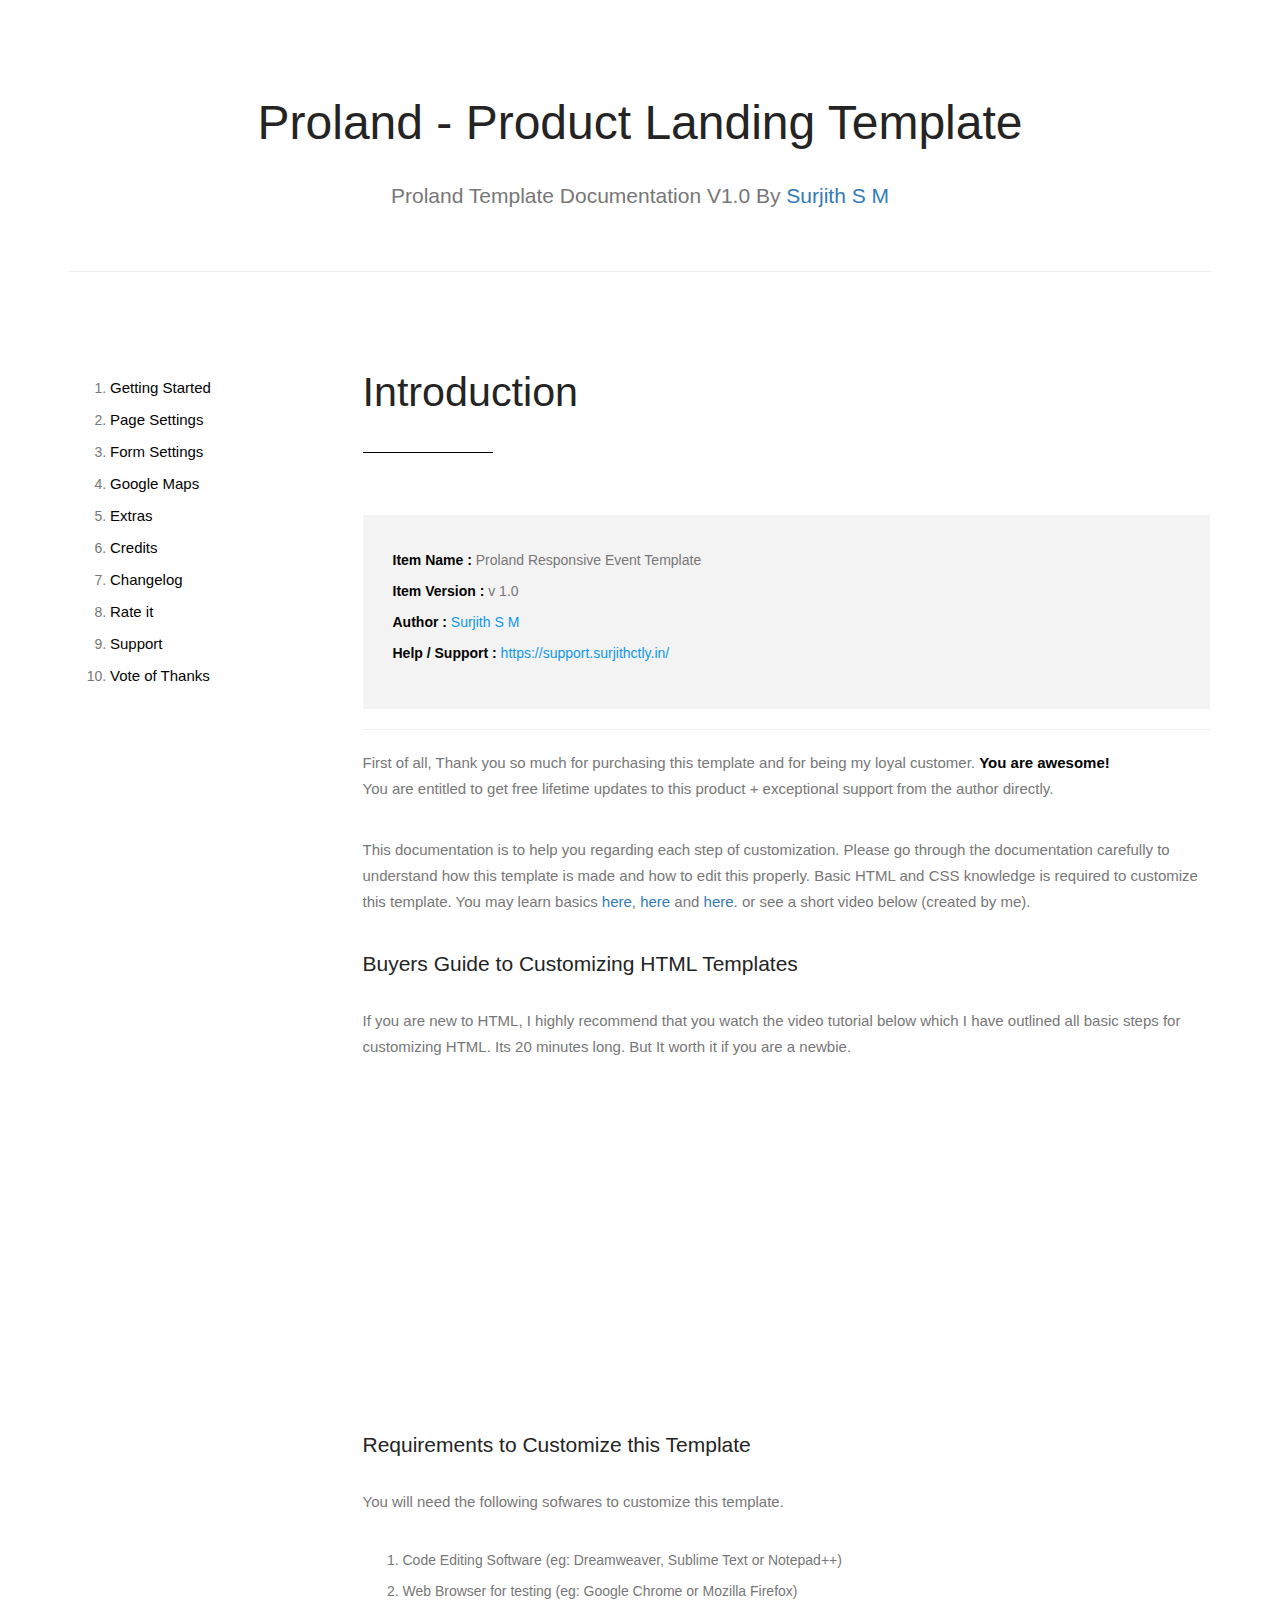
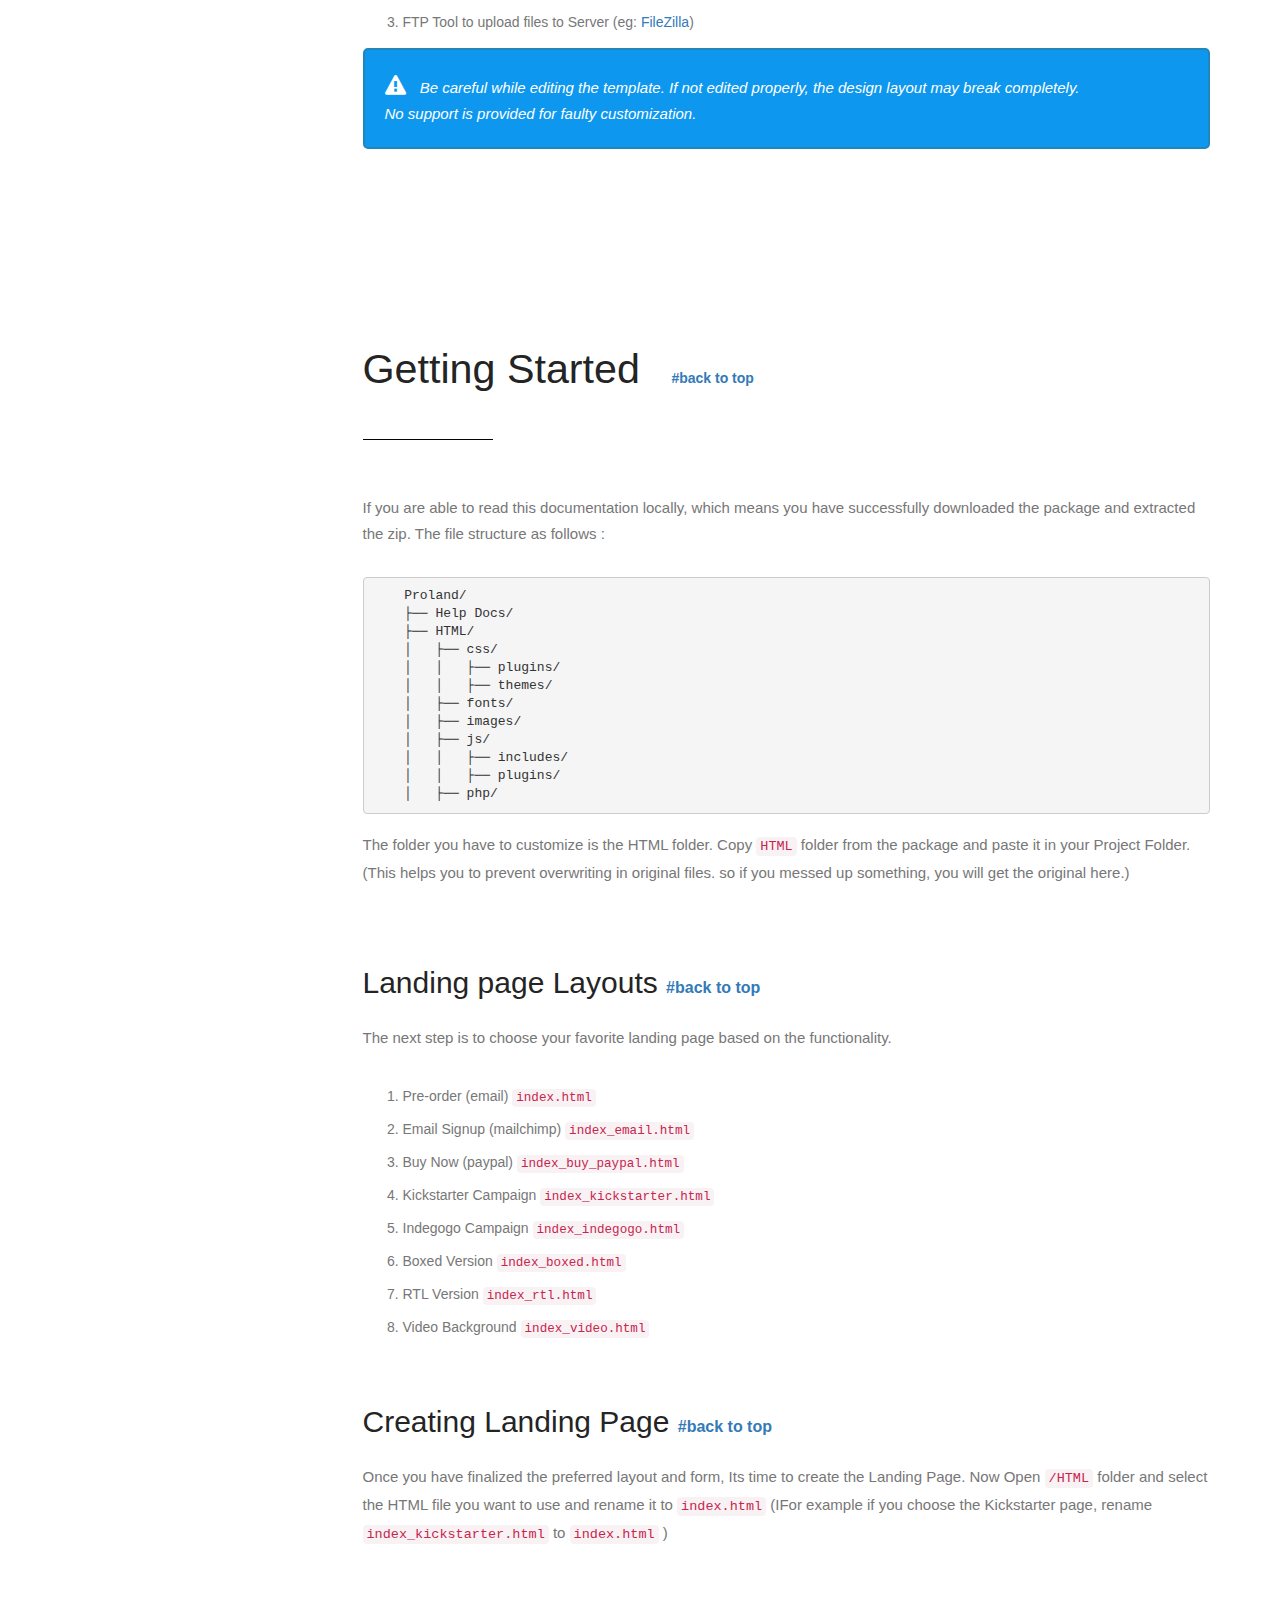
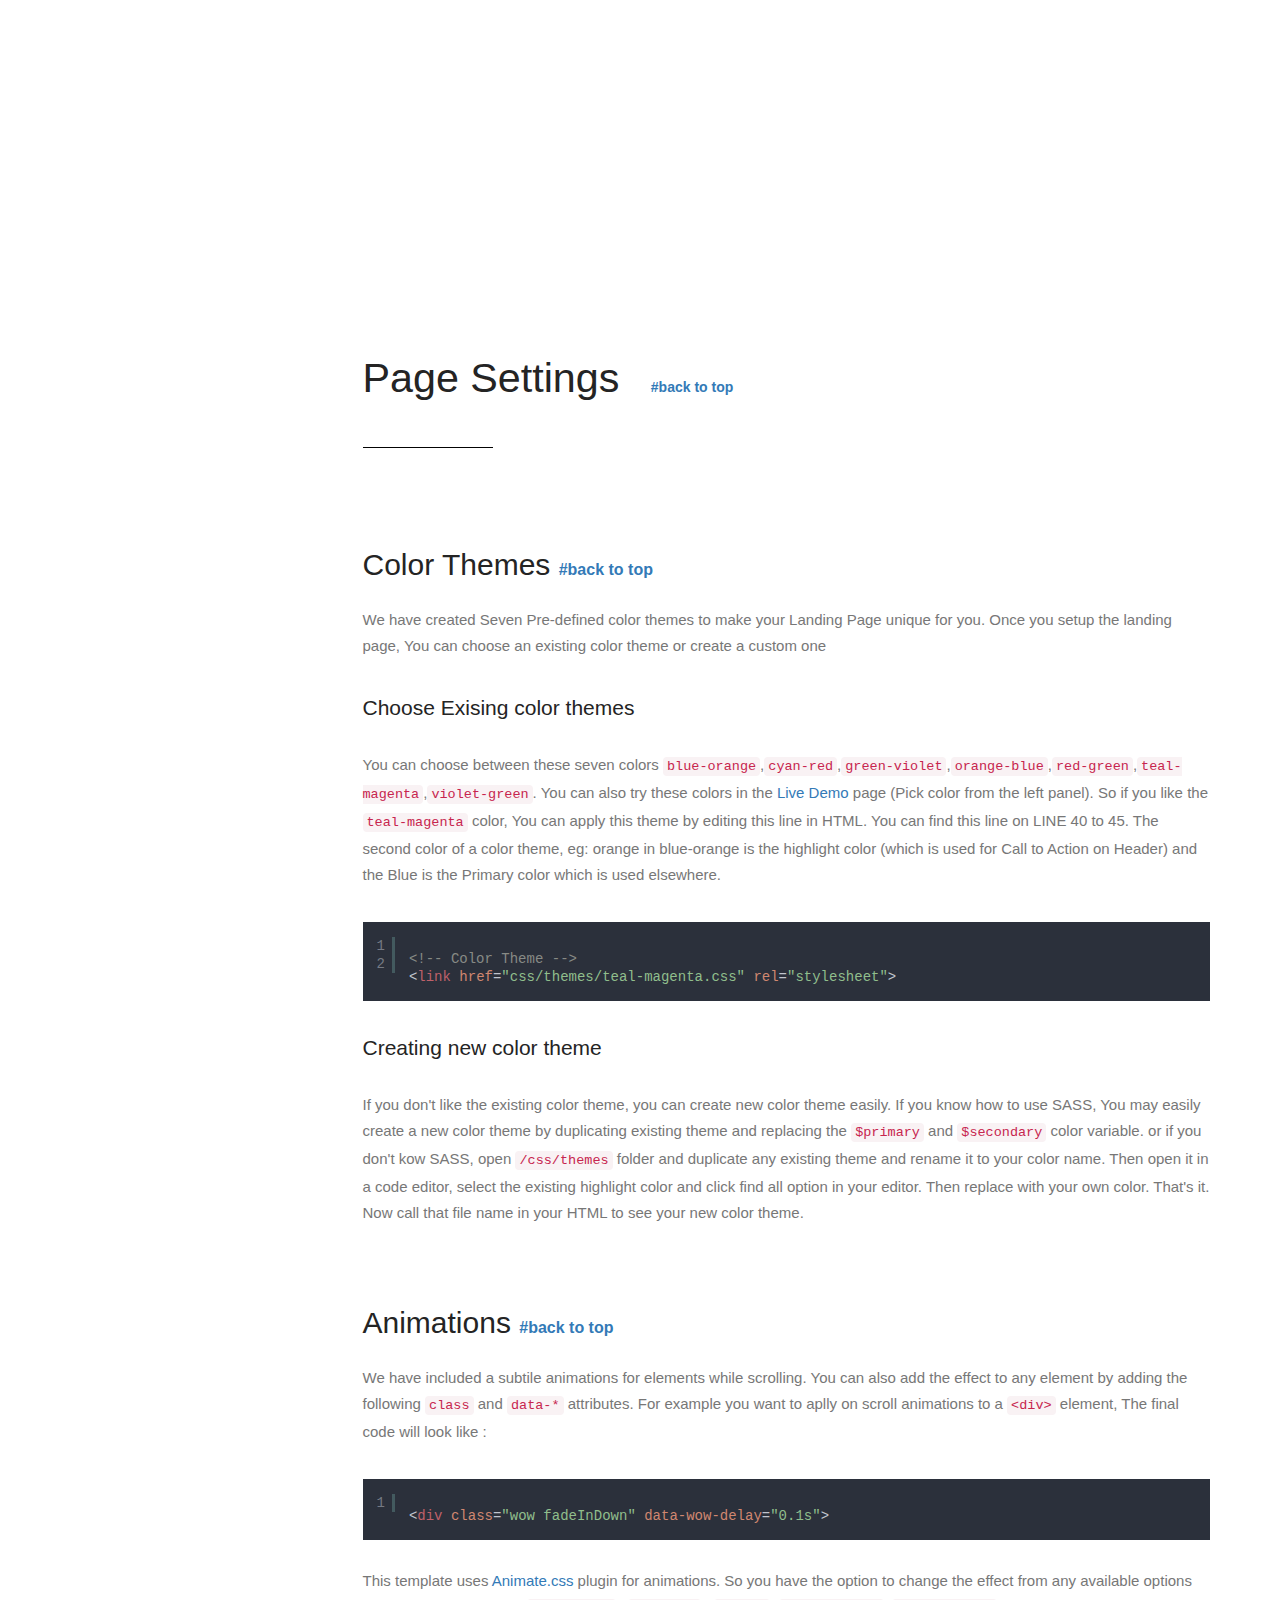
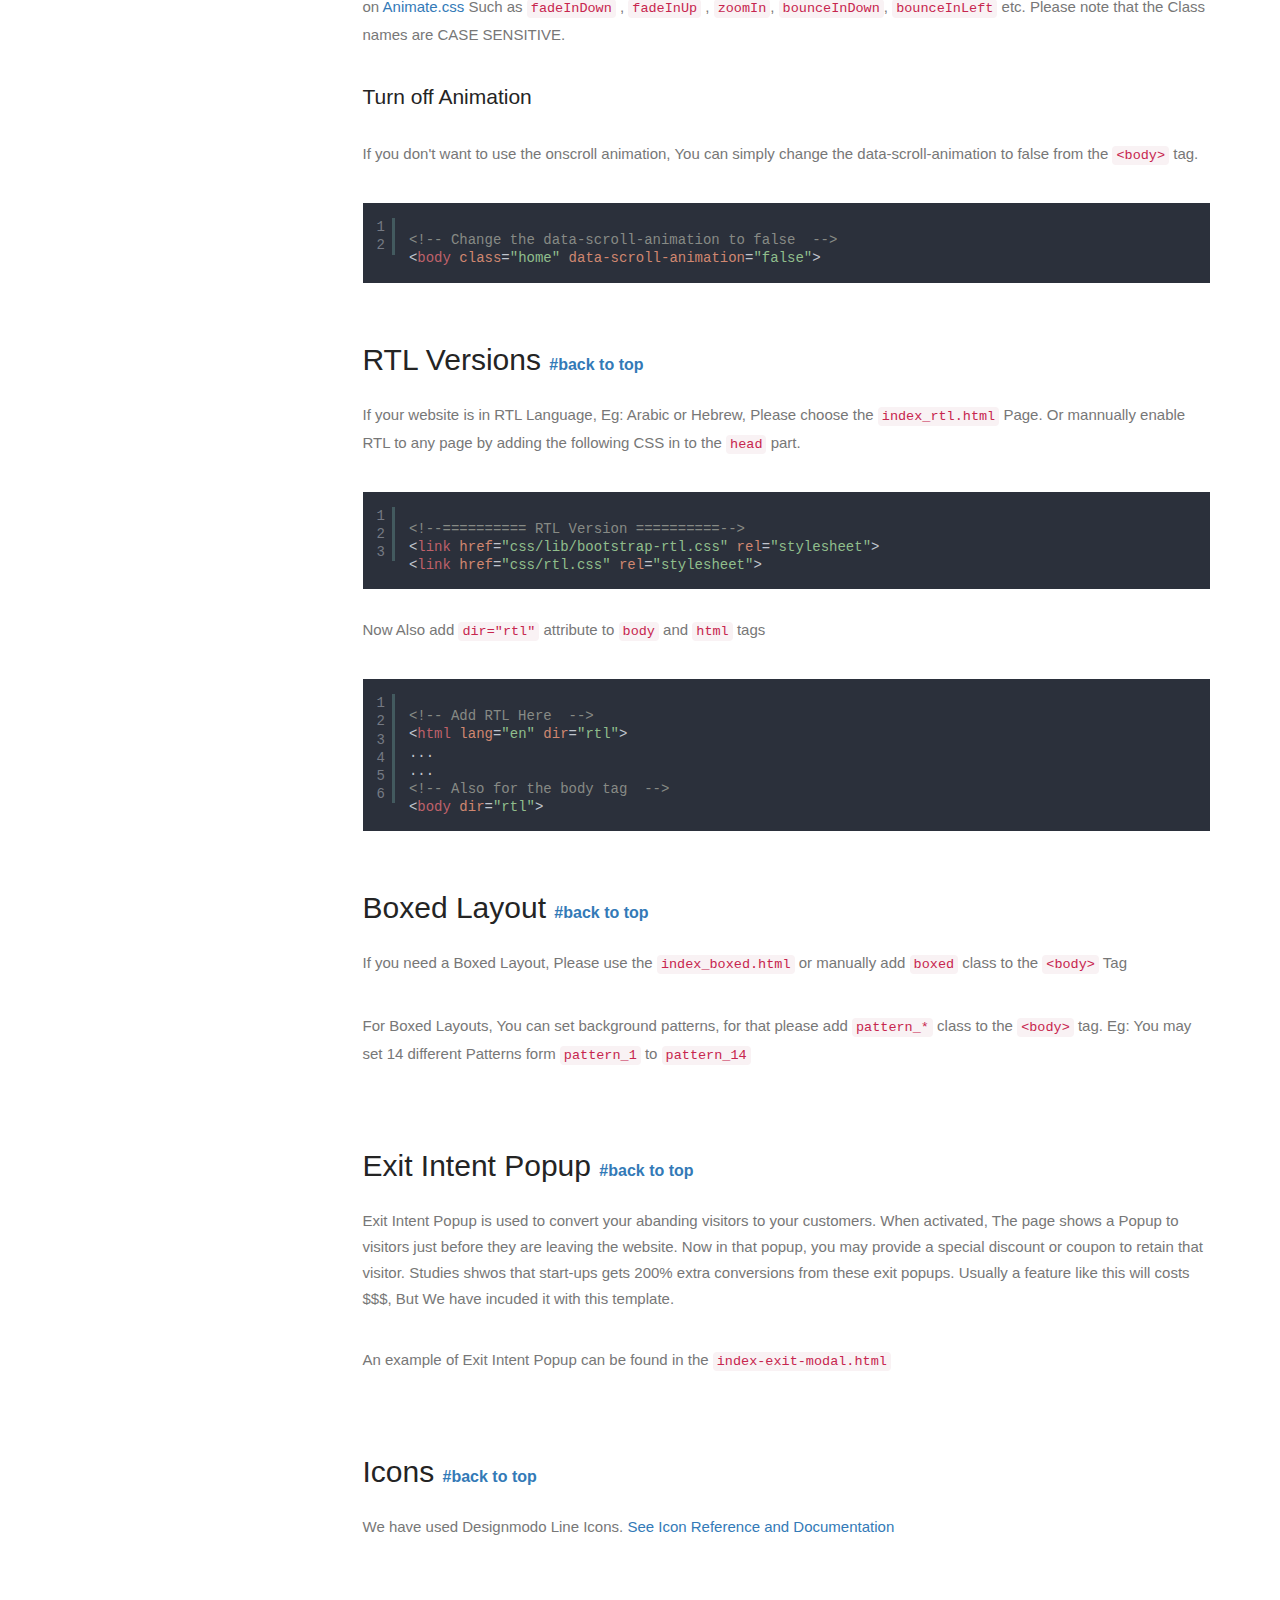
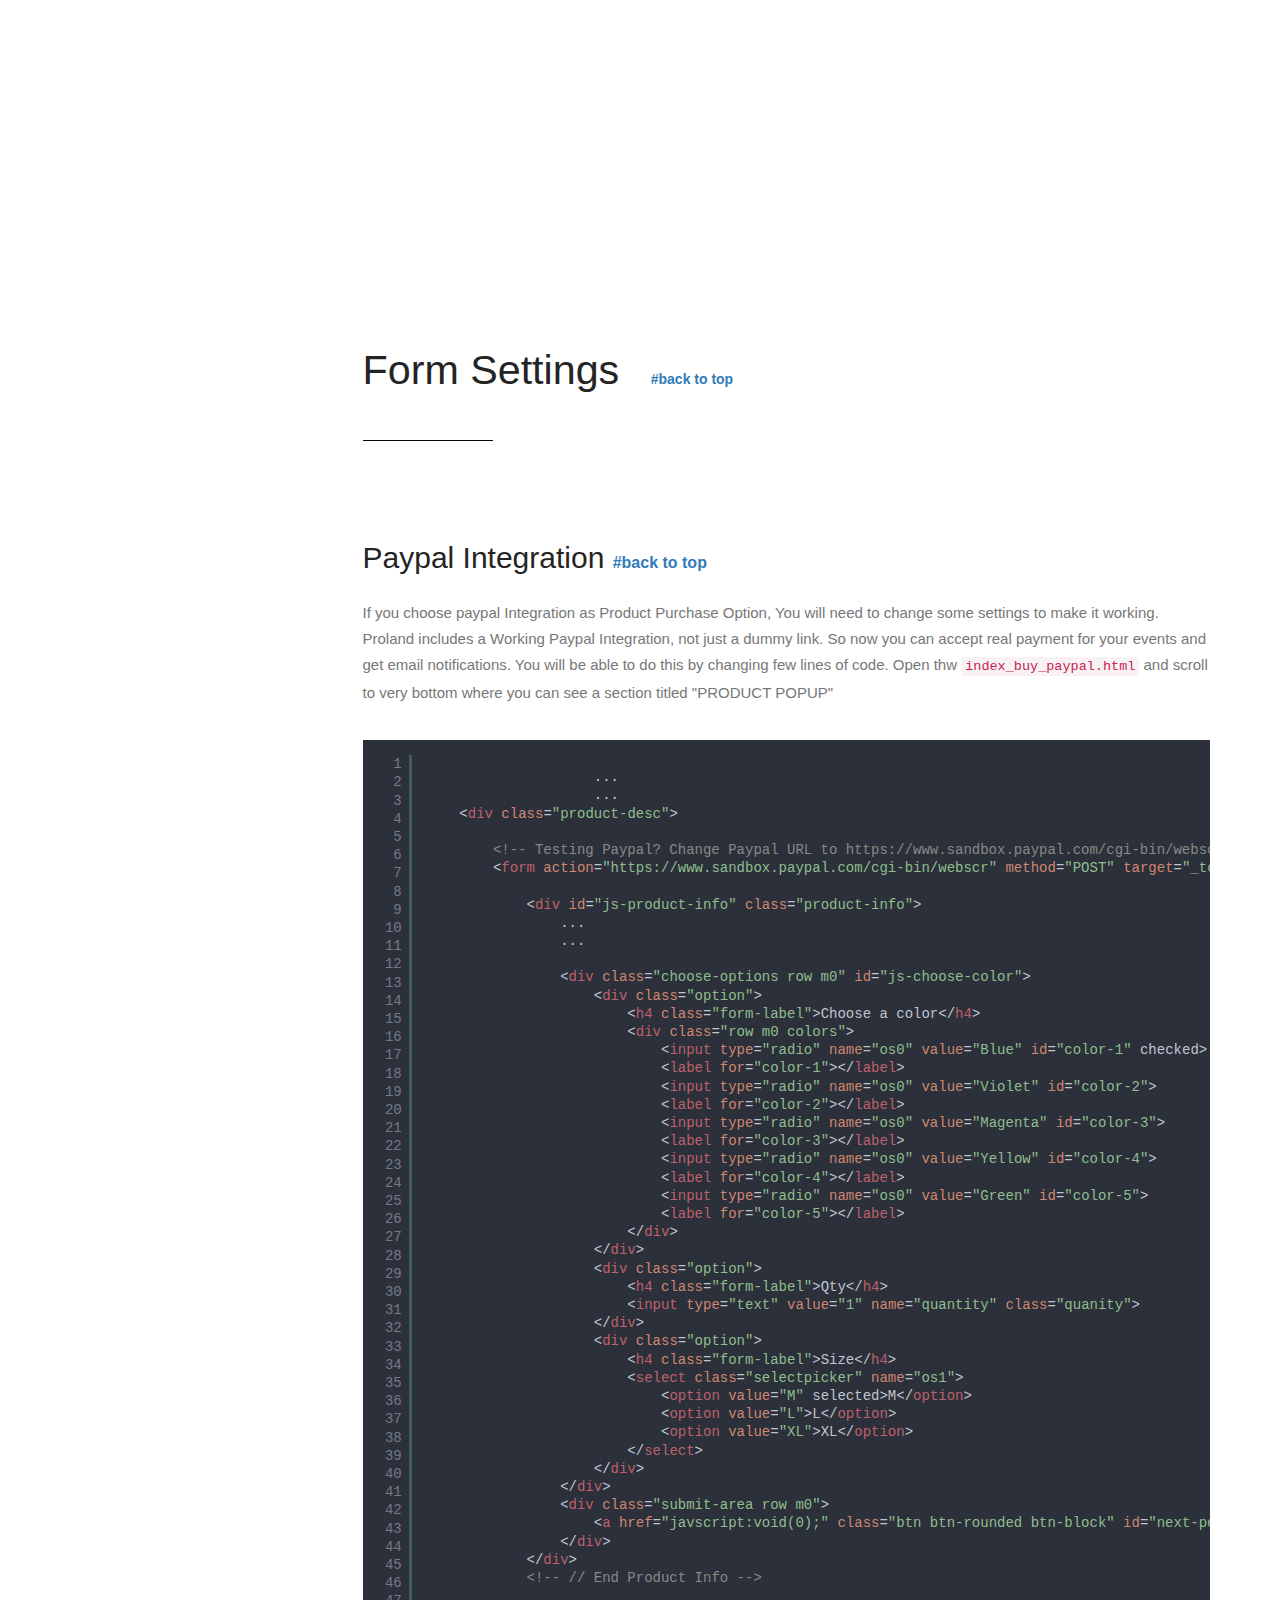
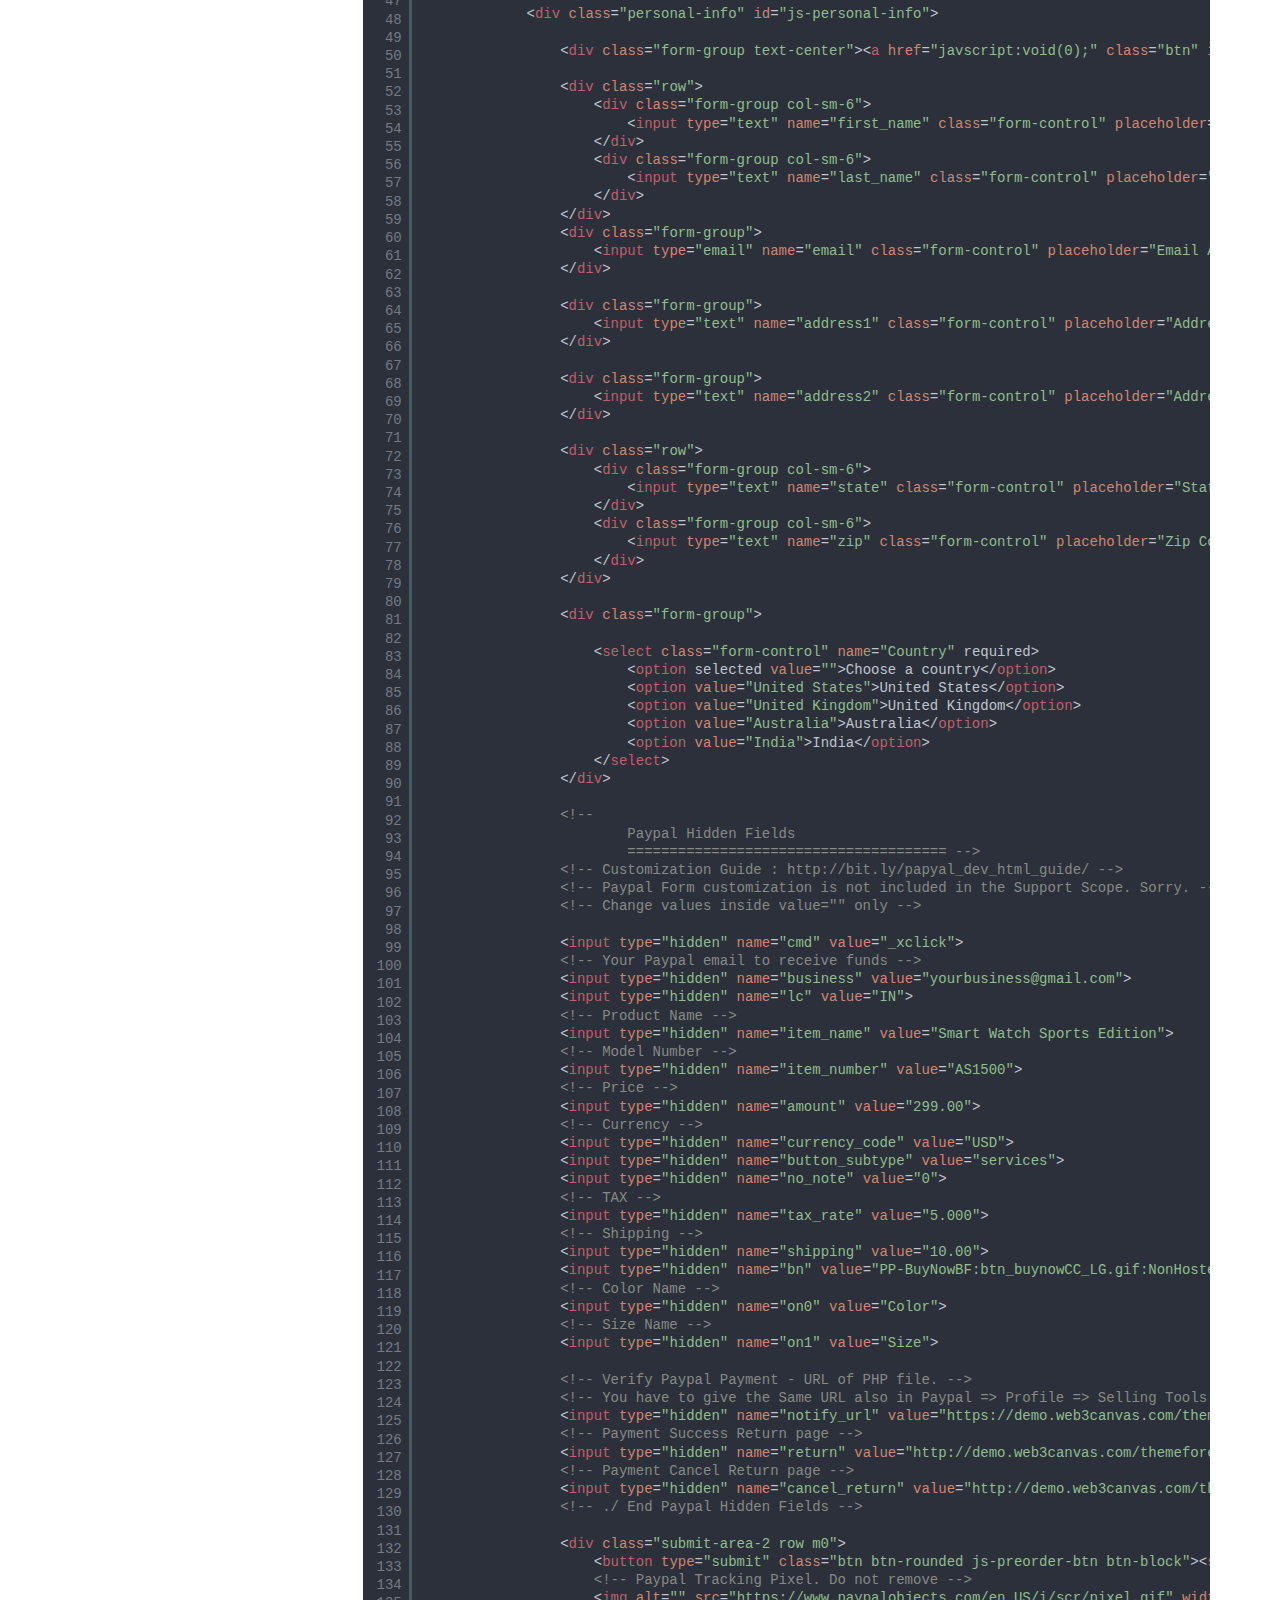
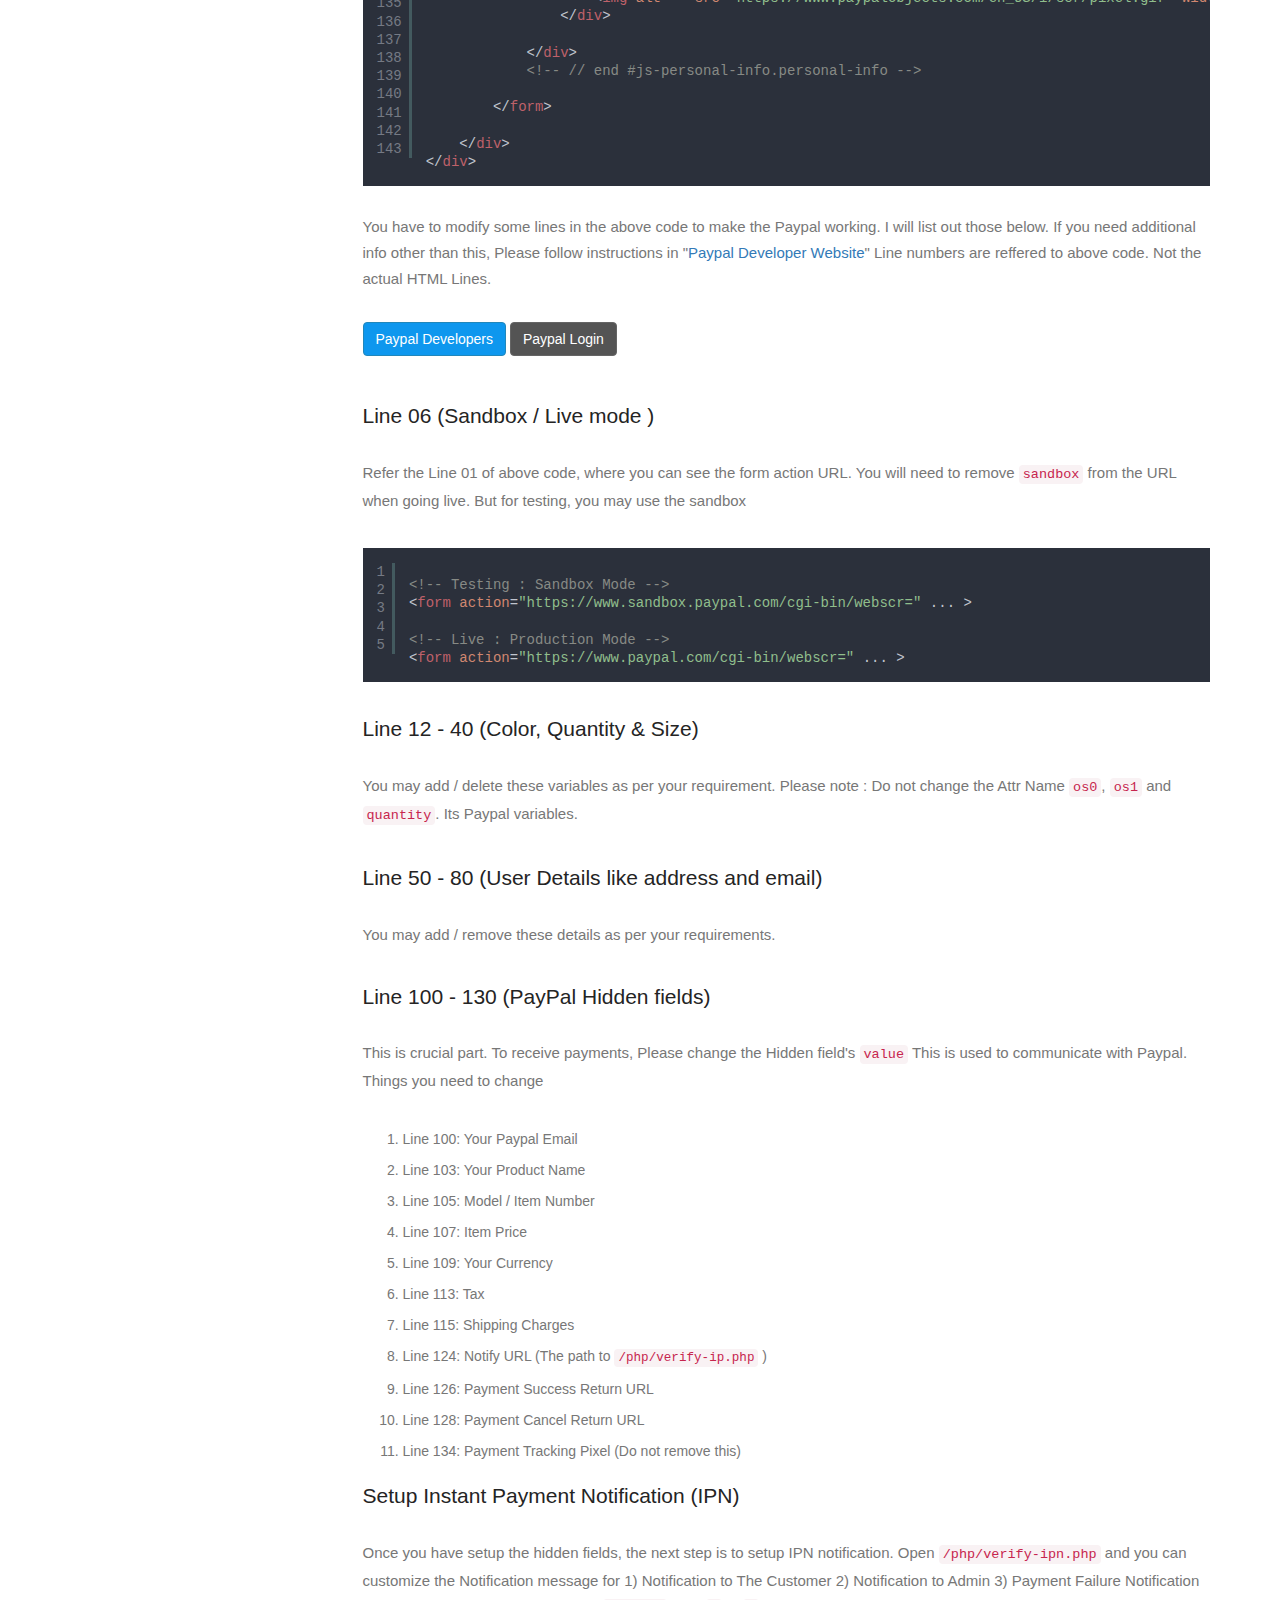
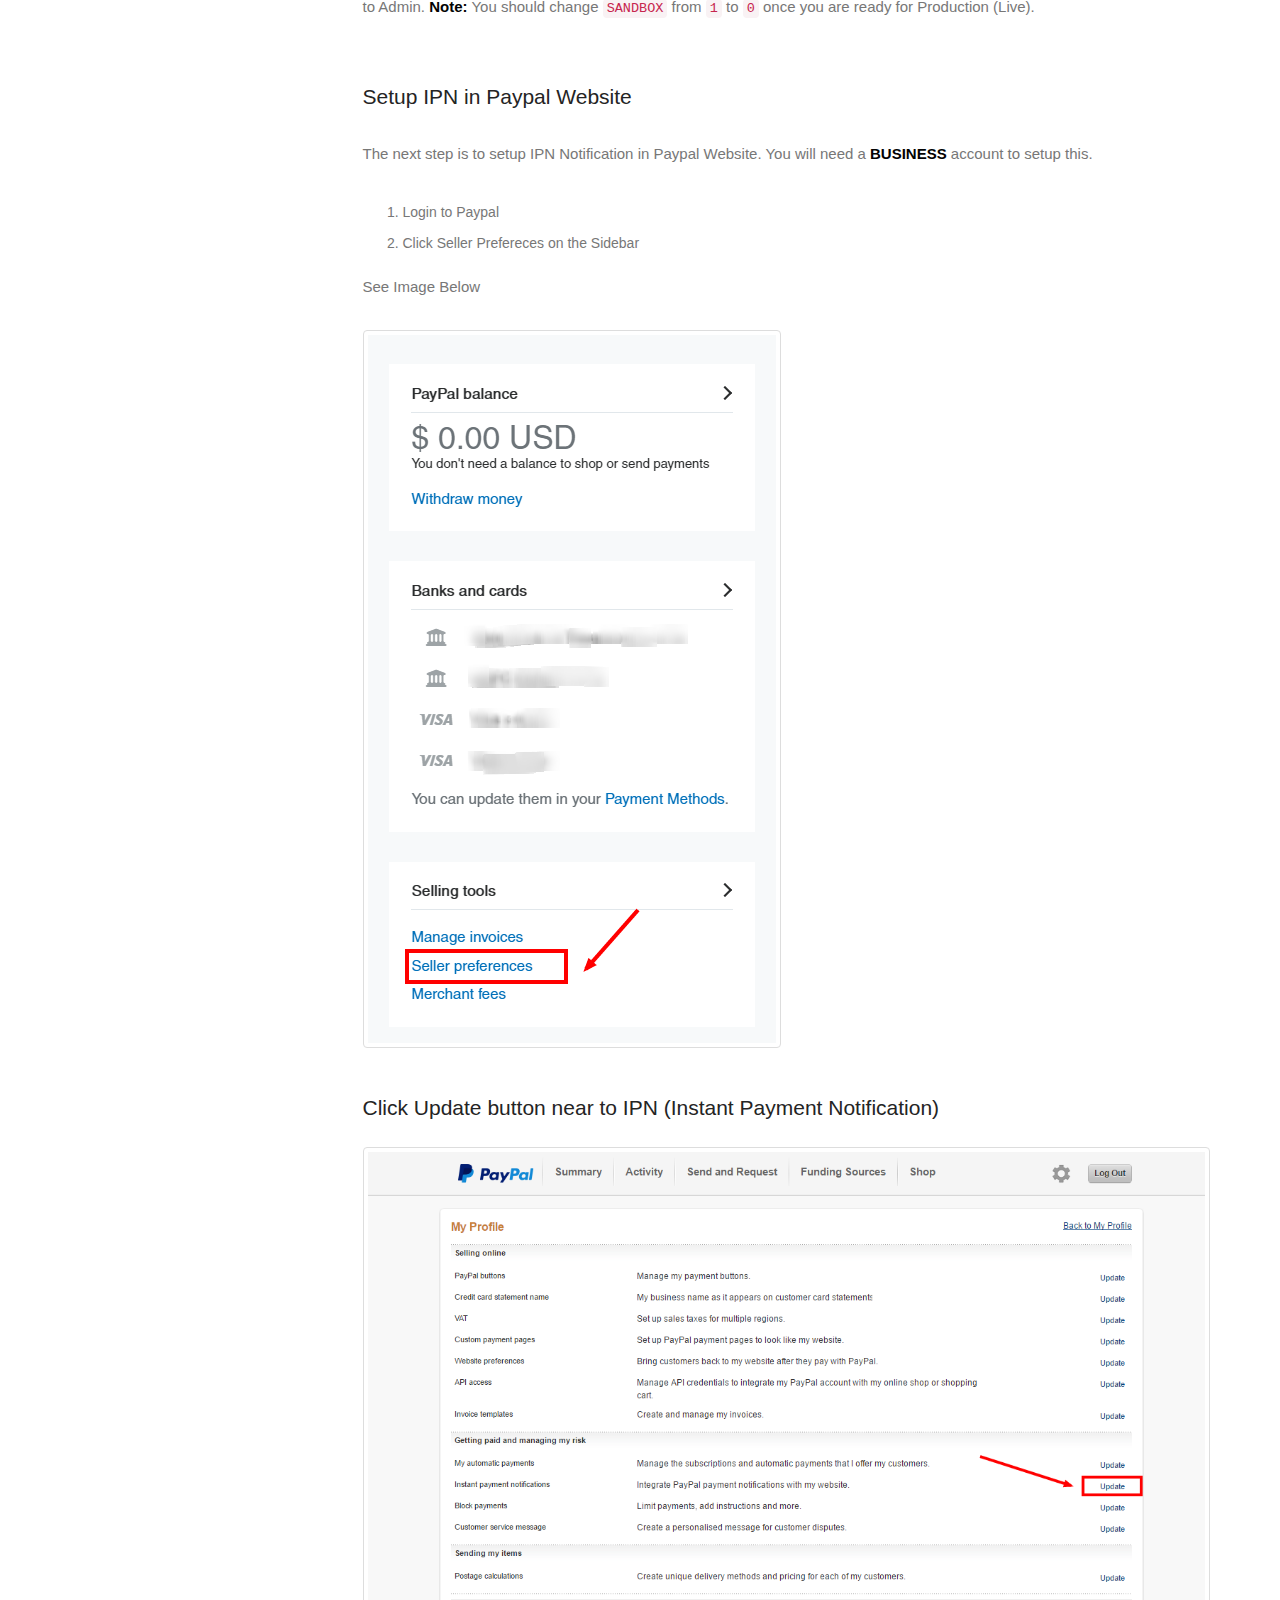
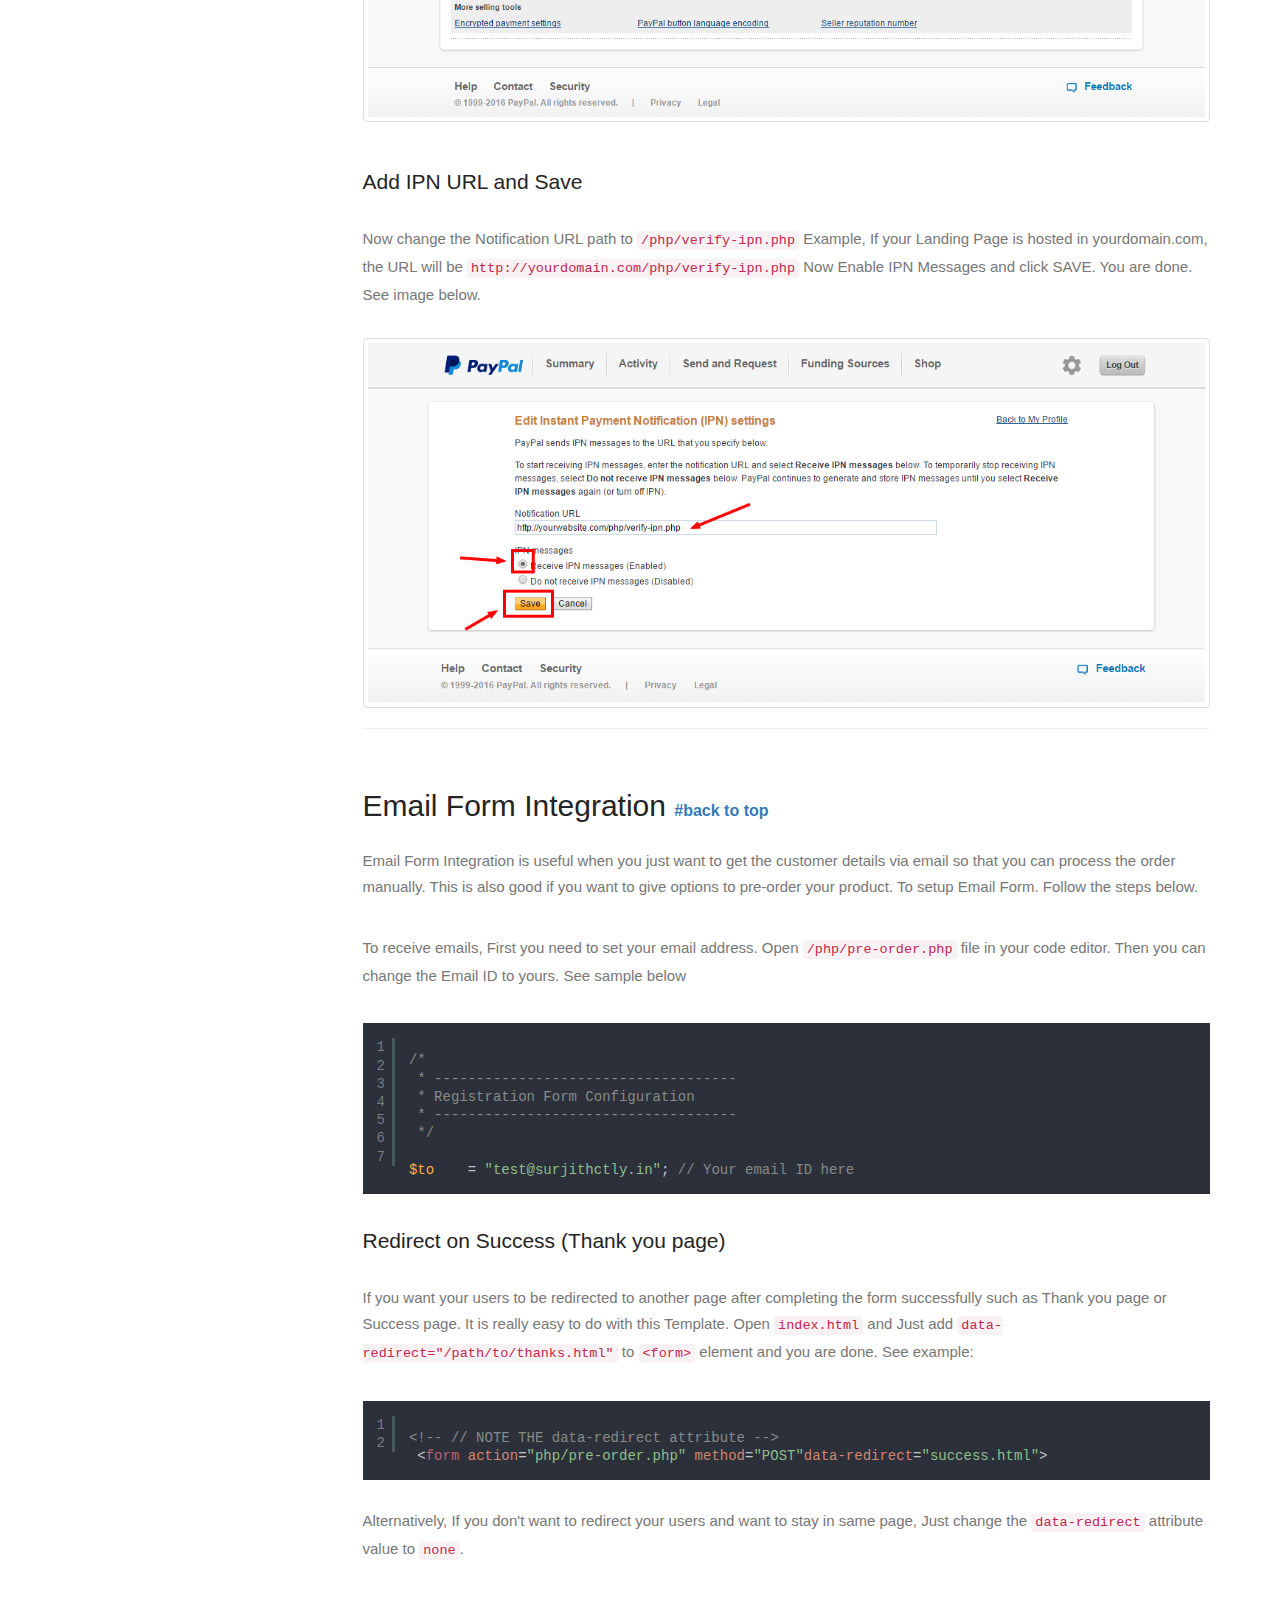
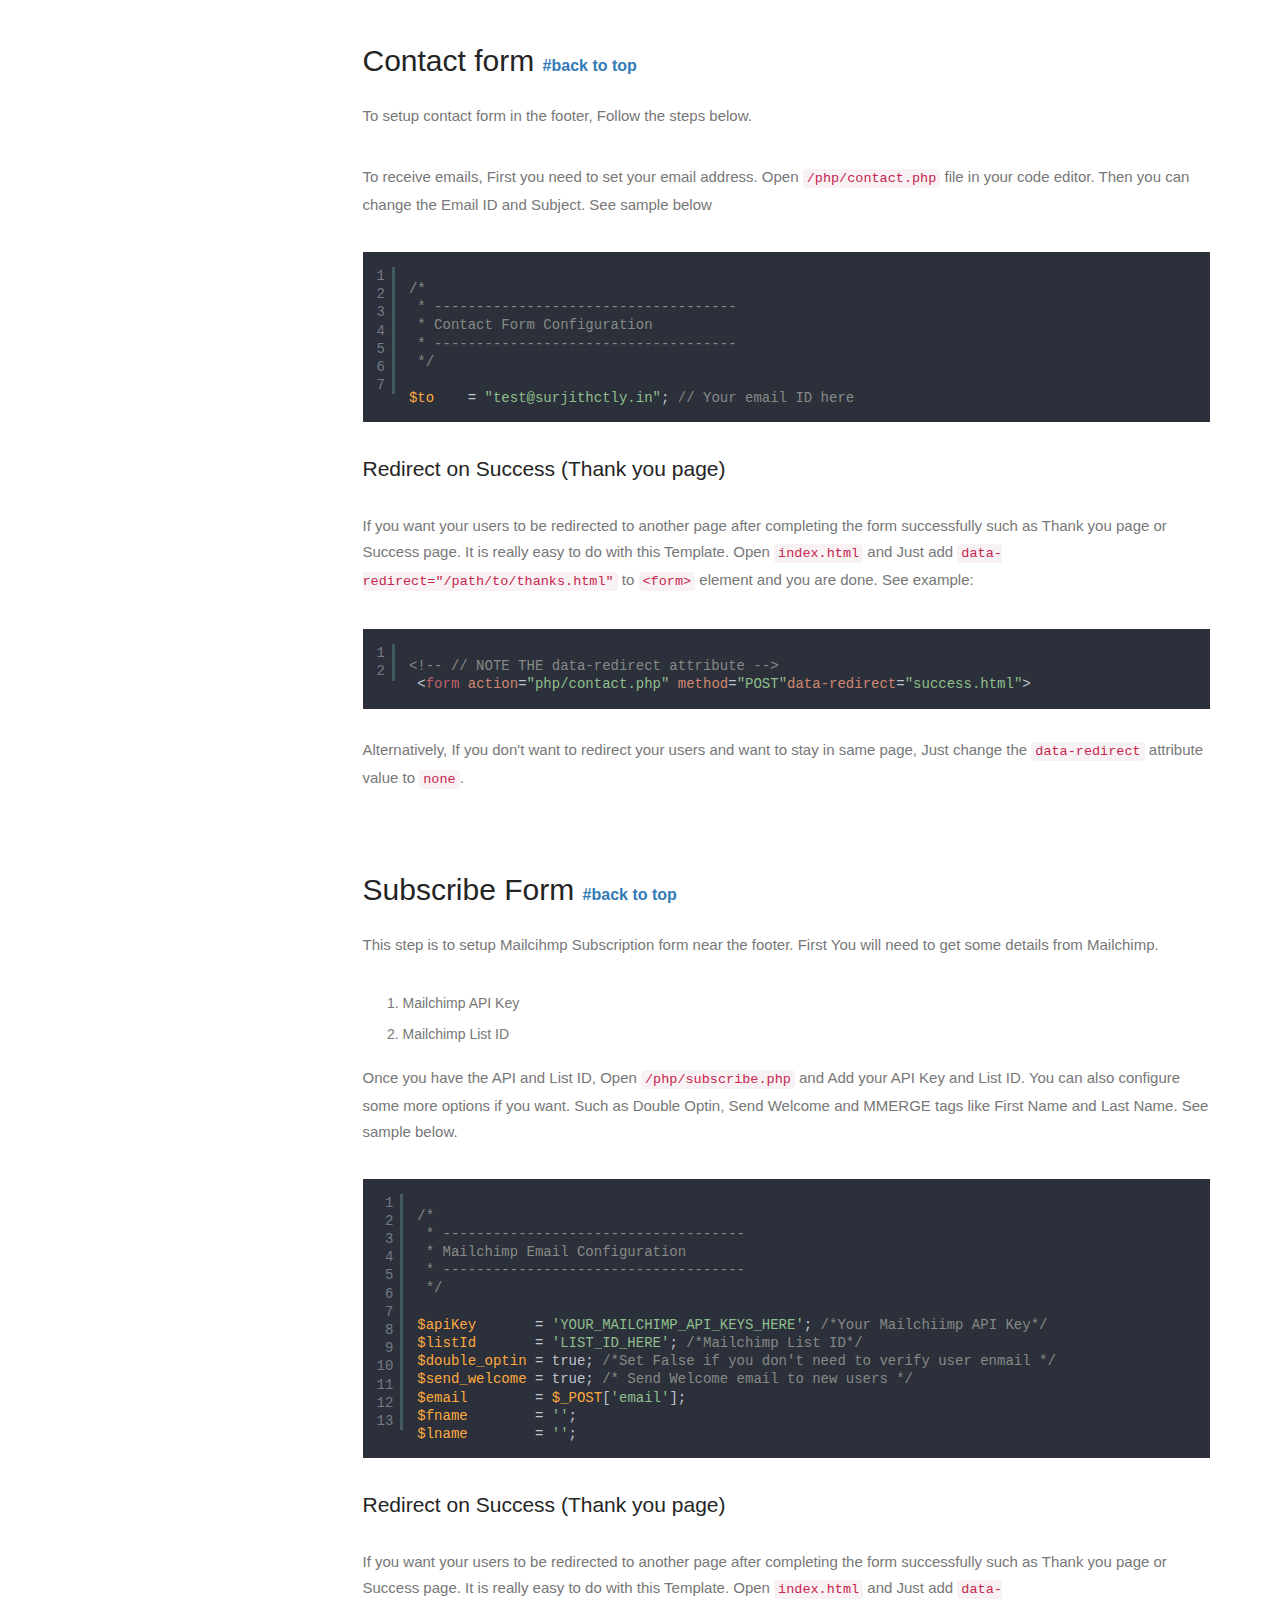
<file: Help Docs/index.html>
<!DOCTYPE html>
<!--[if lt IE 7 ]><html class="ie ie6" lang="en"> <![endif]-->
<!--[if IE 7 ]><html class="ie ie7" lang="en"> <![endif]-->
<!--[if IE 8 ]><html class="ie ie8" lang="en"> <![endif]-->
<!--[if (gte IE 9)|!(IE)]><!-->
<html lang="en">
<!--<![endif]-->

<head>
    <meta charset="utf-8">
    <meta http-equiv="X-UA-Compatible" content="IE=edge">
    <meta name="viewport" content="width=device-width, initial-scale=1, maximum-scale=1">
    <meta name="description" content="Proland Product Template Documentation">
    <meta name="author" content="Surjith S M">
    <meta name="keywords" content="template, documentation">
    <title>Documentation | Proland Product Landing Template by Surjith S M</title>
    <link rel="shortcut icon" href="images/favicon.ico" type="image/x-icon">
    <link rel="stylesheet" type="text/css" href="fonts/font-awesome-4.3.0/css/font-awesome.min.css">
    <link rel="stylesheet" type="text/css" href="css/stroke.css">
    <link rel="stylesheet" type="text/css" href="css/bootstrap.css">
    <link rel="stylesheet" type="text/css" href="css/animate.css">
    <link rel="stylesheet" type="text/css" href="css/prettyPhoto.css">
    <link rel="stylesheet" type="text/css" href="css/style.css">
    <link rel="stylesheet" type="text/css" href="js/syntax-highlighter/styles/shCore.css" media="all">
    <link rel="stylesheet" type="text/css" href="js/syntax-highlighter/styles/shThemeRDark.css" media="all">
    <!-- COLORS -->
    <link rel="stylesheet" type="text/css" href="css/custom.css">
    <!-- HTML5 shim and Respond.js for IE8 support of HTML5 elements and media queries -->
    <!--[if lt IE 9]>
      <script src="https://oss.maxcdn.com/html5shiv/3.7.2/html5shiv.min.js"></script>
      <script src="https://oss.maxcdn.com/respond/1.4.2/respond.min.js"></script>
    <![endif]-->
</head>

<body data-spy="scroll" data-target="#sidebar" data-offset="100">
    <div id="wrapper">
        <div class="container">
            <section id="top" class="section docs-heading">
                <div class="row">
                    <div class="col-md-12">
                        <div class="big-title text-center">
                            <h1>Proland - Product Landing Template</h1>
                            <p class="lead">Proland Template Documentation v1.0 by <a href="http://themeforest.net/user/surjithctly/" target="_blank">Surjith S M</a></p>
                        </div>
                        <!-- end title -->
                    </div>
                    <!-- end 12 -->
                </div>
                <!-- end row -->
                <hr>
            </section>
            <!-- end section -->
            <div class="row">
                <div class="col-md-3">
                    <div class="docs-sidebar" data-spy="affix" data-offset-top="300" data-offset-bottom="0" id="sidebar">
                        <ol class="intro nav">
                            <li><a href="#line1">Getting Started</a>
                                <ul>
                                    <li><a href="#line1_1">Landing page layout</a></li>
                                    <li><a href="#line1_3">Creating Landing Page</a></li>
                                </ul>
                            </li>
                            <li><a href="#line2">Page Settings</a>
                                <ul>
                                    <li><a href="#line2_1">Color Themes</a></li>
                                    <li><a href="#line2_2">Animations</a></li>
                                    <li><a href="#line2_3">RTL Layout</a></li>
                                    <li><a href="#line2_4">Boxed layout</a></li>
                                    <li><a href="#line2_5">Exit Intent Popup</a></li>
                                    <li><a href="#line2_6">Icons</a></li>
                                </ul>
                            </li>
                            <li><a href="#line3">Form Settings</a>
                                <ul>
                                    <li><a href="#line3_1">Paypal Integration</a></li>
                                    <li><a href="#line3_3">Email Registration</a></li>
                                    <li><a href="#line3_5">Contact form</a></li>
                                    <li><a href="#line3_6">Subscribe form</a></li>
                                </ul>
                            </li>
                            <li><a href="#line5">Google Maps</a>
                            </li>
                            <li><a href="#line7">Extras</a>
                                <ul>
                                    <li><a href="#line7_1">Web Hosting</a></li>
                                    <li><a href="#line7_2">Uploading to Server</a></li>
                                    <li><a href="#line7_3">Optimization Tips</a></li>
                                </ul>
                            </li>
                            <li><a href="#line8">Credits</a></li>
                            <li><a href="#line9">Changelog</a>
                                <ul>
                                    <li><a href="#line9_1">How to Upgrade</a></li>
                                    <li><a href="#v1_2">Version 1.2</a></li>
                                    <li><a href="#v1_1">Version 1.1</a></li>
                                    <li><a href="#v1_0">Version 1.0</a></li>
                                </ul>
                            </li>
                            <li><a href="#line10">Rate it</a></li>
                            <li><a href="#line11">Support</a></li>
                            <li><a href="#line12">Vote of Thanks</a></li>
                        </ol>
                    </div>
                </div>
                <div class="col-md-9">
                    <section class="welcome">
                        <div class="row">
                            <div class="col-md-12 left-align">
                                <h2 class="dark-text">Introduction<hr></h2>
                                <div class="row">
                                    <div class="col-md-12 full">
                                        <div class="intro1">
                                            <ul>
                                                <li><strong>Item Name : </strong>Proland Responsive Event Template</li>
                                                <li><strong>Item Version : </strong> v 1.0</li>
                                                <li><strong>Author  : </strong> <a href="http://themeforest.net/user/surjithctly" target="_blank">Surjith S M</a></li>
                                                <li><strong>Help / Support : </strong> <a href="https://support.surjithctly.in/" target="_blank">https://support.surjithctly.in/</a></li>
                                            </ul>
                                        </div>
                                        <hr>
                                        <div>
                                            <p>First of all, Thank you so much for purchasing this template and for being my loyal customer.
                                                <strong>You are awesome!</strong>
                                                <br> You are entitled to get free lifetime updates to this product + exceptional support from the author directly.
                                            </p>
                                            <p>This documentation is to help you regarding each step of customization. Please go through the documentation carefully to understand how this template is made and how to edit this properly. Basic HTML and CSS knowledge is required to customize this template. You may learn basics <a href="http://www.w3schools.com/" target="_blank">here</a>, <a href="https://developer.mozilla.org/" target="_blank">here</a> and <a href="http://learn.shayhowe.com/html-css/building-your-first-web-page/" target="_blank">here</a>. or see a short video below (created by me).</p>
                                            <h4>Buyers Guide to Customizing HTML Templates</h4>
                                            <p>If you are new to HTML, I highly recommend that you watch the video tutorial below which I have outlined all basic steps for customizing HTML. Its 20 minutes long. But It worth it if you are a newbie.</p>
                                            <div class="text-center">
                                                <iframe width="560" height="315" src="https://www.youtube.com/embed/y_V9KmlqdSI" frameborder="0" allowfullscreen></iframe>
                                            </div>
                                            <h4>Requirements to Customize this Template</h4>
                                            <p>You will need the following sofwares to customize this template.</p>
                                            <ol>
                                                <li>Code Editing Software (eg: Dreamweaver, Sublime Text or Notepad++)</li>
                                                <li>Web Browser for testing (eg: Google Chrome or Mozilla Firefox)</li>
                                                <li>FTP Tool to upload files to Server (eg: <a href="https://filezilla-project.org/download.php?type=client" target="_blank">FileZilla</a>) </li>
                                            </ol>
                                            <div class="intro2 clearfix">
                                                <p><i class="fa fa-exclamation-triangle"></i> Be careful while editing the template. If not edited properly, the design layout may break completely.
                                                    <br> No support is provided for faulty customization.
                                                </p>
                                            </div>
                                        </div>
                                    </div>
                                </div>
                                <!-- end row -->
                            </div>
                        </div>
                    </section>
                    <section id="line1" class="section">
                        <div class="row">
                            <div class="col-md-12 left-align">
                                <h2 class="dark-text">Getting Started <a href="#top">#back to top</a><hr></h2>
                            </div>
                            <!-- end col -->
                        </div>
                        <!-- end row -->
                        <div class="row">
                            <div class="col-md-12">
                                <p>If you are able to read this documentation locally, which means you have successfully downloaded the package and extracted the zip. The file structure as follows :</p>
                                <pre>
    Proland/
    ├── Help Docs/   
    ├── HTML/
    │   ├── css/
    │   │   ├── plugins/
    │   │   ├── themes/
    │   ├── fonts/
    │   ├── images/  
    │   ├── js/  
    │   │   ├── includes/
    │   │   ├── plugins/  
    │   ├── php/                         </pre>
                                <p> The folder you have to customize is the HTML folder. Copy <code>HTML</code> folder from the package and paste it in your Project Folder. (This helps you to prevent overwriting in original files. so if you messed up something, you will get the original here.) </p>
                                <h4 id="line1_1" class="sub-title">Landing page Layouts <a href="#top">#back to top</a></h4>
                                <p> The next step is to choose your favorite landing page based on the functionality. </p>
                                <ol>
                                    <li>Pre-order (email) <code>index.html</code> </li>
                                    <li>Email Signup (mailchimp) <code>index_email.html</code> </li>
                                    <li>Buy Now (paypal) <code>index_buy_paypal.html</code></li>
                                    <li>Kickstarter Campaign <code>index_kickstarter.html</code></li>
                                    <li>Indegogo Campaign <code>index_indegogo.html</code></li>
                                    <li>Boxed Version <code>index_boxed.html</code></li>
                                    <li>RTL Version <code>index_rtl.html</code></li>
                                    <li>Video Background <code>index_video.html</code></li>
                                </ol>
                                <h4 id="line1_3" class="sub-title">Creating Landing Page <a href="#top">#back to top</a></h4>
                                <p>Once you have finalized the preferred layout and form, Its time to create the Landing Page. Now Open <code>/HTML</code> folder and select the HTML file you want to use and rename it to <code>index.html</code> (IFor example if you choose the Kickstarter page, rename <code>index_kickstarter.html</code> to <code>index.html</code> ) </p>
                            </div>
                            <!-- end col -->
                        </div>
                        <!-- end row -->
                    </section>
                    <!-- end section -->
                    <section id="line2" class="section">
                        <div class="row">
                            <div class="col-md-12 left-align">
                                <h2 class="dark-text">Page Settings <a href="#top">#back to top</a><hr></h2>
                            </div>
                            <!-- end col -->
                        </div>
                        <!-- end row -->
                        <h4 class="sub-title" id="line2_1">Color Themes <a href="#top">#back to top</a></h4>
                        <p>We have created Seven Pre-defined color themes to make your Landing Page unique for you. Once you setup the landing page, You can choose an existing color theme or create a custom one</p>
                        <h4>Choose Exising color themes</h4>
                        <p>You can choose between these seven colors <code>blue-orange</code>,<code>cyan-red</code>,<code>green-violet</code>,<code>orange-blue</code>,<code>red-green</code>,<code>teal-magenta</code>,<code>violet-green</code>. You can also try these colors in the <a href="http://demo.web3canvas.com/themeforest/proland/index.html" target="_blank">Live Demo</a> page (Pick color from the left panel). So if you like the <code>teal-magenta</code> color, You can apply this theme by editing this line in HTML. You can find this line on LINE 40 to 45. The second color of a color theme, eg: orange in blue-orange is the highlight color (which is used for Call to Action on Header) and the Blue is the Primary color which is used elsewhere.</p>
                        <pre class="brush:html"> <!-- Color Theme -->
&lt;link href="css/themes/teal-magenta.css" rel="stylesheet"&gt;</pre>
                        <h4>Creating new color theme</h4>
                        <p> If you don't like the existing color theme, you can create new color theme easily. If you know how to use SASS, You may easily create a new color theme by duplicating existing theme and replacing the <code>$primary</code> and <code>$secondary</code> color variable. or if you don't kow SASS, open <code>/css/themes</code> folder and duplicate any existing theme and rename it to your color name. Then open it in a code editor, select the existing highlight color and click find all option in your editor. Then replace with your own color. That's it. Now call that file name in your HTML to see your new color theme.</p>
                        <h4 class="sub-title" id="line2_2">Animations <a href="#top">#back to top</a></h4>
                        <p>We have included a subtile animations for elements while scrolling. You can also add the effect to any element by adding the following <code>class</code> and <code>data-*</code> attributes. For example you want to aplly on scroll animations to a <code>&lt;div&gt;</code> element, The final code will look like :</p>
                        <pre class="brush:html"> &lt;div class="wow fadeInDown" data-wow-delay="0.1s"&gt; </pre>
                        <p>This template uses <a href="http://daneden.github.io/animate.css/" target="_blank">Animate.css</a> plugin for animations. So you have the option to change the effect from any available options on <a href="http://daneden.github.io/animate.css/" target="_blank">Animate.css</a> Such as <code>fadeInDown</code> , <code>fadeInUp</code> , <code>zoomIn</code>, <code>bounceInDown</code>, <code>bounceInLeft</code> etc. Please note that the Class names are CASE SENSITIVE.</p>
                        <h4>Turn off Animation</h4>
                        <p>If you don't want to use the onscroll animation, You can simply change the data-scroll-animation to false from the <code>&lt;body&gt;</code> tag.</p>
                        <pre class="brush:html"> <!-- Change the data-scroll-animation to false  -->
&lt;body class="home" data-scroll-animation="false"&gt; </pre>
                        <h4 class="sub-title" id="line2_3">RTL Versions <a href="#top">#back to top</a></h4>
                        <p>If your website is in RTL Language, Eg: Arabic or Hebrew, Please choose the <code>index_rtl.html</code> Page. Or mannually enable RTL to any page by adding the following CSS in to the <code>head</code> part. </p>
                        <pre class="brush:html">
    &lt;!--========== RTL Version ==========--&gt;
    &lt;link href="css/lib/bootstrap-rtl.css" rel="stylesheet"&gt;
    &lt;link href="css/rtl.css" rel="stylesheet"&gt;</pre>
                        <p> Now Also add <code>dir="rtl"</code> attribute to <code>body</code> and <code>html</code> tags</p>
                        <pre class="brush:html">
   &lt;!-- Add RTL Here  --&gt;
   &lt;html lang="en" dir="rtl"&gt;
   ...
   ...
   &lt;!-- Also for the body tag  --&gt;
   &lt;body dir="rtl"&gt;</pre>
                        <h4 class="sub-title" id="line2_4">Boxed Layout <a href="#top">#back to top</a></h4>
                        <p>If you need a Boxed Layout, Please use the <code>index_boxed.html</code> or manually add <code>boxed</code> class to the <code>&lt;body&gt;</code> Tag</p>
                        <p>For Boxed Layouts, You can set background patterns, for that please add <code>pattern_*</code> class to the <code>&lt;body&gt;</code> tag. Eg: You may set 14 different Patterns form <code>pattern_1</code> to <code>pattern_14</code> </p>
                        <h4 class="sub-title" id="line2_5">Exit Intent Popup <a href="#top">#back to top</a></h4>
                        <p>Exit Intent Popup is used to convert your abanding visitors to your customers. When activated, The page shows a Popup to visitors just before they are leaving the website. Now in that popup, you may provide a special discount or coupon to retain that visitor. Studies shwos that start-ups gets 200% extra conversions from these exit popups. Usually a feature like this will costs $$$, But We have incuded it with this template. </p>
                        <p>An example of Exit Intent Popup can be found in the <code>index-exit-modal.html</code></p>
                        <h4 class="sub-title" id="line2_6">Icons <a href="#top">#back to top</a></h4>
                        <p>We have used Designmodo Line Icons. <a href="http://designmodo.com/linecons-free/" target="_blank">See Icon Reference and Documentation</a> </p>
                    </section>
                    <!-- end section -->
                    <section id="line3" class="section">
                        <div class="row">
                            <div class="col-md-12 left-align">
                                <h2 class="dark-text">Form Settings <a href="#top">#back to top</a><hr></h2>
                            </div>
                            <!-- end col -->
                        </div>
                        <!-- end row -->
                        <h4 class="sub-title" id="line3_1">Paypal Integration <a href="#top">#back to top</a></h4>
                        <p>If you choose paypal Integration as Product Purchase Option, You will need to change some settings to make it working. Proland includes a Working Paypal Integration, not just a dummy link. So now you can accept real payment for your events and get email notifications. You will be able to do this by changing few lines of code. Open thw <code>index_buy_paypal.html</code> and scroll to very bottom where you can see a section titled "PRODUCT POPUP" </p>
                        <pre class="brush:html">
                        ...
                        ...
        &lt;div class=&quot;product-desc&quot;&gt;

            &lt;!-- Testing Paypal? Change Paypal URL to https://www.sandbox.paypal.com/cgi-bin/webscr If you are testing --&gt;
            &lt;form action=&quot;https://www.sandbox.paypal.com/cgi-bin/webscr&quot; method=&quot;POST&quot; target=&quot;_top&quot; class=&quot;choose-form row m0&quot; id=&quot;paypal-regn&quot;&gt;

                &lt;div id=&quot;js-product-info&quot; class=&quot;product-info&quot;&gt;
                    ...
                    ...

                    &lt;div class=&quot;choose-options row m0&quot; id=&quot;js-choose-color&quot;&gt;
                        &lt;div class=&quot;option&quot;&gt;
                            &lt;h4 class=&quot;form-label&quot;&gt;Choose a color&lt;/h4&gt;
                            &lt;div class=&quot;row m0 colors&quot;&gt;
                                &lt;input type=&quot;radio&quot; name=&quot;os0&quot; value=&quot;Blue&quot; id=&quot;color-1&quot; checked&gt;
                                &lt;label for=&quot;color-1&quot;&gt;&lt;/label&gt;
                                &lt;input type=&quot;radio&quot; name=&quot;os0&quot; value=&quot;Violet&quot; id=&quot;color-2&quot;&gt;
                                &lt;label for=&quot;color-2&quot;&gt;&lt;/label&gt;
                                &lt;input type=&quot;radio&quot; name=&quot;os0&quot; value=&quot;Magenta&quot; id=&quot;color-3&quot;&gt;
                                &lt;label for=&quot;color-3&quot;&gt;&lt;/label&gt;
                                &lt;input type=&quot;radio&quot; name=&quot;os0&quot; value=&quot;Yellow&quot; id=&quot;color-4&quot;&gt;
                                &lt;label for=&quot;color-4&quot;&gt;&lt;/label&gt;
                                &lt;input type=&quot;radio&quot; name=&quot;os0&quot; value=&quot;Green&quot; id=&quot;color-5&quot;&gt;
                                &lt;label for=&quot;color-5&quot;&gt;&lt;/label&gt;
                            &lt;/div&gt;
                        &lt;/div&gt;
                        &lt;div class=&quot;option&quot;&gt;
                            &lt;h4 class=&quot;form-label&quot;&gt;Qty&lt;/h4&gt;
                            &lt;input type=&quot;text&quot; value=&quot;1&quot; name=&quot;quantity&quot; class=&quot;quanity&quot;&gt;
                        &lt;/div&gt;
                        &lt;div class=&quot;option&quot;&gt;
                            &lt;h4 class=&quot;form-label&quot;&gt;Size&lt;/h4&gt;
                            &lt;select class=&quot;selectpicker&quot; name=&quot;os1&quot;&gt;
                                &lt;option value=&quot;M&quot; selected&gt;M&lt;/option&gt;
                                &lt;option value=&quot;L&quot;&gt;L&lt;/option&gt;
                                &lt;option value=&quot;XL&quot;&gt;XL&lt;/option&gt;
                            &lt;/select&gt;
                        &lt;/div&gt;
                    &lt;/div&gt;
                    &lt;div class=&quot;submit-area row m0&quot;&gt;
                        &lt;a href=&quot;javscript:void(0);&quot; class=&quot;btn btn-rounded btn-block&quot; id=&quot;next-personal&quot;&gt;Checkout&lt;/a&gt;
                    &lt;/div&gt;
                &lt;/div&gt;
                &lt;!-- // End Product Info --&gt;

                &lt;div class=&quot;personal-info&quot; id=&quot;js-personal-info&quot;&gt;

                    &lt;div class=&quot;form-group text-center&quot;&gt;&lt;a href=&quot;javscript:void(0);&quot; class=&quot;btn&quot; id=&quot;prev-product-info&quot;&gt;Go Back&lt;/a&gt;&lt;/div&gt;

                    &lt;div class=&quot;row&quot;&gt;
                        &lt;div class=&quot;form-group col-sm-6&quot;&gt;
                            &lt;input type=&quot;text&quot; name=&quot;first_name&quot; class=&quot;form-control&quot; placeholder=&quot;First Name&quot; required&gt;
                        &lt;/div&gt;
                        &lt;div class=&quot;form-group col-sm-6&quot;&gt;
                            &lt;input type=&quot;text&quot; name=&quot;last_name&quot; class=&quot;form-control&quot; placeholder=&quot;Last Name&quot; required&gt;
                        &lt;/div&gt;
                    &lt;/div&gt;
                    &lt;div class=&quot;form-group&quot;&gt;
                        &lt;input type=&quot;email&quot; name=&quot;email&quot; class=&quot;form-control&quot; placeholder=&quot;Email Address&quot; required&gt;
                    &lt;/div&gt;

                    &lt;div class=&quot;form-group&quot;&gt;
                        &lt;input type=&quot;text&quot; name=&quot;address1&quot; class=&quot;form-control&quot; placeholder=&quot;Address Line 1&quot; required&gt;
                    &lt;/div&gt;

                    &lt;div class=&quot;form-group&quot;&gt;
                        &lt;input type=&quot;text&quot; name=&quot;address2&quot; class=&quot;form-control&quot; placeholder=&quot;Address Line 2&quot; required&gt;
                    &lt;/div&gt;

                    &lt;div class=&quot;row&quot;&gt;
                        &lt;div class=&quot;form-group col-sm-6&quot;&gt;
                            &lt;input type=&quot;text&quot; name=&quot;state&quot; class=&quot;form-control&quot; placeholder=&quot;State&quot; required&gt;
                        &lt;/div&gt;
                        &lt;div class=&quot;form-group col-sm-6&quot;&gt;
                            &lt;input type=&quot;text&quot; name=&quot;zip&quot; class=&quot;form-control&quot; placeholder=&quot;Zip Code&quot; required&gt;
                        &lt;/div&gt;
                    &lt;/div&gt;

                    &lt;div class=&quot;form-group&quot;&gt;

                        &lt;select class=&quot;form-control&quot; name=&quot;Country&quot; required&gt;
                            &lt;option selected value=&quot;&quot;&gt;Choose a country&lt;/option&gt;
                            &lt;option value=&quot;United States&quot;&gt;United States&lt;/option&gt;
                            &lt;option value=&quot;United Kingdom&quot;&gt;United Kingdom&lt;/option&gt;
                            &lt;option value=&quot;Australia&quot;&gt;Australia&lt;/option&gt;
                            &lt;option value=&quot;India&quot;&gt;India&lt;/option&gt;
                        &lt;/select&gt;
                    &lt;/div&gt;

                    &lt;!-- 
                            Paypal Hidden Fields
                            ====================================== --&gt;
                    &lt;!-- Customization Guide : http://bit.ly/papyal_dev_html_guide/ --&gt;
                    &lt;!-- Paypal Form customization is not included in the Support Scope. Sorry. --&gt;
                    &lt;!-- Change values inside value=&quot;&quot; only --&gt;

                    &lt;input type=&quot;hidden&quot; name=&quot;cmd&quot; value=&quot;_xclick&quot;&gt;
                    &lt;!-- Your Paypal email to receive funds --&gt;
                    &lt;input type=&quot;hidden&quot; name=&quot;business&quot; value=&quot;yourbusiness@gmail.com&quot;&gt;
                    &lt;input type=&quot;hidden&quot; name=&quot;lc&quot; value=&quot;IN&quot;&gt;
                    &lt;!-- Product Name --&gt;
                    &lt;input type=&quot;hidden&quot; name=&quot;item_name&quot; value=&quot;Smart Watch Sports Edition&quot;&gt;
                    &lt;!-- Model Number --&gt;
                    &lt;input type=&quot;hidden&quot; name=&quot;item_number&quot; value=&quot;AS1500&quot;&gt;
                    &lt;!-- Price --&gt;
                    &lt;input type=&quot;hidden&quot; name=&quot;amount&quot; value=&quot;299.00&quot;&gt;
                    &lt;!-- Currency --&gt;
                    &lt;input type=&quot;hidden&quot; name=&quot;currency_code&quot; value=&quot;USD&quot;&gt;
                    &lt;input type=&quot;hidden&quot; name=&quot;button_subtype&quot; value=&quot;services&quot;&gt;
                    &lt;input type=&quot;hidden&quot; name=&quot;no_note&quot; value=&quot;0&quot;&gt;
                    &lt;!-- TAX --&gt;
                    &lt;input type=&quot;hidden&quot; name=&quot;tax_rate&quot; value=&quot;5.000&quot;&gt;
                    &lt;!-- Shipping --&gt;
                    &lt;input type=&quot;hidden&quot; name=&quot;shipping&quot; value=&quot;10.00&quot;&gt;
                    &lt;input type=&quot;hidden&quot; name=&quot;bn&quot; value=&quot;PP-BuyNowBF:btn_buynowCC_LG.gif:NonHostedGuest&quot;&gt;
                    &lt;!-- Color Name --&gt;
                    &lt;input type=&quot;hidden&quot; name=&quot;on0&quot; value=&quot;Color&quot;&gt;
                    &lt;!-- Size Name --&gt;
                    &lt;input type=&quot;hidden&quot; name=&quot;on1&quot; value=&quot;Size&quot;&gt;

                    &lt;!-- Verify Paypal Payment - URL of PHP file. --&gt;
                    &lt;!-- You have to give the Same URL also in Paypal =&gt; Profile =&gt; Selling Tools =&gt; IPN =&gt; Notfication URL --&gt;
                    &lt;input type=&quot;hidden&quot; name=&quot;notify_url&quot; value=&quot;https://demo.web3canvas.com/themeforest/proland/php/verify-ipn.php&quot;&gt;
                    &lt;!-- Payment Success Return page --&gt;
                    &lt;input type=&quot;hidden&quot; name=&quot;return&quot; value=&quot;http://demo.web3canvas.com/themeforest/proland/success.html&quot;&gt;
                    &lt;!-- Payment Cancel Return page --&gt;
                    &lt;input type=&quot;hidden&quot; name=&quot;cancel_return&quot; value=&quot;http://demo.web3canvas.com/themeforest/proland/index_buy_paypal.html&quot;&gt;
                    &lt;!-- ./ End Paypal Hidden Fields --&gt;

                    &lt;div class=&quot;submit-area-2 row m0&quot;&gt;
                        &lt;button type=&quot;submit&quot; class=&quot;btn btn-rounded js-preorder-btn btn-block&quot;&gt;&lt;span&gt;Pay with Paypal&lt;/span&gt;&lt;/button&gt;
                        &lt;!-- Paypal Tracking Pixel. Do not remove --&gt;
                        &lt;img alt=&quot;&quot; src=&quot;https://www.paypalobjects.com/en_US/i/scr/pixel.gif&quot; width=&quot;1&quot; height=&quot;1&quot;&gt;
                    &lt;/div&gt;

                &lt;/div&gt;
                &lt;!-- // end #js-personal-info.personal-info --&gt;

            &lt;/form&gt;

        &lt;/div&gt;
    &lt;/div&gt;

                        </pre>
                        <p>You have to modify some lines in the above code to make the Paypal working. I will list out those below. If you need additional info other than this, Please follow instructions in "<a href="https://developer.paypal.com/docs/classic/paypal-payments-standard/integration-guide/Appx_websitestandard_htmlvariables/" target="_blank">Paypal Developer Website</a>" Line numbers are reffered to above code. Not the actual HTML Lines.</p>
                        <a href="https://developer.paypal.com/docs/classic/paypal-payments-standard/integration-guide/Appx_websitestandard_htmlvariables/" class="btn btn-primary" target="_blank">Paypal Developers</a> <a href="https://paypal.com/" class="btn btn-info" target="_blank">Paypal Login</a>
                        <br>
                        <br>
                        <h4>Line 06 (Sandbox / Live mode ) </h4>
                        <p> Refer the Line 01 of above code, where you can see the form action URL. You will need to remove <code>sandbox</code> from the URL when going live. But for testing, you may use the sandbox </p>
                        <pre class="brush:html">
                        <!-- Testing : Sandbox Mode -->
                        &lt;form action=&quot;https://www.sandbox.paypal.com/cgi-bin/webscr=&quot; ... &gt;

                        <!-- Live : Production Mode -->
                        &lt;form action=&quot;https://www.paypal.com/cgi-bin/webscr=&quot; ... &gt;</pre>
                        <h4>Line 12 - 40 (Color, Quantity &amp; Size) </h4>
                        <p>You may add / delete these variables as per your requirement. Please note : Do not change the Attr Name <code>os0</code>, <code>os1</code> and <code>quantity</code>. Its Paypal variables.</p>
                        <h4>Line 50 - 80 (User Details like address and email) </h4>
                        <p>You may add / remove these details as per your requirements.</p>
                        <h4>Line 100 - 130 (PayPal Hidden fields) </h4>
                        <p>This is crucial part. To receive payments, Please change the Hidden field's <code>value</code> This is used to communicate with Paypal. Things you need to change</p>
                        <ol>
                            <li>Line 100: Your Paypal Email</li>
                            <li>Line 103: Your Product Name</li>
                            <li>Line 105: Model / Item Number</li>
                            <li>Line 107: Item Price</li>
                            <li>Line 109: Your Currency</li>
                            <li>Line 113: Tax</li>
                            <li>Line 115: Shipping Charges</li>
                            <li>Line 124: Notify URL (The path to <code>/php/verify-ip.php</code> ) </li>
                            <li>Line 126: Payment Success Return URL</li>
                            <li>Line 128: Payment Cancel Return URL</li>
                            <li>Line 134: Payment Tracking Pixel (Do not remove this) </li>
                        </ol>
                        <h4>Setup Instant Payment Notification (IPN)</h4>
                        <p>Once you have setup the hidden fields, the next step is to setup IPN notification. Open <code>/php/verify-ipn.php</code> and you can customize the Notification message for 1) Notification to The Customer 2) Notification to Admin 3) Payment Failure Notification to Admin. <strong>Note:</strong> You should change <code>SANDBOX</code> from <code>1</code> to <code>0</code> once you are ready for Production (Live).
                            <br>
                            <br>
                            <h4>Setup IPN in Paypal Website</h4>
                            <p>The next step is to setup IPN Notification in Paypal Website. You will need a <strong>BUSINESS</strong> account to setup this. </p>
                            <ol>
                                <li>Login to Paypal</li>
                                <li>Click Seller Prefereces on the Sidebar</li>
                            </ol>
                            <p>See Image Below</p>
                            <img src="images/upload/paypal-01.png" alt="" class="img-responsive img-thumbnail">
                            <br>
                            <br>
                            <h4>Click Update button near to IPN (Instant Payment Notification)</h4>
                            <img src="images/upload/paypal-02.png" alt="" class="img-responsive img-thumbnail">
                            <br>
                            <br>
                            <h4>Add IPN URL and Save</h4>
                            <p>Now change the Notification URL path to <code>/php/verify-ipn.php</code> Example, If your Landing Page is hosted in yourdomain.com, the URL will be <code>http://yourdomain.com/php/verify-ipn.php</code> Now Enable IPN Messages and click SAVE. You are done. See image below.</p>
                            <img src="images/upload/paypal-03.png" alt="" class="img-responsive img-thumbnail">
                            <hr>
                            <h4 class="sub-title" id="line3_3">Email Form Integration <a href="#top">#back to top</a></h4>
                            <p>Email Form Integration is useful when you just want to get the customer details via email so that you can process the order manually. This is also good if you want to give options to pre-order your product. To setup Email Form. Follow the steps below.</p>
                            <p>To receive emails, First you need to set your email address. Open <code>/php/pre-order.php</code> file in your code editor. Then you can change the Email ID to yours. See sample below</p>
                            <pre class="brush:php">/*
 * ------------------------------------
 * Registration Form Configuration
 * ------------------------------------
 */
 
$to    = "test@surjithctly.in"; // Your email ID here  </pre>
                            <h4>Redirect on Success (Thank you page)</h4>
                            <p>If you want your users to be redirected to another page after completing the form successfully such as Thank you page or Success page. It is really easy to do with this Template. Open <code>index.html</code> and Just add <code>data-redirect="/path/to/thanks.html"</code> to <code>&lt;form&gt;</code> element and you are done. See example: </p>
                            <pre class="brush:html">&lt;!-- // NOTE THE data-redirect attribute --&gt;
 &lt;form action=&quot;php/pre-order.php&quot; method=&quot;POST&quot;data-redirect=&quot;success.html&quot;&gt;</pre>
                            <p>Alternatively, If you don't want to redirect your users and want to stay in same page, Just change the <code>data-redirect</code> attribute value to <code>none</code>.
                            </p>
                            <h4 class="sub-title" id="line3_5">Contact form <a href="#top">#back to top</a></h4>
                            <p>To setup contact form in the footer, Follow the steps below.</p>
                            <p>To receive emails, First you need to set your email address. Open <code>/php/contact.php</code> file in your code editor. Then you can change the Email ID and Subject. See sample below</p>
                            <pre class="brush:php">/*
 * ------------------------------------
 * Contact Form Configuration
 * ------------------------------------
 */
 
$to    = "test@surjithctly.in"; // Your email ID here </pre>
                            <h4>Redirect on Success (Thank you page)</h4>
                            <p>If you want your users to be redirected to another page after completing the form successfully such as Thank you page or Success page. It is really easy to do with this Template. Open <code>index.html</code> and Just add <code>data-redirect="/path/to/thanks.html"</code> to <code>&lt;form&gt;</code> element and you are done. See example: </p>
                            <pre class="brush:html">&lt;!-- // NOTE THE data-redirect attribute --&gt;
 &lt;form action=&quot;php/contact.php&quot; method=&quot;POST&quot;data-redirect=&quot;success.html&quot;&gt;</pre>
                            <p>Alternatively, If you don't want to redirect your users and want to stay in same page, Just change the <code>data-redirect</code> attribute value to <code>none</code>.
                            </p>
                            <h4 class="sub-title" id="line3_6">Subscribe Form <a href="#top">#back to top</a></h4>
                            <p> This step is to setup Mailcihmp Subscription form near the footer. First You will need to get some details from Mailchimp.</p>
                            <ol>
                                <li>Mailchimp API Key</li>
                                <li>Mailchimp List ID</li>
                            </ol>
                            <p>Once you have the API and List ID, Open <code>/php/subscribe.php</code> and Add your API Key and List ID. You can also configure some more options if you want. Such as Double Optin, Send Welcome and MMERGE tags like First Name and Last Name. See sample below.</p>
                            <pre class="brush:php">/*
 * ------------------------------------
 * Mailchimp Email Configuration
 * ------------------------------------
 */

$apiKey       = 'YOUR_MAILCHIMP_API_KEYS_HERE'; /*Your Mailchiimp API Key*/
$listId       = 'LIST_ID_HERE'; /*Mailchimp List ID*/
$double_optin = true; /*Set False if you don't need to verify user enmail */
$send_welcome = true; /* Send Welcome email to new users */
$email        = $_POST['email'];
$fname        = ''; 
$lname        = '';  </pre>
                            <h4>Redirect on Success (Thank you page)</h4>
                            <p>If you want your users to be redirected to another page after completing the form successfully such as Thank you page or Success page. It is really easy to do with this Template. Open <code>index.html</code> and Just add <code>data-redirect="/path/to/thanks.html"</code> to <code>&lt;form&gt;</code> element and you are done. See example: </p>
                            <pre class="brush:html">&lt;!-- // NOTE THE data-redirect attribute --&gt;
 &lt;form action=&quot;php/subscribe.php&quot; method=&quot;POST&quot;data-redirect=&quot;success.html&quot;&gt;</pre>
                            <p>Alternatively, If you don't want to redirect your users and want to stay in same page, Just change the <code>data-redirect</code> attribute value to <code>none</code>.
                            </p>
                    </section>
                    <!-- end section -->
                    <section id="line5" class="section">
                        <div class="row">
                            <div class="col-md-12 left-align">
                                <h2 class="dark-text">Google Maps <a href="#top">#back to top</a><hr></h2>
                            </div>
                            <!-- end col -->
                        </div>
                        <!-- end row -->
                        <h4 class="sub-title" id="line5_1">Map Settings <a href="#top">#back to top</a></h4>
                        <p>A stlyed Map is included with this Template. To show the Map with your settings, Open HTML and find the code for Google Map. Example:</p>
                        <pre class="brush:html">
                        &lt;div id=&quot;mapBox&quot; class=&quot;row m0&quot; data-lat=&quot;37.3818288&quot; data-lon=&quot;-122.0636325&quot; data-zoom=&quot;15&quot;&gt;&lt;/div&gt;
                        </pre>
                        <p>In the above code, You can change location and zoom of the Map by changing <code>data-*</code> attribute. Available settings are listed below.</p>
                        <ol>
                            <li>Map Location : <code>data-lat=""</code> : Latitude of your event location. <code>data-lon=""</code> : Longitude of your event location. </li>
                            <li>Map Zoom: <code>data-zoom=""</code> : Set Zoom level of Map</li>
                        </ol>
                        <p>Once you have changed all settings above, You're done. Refresh the page to see changes.</p>
                    </section>
                    <!-- end section -->
                    <section id="line7" class="section">
                        <div class="row">
                            <div class="col-md-12 left-align">
                                <h2 class="dark-text">Extras <a href="#top">#back to top</a><hr></h2>
                            </div>
                            <!-- end col -->
                        </div>
                        <!-- end row -->
                        <h4 class="sub-title" id="line7_1">Web Hosting <a href="#top">#back to top</a></h4>
                        <p>Once you have finished all customizations, The next step is to upload your Landing Page to a Live Hosting Server. For that you will need to buy a Hosting Plan and a Domain name from a Service Provider. If you already have a domain and space, you can skip this. Else read on.</p>
                        <p class="text-center"> <a href="mailto:mail@surjithctly.in" class="btn btn-primary" target="_blank">Contact Me for Hosting</a></p>
                        <p class="text-center">Domain prices starts from <strong>USD 15.00</strong> per year (.com, .net, .in, .org, .co.in etc..)</p>
                        <h4 class="sub-title" id="line7_2">Uploading to Server <a href="#top">#back to top</a></h4>
                        <p>Once you have registered a domain name and Hosting, You will get FTP details from your hosting provider. Use that login details to connect with your server. You will need an FTP Software for this such as <a href="https://filezilla-project.org/download.php?type=client" target="_blank">FileZilla</a>. Connect with your server and open <code>/public_html</code> folder in your server. Then copy all HTML, CSS and JS files from your local machine to your root <code>/public_html</code> folder in your server. Please note the HTML files should be in the Server's root folder. If your local project is in <code>/your-folder/</code> Do not upload the folder directly. Instead open the folder and select all HTML files and CSS, JS folders and upload.</p>
                        <h4 class="sub-title" id="line7_3">Website Optimization Tips <a href="#top">#back to top</a></h4>
                        <p>A Fast &amp; Optimized Website has several factors which needs to be implemented in order to achieve the desired results. There are several Optimization Techniques available which will definitely affect your Website's Performance in a Positive Way &amp; we want to share a few of them with you:</p>
                        <ol>
                            <li>
                                <h4>gZip Compression &amp; Browser Caching</h4>
                                <p>This is probably one of the Most Important Techniques you should definitely implement in order to bump up your Website's Loading Speed. <strong>gZip Compression</strong> is used to compress the Files that are delivered when loading a Website. It covers HTML, CSS, Javascript &amp; Font Files along with other miscellaneous text files. Where as <strong>Browser Caching</strong> also covers Images &amp; Videos apart from including the above files. This is used to saves the Static Data in your Browser itself so that when you open the Next Pages on the Same Website, the content does not gets Downloaded again, loading the Website fast.</p>
                                <p><strong>gZip Compression</strong> &amp; <strong>Browser Caching</strong> can be enabled using the <code>.htaccess</code> File on an Apache Web Server. You can use the Codes from here: <a href="https://github.com/h5bp/html5-boilerplate/blob/master/dist/.htaccess" target="_blank">https://github.com/h5bp/html5-boilerplate/blob/master/dist/.htaccess</a> to enable these modules on your server.</p>
                            </li>
                            <li>
                                <h4>Image Compression &amp; Optimization</h4>
                                <p>We tend to use Lots of Images on our Websites but we often do not make efforts to Compress &amp; Optimize them. Remember, the Larger the Image, the more time it takes to download and therefore this slows your website loading times affecting User Experience. Your customer will leave your website if it does not load within 3-5 Seconds which adversely affects your Sales. Therefore, it is important to Resize, Optimize &amp; Compress your Images before using it on your Website. Here are some Tips which might come handy in optimizing images:</p>
                                <ol>
                                    <li><strong>Resize your Images:</strong> Resize your Images before using it on your Website. Do not just Download an Image &amp; place it as it is in your Website's <code>&lt;img&gt;</code> Tag without resizing it. The size/resolution of the Image matters since it is not recommended to use an Image size of <code>1200px</code> x <code>800px</code> in a Content Size of <code>300px</code> x <code>200px</code> as this is unnecessary. Resize it to <code>300px</code> x <code>200px</code></li>
                                    <li><strong>Image Formats:</strong> There are three common file types that are used for web images which are JPEG, GIF, &amp; PNG. For images with a Flat Background use <strong>JPEG</strong> images, for images with a Transparent background use <strong>PNG</strong> images and for images with Animations use <strong>GIF</strong> images.</li>
                                    <li><strong>Compressing Images:</strong> Images Compression is important as it considerably reduces the size without losing the quality. There are several FREE Image Optimization Tools available to Download.
                                        <br><strong>For MAC</strong> use <a href="https://imageoptim.com/" target="_blank">ImageOptim</a>
                                        <br><strong>For Windows</strong> use <a href="http://luci.criosweb.ro/riot/" target="_blank">Riot</a> for compressing JPEG Images &amp; <a href="http://pnggauntlet.com/" target="_blank">PNG Gauntlet</a> for PNG Images.</li>
                                </ol>
                            </li>
                            <li>
                                <h4>CSS &amp; jQuery Minifications</h4>
                                <p>It is also recommended that you <strong>Combine &amp; Minify</strong> all your CSS Files to a single CSS File &amp; all Javascript Files to a single JS File since <strong>Minification</strong> reduces the size of the File and <strong>Combining</strong> the files helps in reducing the number of HTTP requests made to the server. This is also an Important Factor in increasing the speed of your website. There are several tools available online to Minify your CSS &amp; JS Files. Our recommendations are:
                                    <br><strong>For CSS</strong> use <a href="http://cssminifier.com/" target="_blank">CSS Minifier</a> and <strong>For Javascript</strong> use <a href="http://javascript-minifier.com/" target="_blank">Javascript Minifier</a>.</p>
                            </li>
                            <li>
                                <h4>Content Delivery Network</h4>
                                <p>You can use a <strong>CDN</strong> to further speed up your website. You can use the CDN to deliver static files of your website like CSS, JS, Images &amp; Font Files. There are several CDN Hosting Providers available on the Internet but we would recommend <a href="https://www.maxcdn.com/" target="_blank">MaxCDN</a> or <a href="http://www.cloudflare.com/" target="_blank">CloudFlare</a>. <span class="label label-danger">Note:</span> CDN setup requires Extra monthly Fees to setup, so it is completely optional &amp; according to your needs. Cloudflare also has a Free plan, you can try that for free.</p>
                            </li>
                            <li>
                                <h4>Fast Web Hosting Servers</h4>
                                <p>A lot depends on your Web Hosting Servers, so it is recommended that you choose a Hosting Company/Server that provides a Reliable &amp; a Fast Hosting Service. You can also choose our shared hosting plans. See above.</p>
                            </li>
                        </ol>
                    </section>
                    <!-- end section -->
                    <section id="line8" class="section">
                        <div class="row">
                            <div class="col-md-12 left-align">
                                <h2 class="dark-text">Credits <a href="#top">#back to top</a><hr></h2>
                            </div>
                            <!-- end col -->
                        </div>
                        <!-- end row -->
                        <p>We are really thankful to the makers of the frameworks, plugins and images below. We used these to make this Landing Page more functional. Demo images, you have seen in Live Demo is not included in the download package because of their copyright restrictions.</p>
                        <div class="row">
                            <div class="col-md-6">
                                <h4>Frameworks</h4>
                                <ol>
                                    <li><a href="http://getbootstrap.com/" target="_blank">Bootstrap</a></li>
                                </ol>
                                <h4>Plugins</h4>
                                <ol>
                                    <li><a href="https://github.com/afarkas/html5shivr/" target="_blank">HTML5shiv</a></li>
                                    <li><a href="https://github.com/scottjehl/Respond/" target="_blank">Respond Js</a></li>
                                    <li><a href="http://dimsemenov.com/plugins/magnific-popup/" target="_blank">Magnific Popup</a></li>
                                    <li><a href="http://jqueryvalidation.org/" target="_blank">jQuery Validate</a></li>
                                    <li><a href="http://mynameismatthieu.com/WOW/" target="_blank">Wow JS</a></li>
                                    <li><a href="https://daneden.github.io/animate.css/" target="_blank">Animate.css</a></li>
                                    <li><a href="http://fortawesome.github.io/Font-Awesome/" target="_blank">Font Awesome</a></li>
                                    <li><a href="http://designmodo.com/linecons-free" target="_blank">Designmodo lineicons</a></li>
                                </ol>
                            </div>
                            <div class="col-md-6">
                                <h4>Libraries</h4>
                                <ol>
                                    <li><a href="http://jquery.com/" target="_blank">jQuery</a> </li>
                                </ol>
                                <h4>Images / Videos</h4>
                                <ol>
                                    <li><a href="http://depositphotos.com/" target="_blank">Deposit Photos </a></li>
                                    <li><a href="http://iconfiner.com/" target="_blank">Icon Finder </a></li>
                                    <li>Youtube and Vimeo</li>
                                </ol>
                                <h4>Others</h4>
                                <ol>
                                    <li><a href="https://paypal.com/" target="_blank">Paypal</a> </li>
                                    <li><a href="http://mailchimp.com/" target="_blank">Mailchimp </a></li>
                                </ol>
                            </div>
                        </div>
                    </section>
                    <!-- end section -->
                    <section id="line9" class="section">
                        <div class="row">
                            <div class="col-md-12 left-align">
                                <h2 class="dark-text">Changelog <a href="#top">#back to top</a>
                                        <hr>
                                        </h2>
                            </div>
                            <!-- end col -->
                        </div>
                        <!-- end row -->
                        <h4 class="sub-title" id="line9_1">How to Upgrade <a href="#top">#back to top</a></h4>
                        <p>If you have purchased an earlier version and want to upgrade your website to the newwer version of this template, You can follow the steps. In each update, we will keep a changelog or version history, where we will keep the log of all changes made. We will list out the Changes made, Features added and Pages modified. So it will be easier for you to replace the existing. If you have modified a file which has latest update, for example, CSS, Open both page in a code editor and use a Comparison Sofware or an Online Tool like <a href="http://diffnow.com" target="_blank">Diff Now</a> to compare changes in both files. Then you can manually copy paste the changed lines without affecting your file. NOTE: We recommend that you keep a separate file for new additions or changes if possible.</p>
                        <h4 class="sub-title" id="v1_2">Version 1.2 <small>19 January, 2017) </small><a href="#top">#back to top</a></h4>
                        <pre class="brush:html">FIX: Updated PHPMailer Library to fix the latest security vulnerability
                        Affected files: 

                        /php/phpmailer folder
                        /php/pre-order.php </pre>
                        <h4 class="sub-title" id="v1_1">Version 1.1 <small>(14 April, 2016)</small> <a href="#top">#back to top</a></h4>
                        <pre class="brush:html">
                            NEW: Scroll Spy for Menu (see index.html)
                            NEW: Pricing Section (See shortcodes.html)
                            NEW: Image Gallery with Popup (See shortcodes.html)

                            FIXED: Contact Flipbox bug in some browsers

                            Modified Files &amp; Folders:

                                index.html
                                /css/style.css
                                /css/themes
                                /js/main.js
                                /images
                                /sass
                            </pre>
                        <h4 class="sub-title" id="v1_0">Version 1.0 <small>(2 April, 2016) </small><a href="#top">#back to top</a></h4>
                        <pre class="brush:html">Initial Version</pre>
                    </section>
                    <!-- end section -->
                    <section id="line10" class="section">
                        <div class="row">
                            <div class="col-md-12 left-align">
                                <h2 class="dark-text">Rate it <a href="#top">#back to top</a><hr></h2>
                            </div>
                            <!-- end col -->
                        </div>
                        <!-- end row -->
                        <p>If you like the template, Please consider Rating it on Themeforest by Visiting your Downloads Page : <a href="http://themeforest.net/downloads" target="_blank">http://themeforest.net/downloads</a> That means a lot to me :)</p>
                        <img src="images/upload/rate-template.png" alt="rate this template">
                    </section>
                    <!-- end section -->
                    <section id="line11" class="section">
                        <div class="row">
                            <div class="col-md-12 left-align">
                                <h2 class="dark-text">Support <a href="#top">#back to top</a><hr></h2>
                            </div>
                            <!-- end col -->
                        </div>
                        <!-- end row -->
                        <p>Please remember you have purchased a very affordable template and you have not paid for a full-time web design agency. Occasionally we will help with small tweaks, but these requests will be put on a lower priority due to their nature. Please be patient, polite and respectful. We will try to answer your questions as soon as possible</p>
                        <strong>Support for my items includes:</strong>
                        <ol>
                            <li>Responding to questions or problems regarding the item and its features</li>
                            <li>Fixing bugs and reported issues</li>
                            <li>Providing updates to ensure compatibility with new software versions</li>
                        </ol>
                        <strong>Item support does not include:</strong>
                        <ol>
                            <li>Customization and installation services</li>
                            <li>Support for third party software and plug-ins</li>
                        </ol>
                        <strong>Before making a support request, please do...</strong>
                        <ol>
                            <li>Make sure your question is a valid issue and not a customization request.</li>
                            <li>Make sure you have read through the documentation and any related guides before asking support on how to accomplish a task.</li>
                            <li>Try to use "Google Search" for common questions. Most of the times, which will help faster than the support.</li>
                        </ol>
                        <p class="text-center"> <a href="https://support.surjithctly.in/" class="btn btn-primary btn-lg" target="_blank">Contact Support</a></p>
                    </section>
                    <!-- end section -->
                    <section id="line12" class="section">
                        <div class="row">
                            <div class="col-md-12 left-align">
                                <h2 class="dark-text">Thank you! <a href="#top">#back to top</a><hr></h2>
                            </div>
                            <!-- end col -->
                        </div>
                        <!-- end row -->
                        <div class="row">
                            <div class="col-md-12">
                                <p>Once again, Thank you so much for purchasing this template and being by loyal customer. You can reach me pesonally on Twitter <a href="https://twitter.com/surjithctly">@surjithctly</a> or via my <a href="mailto:mail@surjithctly.in" target="_blank">Personal Email</a> (No Support requests please.. use forums instead)</p>
                                <hr>
                            </div>
                        </div>
                        <!-- end row -->
                    </section>
                    <!-- end section -->
                </div>
                <!-- // end .col -->
            </div>
            <!-- // end .row -->
            <footer>
                <p class="text-center">Copyright © Surjith S M. All rights reserved.</p>
            </footer>
        </div>
        <!-- // end container -->
    </div>
    <!-- end wrapper -->
    <script src="js/jquery.min.js"></script>
    <script src="js/bootstrap.min.js"></script>
    <script src="js/retina.js"></script>
    <script src="js/jquery.fitvids.js"></script>
    <script src="js/wow.js"></script>
    <script src="js/jquery.prettyPhoto.js"></script>
    <!-- CUSTOM PLUGINS -->
    <script src="js/custom.js"></script>
    <script src="js/main.js"></script>
    <script src="js/syntax-highlighter/scripts/shCore.js"></script>
    <script src="js/syntax-highlighter/scripts/shBrushXml.js"></script>
    <script src="js/syntax-highlighter/scripts/shBrushCss.js"></script>
    <script src="js/syntax-highlighter/scripts/shBrushJScript.js"></script>
    <script src="js/syntax-highlighter/scripts/shBrushPhp.js"></script>
</body>

</html>
</file>
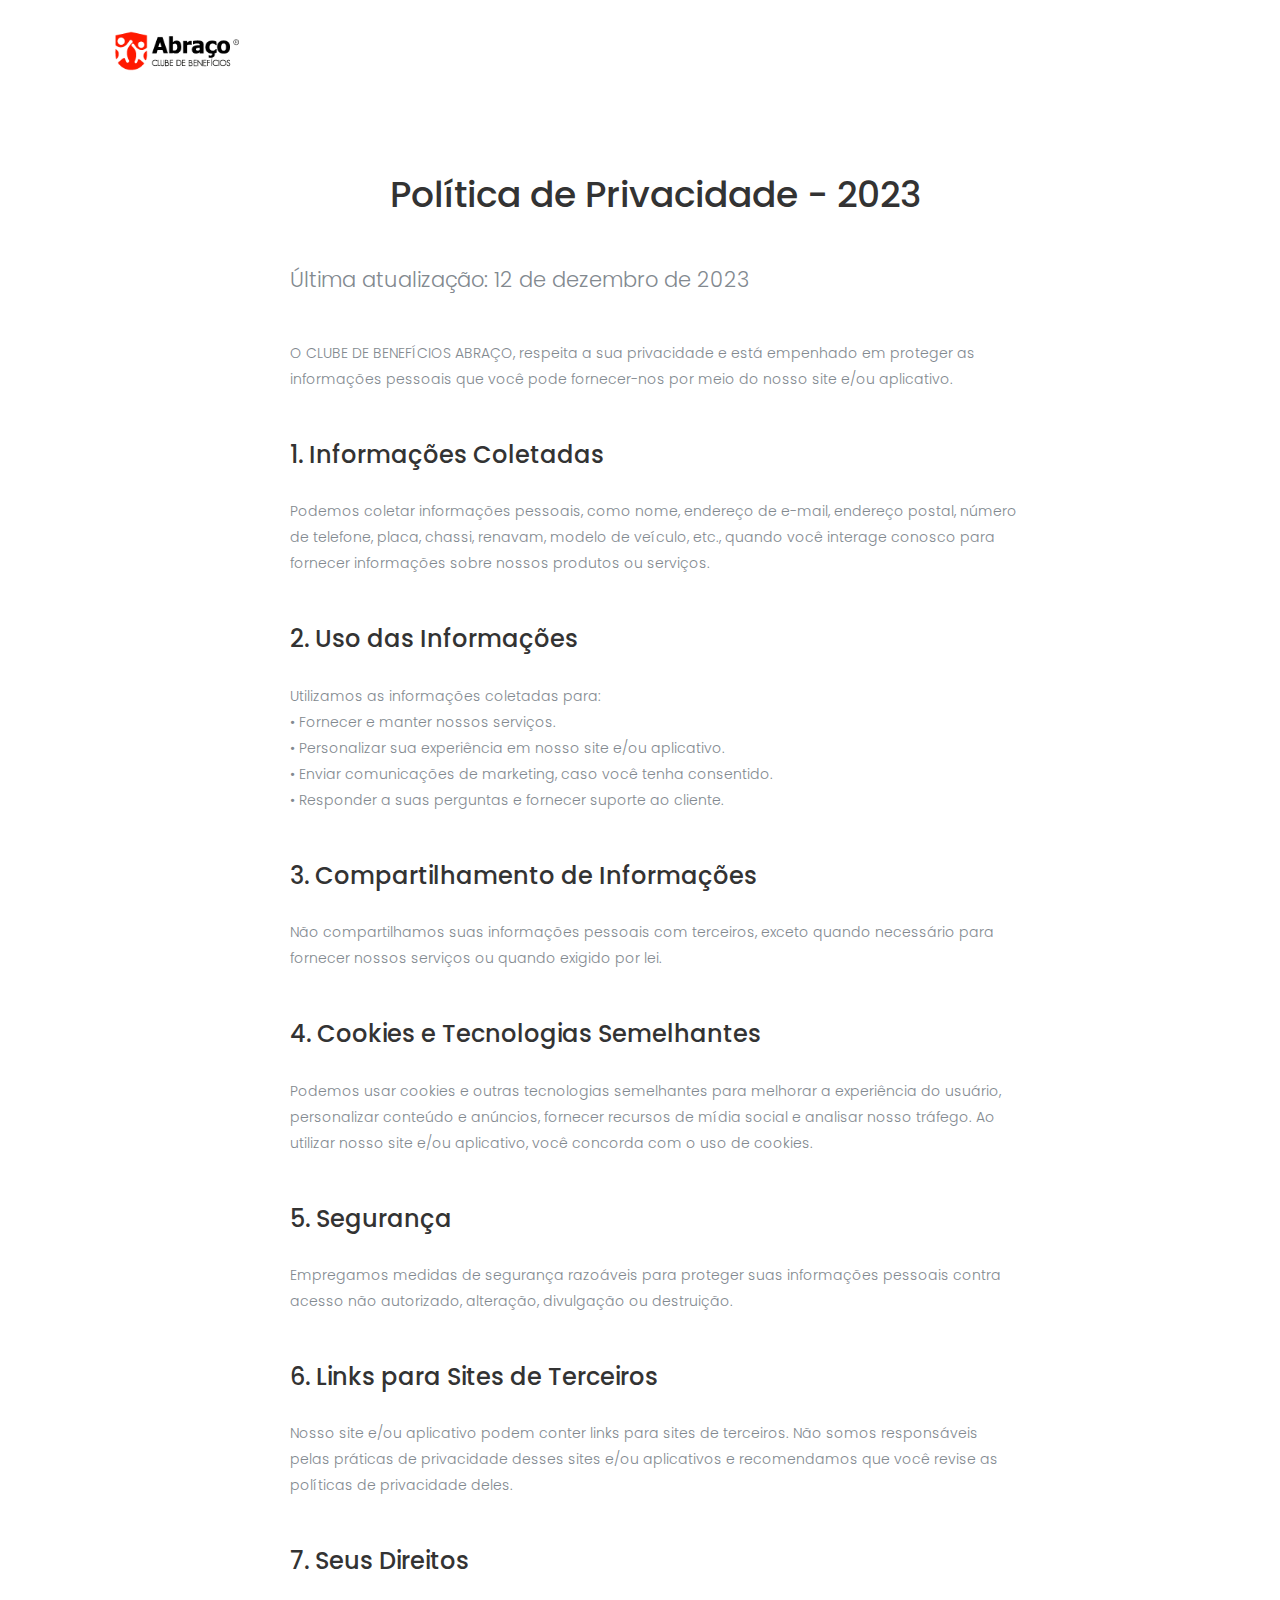
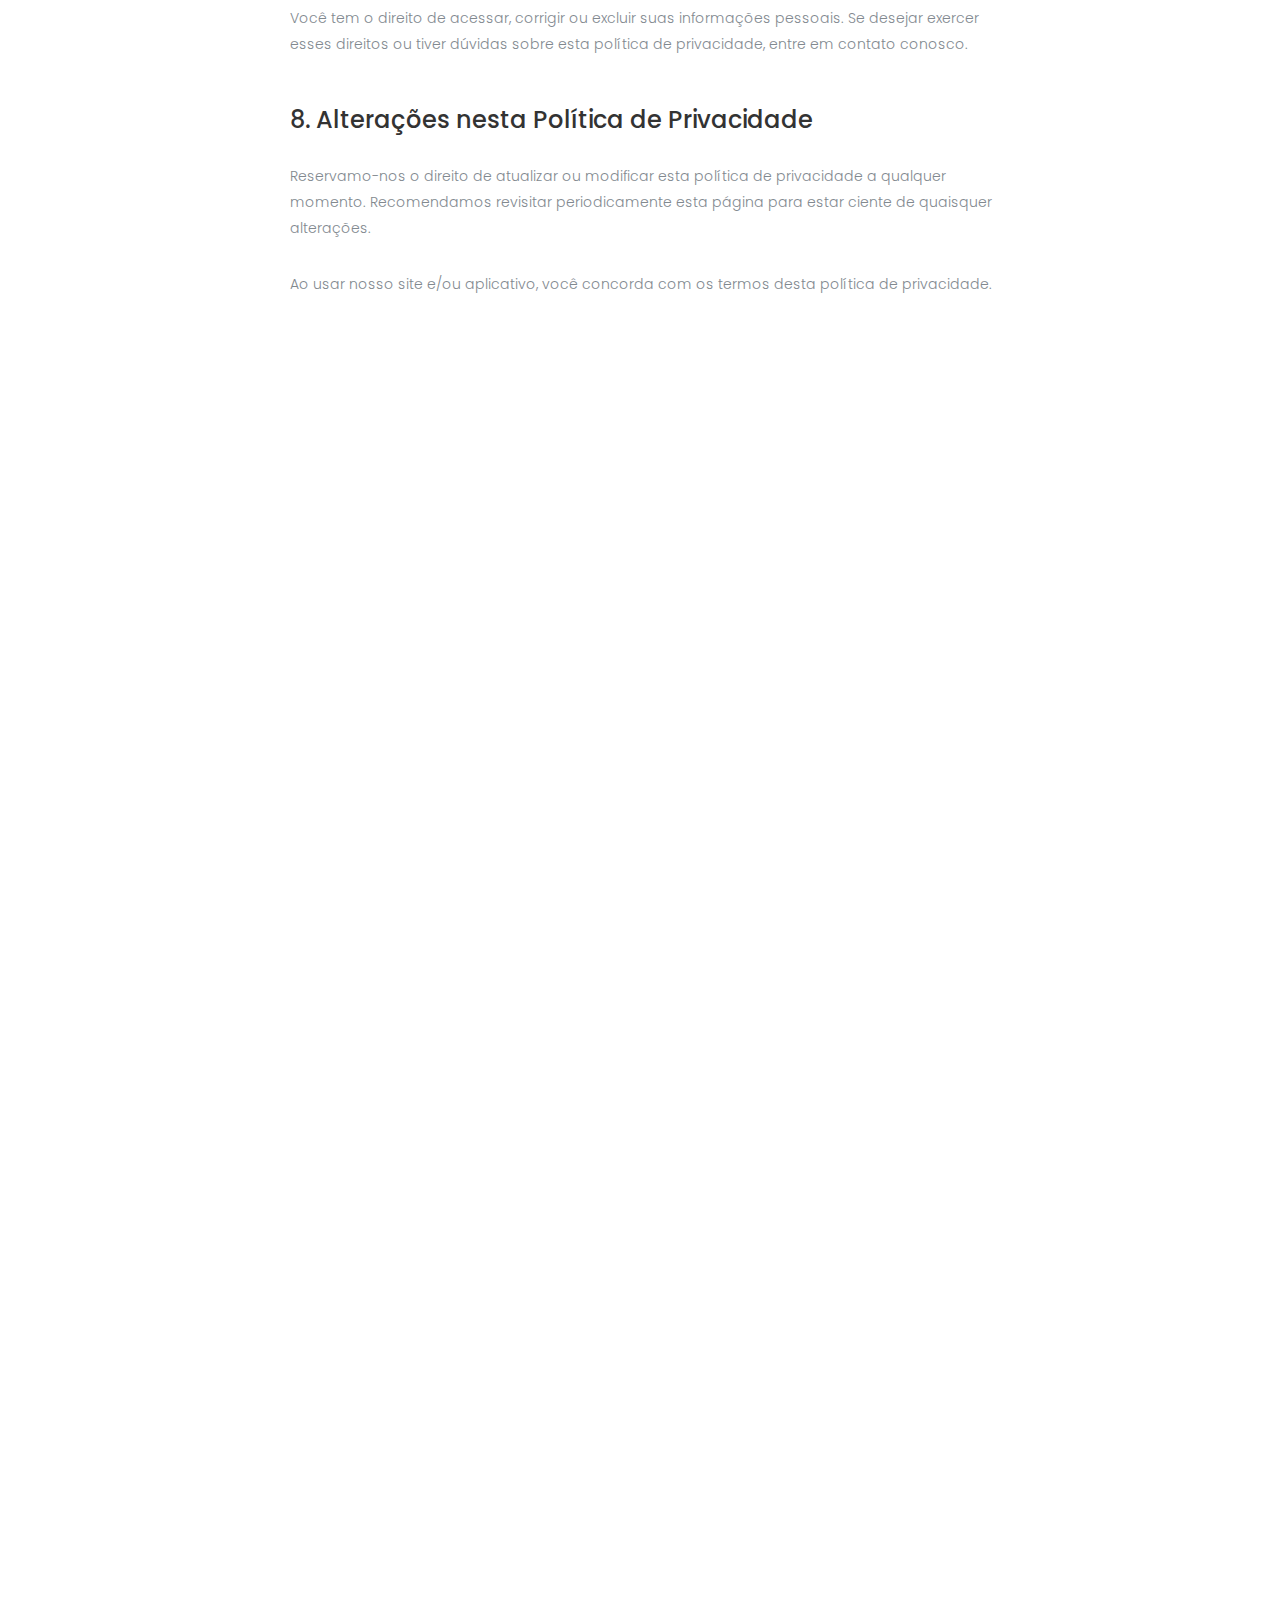
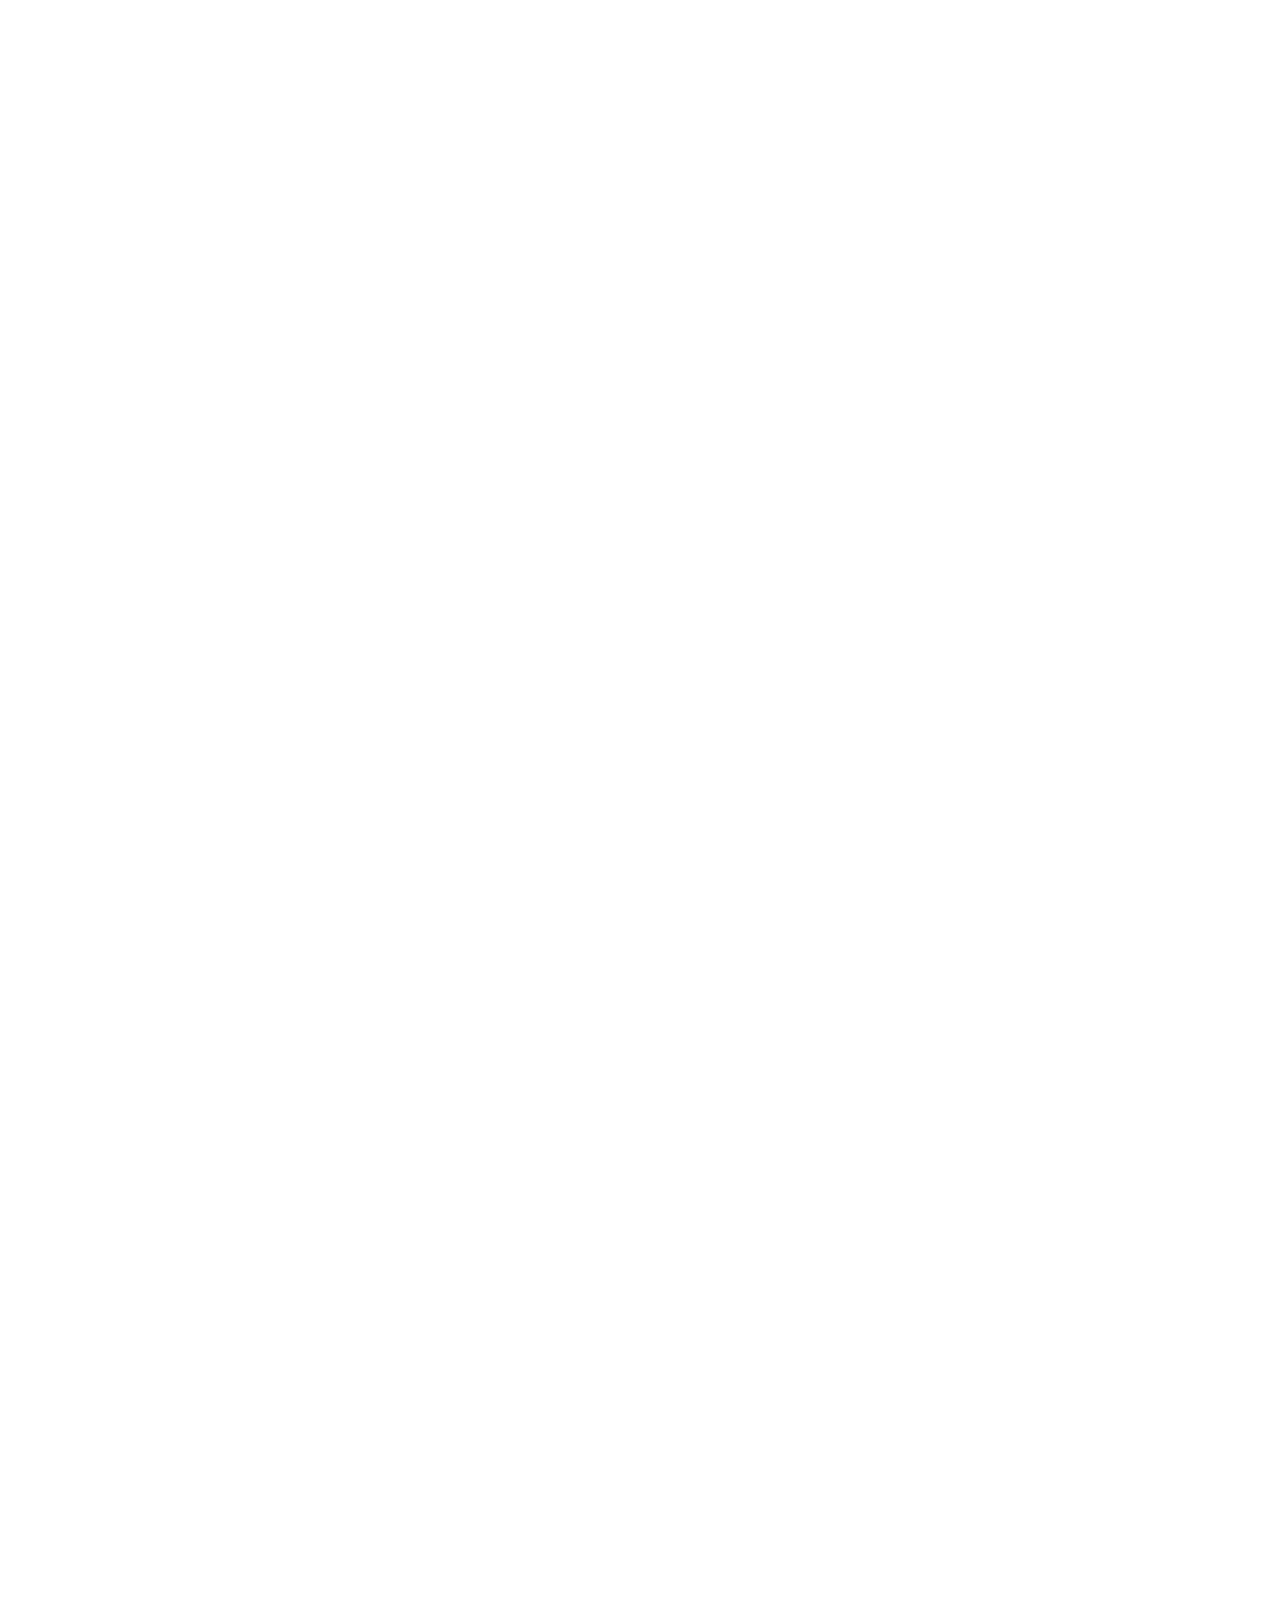
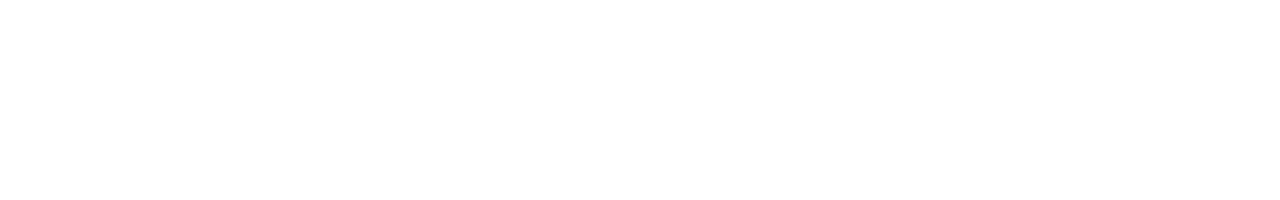
<file: PoliticaPrivacidade.html>
<!DOCTYPE html>
<html lang="en">
<!--

Page    : Shortcodes
Version : 1.0
Author  : Surjith S M
URI     : http://themeforest.net/user/surjithctly

Copyright © All rights Reserved
Surjith S M / @surjithctly

-->

<head>
    <meta charset="utf-8">
    <meta http-equiv="X-UA-Compatible" content="IE=edge">
    <meta name="viewport" content="width=device-width, initial-scale=1">

    <!--========== Page Ttile ==========-->
    <title>Clube Abraço</title>

    <!-- Google Font -->
    <link href='https://fonts.googleapis.com/css?family=Poppins:400,300,500,600,700' rel='stylesheet' type='text/css'>

    <!-- CSS Plugin Files -->
    <link href="css/lib/bootstrap.min.css" rel="stylesheet">
    <link href="css/plugins/font-awesome.min.css" rel="stylesheet">
    <link href="css/plugins/lineicons.css" rel="stylesheet">
    <link href="vendors/magnific-popup/magnific-popup.css" rel="stylesheet">
    <link href="vendors/bootstrap-touchspin/jquery.bootstrap-touchspin.min.css" rel="stylesheet">
    <link href="vendors/bootstrap-select/css/bootstrap-select.min.css" rel="stylesheet">
    <link href="vendors/owl-carousel/assets/owl.carousel.css" rel="stylesheet">
    <link href="css/plugins/animate.css" rel="stylesheet">

    <!-- Preloader -->
    <link href="css/plugins/preloader.css" rel="stylesheet">

    <!--========== Main Styles==========-->
    <link href="css/style.css" rel="stylesheet">

    <!-- Theme CSS (For Available Color Options, See Documentation ) -->
    <link href="css/themes/blue-orange.css" rel="stylesheet">

    <!--========== HTML5 shim and Respond.js (Required) ==========-->
    <!--[if lt IE 9]>
    <script src="js/lib/html5shiv.min.js"></script>
    <script src="js/lib/respond.min.js"></script>
    <![endif]-->

</head>

<body data-scroll-animation="false">

    <!--==========Preloader==========-->
    <div id="loading">
        <div id="loading-center">
            <div id="loading-center-absolute">
                <div class="object" id="object_four"></div>
                <div class="object" id="object_three"></div>
                <div class="object" id="object_two"></div>
                <div class="object" id="object_one"></div>
            </div>
        </div>
    </div>

    <!--==========Header==========-->
    <header class="row" id="header">
        <nav class="navbar navbar-default navbar-fixed-top">
            <div class="container">
                <!--========== Brand and toggle get grouped for better mobile display ==========-->
                <div class="navbar-header">
                    <a class="navbar-brand" href="index.html"><img src="images/logo.png" alt=""></a>
                    <button type="button" class="navbar-toggle collapsed" data-toggle="collapse" data-target="#main-navbar" aria-expanded="false">
                        <span class="sr-only">Toggle navigation</span>
                        <span class="icon-bar"></span>
                        <span class="icon-bar"></span>
                        <span class="icon-bar"></span>
                    </button>
                </div>

            </div>
            <!--========== /.container-fluid ==========-->
        </nav>
    </header>


    <!--==========Terms of Use Section==========-->
    <section class="row blog-section">
        <div class="container">

            <div class="col-md-8 col-md-offset-2">

                <br>
                <br>
                <br>
                <br>
                <h1 style="text-align: center;">Política de Privacidade - 2023</h1>
                <br>
                <br>

                <p class="lead">Última atualização: 12 de dezembro de 2023</p>

                <p>
                    <br> O CLUBE DE BENEFÍCIOS ABRAÇO, respeita a sua privacidade e está empenhado em proteger as informações pessoais que você pode fornecer-nos por meio do nosso site e/ou aplicativo.
                </p>

                <br>

                <h3>1. Informações Coletadas</h3>
                <br>
                <p>Podemos coletar informações pessoais, como nome, endereço de e-mail, endereço postal, número de telefone, placa, chassi, renavam, modelo de veículo, etc., quando você interage conosco para fornecer informações sobre nossos produtos ou serviços.</p>
                <br>

                <h3>2. Uso das Informações</h3>
                <br>
                <p>Utilizamos as informações coletadas para:
                    <br>
                    •	Fornecer e manter nossos serviços.
                    <br>
                    •	Personalizar sua experiência em nosso site e/ou aplicativo.
                    <br>
                    •	Enviar comunicações de marketing, caso você tenha consentido.
                    <br>
                    •	Responder a suas perguntas e fornecer suporte ao cliente.
                    </p>
                <br>

                <h3>3. Compartilhamento de Informações</h3>
                <br>
                <p>Não compartilhamos suas informações pessoais com terceiros, exceto quando necessário para fornecer nossos serviços ou quando exigido por lei.</p>
                <br>

                
                <h3>4. Cookies e Tecnologias Semelhantes</h3>
                <br>
                <p>Podemos usar cookies e outras tecnologias semelhantes para melhorar a experiência do usuário, personalizar conteúdo e anúncios, fornecer recursos de mídia social e analisar nosso tráfego. Ao utilizar nosso site e/ou aplicativo, você concorda com o uso de cookies.</p>
                <br>



                <h3>5. Segurança</h3>
                <br>
                <p>Empregamos medidas de segurança razoáveis para proteger suas informações pessoais contra acesso não autorizado, alteração, divulgação ou destruição.</p>
                <br>


                <h3>6. Links para Sites de Terceiros</h3>
                <br>
                <p>Nosso site e/ou aplicativo podem conter links para sites de terceiros. Não somos responsáveis pelas práticas de privacidade desses sites e/ou aplicativos e recomendamos que você revise as políticas de privacidade deles.</p>
                <br>


                <h3>7. Seus Direitos</h3>
                <br>
                <p>Você tem o direito de acessar, corrigir ou excluir suas informações pessoais. Se desejar exercer esses direitos ou tiver dúvidas sobre esta política de privacidade, entre em contato conosco.</p>
                <br>


                <h3>8. Alterações nesta Política de Privacidade</h3>
                <br>
                <p>Reservamo-nos o direito de atualizar ou modificar esta política de privacidade a qualquer momento. Recomendamos revisitar periodicamente esta página para estar ciente de quaisquer alterações.</p>
                <br>
                <p>Ao usar nosso site e/ou aplicativo, você concorda com os termos desta política de privacidade.</p>
                <br>



            </div>

            <!-- // End Column -->

        </div>
        <!-- //  end .container -->
    </section>

  

    <!--========== Javascript Files ==========-->

    <!-- jQuery Latest -->
    <script src="js/lib/jquery-2.2.0.min.js "></script>

    <!-- Bootstrap JS -->
    <script src="js/lib/bootstrap.min.js "></script>

    <!-- Plugins -->
    <script src="vendors/owl-carousel/owl.carousel.js "></script>
    <script src="vendors/magnific-popup/jquery.magnific-popup.min.js "></script>
    <script src="vendors/bootstrap-touchspin/jquery.bootstrap-touchspin.min.js "></script>
    <script src="vendors/bootstrap-select/js/bootstrap-select.min.js "></script>
    <script src="js/plugins/wow.min.js "></script>

    <!-- Main JS -->
    <script src="js/main.js "></script>
</body>

</html>
</file>
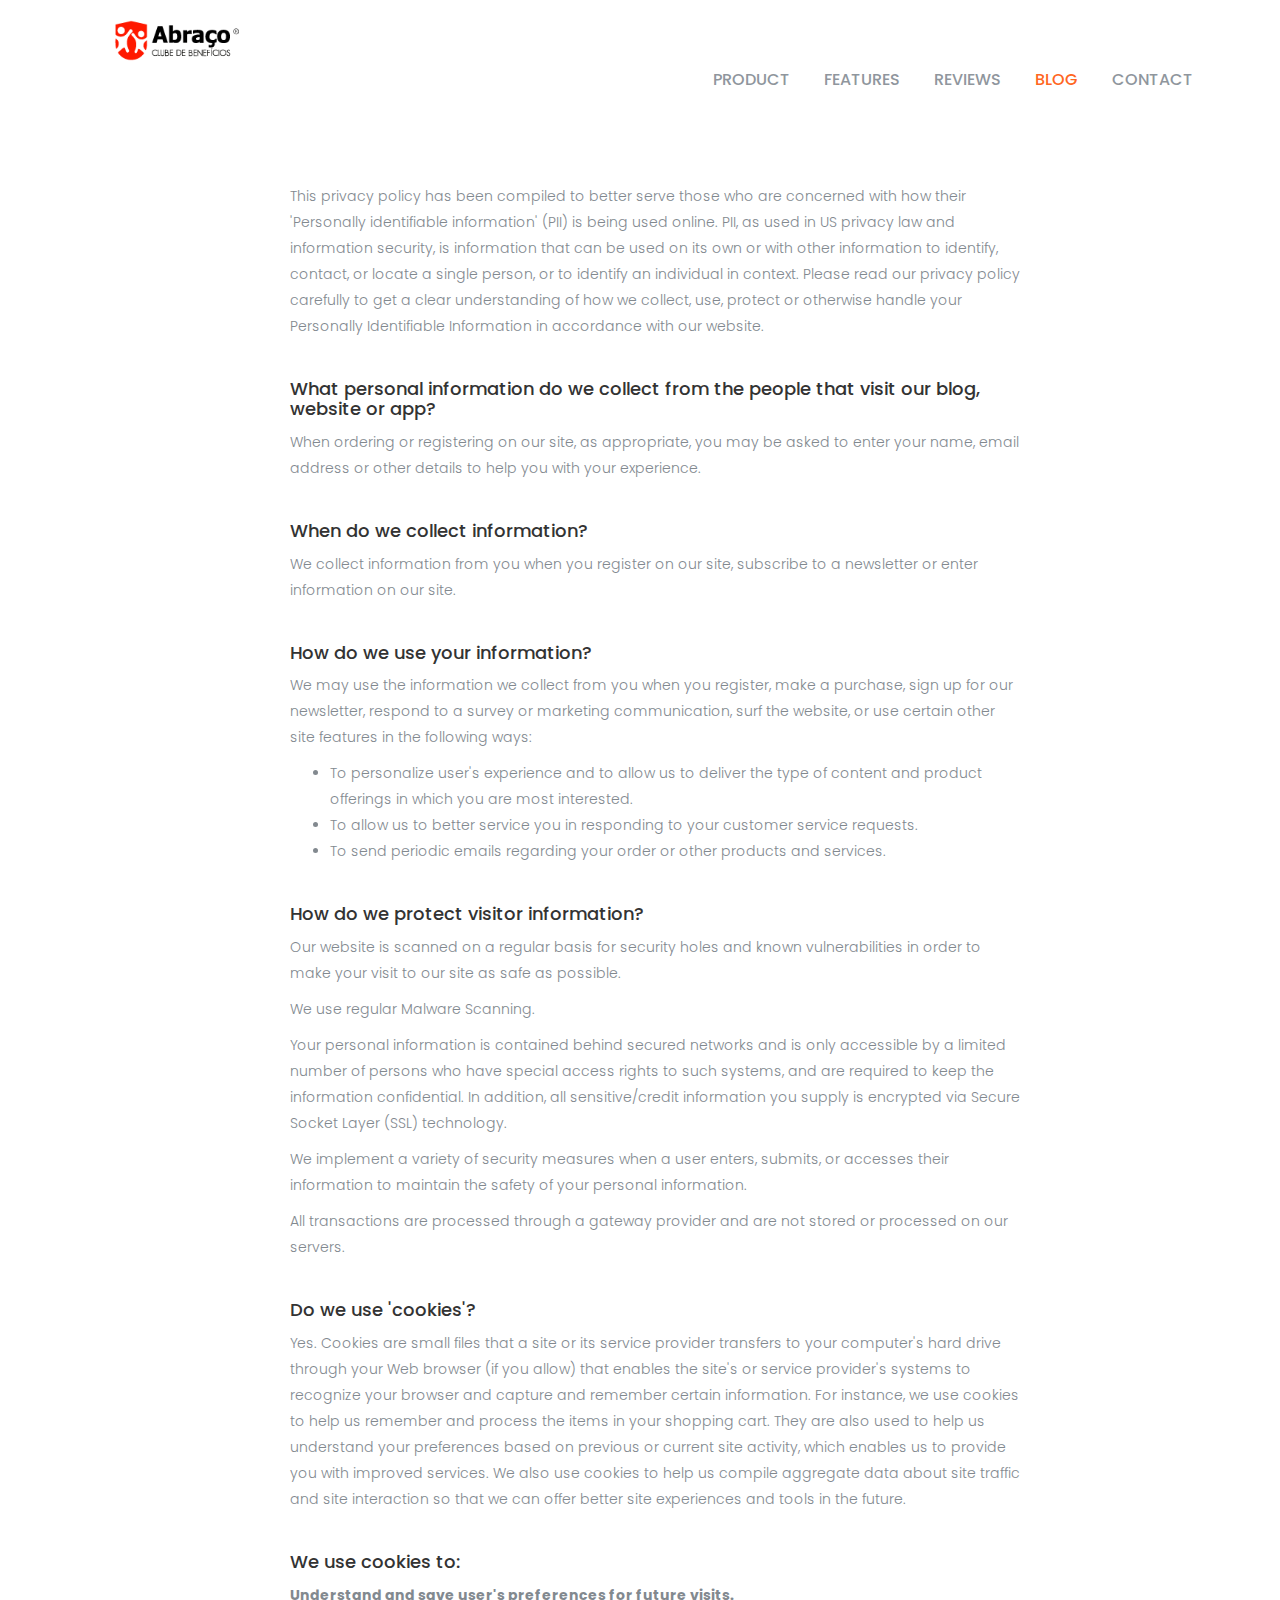
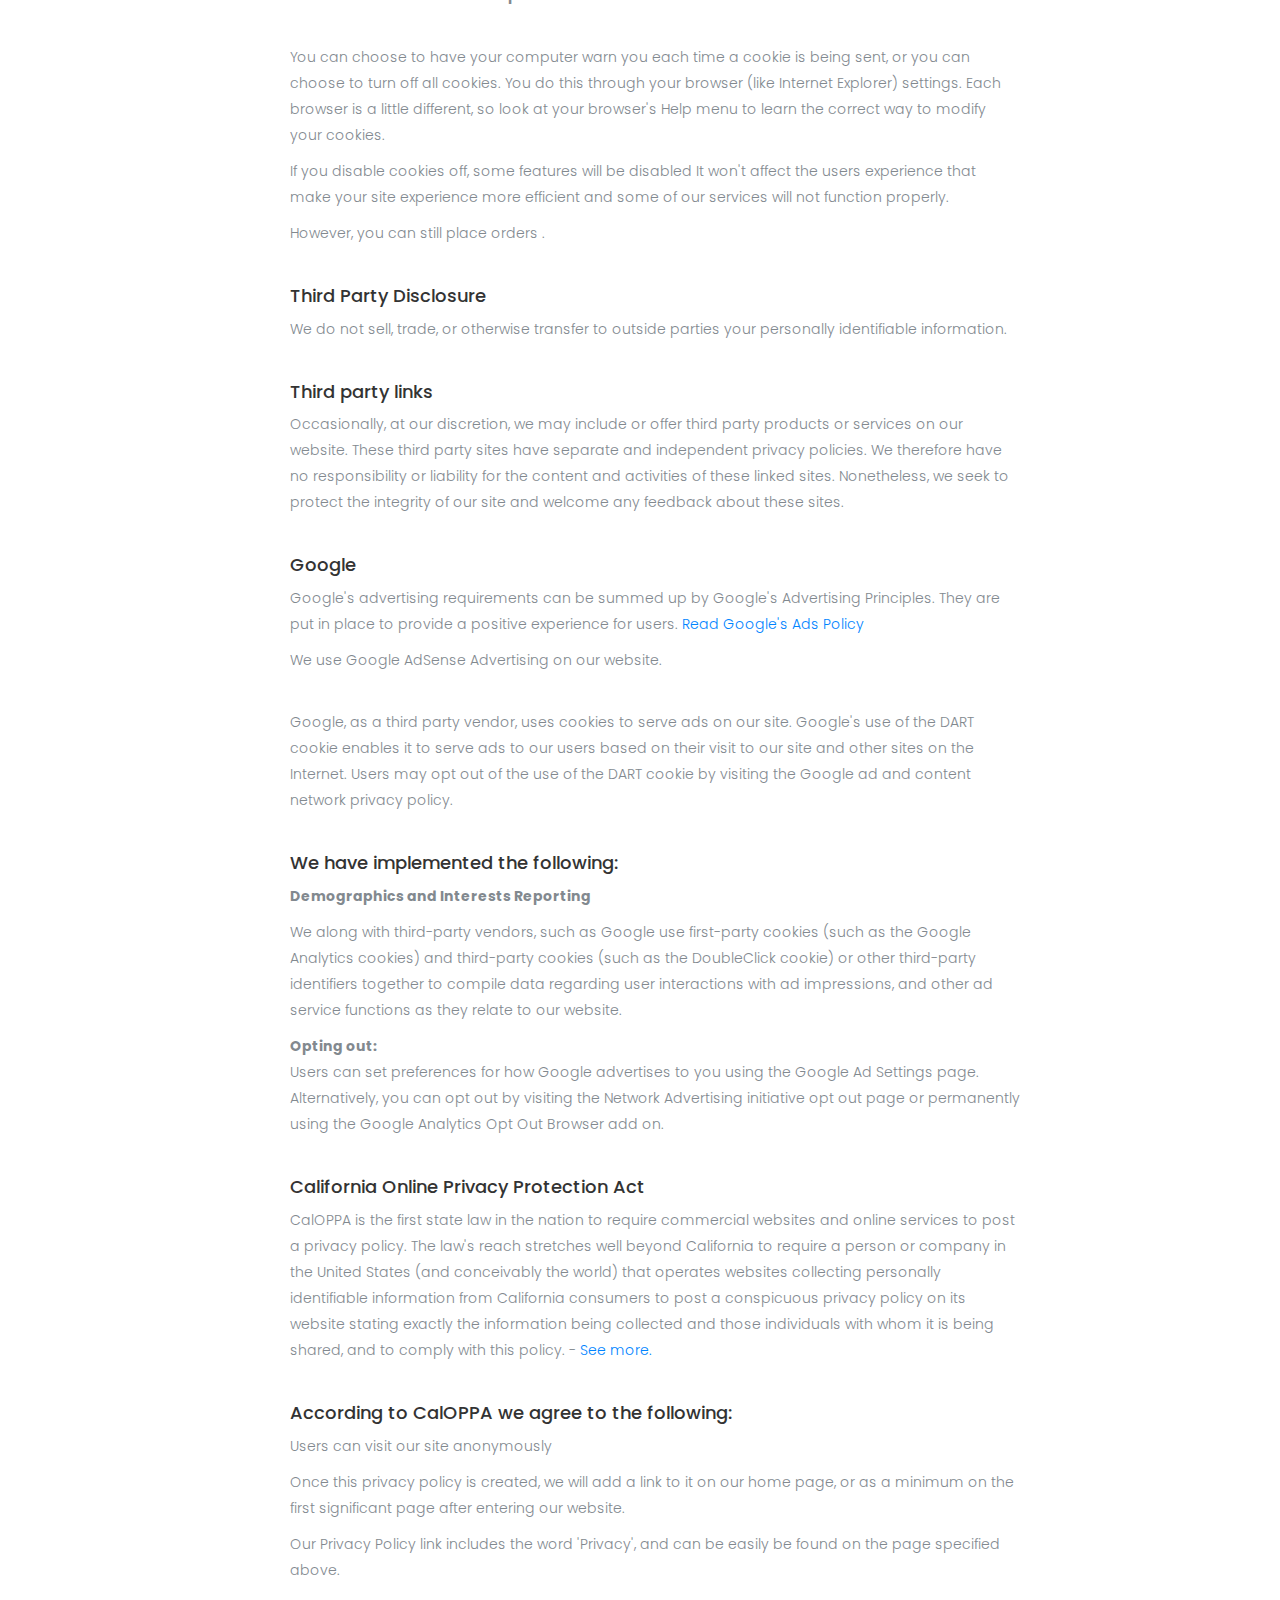
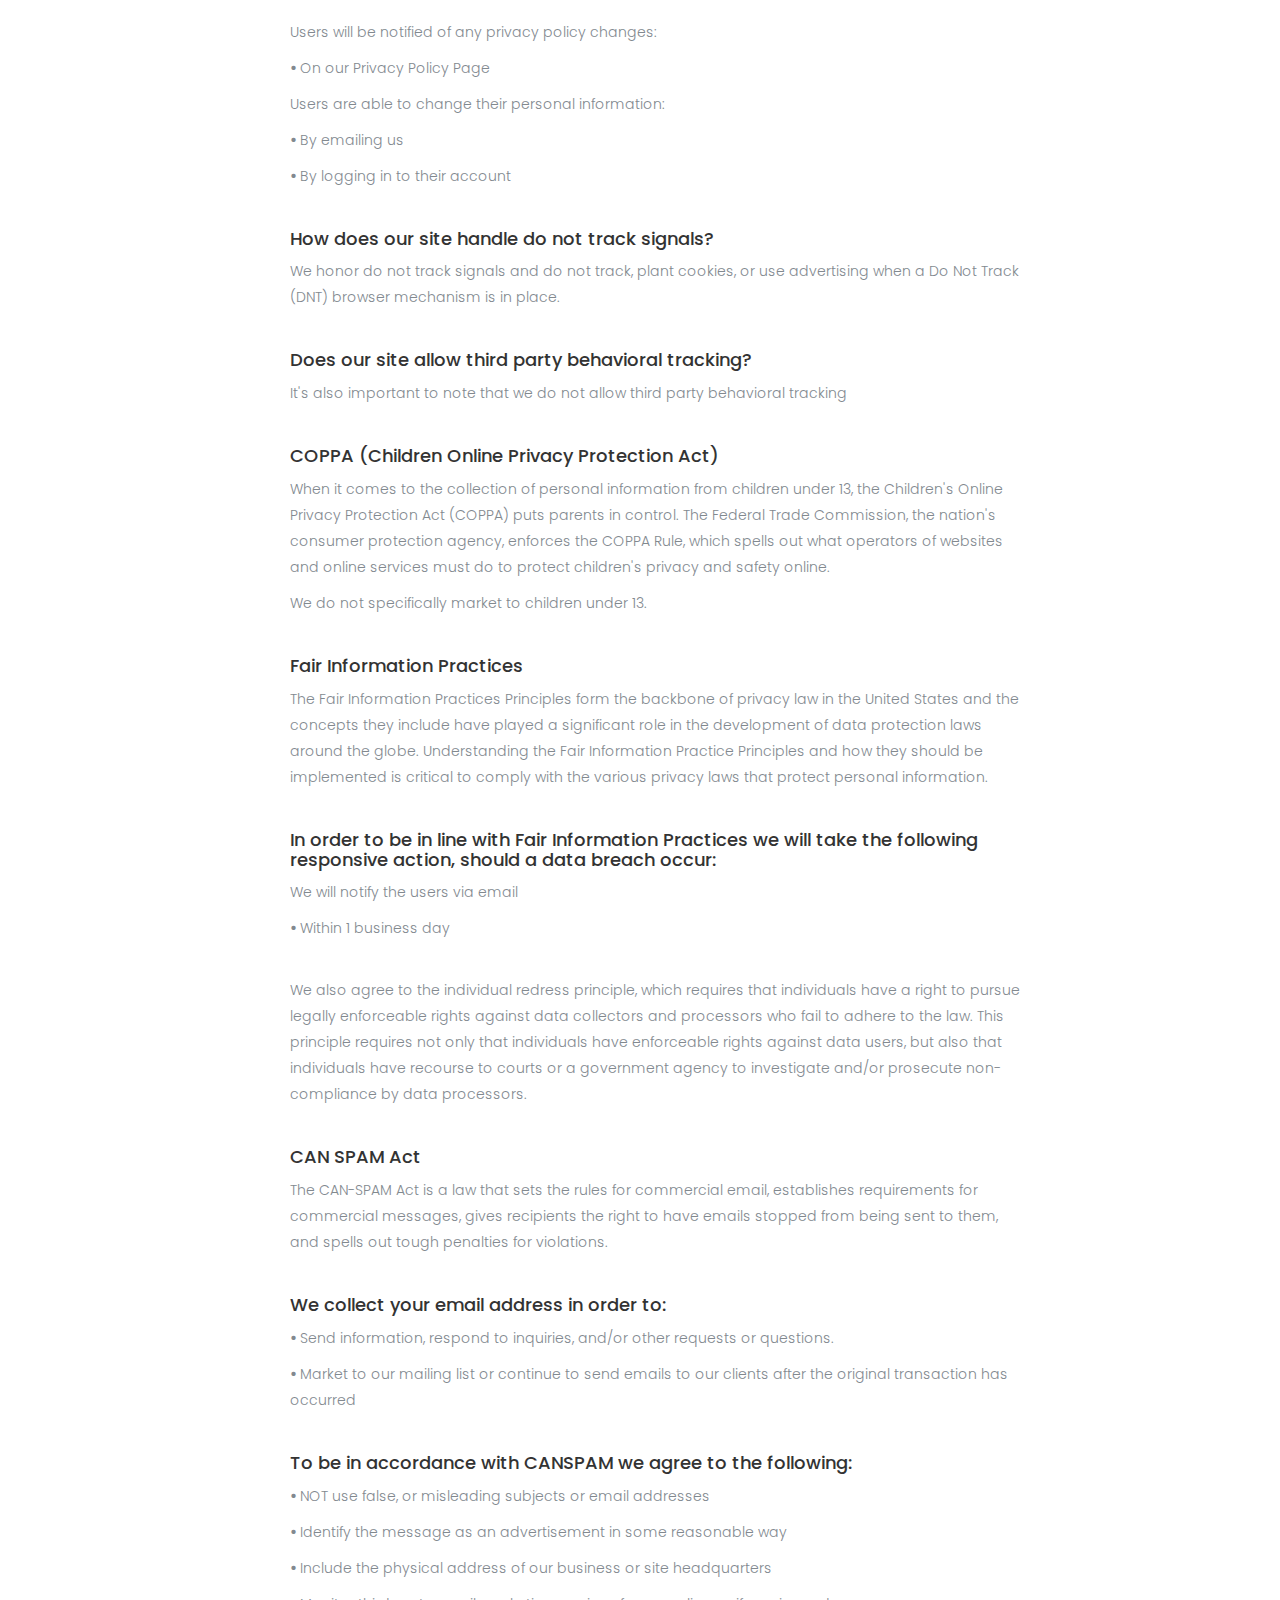
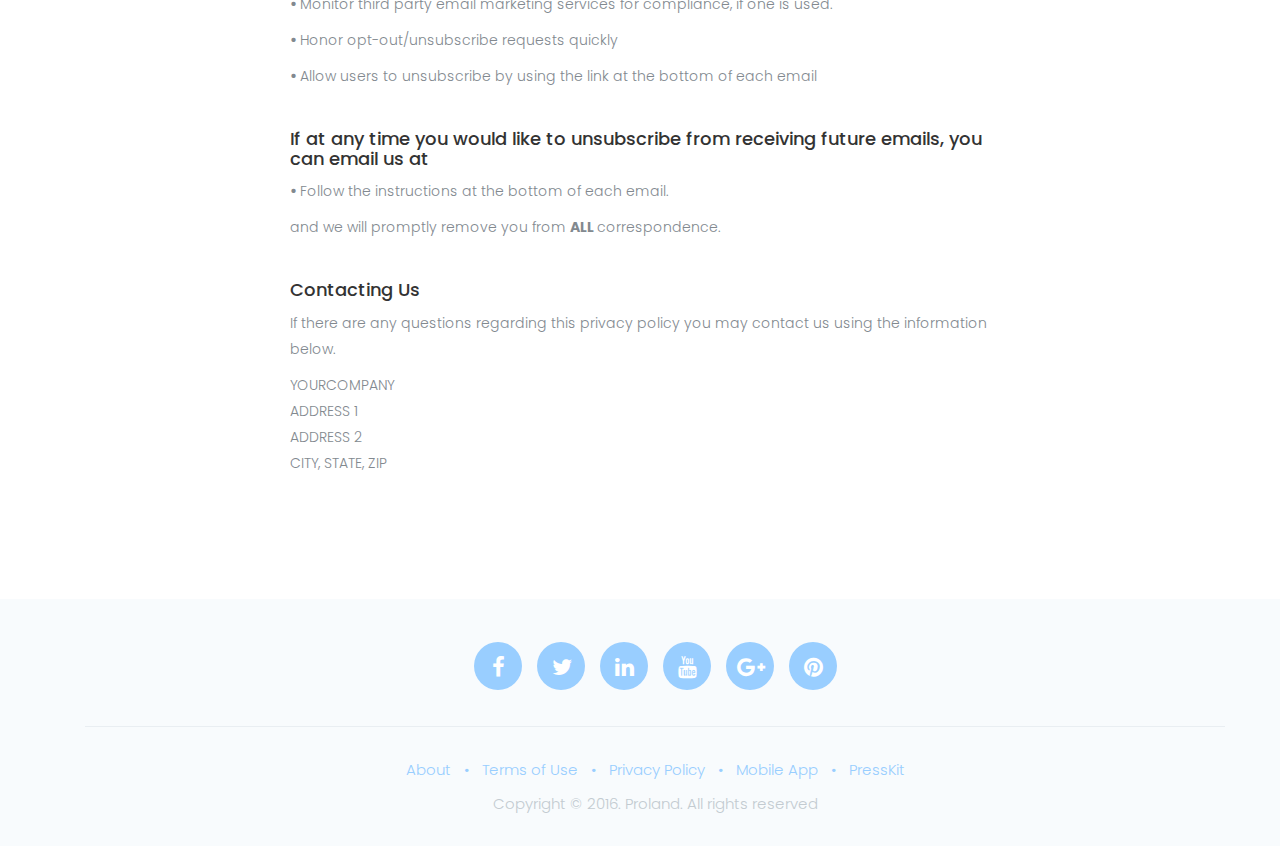
<file: privacy-policy.html>
<!DOCTYPE html>
<html lang="en">
<!--

Page    : Shortcodes
Version : 1.0
Author  : Surjith S M
URI     : http://themeforest.net/user/surjithctly

Copyright © All rights Reserved
Surjith S M / @surjithctly

-->

<head>
    <meta charset="utf-8">
    <meta http-equiv="X-UA-Compatible" content="IE=edge">
    <meta name="viewport" content="width=device-width, initial-scale=1">

    <!--========== Page Ttile ==========-->
    <title>ProLand - Product Landing Page Template</title>

    <!-- Google Font -->
    <link href='https://fonts.googleapis.com/css?family=Poppins:400,300,500,600,700' rel='stylesheet' type='text/css'>

    <!-- CSS Plugin Files -->
    <link href="css/lib/bootstrap.min.css" rel="stylesheet">
    <link href="css/plugins/font-awesome.min.css" rel="stylesheet">
    <link href="css/plugins/lineicons.css" rel="stylesheet">
    <link href="vendors/magnific-popup/magnific-popup.css" rel="stylesheet">
    <link href="vendors/bootstrap-touchspin/jquery.bootstrap-touchspin.min.css" rel="stylesheet">
    <link href="vendors/bootstrap-select/css/bootstrap-select.min.css" rel="stylesheet">
    <link href="vendors/owl-carousel/assets/owl.carousel.css" rel="stylesheet">
    <link href="css/plugins/animate.css" rel="stylesheet">

    <!-- Preloader -->
    <link href="css/plugins/preloader.css" rel="stylesheet">

    <!--========== Main Styles==========-->
    <link href="css/style.css" rel="stylesheet">

    <!-- Theme CSS (For Available Color Options, See Documentation ) -->
    <link href="css/themes/blue-orange.css" rel="stylesheet">

    <!--========== HTML5 shim and Respond.js (Required) ==========-->
    <!--[if lt IE 9]>
    <script src="js/lib/html5shiv.min.js"></script>
    <script src="js/lib/respond.min.js"></script>
    <![endif]-->

</head>

<body data-scroll-animation="false">

    <!--==========Preloader==========-->
    <div id="loading">
        <div id="loading-center">
            <div id="loading-center-absolute">
                <div class="object" id="object_four"></div>
                <div class="object" id="object_three"></div>
                <div class="object" id="object_two"></div>
                <div class="object" id="object_one"></div>
            </div>
        </div>
    </div>

    <!--==========Header==========-->
    <header class="row" id="header">
        <nav class="navbar navbar-default navbar-fixed-top">
            <div class="container">
                <!--========== Brand and toggle get grouped for better mobile display ==========-->
                <div class="navbar-header">
                    <a class="navbar-brand" href="index.html"><img src="images/logo.png" alt=""></a>
                    <button type="button" class="navbar-toggle collapsed" data-toggle="collapse" data-target="#main-navbar" aria-expanded="false">
                        <span class="sr-only">Toggle navigation</span>
                        <span class="icon-bar"></span>
                        <span class="icon-bar"></span>
                        <span class="icon-bar"></span>
                    </button>
                </div>

                <!--========== Collect the nav links, forms, and other content for toggling ==========-->
                <div class="collapse navbar-collapse" id="main-navbar">

                    <ul class="nav navbar-nav navbar-right">
                        <li><a href="index.html">product</a></li>
                        <li><a href="../#features">features</a></li>
                        <li><a href="../#reviews">reviews</a></li>
                        <li class="active"><a href="blog.html">blog</a></li>
                        <li><a href="../#contact">contact</a></li>
                    </ul>
                </div>
                <!--========== /.navbar-collapse ==========-->
            </div>
            <!--========== /.container-fluid ==========-->
        </nav>
    </header>

    <!--==========Page Header==========-->
    <section class="row page-header">
        <div class="container">
            <div class="row">
                <h2>Privacy Policy</h2>
                <h4>We care about your privacy. Seriously!</h4>
            </div>
        </div>
    </section>

    <!--==========Privacy Policy Section==========-->
    <section class="row blog-section">
        <div class="container">

            <div class="col-md-8 col-md-offset-2">

                <p>This privacy policy has been compiled to better serve those who are concerned with how their 'Personally identifiable information' (PII) is being used online. PII, as used in US privacy law and information security, is information that can be used on its own or with other information to identify, contact, or locate a single person, or to identify an individual in context. Please read our privacy policy carefully to get a clear understanding of how we collect, use, protect or otherwise handle your Personally Identifiable Information in accordance with our website.</p>

                <br>
                <h4>What personal information do we collect from the people that visit our blog, website or app?</h4>

                <p>When ordering or registering on our site, as appropriate, you may be asked to enter your name, email address or other details to help you with your experience.</p>

                <br>
                <h4>When do we collect information?</h4>

                <p>We collect information from you when you register on our site, subscribe to a newsletter or enter information on our site.</p>

                <br>
                <h4>How do we use your information?</h4>

                <p>We may use the information we collect from you when you register, make a purchase, sign up for our newsletter, respond to a survey or marketing communication, surf the website, or use certain other site features in the following ways:

                </p>

                <ul>
                    <li>To personalize user's experience and to allow us to deliver the type of content and product offerings in which you are most interested.</li>

                    <li>To allow us to better service you in responding to your customer service requests.</li>

                    <li>To send periodic emails regarding your order or other products and services.</li>
                </ul>

                <br>
                <h4>How do we protect visitor information?</h4>

                <p>Our website is scanned on a regular basis for security holes and known vulnerabilities in order to make your visit to our site as safe as possible.

                </p>

                <p>We use regular Malware Scanning.

                </p>

                <p>Your personal information is contained behind secured networks and is only accessible by a limited number of persons who have special access rights to such systems, and are required to keep the information confidential. In addition, all sensitive/credit information you supply is encrypted via Secure Socket Layer (SSL) technology.</p>

                <p>We implement a variety of security measures when a user enters, submits, or accesses their information to maintain the safety of your personal information.</p>

                <p>All transactions are processed through a gateway provider and are not stored or processed on our servers.</p>

                <br>
                <h4>Do we use 'cookies'?</h4>

                <p>Yes. Cookies are small files that a site or its service provider transfers to your computer's hard drive through your Web browser (if you allow) that enables the site's or service provider's systems to recognize your browser and capture and remember certain information. For instance, we use cookies to help us remember and process the items in your shopping cart. They are also used to help us understand your preferences based on previous or current site activity, which enables us to provide you with improved services. We also use cookies to help us compile aggregate data about site traffic and site interaction so that we can offer better site experiences and tools in the future.</p>
                <br>
                <h4>We use cookies to:</h4>

                <p><strong> Understand and save user's preferences for future visits.</strong></p>

                <p>
                    <br /> You can choose to have your computer warn you each time a cookie is being sent, or you can choose to turn off all cookies. You do this through your browser (like Internet Explorer) settings. Each browser is a little different, so look at your browser's Help menu to learn the correct way to modify your cookies.</p>

                <p>If you disable cookies off, some features will be disabled It won't affect the users experience that make your site experience more efficient and some of our services will not function properly.</p>

                <p>However, you can still place orders .</p>
                <br>
                <h4>Third Party Disclosure</h4>

                <p>We do not sell, trade, or otherwise transfer to outside parties your personally identifiable information.</p>

                <br>
                <h4>Third party links</h4>

                <p>Occasionally, at our discretion, we may include or offer third party products or services on our website. These third party sites have separate and independent privacy policies. We therefore have no responsibility or liability for the content and activities of these linked sites. Nonetheless, we seek to protect the integrity of our site and welcome any feedback about these sites.</p>

                <br>
                <h4>Google</h4>

                <p>Google's advertising requirements can be summed up by Google's Advertising Principles. They are put in place to provide a positive experience for users. <a href="https://support.google.com/adwordspolicy/answer/1316548?hl=en" target="_blank">Read Google's Ads Policy</a>

                </p>

                <p>We use Google AdSense Advertising on our website.</p>

                <p>
                    <br /> Google, as a third party vendor, uses cookies to serve ads on our site. Google's use of the DART cookie enables it to serve ads to our users based on their visit to our site and other sites on the Internet. Users may opt out of the use of the DART cookie by visiting the Google ad and content network privacy policy.</p>

                <br>

                <h4>We have implemented the following:</h4>

                <p><strong>Demographics and Interests Reporting</strong></p>

                <p>We along with third-party vendors, such as Google use first-party cookies (such as the Google Analytics cookies) and third-party cookies (such as the DoubleClick cookie) or other third-party identifiers together to compile data regarding user interactions with ad impressions, and other ad service functions as they relate to our website.</p>

                <p> <strong>Opting out:</strong>
                    <br /> Users can set preferences for how Google advertises to you using the Google Ad Settings page. Alternatively, you can opt out by visiting the Network Advertising initiative opt out page or permanently using the Google Analytics Opt Out Browser add on.</p>

                <br>
                <h4>California Online Privacy Protection Act</h4>

                <p>CalOPPA is the first state law in the nation to require commercial websites and online services to post a privacy policy. The law's reach stretches well beyond California to require a person or company in the United States (and conceivably the world) that operates websites collecting personally identifiable information from California consumers to post a conspicuous privacy policy on its website stating exactly the information being collected and those individuals with whom it is being shared, and to comply with this policy. - <a href="http://consumercal.org/california-online-privacy-protection-act-caloppa/#sthash.0FdRbT51.dpuf" target="_blank">See more.</a></p>

                <br>

                <h4>According to CalOPPA we agree to the following:</h4>

                <p>Users can visit our site anonymously</p>

                <p>Once this privacy policy is created, we will add a link to it on our home page, or as a minimum on the first significant page after entering our website.</p>

                <p>Our Privacy Policy link includes the word 'Privacy', and can be easily be found on the page specified above.</p>

                <p>
                    <br /> Users will be notified of any privacy policy changes:</p>

                <p><strong>&bull;</strong> On our Privacy Policy Page</p>

                <p>Users are able to change their personal information:</p>

                <p><strong>&bull;</strong> By emailing us</p>

                <p><strong>&bull;</strong> By logging in to their account</p>

                <br>

                <h4>How does our site handle do not track signals?</h4>

                <p>We honor do not track signals and do not track, plant cookies, or use advertising when a Do Not Track (DNT) browser mechanism is in place.</p>
                <br>
                <h4>Does our site allow third party behavioral tracking?</h4>

                <p>It's also important to note that we do not allow third party behavioral tracking</p>

                <br>
                <h4>COPPA (Children Online Privacy Protection Act)</h4>

                <p>When it comes to the collection of personal information from children under 13, the Children's Online Privacy Protection Act (COPPA) puts parents in control. The Federal Trade Commission, the nation's consumer protection agency, enforces the COPPA Rule, which spells out what operators of websites and online services must do to protect children's privacy and safety online.
                    <br />
                </p>

                <p>We do not specifically market to children under 13.</p>

                <br>
                <h4>Fair Information Practices</h4>

                <p>The Fair Information Practices Principles form the backbone of privacy law in the United States and the concepts they include have played a significant role in the development of data protection laws around the globe. Understanding the Fair Information Practice Principles and how they should be implemented is critical to comply with the various privacy laws that protect personal information.
                    <br />
                </p>

                <br>
                <h4>In order to be in line with Fair Information Practices we will take the following responsive action, should a data breach occur:</h4>

                <p>We will notify the users via email</p>

                <p><strong>&bull;</strong> Within 1 business day</p>

                <p>
                    <br /> We also agree to the individual redress principle, which requires that individuals have a right to pursue legally enforceable rights against data collectors and processors who fail to adhere to the law. This principle requires not only that individuals have enforceable rights against data users, but also that individuals have recourse to courts or a government agency to investigate and/or prosecute non-compliance by data processors.</p>

                <br>
                <h4>CAN SPAM Act</h4>

                <p>The CAN-SPAM Act is a law that sets the rules for commercial email, establishes requirements for commercial messages, gives recipients the right to have emails stopped from being sent to them, and spells out tough penalties for violations.

                </p>

                <br>
                <h4>We collect your email address in order to:</h4>

                <p><strong>&bull;</strong> Send information, respond to inquiries, and/or other requests or questions.</p>

                <p><strong>&bull;</strong> Market to our mailing list or continue to send emails to our clients after the original transaction has occurred</p>
                <br>
                <h4>To be in accordance with CANSPAM we agree to the following:</h4>

                <p><strong>&bull;</strong> NOT use false, or misleading subjects or email addresses</p>

                <p><strong>&bull;</strong> Identify the message as an advertisement in some reasonable way</p>

                <p><strong>&bull;</strong> Include the physical address of our business or site headquarters</p>

                <p><strong>&bull;</strong> Monitor third party email marketing services for compliance, if one is used.</p>

                <p><strong>&bull;</strong> Honor opt-out/unsubscribe requests quickly</p>

                <p><strong>&bull;</strong> Allow users to unsubscribe by using the link at the bottom of each email</p>

                <br>

                <h4>If at any time you would like to unsubscribe from receiving future emails, you can email us at</h4>

                <p><strong>&bull;</strong> Follow the instructions at the bottom of each email.</p>

                <p>and we will promptly remove you from <strong> ALL </strong> correspondence.</p>

                <br>
                <h4>Contacting Us</h4>

                <p>If there are any questions regarding this privacy policy you may contact us using the information below.

                </p>

                <p>YOURCOMPANY
                    <br /> ADDRESS 1
                    <br /> ADDRESS 2
                    <br /> CITY, STATE, ZIP</p>

            </div>

            <!-- // End Column -->

        </div>
        <!-- //  end .container -->
    </section>

    <!--==========Footer==========-->
    <footer class="row ">
        <div class="container ">
            <div class="row m0 social-links ">
                <ul class="nav ">
                    <li class="wow fadeInUp "><a href="# "><i class="fa fa-facebook "></i></a></li>
                    <li class="wow fadeInUp " data-wow-delay="0.1s "><a href="# "><i class="fa fa-twitter "></i></a></li>
                    <li class="wow fadeInUp " data-wow-delay="0.2s "><a href="# "><i class="fa fa-linkedin "></i></a></li>
                    <li class="wow fadeInUp " data-wow-delay="0.3s "><a href="# "><i class="fa fa-youtube "></i></a></li>
                    <li class="wow fadeInUp " data-wow-delay="0.4s "><a href="# "><i class="fa fa-google-plus "></i></a></li>
                    <li class="wow fadeInUp " data-wow-delay="0.5s "><a href="# "><i class="fa fa-pinterest "></i></a></li>
                </ul>
            </div>
            <div class="row m0 menu-rights ">
                <ul class="nav footer-menu ">
                    <li><a href="about.html">About</a></li>
                    <li><a href="terms-of-use.html">Terms of Use</a></li>
                    <li><a href="privacy-policy.html">Privacy Policy</a></li>
                    <li><a href="# ">Mobile App</a></li>
                    <li><a href="presskit.zip ">PressKit</a></li>
                </ul>
                <p>Copyright © 2016. Proland.
                    <br class="small-divide "> All rights reserved</p>
            </div>
        </div>
    </footer>

    <!--========== Javascript Files ==========-->

    <!-- jQuery Latest -->
    <script src="js/lib/jquery-2.2.0.min.js "></script>

    <!-- Bootstrap JS -->
    <script src="js/lib/bootstrap.min.js "></script>

    <!-- Plugins -->
    <script src="vendors/owl-carousel/owl.carousel.js "></script>
    <script src="vendors/magnific-popup/jquery.magnific-popup.min.js "></script>
    <script src="vendors/bootstrap-touchspin/jquery.bootstrap-touchspin.min.js "></script>
    <script src="vendors/bootstrap-select/js/bootstrap-select.min.js "></script>
    <script src="js/plugins/wow.min.js "></script>

    <!-- Main JS -->
    <script src="js/main.js "></script>
</body>

</html>
</file>
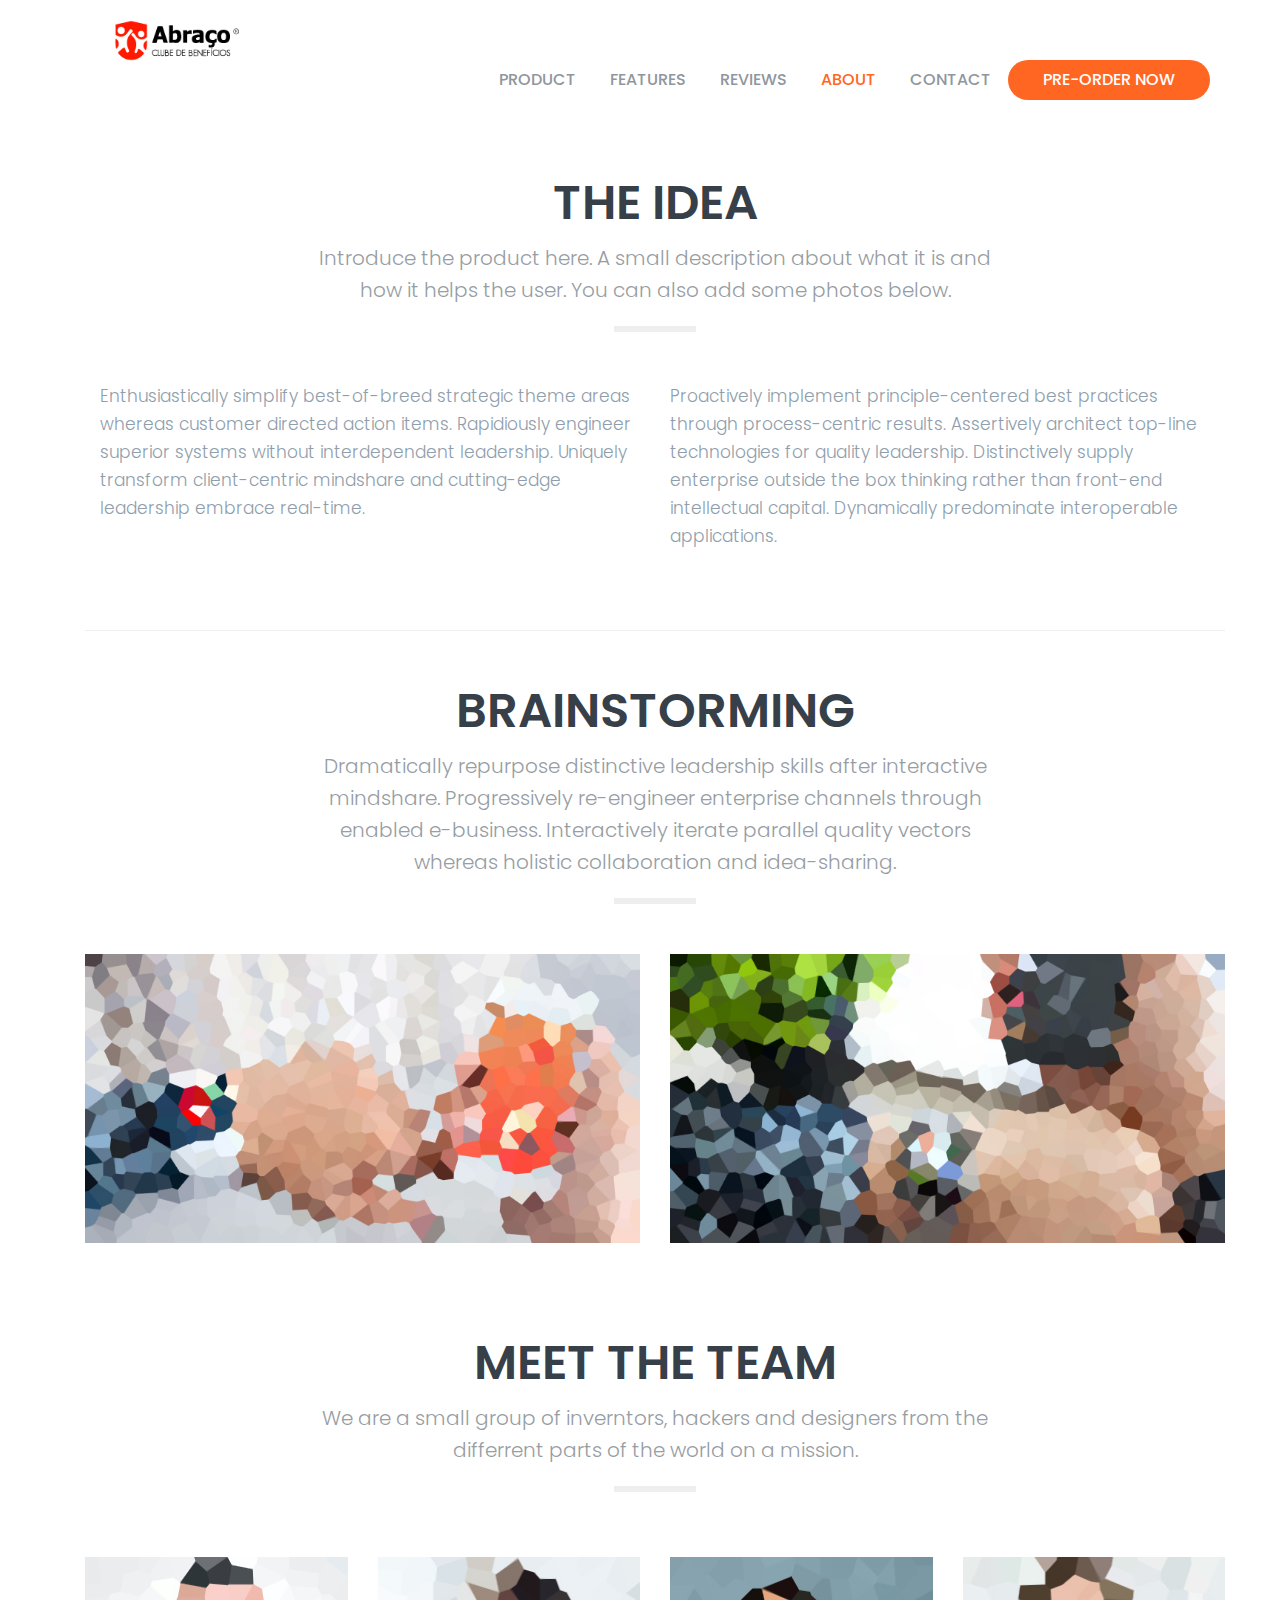
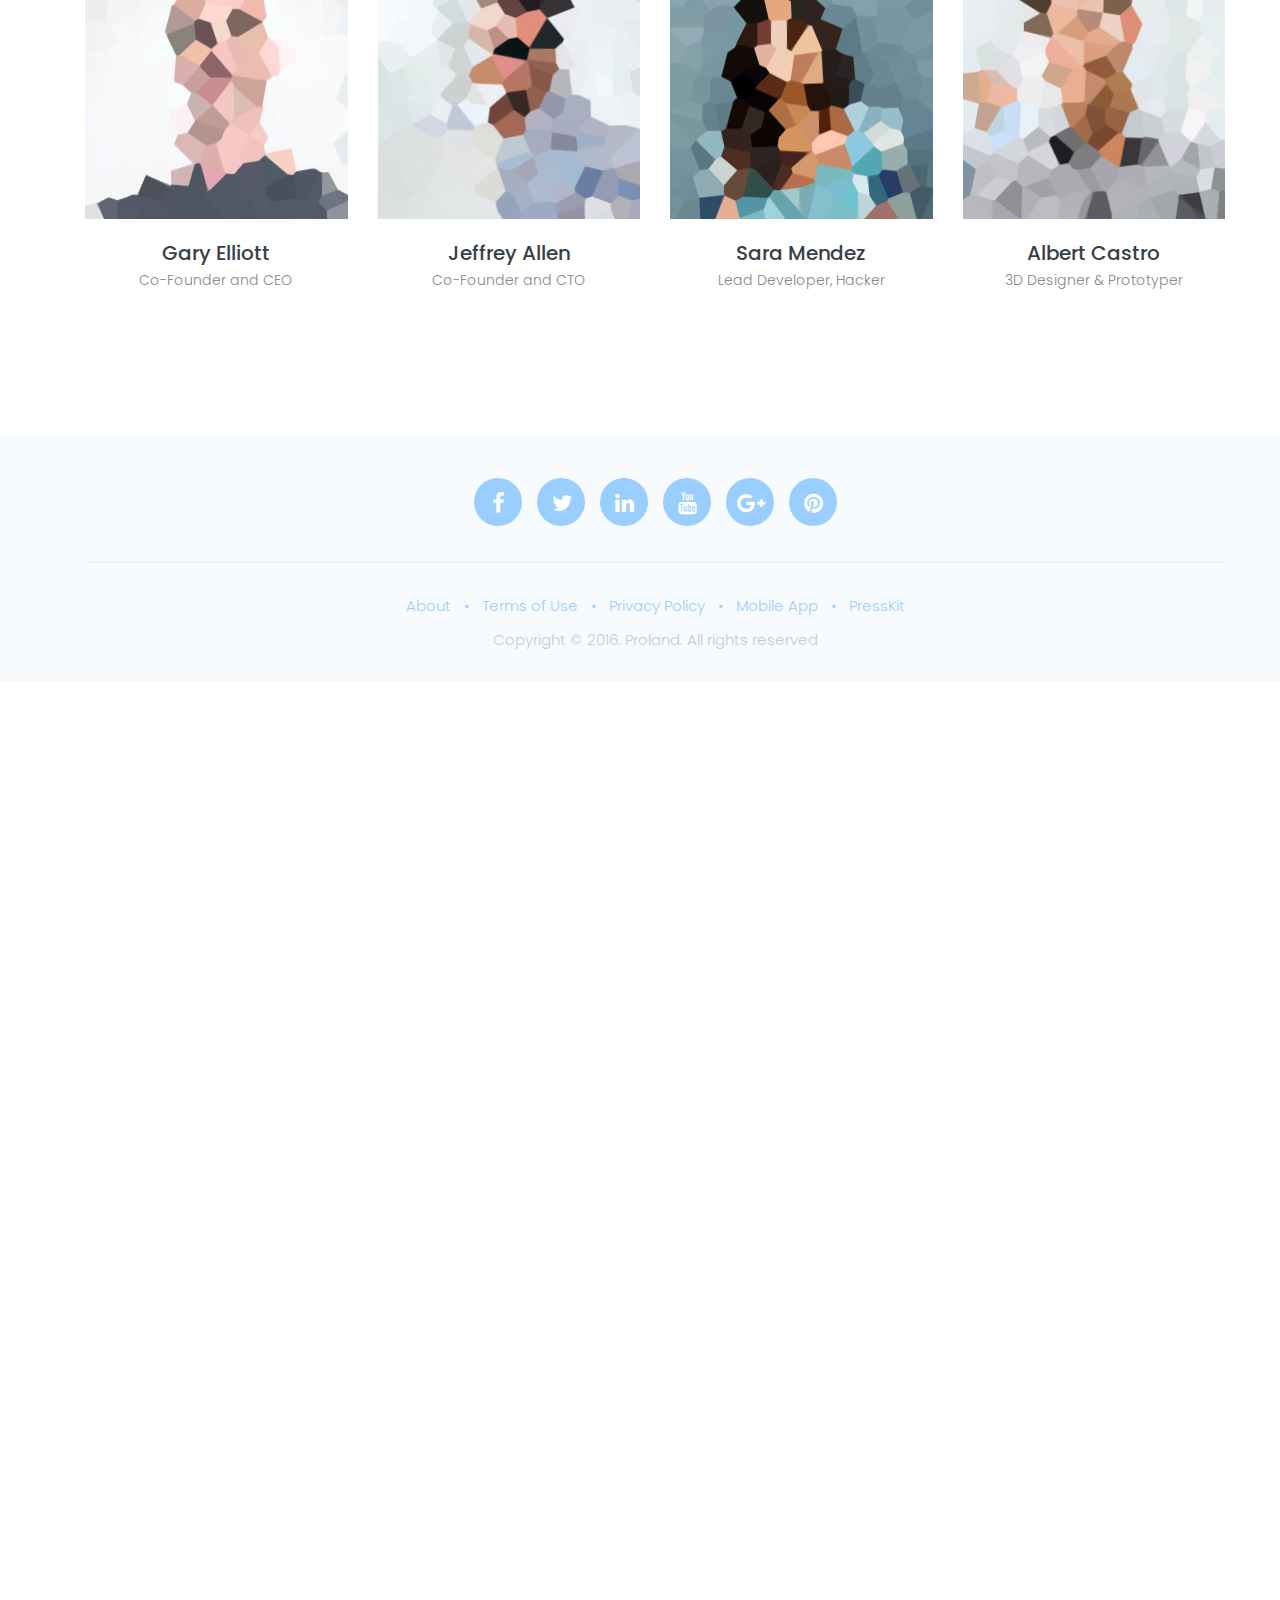
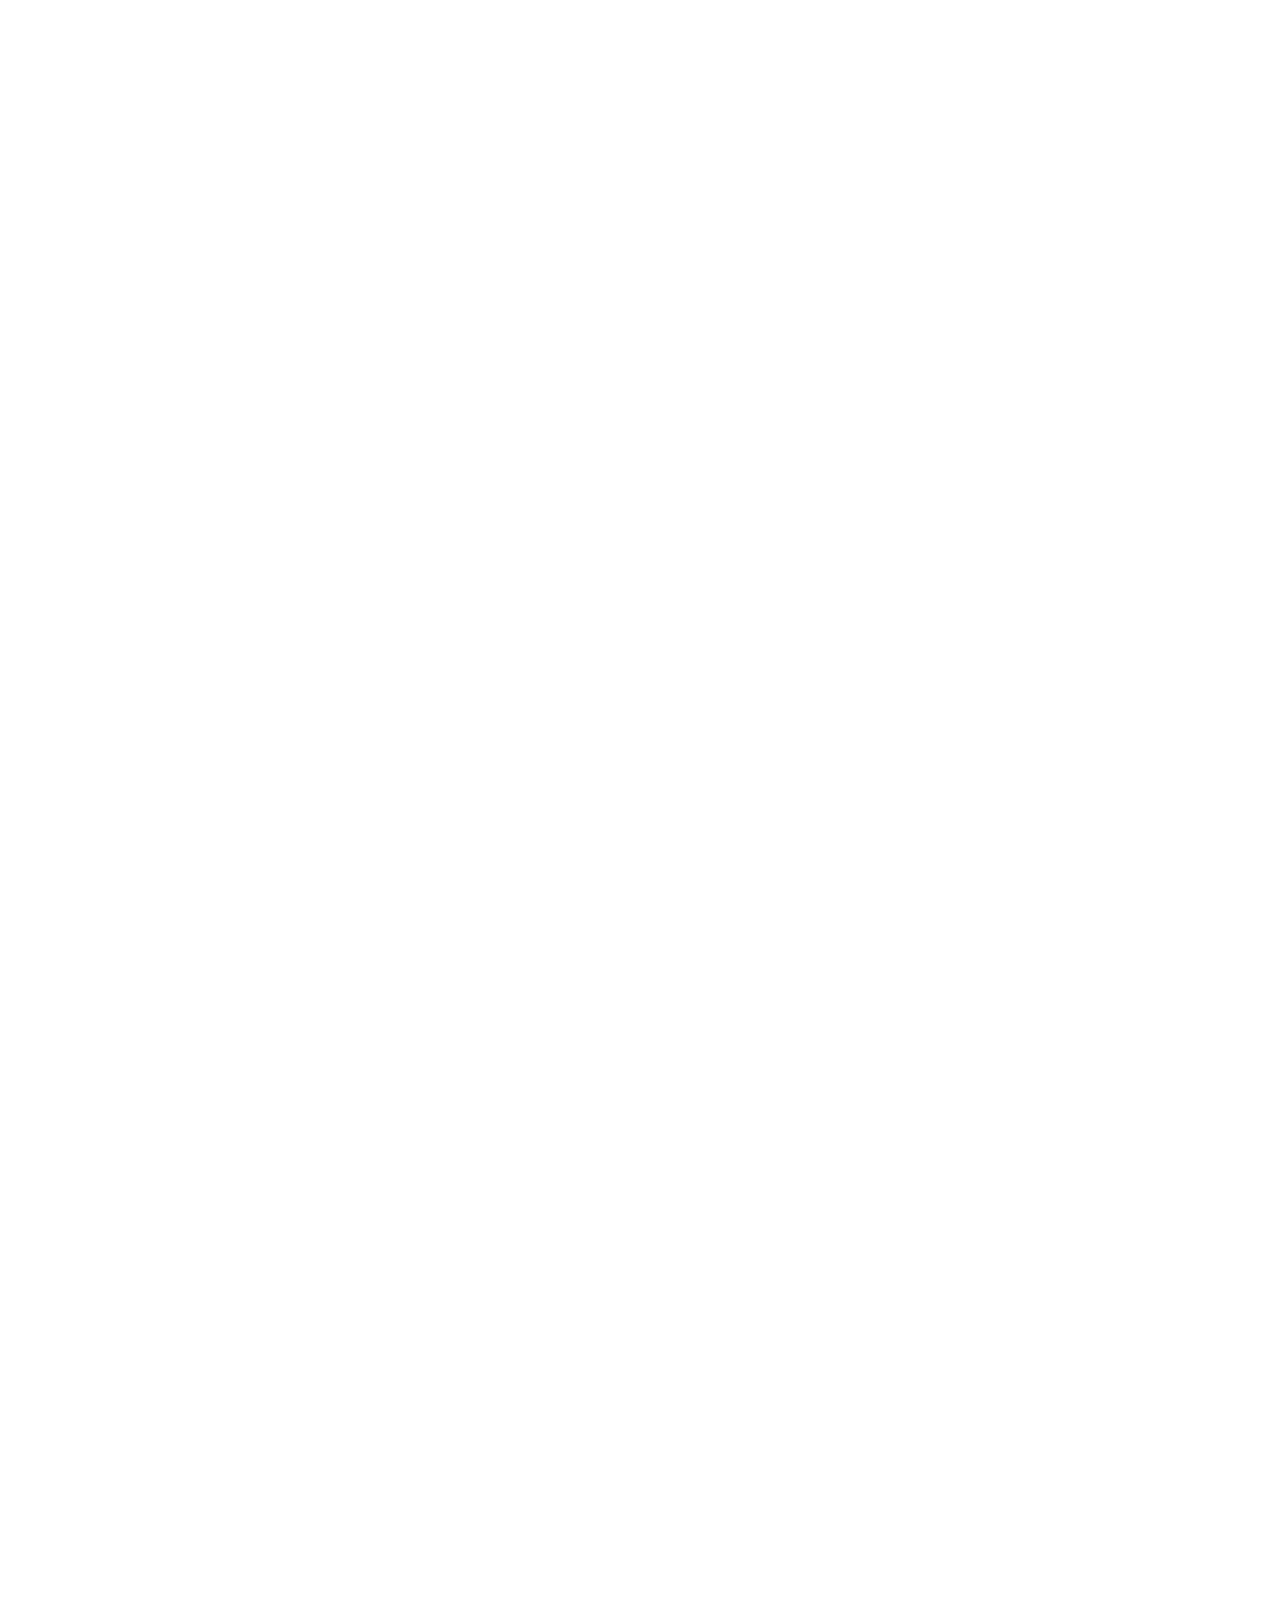
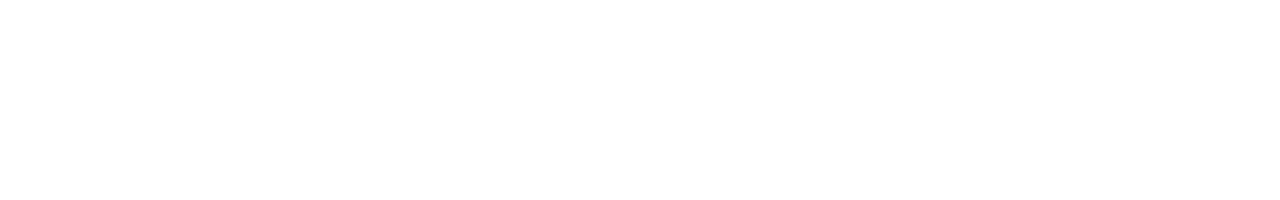
<file: rastreador.html>
<!DOCTYPE html>
<html lang="en">
<!--

Page    : About
Version : 1.0
Author  : Surjith S M
URI     : http://themeforest.net/user/surjithctly

Copyright © All rights Reserved
Surjith S M / @surjithctly

-->

<head>
    <meta charset="utf-8">
    <meta http-equiv="X-UA-Compatible" content="IE=edge">
    <meta name="viewport" content="width=device-width, initial-scale=1">

    <!--========== Page Ttile ==========-->
    <title>ProLand - Product Landing Page Template</title>

    <!-- Google Font -->
    <link href='https://fonts.googleapis.com/css?family=Poppins:400,300,500,600,700' rel='stylesheet' type='text/css'>

    <!-- CSS Plugin Files -->
    <link href="css/lib/bootstrap.min.css" rel="stylesheet">
    <link href="css/plugins/font-awesome.min.css" rel="stylesheet">
    <link href="css/plugins/lineicons.css" rel="stylesheet">
    <link href="vendors/magnific-popup/magnific-popup.css" rel="stylesheet">
    <link href="vendors/bootstrap-touchspin/jquery.bootstrap-touchspin.min.css" rel="stylesheet">
    <link href="vendors/bootstrap-select/css/bootstrap-select.min.css" rel="stylesheet">
    <link href="vendors/owl-carousel/assets/owl.carousel.css" rel="stylesheet">
    <link href="css/plugins/animate.css" rel="stylesheet">

    <!-- Preloader -->
    <link href="css/plugins/preloader.css" rel="stylesheet">

    <!--========== Main Styles==========-->
    <link href="css/style.css" rel="stylesheet">

    <!-- Theme CSS (For Available Color Options, See Documentation ) -->
    <link href="css/themes/blue-orange.css" rel="stylesheet">

    <!--========== HTML5 shim and Respond.js (Required) ==========-->
    <!--[if lt IE 9]>
    <script src="js/lib/html5shiv.min.js"></script>
    <script src="js/lib/respond.min.js"></script>
    <![endif]-->

</head>

<body data-scroll-animation="false">

    <!--==========Preloader==========-->
    <div id="loading">
        <div id="loading-center">
            <div id="loading-center-absolute">
                <div class="object" id="object_four"></div>
                <div class="object" id="object_three"></div>
                <div class="object" id="object_two"></div>
                <div class="object" id="object_one"></div>
            </div>
        </div>
    </div>

    <!--==========Header==========-->
    <header class="row" id="header">
        <nav class="navbar navbar-default navbar-fixed-top">
            <div class="container">
                <!--========== Brand and toggle get grouped for better mobile display ==========-->
                <div class="navbar-header">
                    <a class="navbar-brand" href="index.html"><img src="images/logo.png" alt=""></a>
                    <button type="button" class="navbar-toggle collapsed" data-toggle="collapse" data-target="#main-navbar" aria-expanded="false">
                        <span class="sr-only">Toggle navigation</span>
                        <span class="icon-bar"></span>
                        <span class="icon-bar"></span>
                        <span class="icon-bar"></span>
                    </button>
                </div>

                <!--========== Collect the nav links, forms, and other content for toggling ==========-->
                <div class="collapse navbar-collapse" id="main-navbar">
                    <a href="#product-choose" class=" btn btn-warning pull-right hidden-sm hidden-xs">pre-order now</a>
                    <ul class="nav navbar-nav navbar-right">
                        <li><a href="index.html#products">product</a></li>
                        <li><a href="index.html#features">features</a></li>
                        <li><a href="index.html#reviews">reviews</a></li>
                        <li class="active"><a href="about.html">About</a></li>
                        <li><a href="index.html#contact">contact</a></li>
                    </ul>
                </div>
                <!--========== /.navbar-collapse ==========-->
            </div>
            <!--========== /.container-fluid ==========-->
        </nav>
    </header>

    <!--==========Page Header==========-->
    <section class="row page-header">
        <div class="container">
            <div class="row">
                <h2>ABOUT US</h2>
                <h4>Who we are, How we started and more..</h4>
            </div>
        </div>
    </section>

    <!--========== About Content ==========-->
    <section class="row blog-section">
        <div class="container">
            <div class="row section-header wow fadeInUp">
                <h2>the idea</h2>
                <p>Introduce the product here. A small description about what it is and how it helps the user. You can also add some photos below.</p>
            </div>

            <div class="row blog">
                <div class="col-sm-6">
                    <p>Enthusiastically simplify best-of-breed strategic theme areas whereas customer directed action items. Rapidiously engineer superior systems without interdependent leadership. Uniquely transform client-centric mindshare and cutting-edge leadership embrace real-time.</p>
                </div>
                <!-- // end .col-sm-6 -->
                <div class="col-sm-6">
                    <p>Proactively implement principle-centered best practices through process-centric results. Assertively architect top-line technologies for quality leadership. Distinctively supply enterprise outside the box thinking rather than front-end intellectual capital. Dynamically predominate interoperable applications.</p>
                </div>
                <!-- // end .col-sm-6 -->
            </div>
            <!-- // end .row -->

            <hr />
            <br>
            <br>
            <div class="row section-header wow fadeInUp">
                <h2>Brainstorming</h2>
                <p>Dramatically repurpose distinctive leadership skills after interactive mindshare. Progressively re-engineer enterprise channels through enabled e-business. Interactively iterate parallel quality vectors whereas holistic collaboration and idea-sharing. </p>
            </div>

            <div class="row">
                <div class="col-sm-6"><img src="images/blog-1.jpg" alt="Image" class="img-responsive" /></div>
                <!-- // end .col-sm-6 -->
                <div class="col-sm-6"><img src="images/blog-2.jpg" alt="Image" class="img-responsive" /></div>
                <!-- // end .col-sm-6 -->
            </div>
            <!-- // end .row -->

            <!-- ======== THE TEAM ========= -->

            <div class="row section-header m-t-100 wow fadeInUp">
                <h2>meet the team</h2>
                <p>We are a small group of inverntors, hackers and designers from the differrent parts of the world on a mission.</p>
            </div>
            <div class="row team_members">
                <!--==========Member==========-->
                <div class="col-md-3 col-sm-6 member wow fadeInUp">
                    <div class="row m0 inner">
                        <div class="row m0 image">
                            <img src="images/team-1.jpg" alt="">
                        </div>
                        <div class="texts row m0">
                            <h4>Gary Elliott</h4>
                            <h5>Co-Founder and CEO</h5>
                        </div>
                    </div>
                </div>
                <!--==========Member==========-->
                <div class="col-md-3 col-sm-6 member wow fadeInUp" data-wow-delay="0.3s">
                    <div class="row m0 inner">
                        <div class="row m0 image">
                            <img src="images/team-2.jpg" alt="">
                        </div>
                        <div class="texts row m0">
                            <h4>Jeffrey Allen</h4>
                            <h5>Co-Founder and CTO</h5>
                        </div>
                    </div>
                </div>
                <!--==========Member==========-->
                <div class="col-md-3 col-sm-6 member wow fadeInUp" data-wow-delay="0.6s">
                    <div class="row m0 inner">
                        <div class="row m0 image">
                            <img src="images/team-3.jpg" alt="">
                        </div>
                        <div class="texts row m0">
                            <h4>Sara Mendez</h4>
                            <h5>Lead Developer, Hacker</h5>
                        </div>
                    </div>
                </div>
                <!--==========Member==========-->
                <div class="col-md-3 col-sm-6 member wow fadeInUp" data-wow-delay="0.9s">
                    <div class="row m0 inner">
                        <div class="row m0 image">
                            <img src="images/team-4.jpg" alt="">
                        </div>
                        <div class="texts row m0">
                            <h4>Albert Castro</h4>
                            <h5>3D Designer &amp; Prototyper</h5>
                        </div>
                    </div>
                </div>
            </div>

        </div>
    </section>

    <!--==========Footer==========-->
    <footer class="row">
        <div class="container">
            <div class="row m0 social-links">
                <ul class="nav">
                    <li class="wow fadeInUp"><a href="#"><i class="fa fa-facebook"></i></a></li>
                    <li class="wow fadeInUp" data-wow-delay="0.1s"><a href="#"><i class="fa fa-twitter"></i></a></li>
                    <li class="wow fadeInUp" data-wow-delay="0.2s"><a href="#"><i class="fa fa-linkedin"></i></a></li>
                    <li class="wow fadeInUp" data-wow-delay="0.3s"><a href="#"><i class="fa fa-youtube"></i></a></li>
                    <li class="wow fadeInUp" data-wow-delay="0.4s"><a href="#"><i class="fa fa-google-plus"></i></a></li>
                    <li class="wow fadeInUp" data-wow-delay="0.5s"><a href="#"><i class="fa fa-pinterest"></i></a></li>
                </ul>
            </div>
            <div class="row m0 menu-rights">
                <ul class="nav footer-menu">
                    <li><a href="about.html">About</a></li>
                    <li><a href="terms-of-use.html">Terms of Use</a></li>
                    <li><a href="privacy-policy.html">Privacy Policy</a></li>
                    <li><a href="#">Mobile App</a></li>
                    <li><a href="presskit.zip">PressKit</a></li>
                </ul>
                <p>Copyright © 2016. Proland.
                    <br class="small-divide"> All rights reserved</p>
            </div>
        </div>
    </footer>

    <!--==========PopUp Product==========-->
    <div class="row product-box mfp-hide" id="product-choose">
        <button class="mfp-close custom_close" title="Close (Esc)" type="button">&#215;</button>
        <div class="product-img-gallery">
            <div id="product-imgs" class="carousel slide" data-ride="carousel">
                <!-- Indicators -->
                <ol class="carousel-indicators">
                    <li data-target="#product-imgs" data-slide-to="0" class="active"></li>
                    <li data-target="#product-imgs" data-slide-to="1"></li>
                    <li data-target="#product-imgs" data-slide-to="2"></li>
                </ol>

                <div class="carousel-inner" role="listbox">
                    <div class="item active">
                        <img src="images/the-watch-1.png" alt="watch-1">
                    </div>
                    <div class="item">
                        <img src="images/the-watch-2.png" alt="watch-2">
                    </div>
                    <div class="item">
                        <img src="images/the-watch-3.png" alt="watch-3">
                    </div>
                </div>
            </div>
        </div>
        <div class="product-desc">
            <h4 class="name">Smart Watch</h4>
            <h2 class="edition">Smart Edition</h2>
            <h5 class="model">Smart Edition</h5>
            <h2 class="price"><del>$349</del>$299 <span class="label label-default">early bird offer</span></h2>
            <div class="row m0 description">
                <p>8mm Silver Aluminum Case with Blue Sport Band. Its perfect fit for tracking fitness. 100% waterproof. Buy this limted edition sports edition.</p>
            </div>
            <form action="#" class="choose-form row m0" method="get">
                <div class="choose-options row m0">
                    <div class="option">
                        <h4 class="form-label">Choose a color</h4>
                        <div class="row m0 colors">
                            <input type="radio" name="color" id="color-1">
                            <label for="color-1"></label>
                            <input type="radio" name="color" id="color-2">
                            <label for="color-2"></label>
                            <input type="radio" name="color" id="color-3">
                            <label for="color-3"></label>
                            <input type="radio" name="color" id="color-4">
                            <label for="color-4"></label>
                            <input type="radio" name="color" id="color-5">
                            <label for="color-5"></label>
                        </div>
                    </div>
                    <div class="option">
                        <h4 class="form-label">Qty</h4>
                        <input type="text" value="2" class="quanity">
                    </div>
                    <div class="option">
                        <h4 class="form-label">Size</h4>
                        <select class="selectpicker">
                            <option value="m" selected>M</option>
                            <option value="l">l</option>
                            <option value="xl">xl</option>
                        </select>
                    </div>
                </div>
                <div class="submit-area row m0">
                    <input type="submit" value="pre-order now" class="btn btn-rounded btn-block">
                </div>
            </form>
        </div>
    </div>

    <!--========== Javascript Files ==========-->

    <!-- jQuery Latest -->
    <script src="js/lib/jquery-2.2.0.min.js"></script>

    <!-- Bootstrap JS -->
    <script src="js/lib/bootstrap.min.js"></script>

    <!-- Plugins -->
    <script src="vendors/owl-carousel/owl.carousel.js"></script>
    <script src="vendors/magnific-popup/jquery.magnific-popup.min.js"></script>
    <script src="vendors/bootstrap-touchspin/jquery.bootstrap-touchspin.min.js"></script>
    <script src="vendors/bootstrap-select/js/bootstrap-select.min.js"></script>
    <script src="js/plugins/wow.min.js"></script>

    <!-- Main JS -->
    <script src="js/main.js"></script>
</body>

</html>
</file>
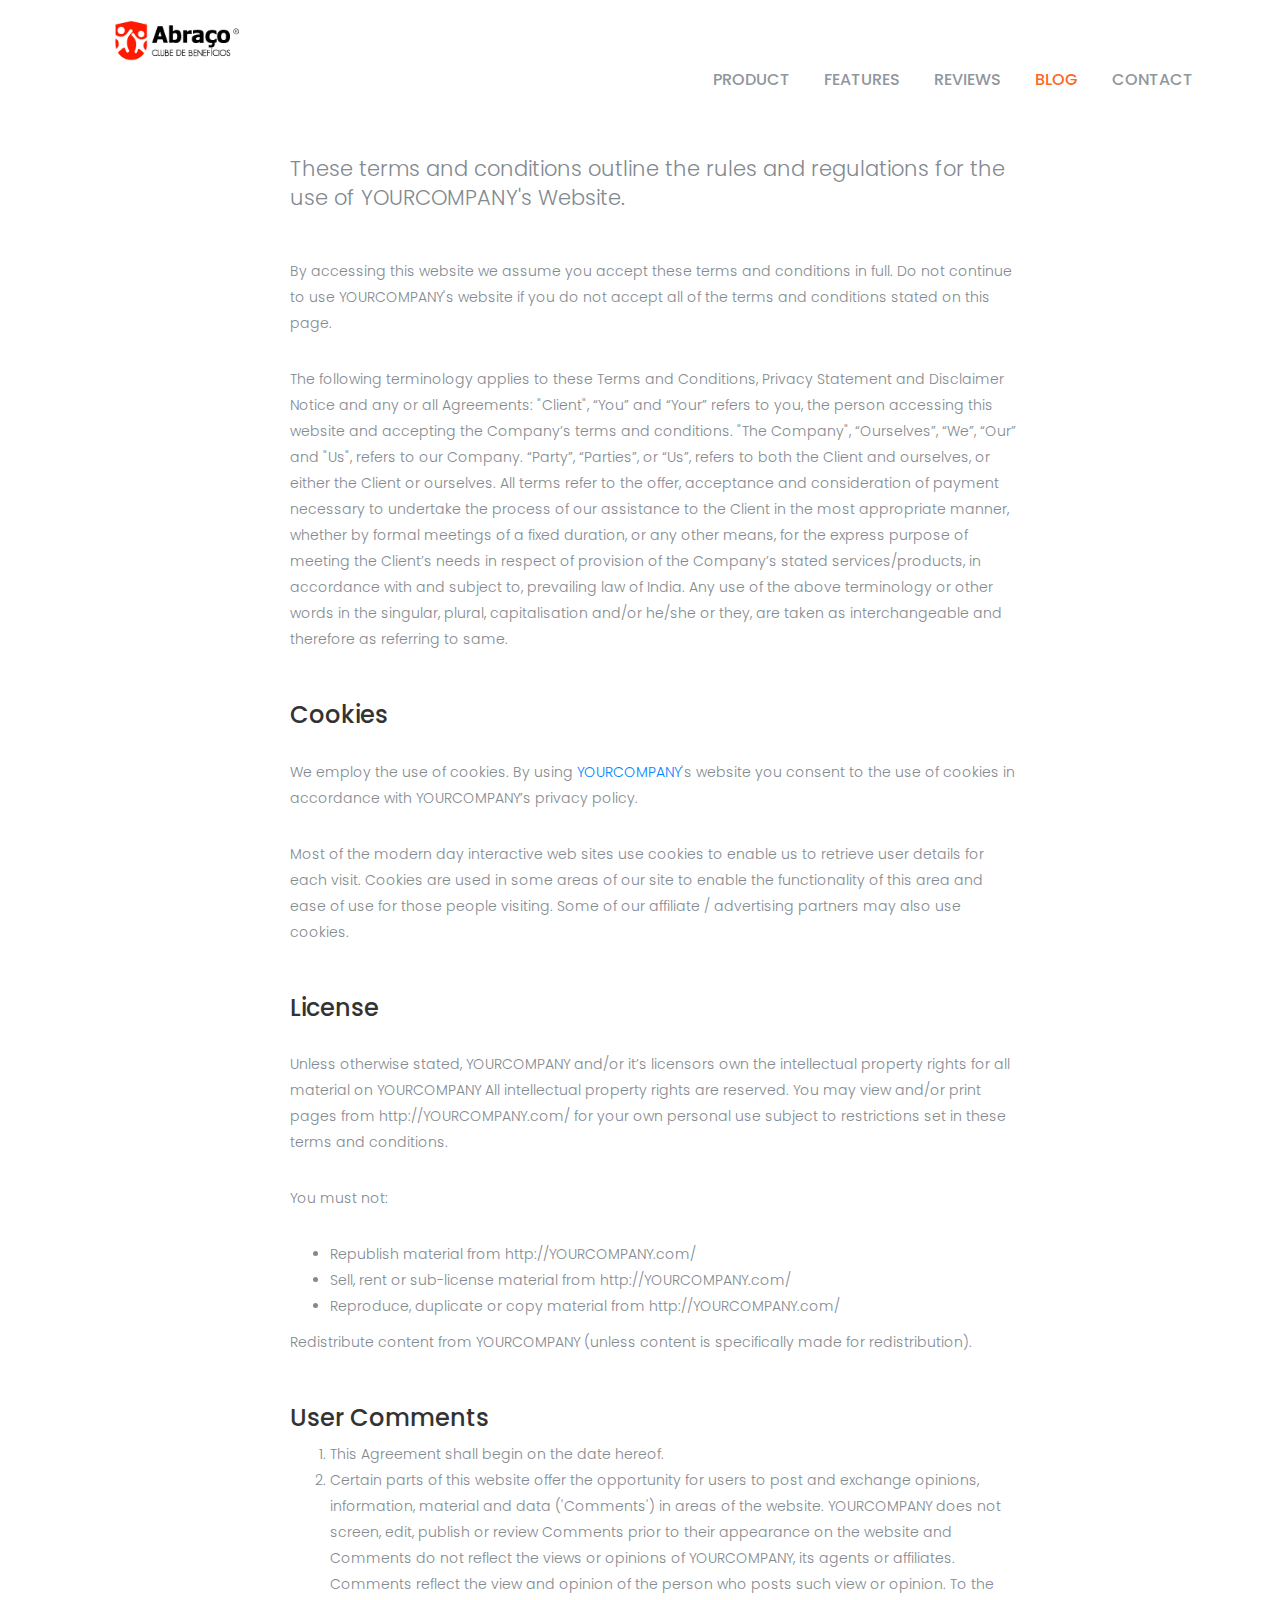
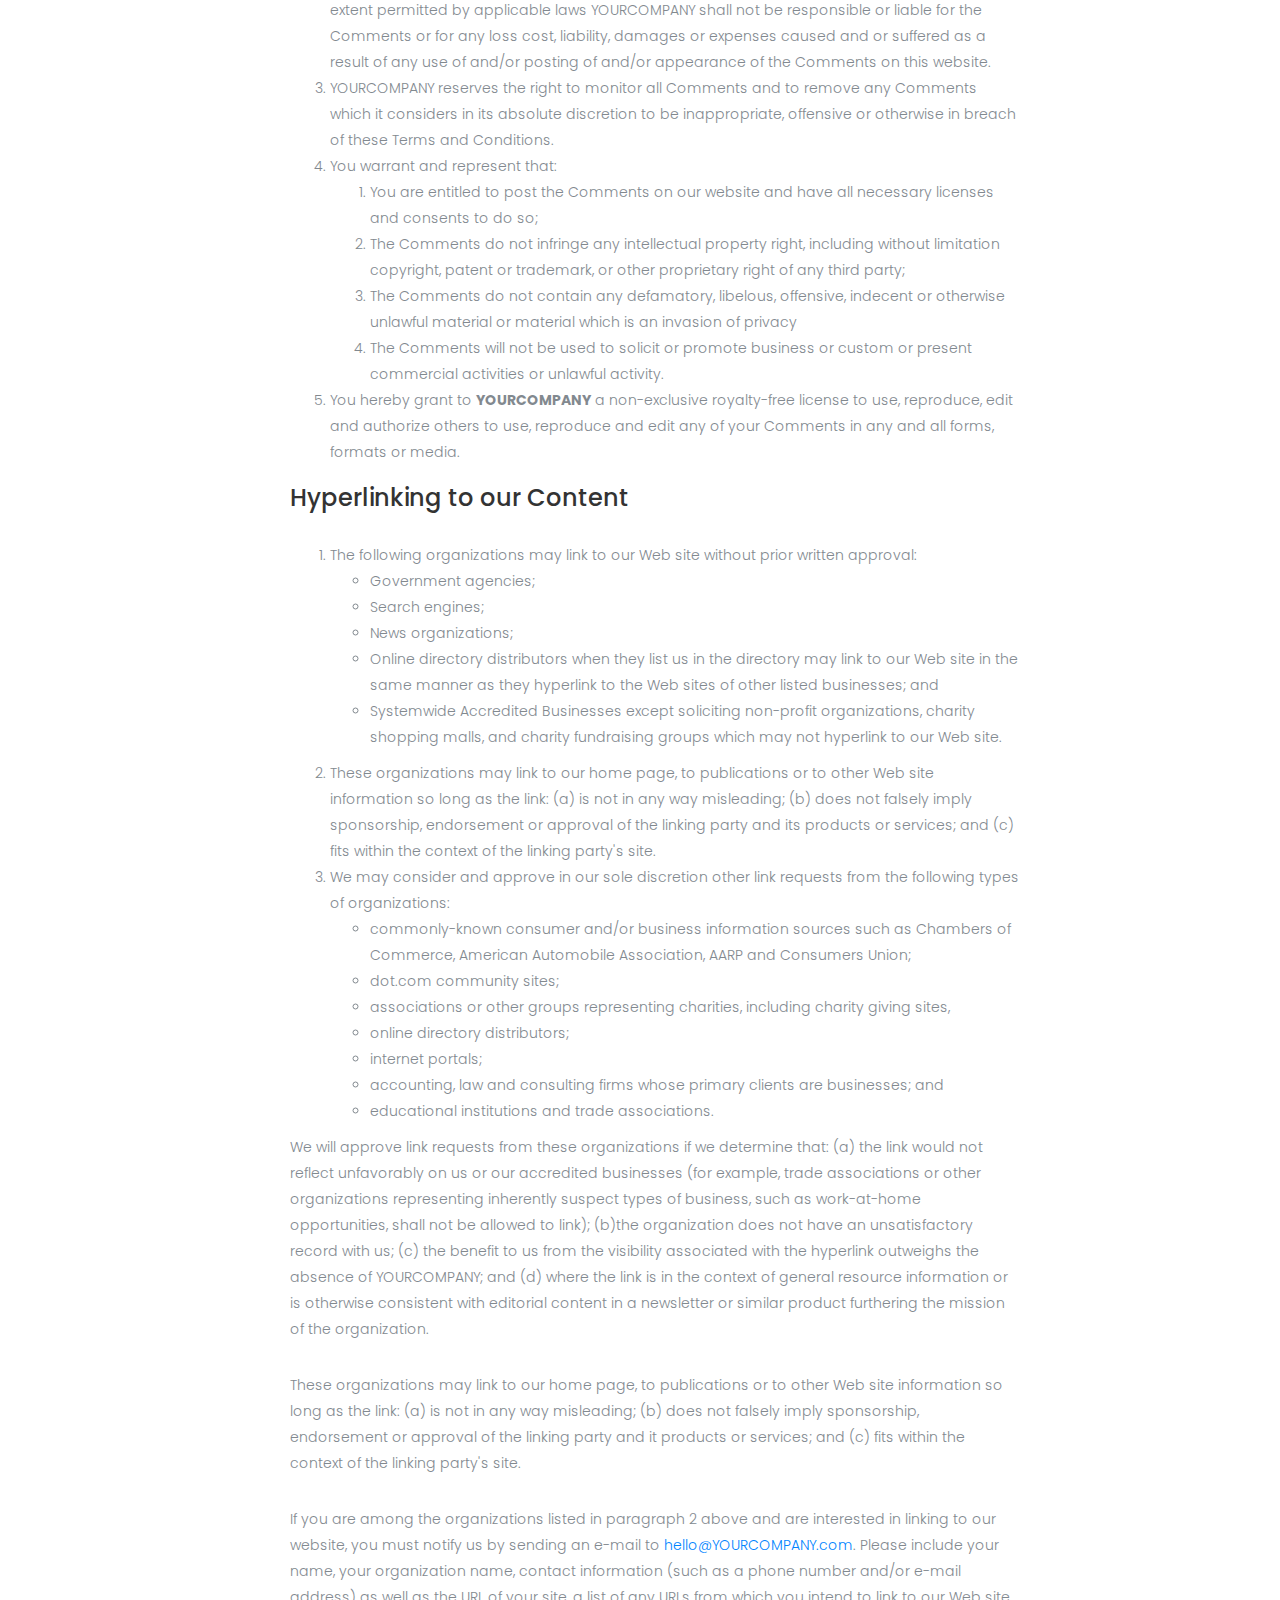
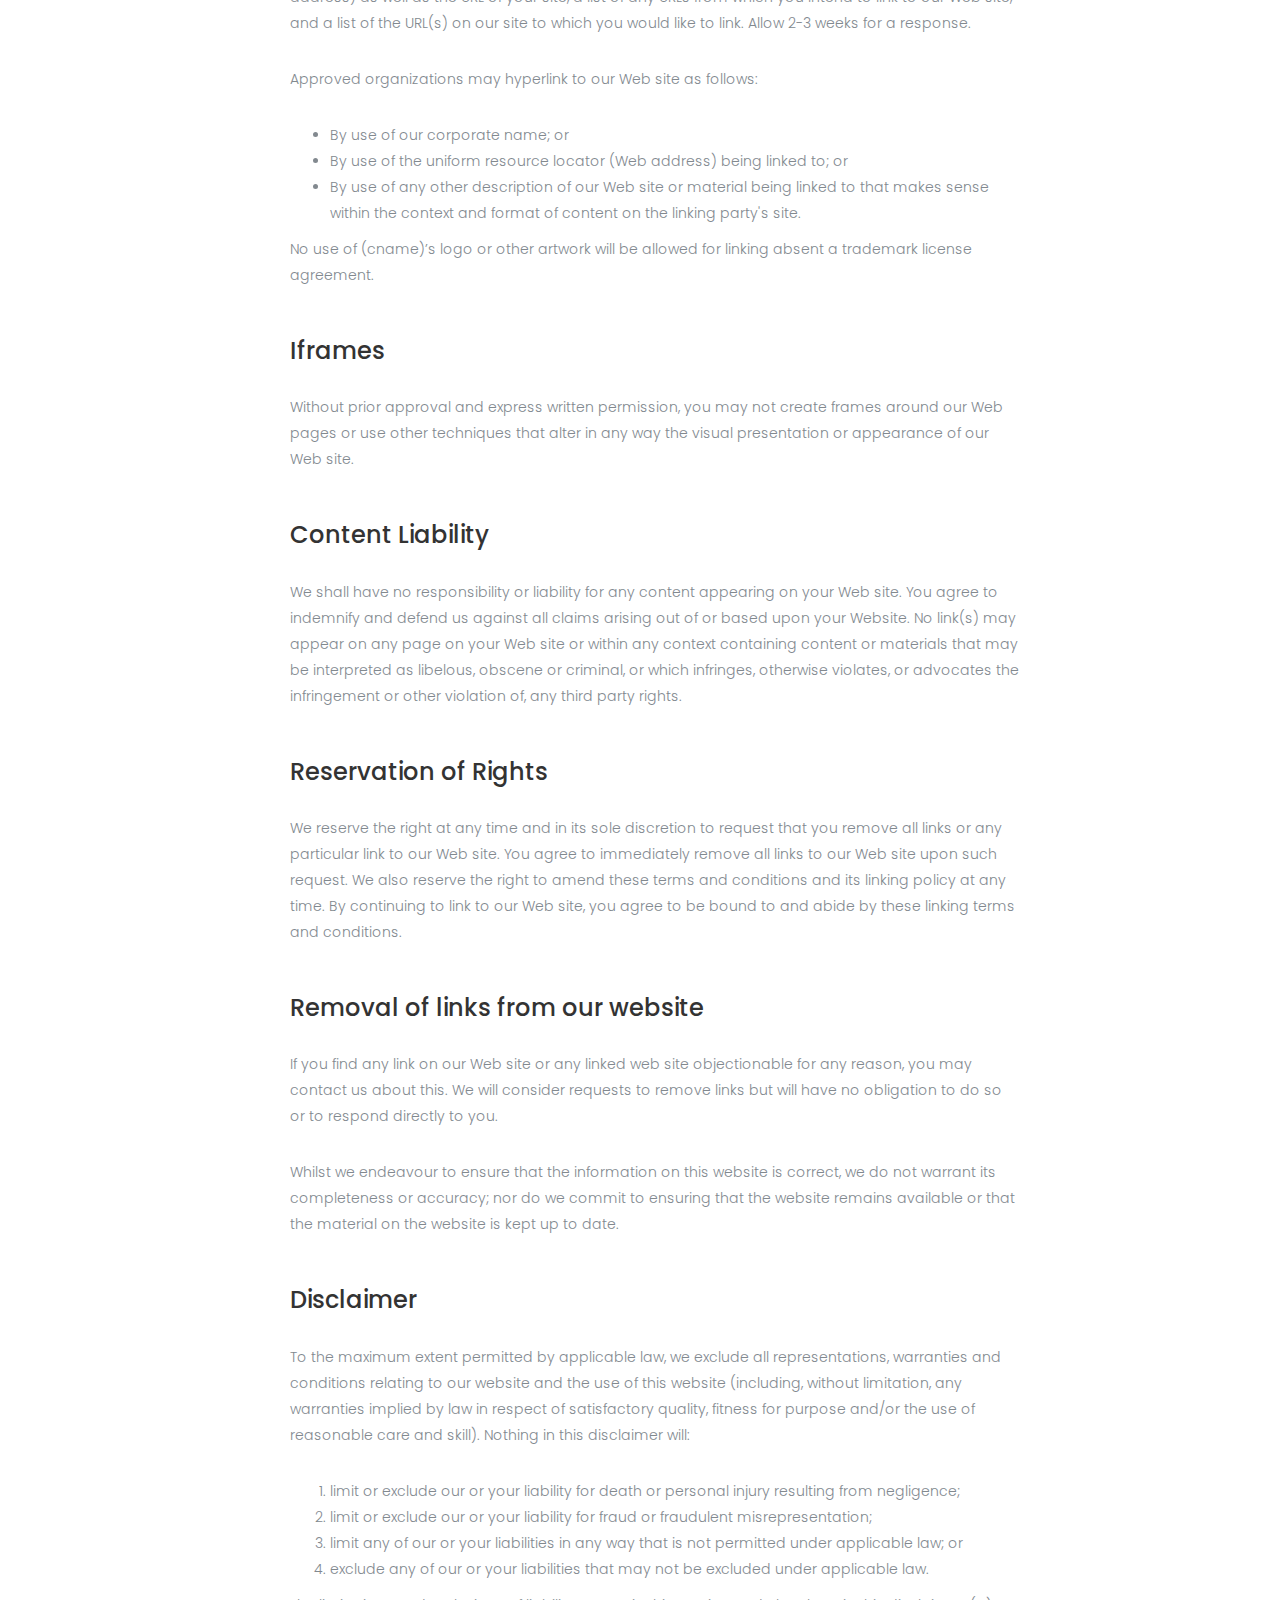
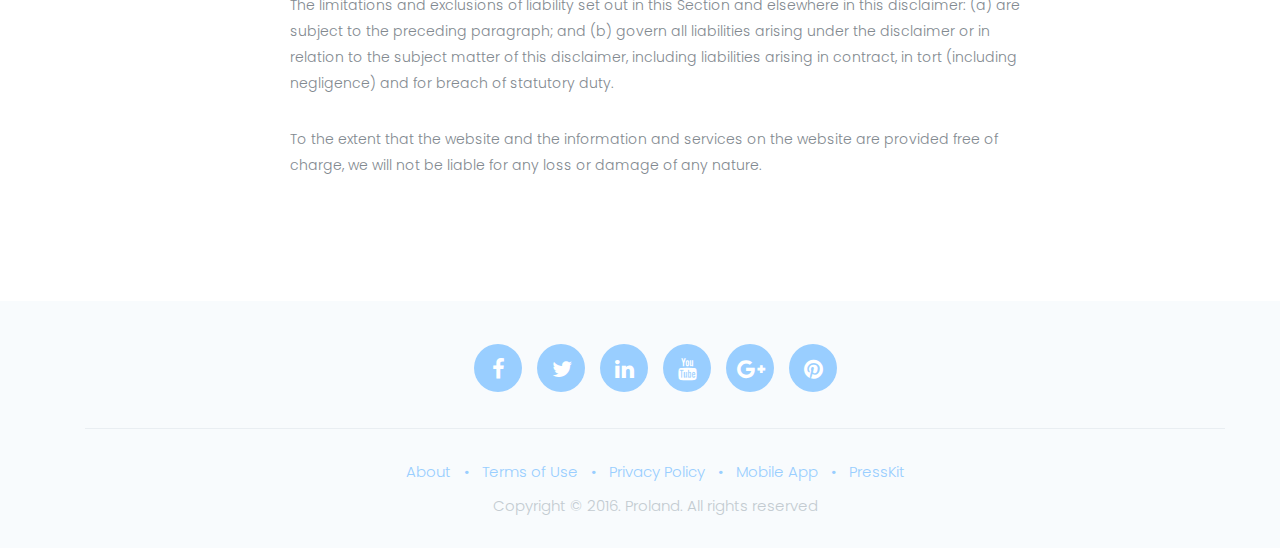
<file: regulamento.html>
<!DOCTYPE html>
<html lang="en">
<!--

Page    : Shortcodes
Version : 1.0
Author  : Surjith S M
URI     : http://themeforest.net/user/surjithctly

Copyright © All rights Reserved
Surjith S M / @surjithctly

-->

<head>
    <meta charset="utf-8">
    <meta http-equiv="X-UA-Compatible" content="IE=edge">
    <meta name="viewport" content="width=device-width, initial-scale=1">

    <!--========== Page Ttile ==========-->
    <title>ProLand - Product Landing Page Template</title>

    <!-- Google Font -->
    <link href='https://fonts.googleapis.com/css?family=Poppins:400,300,500,600,700' rel='stylesheet' type='text/css'>

    <!-- CSS Plugin Files -->
    <link href="css/lib/bootstrap.min.css" rel="stylesheet">
    <link href="css/plugins/font-awesome.min.css" rel="stylesheet">
    <link href="css/plugins/lineicons.css" rel="stylesheet">
    <link href="vendors/magnific-popup/magnific-popup.css" rel="stylesheet">
    <link href="vendors/bootstrap-touchspin/jquery.bootstrap-touchspin.min.css" rel="stylesheet">
    <link href="vendors/bootstrap-select/css/bootstrap-select.min.css" rel="stylesheet">
    <link href="vendors/owl-carousel/assets/owl.carousel.css" rel="stylesheet">
    <link href="css/plugins/animate.css" rel="stylesheet">

    <!-- Preloader -->
    <link href="css/plugins/preloader.css" rel="stylesheet">

    <!--========== Main Styles==========-->
    <link href="css/style.css" rel="stylesheet">

    <!-- Theme CSS (For Available Color Options, See Documentation ) -->
    <link href="css/themes/blue-orange.css" rel="stylesheet">

    <!--========== HTML5 shim and Respond.js (Required) ==========-->
    <!--[if lt IE 9]>
    <script src="js/lib/html5shiv.min.js"></script>
    <script src="js/lib/respond.min.js"></script>
    <![endif]-->

</head>

<body data-scroll-animation="false">

    <!--==========Preloader==========-->
    <div id="loading">
        <div id="loading-center">
            <div id="loading-center-absolute">
                <div class="object" id="object_four"></div>
                <div class="object" id="object_three"></div>
                <div class="object" id="object_two"></div>
                <div class="object" id="object_one"></div>
            </div>
        </div>
    </div>

    <!--==========Header==========-->
    <header class="row" id="header">
        <nav class="navbar navbar-default navbar-fixed-top">
            <div class="container">
                <!--========== Brand and toggle get grouped for better mobile display ==========-->
                <div class="navbar-header">
                    <a class="navbar-brand" href="index.html"><img src="images/logo.png" alt=""></a>
                    <button type="button" class="navbar-toggle collapsed" data-toggle="collapse" data-target="#main-navbar" aria-expanded="false">
                        <span class="sr-only">Toggle navigation</span>
                        <span class="icon-bar"></span>
                        <span class="icon-bar"></span>
                        <span class="icon-bar"></span>
                    </button>
                </div>

                <!--========== Collect the nav links, forms, and other content for toggling ==========-->
                <div class="collapse navbar-collapse" id="main-navbar">
                    <ul class="nav navbar-nav navbar-right">
                        <li><a href="index.html">product</a></li>
                        <li><a href="../#features">features</a></li>
                        <li><a href="../#reviews">reviews</a></li>
                        <li class="active"><a href="blog.html">blog</a></li>
                        <li><a href="../#contact">contact</a></li>
                    </ul>
                </div>
                <!--========== /.navbar-collapse ==========-->
            </div>
            <!--========== /.container-fluid ==========-->
        </nav>
    </header>

    <!--==========Page Header==========-->
    <section class="row page-header">
        <div class="container">
            <div class="row">
                <h2>Regulamento Associado - 2022</h2>
            </div>
        </div>
    </section>

    <!--==========Terms of Use Section==========-->
    <section class="row blog-section">
        <div class="container">

            <div class="col-md-8 col-md-offset-2">

                <p class="lead">These terms and conditions outline the rules and regulations for the use of YOURCOMPANY's Website.</p>

                <p>
                    <br> By accessing this website we assume you accept these terms and conditions in full. Do not continue to use YOURCOMPANY's website if you do not accept all of the terms and conditions stated on this page.
                </p>

                <br>
                <p>The following terminology applies to these Terms and Conditions, Privacy Statement and Disclaimer Notice and any or all Agreements: "Client", “You” and “Your” refers to you, the person accessing this website and accepting the Company’s terms and conditions. "The Company", “Ourselves”, “We”, “Our” and "Us", refers to our Company. “Party”, “Parties”, or “Us”, refers to both the Client and ourselves, or either the Client or ourselves. All terms refer to the offer, acceptance and consideration of payment necessary to undertake the process of our assistance to the Client in the most appropriate manner, whether by formal meetings of a fixed duration, or any other means, for the express purpose of meeting the Client’s needs in respect of provision of the Company’s stated services/products, in accordance with and subject to, prevailing law of India. Any use of the above terminology or other words in the singular, plural, capitalisation and/or he/she or they, are taken as interchangeable and therefore as referring to same.</p>
                <br>

                <h3>Cookies</h3>
                <br>
                <p>We employ the use of cookies. By using <a title="YOURCOMPANY" href="http://YOURCOMPANY.com/">YOURCOMPANY</a>'s website you consent to the use of cookies in accordance with YOURCOMPANY’s privacy policy.</p>
                <br>
                <p>Most of the modern day interactive web sites use cookies to enable us to retrieve user details for each visit. Cookies are used in some areas of our site to enable the functionality of this area and ease of use for those people visiting. Some of our affiliate / advertising partners may also use cookies.</p>
                <br>

                <h3>License</h3>
                <br>
                <p>Unless otherwise stated, YOURCOMPANY and/or it’s licensors own the intellectual property rights for all material on YOURCOMPANY All intellectual property rights are reserved. You may view and/or print pages from http://YOURCOMPANY.com/ for your own personal use subject to restrictions set in these terms and conditions.</p>
                <br>
                <p>You must not:</p>
                <br>
                <ul>
                    <li>Republish material from http://YOURCOMPANY.com/</li>
                    <li>Sell, rent or sub-license material from http://YOURCOMPANY.com/</li>
                    <li>Reproduce, duplicate or copy material from http://YOURCOMPANY.com/</li>
                </ul>
                <p>Redistribute content from YOURCOMPANY (unless content is specifically made for redistribution).</p>
                <br>

                <h3>User Comments</h3>
                <ol>
                    <li>This Agreement shall begin on the date hereof.</li>
                    <li>Certain parts of this website offer the opportunity for users to post and exchange opinions, information, material and data ('Comments') in areas of the website. YOURCOMPANY does not screen, edit, publish or review Comments prior to their appearance on the website and Comments do not reflect the views or opinions of YOURCOMPANY, its agents or affiliates. Comments reflect the view and opinion of the person who posts such view or opinion. To the extent permitted by applicable laws YOURCOMPANY shall not be responsible or liable for the Comments or for any loss cost, liability, damages or expenses caused and or suffered as a result of any use of and/or posting of and/or appearance of the Comments on this website.</li>
                    <li>YOURCOMPANY reserves the right to monitor all Comments and to remove any Comments which it considers in its absolute discretion to be inappropriate, offensive or otherwise in breach of these Terms and Conditions.</li>
                    <li>You warrant and represent that:
                        <ol>
                            <li>You are entitled to post the Comments on our website and have all necessary licenses and consents to do so;</li>
                            <li>The Comments do not infringe any intellectual property right, including without limitation copyright, patent or trademark, or other proprietary right of any third party;</li>
                            <li>The Comments do not contain any defamatory, libelous, offensive, indecent or otherwise unlawful material or material which is an invasion of privacy</li>
                            <li>The Comments will not be used to solicit or promote business or custom or present commercial activities or unlawful activity.</li>
                        </ol>
                    </li>
                    <li>You hereby grant to <strong>YOURCOMPANY</strong> a non-exclusive royalty-free license to use, reproduce, edit and authorize others to use, reproduce and edit any of your Comments in any and all forms, formats or media.</li>
                </ol>

                <h3>Hyperlinking to our Content</h3>
                <br>
                <ol>
                    <li>The following organizations may link to our Web site without prior written approval:
                        <ul>
                            <li>Government agencies;</li>
                            <li>Search engines;</li>
                            <li>News organizations;</li>
                            <li>Online directory distributors when they list us in the directory may link to our Web site in the same manner as they hyperlink to the Web sites of other listed businesses; and</li>
                            <li>Systemwide Accredited Businesses except soliciting non-profit organizations, charity shopping malls, and charity fundraising groups which may not hyperlink to our Web site.</li>
                        </ul>
                    </li>
                </ol>
                <ol start="2">
                    <li>These organizations may link to our home page, to publications or to other Web site information so long as the link: (a) is not in any way misleading; (b) does not falsely imply sponsorship, endorsement or approval of the linking party and its products or services; and (c) fits within the context of the linking party's site.</li>
                    <li>We may consider and approve in our sole discretion other link requests from the following types of organizations:
                        <ul>
                            <li>commonly-known consumer and/or business information sources such as Chambers of Commerce, American Automobile Association, AARP and Consumers Union;</li>
                            <li>dot.com community sites;</li>
                            <li>associations or other groups representing charities, including charity giving sites,</li>
                            <li>online directory distributors;</li>
                            <li>internet portals;</li>
                            <li>accounting, law and consulting firms whose primary clients are businesses; and</li>
                            <li>educational institutions and trade associations.</li>
                        </ul>
                    </li>
                </ol>

                <p>We will approve link requests from these organizations if we determine that: (a) the link would not reflect unfavorably on us or our accredited businesses (for example, trade associations or other organizations representing inherently suspect types of business, such as work-at-home opportunities, shall not be allowed to link); (b)the organization does not have an unsatisfactory record with us; (c) the benefit to us from the visibility associated with the hyperlink outweighs the absence of YOURCOMPANY; and (d) where the link is in the context of general resource information or is otherwise consistent with editorial content in a newsletter or similar product furthering the mission of the organization.</p>
                <br>

                <p>These organizations may link to our home page, to publications or to other Web site information so long as the link: (a) is not in any way misleading; (b) does not falsely imply sponsorship, endorsement or approval of the linking party and it products or services; and (c) fits within the context of the linking party's site.</p>
                <br>
                <p>If you are among the organizations listed in paragraph 2 above and are interested in linking to our website, you must notify us by sending an e-mail to
                    <a href="mailto:hello@YOURCOMPANY.com" title="send">hello@YOURCOMPANY.com</a>. Please include your name, your organization name, contact information (such as a phone number and/or e-mail address) as well as the URL of your site, a list of any URLs from which you intend to link to our Web site, and a list of the URL(s) on our site to which you would like to link. Allow 2-3 weeks for a response.</p>
                <br>

                <p>Approved organizations may hyperlink to our Web site as follows:</p>
                <br>

                <ul>
                    <li>By use of our corporate name; or</li>
                    <li>By use of the uniform resource locator (Web address) being linked to; or</li>
                    <li>By use of any other description of our Web site or material being linked to that makes sense within the context and format of content on the linking party's site.</li>
                </ul>
                <p>No use of (cname)’s logo or other artwork will be allowed for linking absent a trademark license agreement.</p>
                <br>

                <h3>Iframes</h3>
                <br>
                <p>Without prior approval and express written permission, you may not create frames around our Web pages or use other techniques that alter in any way the visual presentation or appearance of our Web site.</p>
                <br>

                <h3>Content Liability</h3>
                <br>
                <p>We shall have no responsibility or liability for any content appearing on your Web site. You agree to indemnify and defend us against all claims arising out of or based upon your Website. No link(s) may appear on any page on your Web site or within any context containing content or materials that may be interpreted as libelous, obscene or criminal, or which infringes, otherwise violates, or advocates the infringement or other violation of, any third party rights.</p>
                <br>

                <h3>Reservation of Rights</h3>
                <br>
                <p>We reserve the right at any time and in its sole discretion to request that you remove all links or any particular link to our Web site. You agree to immediately remove all links to our Web site upon such request. We also reserve the right to amend these terms and conditions and its linking policy at any time. By continuing to link to our Web site, you agree to be bound to and abide by these linking terms and conditions.</p>
                <br>

                <h3>Removal of links from our website</h3>
                <br>
                <p>If you find any link on our Web site or any linked web site objectionable for any reason, you may contact us about this. We will consider requests to remove links but will have no obligation to do so or to respond directly to you.</p>
                <br>
                <p>Whilst we endeavour to ensure that the information on this website is correct, we do not warrant its completeness or accuracy; nor do we commit to ensuring that the website remains available or that the material on the website is kept up to date.</p>
                <br>

                <h3>Disclaimer</h3>
                <br>
                <p>To the maximum extent permitted by applicable law, we exclude all representations, warranties and conditions relating to our website and the use of this website (including, without limitation, any warranties implied by law in respect of satisfactory quality, fitness for purpose and/or the use of reasonable care and skill). Nothing in this disclaimer will:</p>
                <br>

                <ol>
                    <li>limit or exclude our or your liability for death or personal injury resulting from negligence;</li>
                    <li>limit or exclude our or your liability for fraud or fraudulent misrepresentation;</li>
                    <li>limit any of our or your liabilities in any way that is not permitted under applicable law; or</li>
                    <li>exclude any of our or your liabilities that may not be excluded under applicable law.</li>
                </ol>
                <p>The limitations and exclusions of liability set out in this Section and elsewhere in this disclaimer: (a) are subject to the preceding paragraph; and (b) govern all liabilities arising under the disclaimer or in relation to the subject matter of this disclaimer, including liabilities arising in contract, in tort (including negligence) and for breach of statutory duty.</p>
                <br>
                <p>To the extent that the website and the information and services on the website are provided free of charge, we will not be liable for any loss or damage of any nature.</p>

            </div>

            <!-- // End Column -->

        </div>
        <!-- //  end .container -->
    </section>

    <!--==========Footer==========-->
    <footer class="row ">
        <div class="container ">
            <div class="row m0 social-links ">
                <ul class="nav ">
                    <li class="wow fadeInUp "><a href="# "><i class="fa fa-facebook "></i></a></li>
                    <li class="wow fadeInUp " data-wow-delay="0.1s "><a href="# "><i class="fa fa-twitter "></i></a></li>
                    <li class="wow fadeInUp " data-wow-delay="0.2s "><a href="# "><i class="fa fa-linkedin "></i></a></li>
                    <li class="wow fadeInUp " data-wow-delay="0.3s "><a href="# "><i class="fa fa-youtube "></i></a></li>
                    <li class="wow fadeInUp " data-wow-delay="0.4s "><a href="# "><i class="fa fa-google-plus "></i></a></li>
                    <li class="wow fadeInUp " data-wow-delay="0.5s "><a href="# "><i class="fa fa-pinterest "></i></a></li>
                </ul>
            </div>
            <div class="row m0 menu-rights ">
                <ul class="nav footer-menu ">
                    <li><a href="about.html">About</a></li>
                    <li><a href="terms-of-use.html">Terms of Use</a></li>
                    <li><a href="privacy-policy.html">Privacy Policy</a></li>
                    <li><a href="# ">Mobile App</a></li>
                    <li><a href="presskit.zip ">PressKit</a></li>
                </ul>
                <p>Copyright © 2016. Proland.
                    <br class="small-divide "> All rights reserved</p>
            </div>
        </div>
    </footer>

    <!--========== Javascript Files ==========-->

    <!-- jQuery Latest -->
    <script src="js/lib/jquery-2.2.0.min.js "></script>

    <!-- Bootstrap JS -->
    <script src="js/lib/bootstrap.min.js "></script>

    <!-- Plugins -->
    <script src="vendors/owl-carousel/owl.carousel.js "></script>
    <script src="vendors/magnific-popup/jquery.magnific-popup.min.js "></script>
    <script src="vendors/bootstrap-touchspin/jquery.bootstrap-touchspin.min.js "></script>
    <script src="vendors/bootstrap-select/js/bootstrap-select.min.js "></script>
    <script src="js/plugins/wow.min.js "></script>

    <!-- Main JS -->
    <script src="js/main.js "></script>
</body>

</html>
</file>
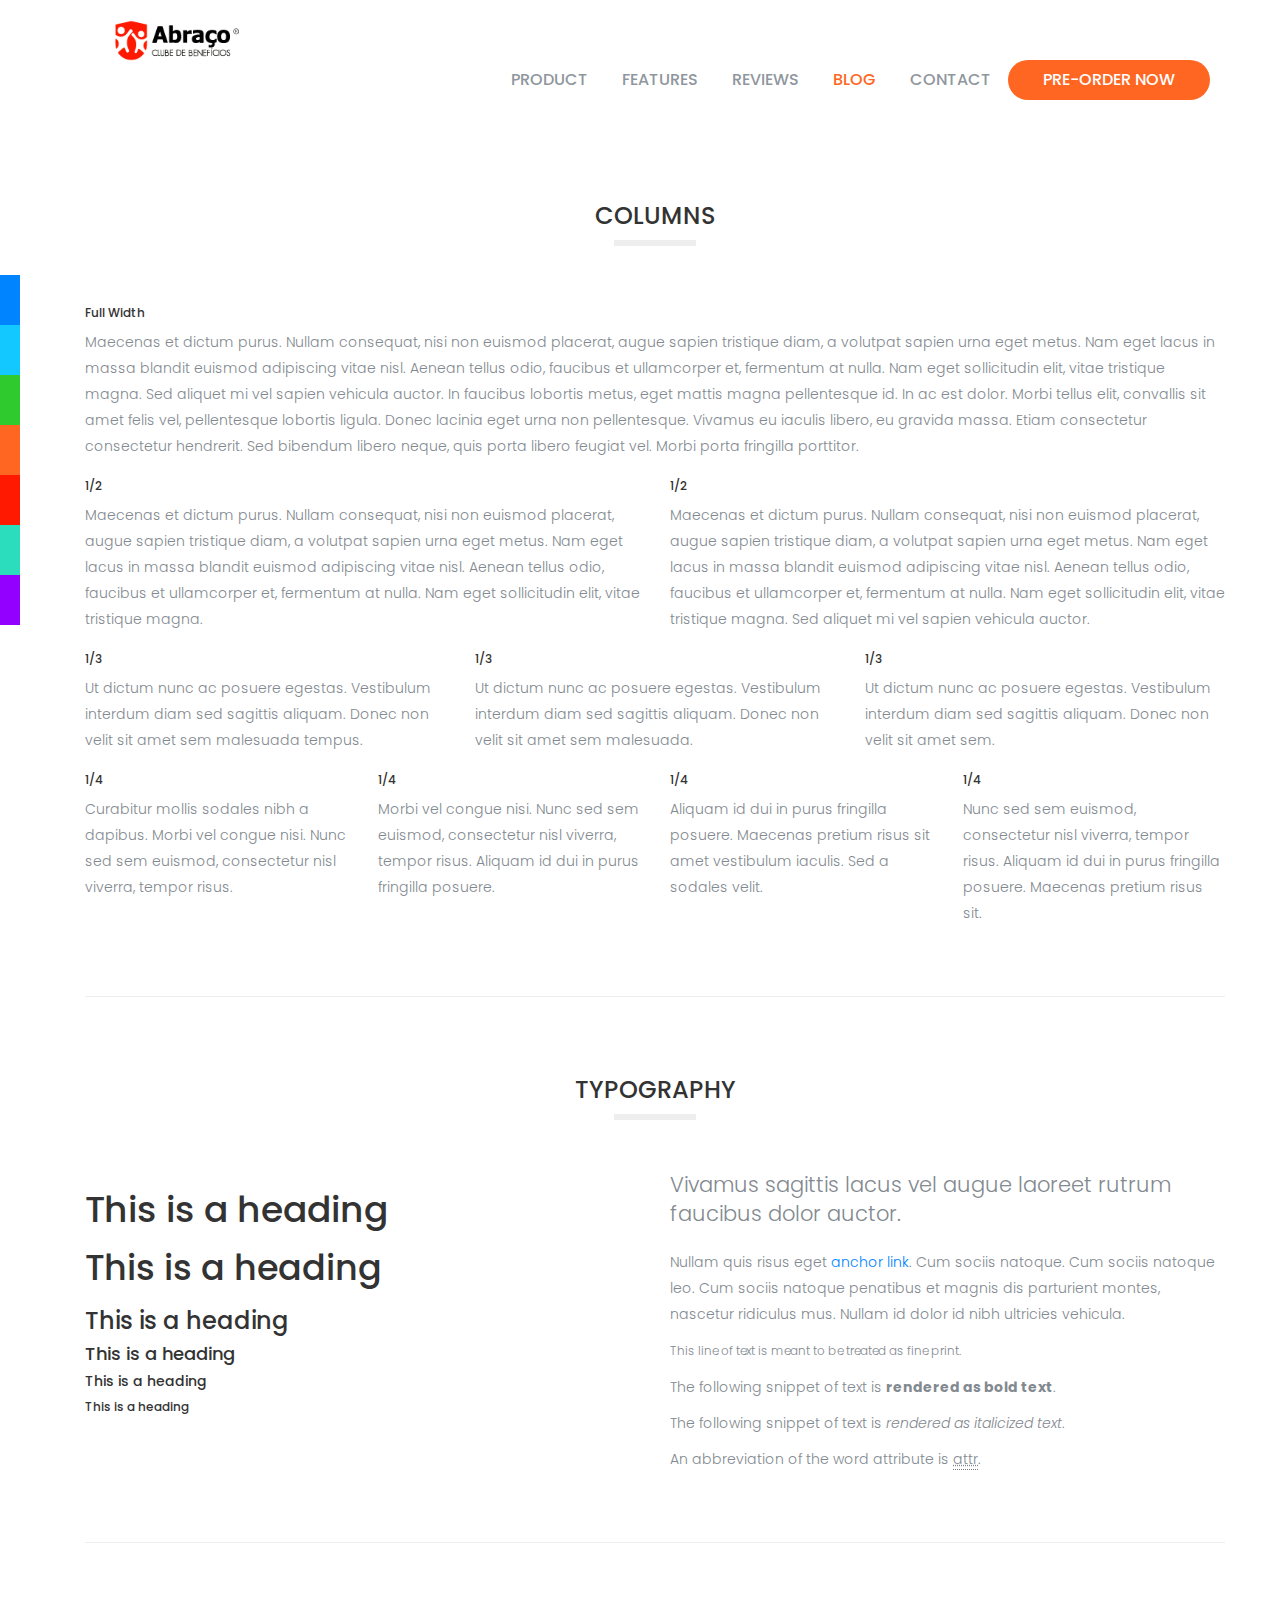
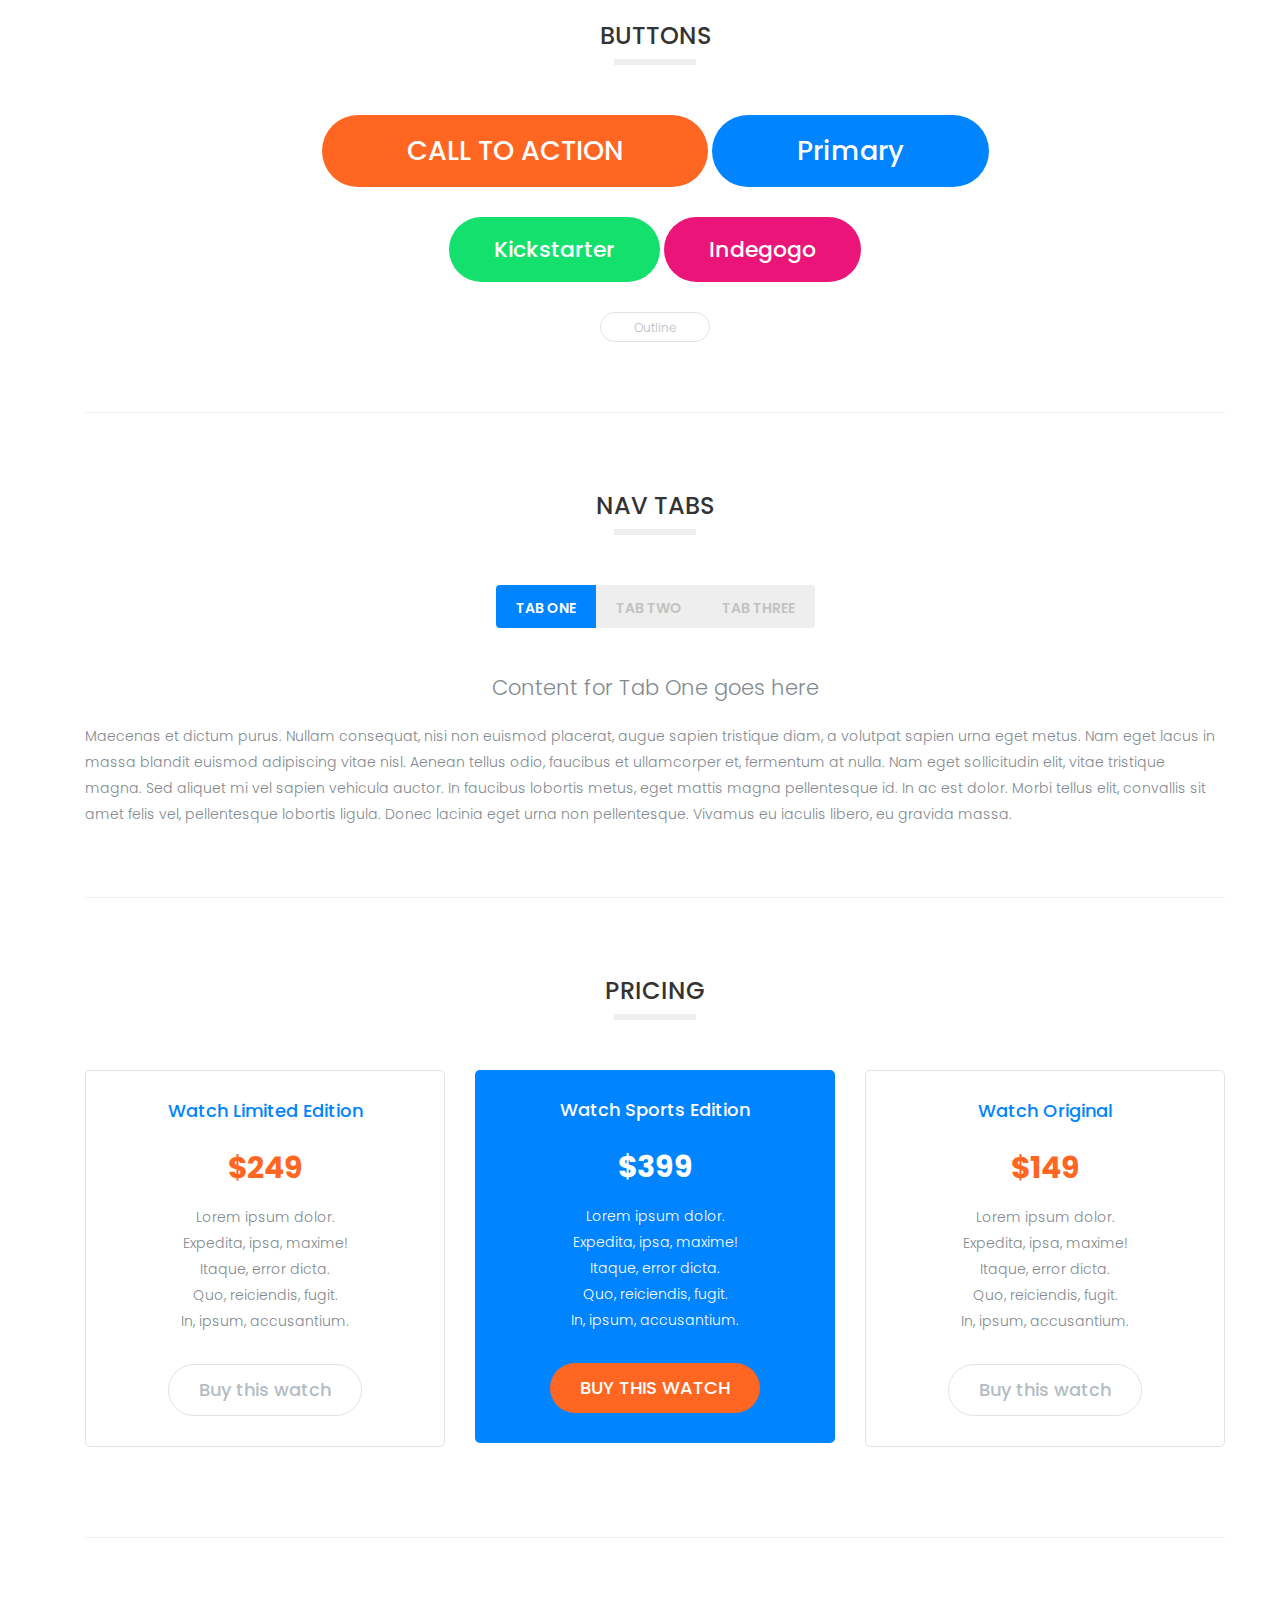
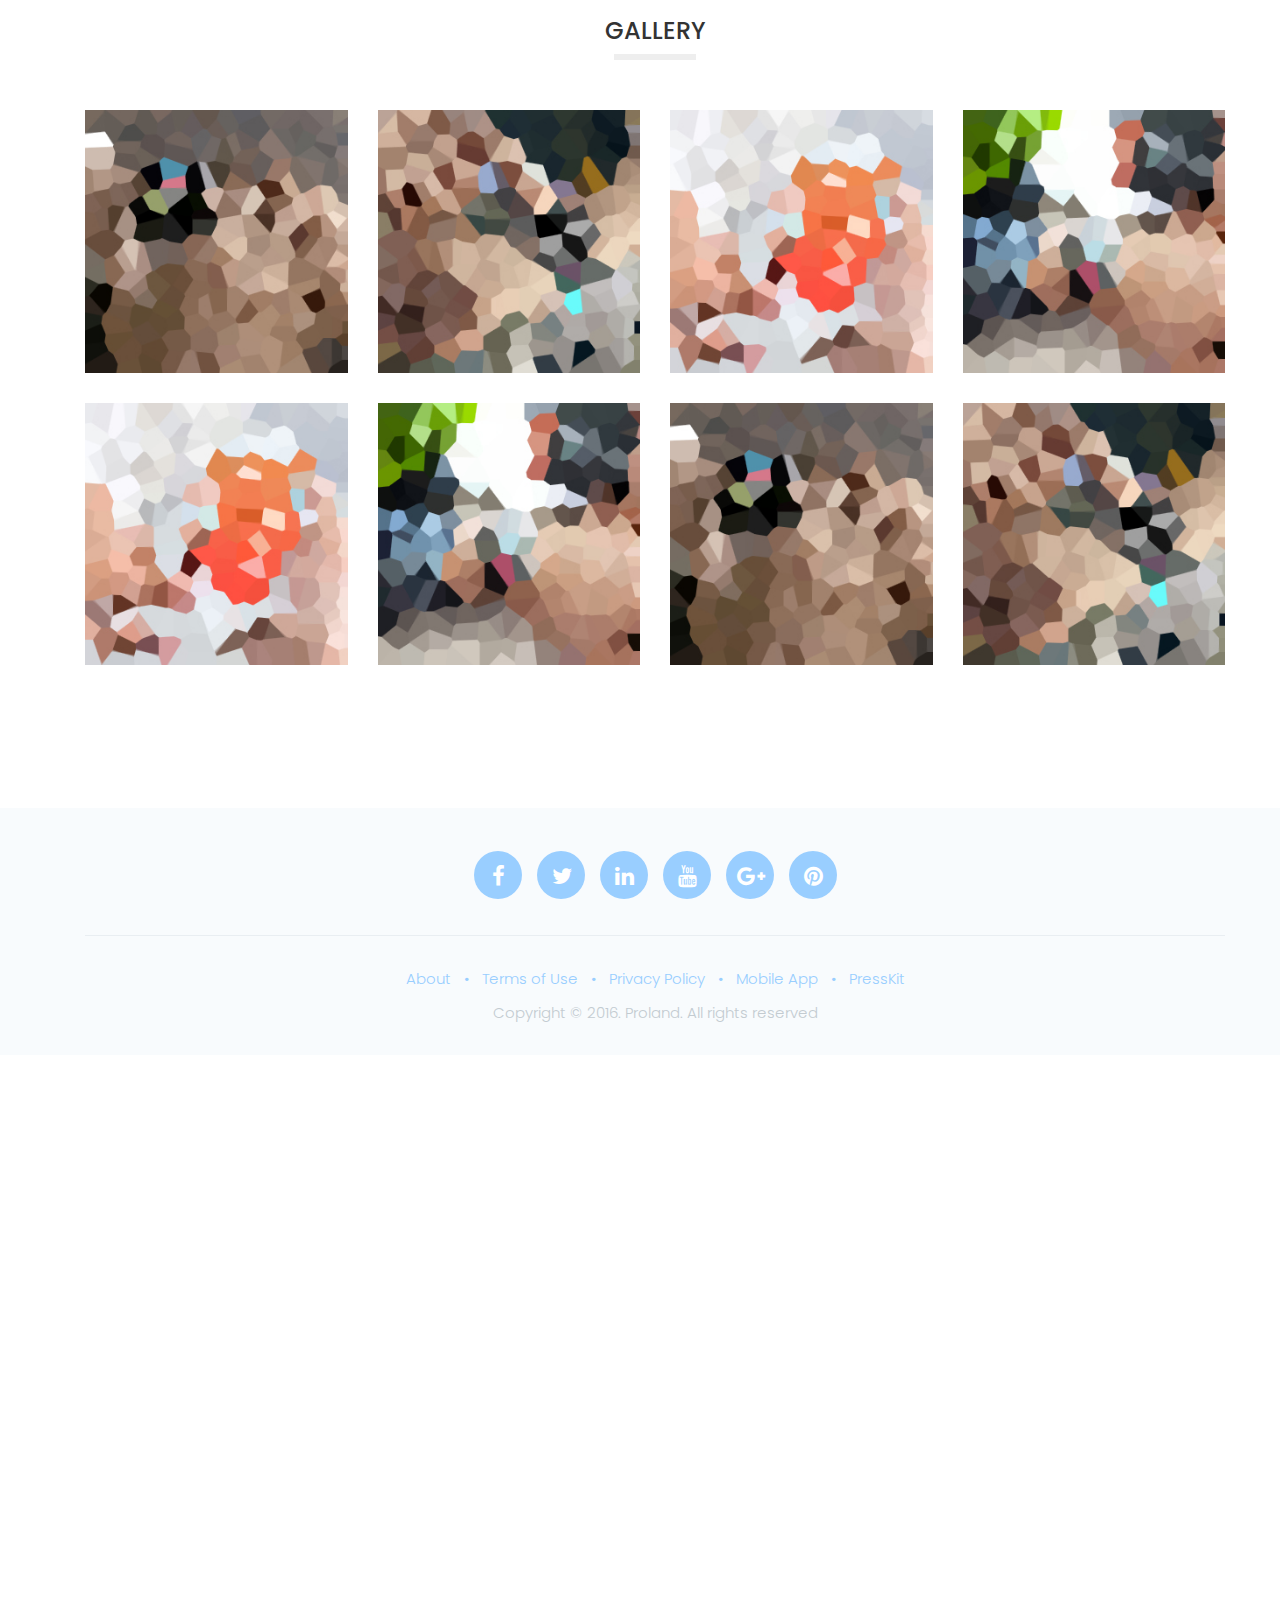
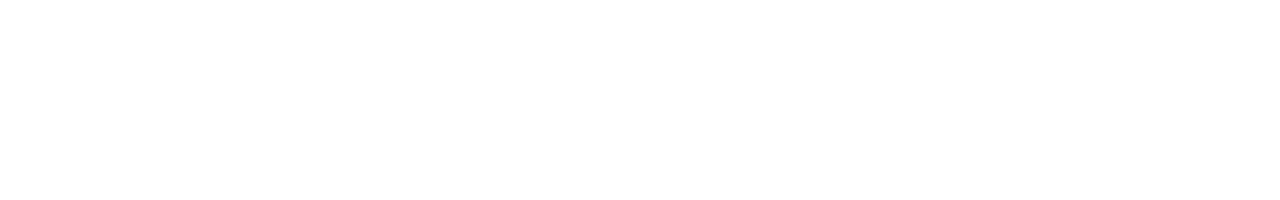
<file: shortcodes.html>
<!DOCTYPE html>
<html lang="en">
<!--

Page    : Shortcodes
Version : 1.0
Author  : Surjith S M
URI     : http://themeforest.net/user/surjithctly

Copyright © All rights Reserved
Surjith S M / @surjithctly

-->

<head>
    <meta charset="utf-8">
    <meta http-equiv="X-UA-Compatible" content="IE=edge">
    <meta name="viewport" content="width=device-width, initial-scale=1">
    <!--========== Page Ttile ==========-->
    <title>ProLand - Product Landing Page Template</title>
    <!-- Google Font -->
    <link href='https://fonts.googleapis.com/css?family=Poppins:400,300,500,600,700' rel='stylesheet' type='text/css'>
    <!-- CSS Plugin Files -->
    <link href="css/lib/bootstrap.min.css" rel="stylesheet">
    <link href="css/plugins/font-awesome.min.css" rel="stylesheet">
    <link href="css/plugins/lineicons.css" rel="stylesheet">
    <link href="vendors/magnific-popup/magnific-popup.css" rel="stylesheet">
    <link href="vendors/bootstrap-touchspin/jquery.bootstrap-touchspin.min.css" rel="stylesheet">
    <link href="vendors/bootstrap-select/css/bootstrap-select.min.css" rel="stylesheet">
    <link href="vendors/owl-carousel/assets/owl.carousel.css" rel="stylesheet">
    <link href="css/plugins/animate.css" rel="stylesheet">
    <!-- Preloader -->
    <link href="css/plugins/preloader.css" rel="stylesheet">
    <!--========== Main Styles==========-->
    <link href="css/style.css" rel="stylesheet">
    <!-- Theme CSS (For Available Color Options, See Documentation ) -->
    <link href="css/themes/blue-orange.css" rel="stylesheet">
    <!--========== HTML5 shim and Respond.js (Required) ==========-->
    <!--[if lt IE 9]>
    <script src="js/lib/html5shiv.min.js"></script>
    <script src="js/lib/respond.min.js"></script>
    <![endif]-->
</head>

<body data-scroll-animation="false">
    <!--==========Preloader==========-->
    <div id="loading">
        <div id="loading-center">
            <div id="loading-center-absolute">
                <div class="object" id="object_four"></div>
                <div class="object" id="object_three"></div>
                <div class="object" id="object_two"></div>
                <div class="object" id="object_one"></div>
            </div>
        </div>
    </div>
    <!--==========Header==========-->
    <header class="row" id="header">
        <nav class="navbar navbar-default navbar-fixed-top">
            <div class="container">
                <!--========== Brand and toggle get grouped for better mobile display ==========-->
                <div class="navbar-header">
                    <a class="navbar-brand" href="index.html"><img src="images/logo.png" alt=""></a>
                    <button type="button" class="navbar-toggle collapsed" data-toggle="collapse" data-target="#main-navbar" aria-expanded="false">
                        <span class="sr-only">Toggle navigation</span>
                        <span class="icon-bar"></span>
                        <span class="icon-bar"></span>
                        <span class="icon-bar"></span>
                    </button>
                </div>
                <!--========== Collect the nav links, forms, and other content for toggling ==========-->
                <div class="collapse navbar-collapse" id="main-navbar">
                    <a href="#product-choose" class=" btn btn-warning pull-right hidden-sm hidden-xs">pre-order now</a>
                    <ul class="nav navbar-nav navbar-right">
                        <li><a href="index.html">product</a></li>
                        <li><a href="../#features">features</a></li>
                        <li><a href="../#reviews">reviews</a></li>
                        <li class="active"><a href="blog.html">blog</a></li>
                        <li><a href="../#contact">contact</a></li>
                    </ul>
                </div>
                <!--========== /.navbar-collapse ==========-->
            </div>
            <!--========== /.container-fluid ==========-->
        </nav>
    </header>
    <!--==========Page Header==========-->
    <section class="row page-header">
        <div class="container">
            <div class="row">
                <h2>Shortcodes</h2>
                <h4>A set of resusable widgets for your landing page.</h4>
            </div>
        </div>
    </section>
    <!--==========Shortcodes Section==========-->
    <section class="row blog-section">
        <div class="container">
            <div class="row section-header">
                <h3>COLUMNS</h3>
            </div>
            <div class="row ">
                <div class="col-xs-12">
                    <h6>Full Width</h6>
                    <p>Maecenas et dictum purus. Nullam consequat, nisi non euismod placerat, augue sapien tristique diam, a volutpat sapien urna eget metus. Nam eget lacus in massa blandit euismod adipiscing vitae nisl. Aenean tellus odio, faucibus et ullamcorper et, fermentum at nulla. Nam eget sollicitudin elit, vitae tristique magna. Sed aliquet mi vel sapien vehicula auctor. In faucibus lobortis metus, eget mattis magna pellentesque id. In ac est dolor. Morbi tellus elit, convallis sit amet felis vel, pellentesque lobortis ligula. Donec lacinia eget urna non pellentesque. Vivamus eu iaculis libero, eu gravida massa. Etiam consectetur consectetur hendrerit. Sed bibendum libero neque, quis porta libero feugiat vel. Morbi porta fringilla porttitor. </p>
                </div>
            </div>
            <div class="row ">
                <div class="col-lg-6 col-md-6 col-xs-12 col-sm-12">
                    <h6>1/2</h6>
                    <p>Maecenas et dictum purus. Nullam consequat, nisi non euismod placerat, augue sapien tristique diam, a volutpat sapien urna eget metus. Nam eget lacus in massa blandit euismod adipiscing vitae nisl. Aenean tellus odio, faucibus et ullamcorper et, fermentum at nulla. Nam eget sollicitudin elit, vitae tristique magna. </p>
                </div>
                <div class="col-lg-6 col-md-6 col-xs-12 col-sm-12">
                    <h6>1/2</h6>
                    <p>Maecenas et dictum purus. Nullam consequat, nisi non euismod placerat, augue sapien tristique diam, a volutpat sapien urna eget metus. Nam eget lacus in massa blandit euismod adipiscing vitae nisl. Aenean tellus odio, faucibus et ullamcorper et, fermentum at nulla. Nam eget sollicitudin elit, vitae tristique magna. Sed aliquet mi vel sapien vehicula auctor. </p>
                </div>
            </div>
            <div class="row ">
                <div class="col-lg-4 col-md-12 col-xs-12 col-sm-12">
                    <h6>1/3</h6>
                    <p>Ut dictum nunc ac posuere egestas. Vestibulum interdum diam sed sagittis aliquam. Donec non velit sit amet sem malesuada tempus. </p>
                </div>
                <div class="col-lg-4 col-md-12 col-xs-12 col-sm-12">
                    <h6>1/3</h6>
                    <p>Ut dictum nunc ac posuere egestas. Vestibulum interdum diam sed sagittis aliquam. Donec non velit sit amet sem malesuada.</p>
                </div>
                <div class="col-lg-4 col-md-12 col-xs-12 col-sm-12">
                    <h6>1/3</h6>
                    <p>Ut dictum nunc ac posuere egestas. Vestibulum interdum diam sed sagittis aliquam. Donec non velit sit amet sem.</p>
                </div>
            </div>
            <div class="row ">
                <div class="col-lg-3 col-md-6 col-xs-12 col-sm-12">
                    <h6>1/4</h6>
                    <p>Curabitur mollis sodales nibh a dapibus. Morbi vel congue nisi. Nunc sed sem euismod, consectetur nisl viverra, tempor risus.</p>
                </div>
                <div class="col-lg-3 col-md-6 col-xs-12 col-sm-12">
                    <h6>1/4</h6>
                    <p>Morbi vel congue nisi. Nunc sed sem euismod, consectetur nisl viverra, tempor risus. Aliquam id dui in purus fringilla posuere.</p>
                </div>
                <div class="col-lg-3 col-md-6 col-xs-12 col-sm-12">
                    <h6>1/4</h6>
                    <p> Aliquam id dui in purus fringilla posuere. Maecenas pretium risus sit amet vestibulum iaculis. Sed a sodales velit. </p>
                </div>
                <div class="col-lg-3 col-md-6 col-xs-12 col-sm-12">
                    <h6>1/4</h6>
                    <p>Nunc sed sem euismod, consectetur nisl viverra, tempor risus. Aliquam id dui in purus fringilla posuere. Maecenas pretium risus sit.</p>
                </div>
            </div>
            <br />
            <br />
            <hr>
            <br />
            <br />
            <div class="row section-header">
                <h3>TYPOGRAPHY</h3>
            </div>
            <div class="row">
                <div class="col-md-6">
                    <h1>This is a heading</h1>
                    <h2>This is a heading</h2>
                    <h3>This is a heading</h3>
                    <h4>This is a heading</h4>
                    <h5>This is a heading</h5>
                    <h6>This is a heading</h6>
                </div>
                <div class="col-md-6">
                    <p class="lead top-space-lg">Vivamus sagittis lacus vel augue laoreet rutrum faucibus dolor auctor.</p>
                    <p>Nullam quis risus eget <a href="#">anchor link</a>. Cum sociis natoque. Cum sociis natoque leo. Cum sociis natoque penatibus et magnis dis parturient montes, nascetur ridiculus mus. Nullam id dolor id nibh ultricies vehicula.</p>
                    <p><small>This line of text is meant to be treated as fine print.</small></p>
                    <p>The following snippet of text is <strong>rendered as bold text</strong>.</p>
                    <p>The following snippet of text is <em>rendered as italicized text</em>.</p>
                    <p>An abbreviation of the word attribute is
                        <abbr title="attribute">attr</abbr>.</p>
                </div>
            </div>
            <br />
            <br />
            <hr>
            <br />
            <br />
            <div class="row section-header">
                <h3>BUTTONS</h3>
            </div>
            <p class="text-center">
                <a href="#" class="btn btn-lg btn-warning m-b-20">Call to Action</a>
                <a href="#" class="btn btn-lg btn-primary m-b-20">Primary</a>
            </p>
            <p class="text-center">
                <a href="#" class="btn btn-lg btn-kickstarter m-b-20">Kickstarter</a>
                <a href="#" class="btn btn-lg btn-indegogo m-b-20">Indegogo</a>
            </p>
            <p class="text-center">
                <a href="#" class="btn btn-outline">Outline</a>
            </p>
            <br />
            <br />
            <hr>
            <br />
            <br />
            <div class="row section-header">
                <h3>NAV TABS</h3>
            </div>
            <div class="nav-center m-b-40">
                <!-- Nav tabs -->
                <ul class="nav nav-pills" role="tablist" id="schedule-tabs">
                    <li role="presentation" class="active"><a href="#tab-1" aria-controls="tab-1" role="tab" data-toggle="tab">Tab One</a></li>
                    <li role="presentation"><a href="#tab-2" aria-controls="tab-2" role="tab" data-toggle="tab">Tab Two</a></li>
                    <li role="presentation"><a href="#tab-3" aria-controls="tab-3" role="tab" data-toggle="tab">Tab Three</a></li>
                </ul>
            </div>
            <div class="tab-content">
                <div role="tabpanel" class="tab-pane active" id="tab-1">
                    <p class="lead text-center">Content for Tab One goes here</p>
                    <p>Maecenas et dictum purus. Nullam consequat, nisi non euismod placerat, augue sapien tristique diam, a volutpat sapien urna eget metus. Nam eget lacus in massa blandit euismod adipiscing vitae nisl. Aenean tellus odio, faucibus et ullamcorper et, fermentum at nulla. Nam eget sollicitudin elit, vitae tristique magna. Sed aliquet mi vel sapien vehicula auctor. In faucibus lobortis metus, eget mattis magna pellentesque id. In ac est dolor. Morbi tellus elit, convallis sit amet felis vel, pellentesque lobortis ligula. Donec lacinia eget urna non pellentesque. Vivamus eu iaculis libero, eu gravida massa. </p>
                </div>
                <!-- end .tabpanel -->
                <div role="tabpanel" class="tab-pane" id="tab-2">
                    <p class="lead text-center">Content for Tab Two goes here</p>
                    <p>Volutpat sapien urna eget metus. Nam eget lacus in massa blandit euismod adipiscing vitae nisl. Aenean tellus odio, faucibus et ullamcorper et, fermentum at nulla. Nam eget sollicitudin elit, vitae tristique magna. Sed aliquet mi vel sapien vehicula auctor. In faucibus lobortis metus, eget mattis magna pellentesque id. In ac est dolor. Morbi tellus elit, convallis sit amet felis vel, pellentesque lobortis ligula. Donec lacinia eget urna non pellentesque. Vivamus eu iaculis libero, eu gravida massa. Etiam consectetur consectetur hendrerit. Sed bibendum libero neque, quis porta libero feugiat vel. Morbi porta fringilla porttitor.</p>
                </div>
                <!-- end .tabpanel -->
                <div role="tabpanel" class="tab-pane" id="tab-3">
                    <p class="lead text-center">Content for Tab Three goes here</p>
                    <p>Nullam consequat, nisi non euismod placerat, augue sapien tristique diam, a volutpat sapien urna eget metus. Nam eget lacus in massa blandit euismod adipiscing vitae nisl. Aenean tellus odio, faucibus et ullamcorper et, fermentum at nulla. Nam eget sollicitudin elit, vitae tristique magna. Sed aliquet mi vel sapien vehicula auctor. In faucibus lobortis metus, eget mattis magna pellentesque id. In ac est dolor. Morbi tellus elit, convallis sit amet felis vel, pellentesque lobortis ligula. Donec lacinia eget urna non pellentesque. Vivamus eu iaculis libero, eu gravida massa. </p>
                </div>
                <!-- end .tabpanel -->
            </div>
            <!-- end .tab-content -->
            <br />
            <br />
            <hr>
            <br />
            <br />
            <div class="row section-header">
                <h3>PRICING</h3>
            </div>


            <!-- ////////// || PRICING SECTION STARTS || \\\\\\\\\\\\ -->


            <div class="plan-pricing">
                <div class="row">
                    <div class="col-sm-8 col-sm-offset-2 col-md-4 col-md-offset-0">
                        <div class="pricing">
                            <div class="pricing__header">
                                <h4 class="pricing__title">Watch Limited Edition</h4>
                                <h4 class="pricing__price">$249</h4>
                            </div>
                            <!-- // end .pricing__header -->
                            <div class="pricing__content">
                                <ul>
                                    <li>Lorem ipsum dolor.</li>
                                    <li>Expedita, ipsa, maxime!</li>
                                    <li>Itaque, error dicta.</li>
                                    <li>Quo, reiciendis, fugit.</li>
                                    <li>In, ipsum, accusantium.</li>
                                </ul>
                                <!-- // end  list unstyled -->
                            </div>
                            <!-- // end .pricing__content -->
                            <div class="pricing__cta"> 
                            <a href="#" class="btn btn-sm btn-outline">Buy this watch</a> 
                            </div>
                            <!-- // end .pricing__cta -->
                        </div>
                        <!-- // end .pricing -->
                    </div>
                    <!-- // end .col-sm-8 col-sm-offset-2 col-md-4 -->
                    <div class="col-sm-8 col-sm-offset-2 col-md-4 col-md-offset-0">
                        <div class="pricing pricing--featured">
                            <div class="pricing__header"> 
                            <h4 class="pricing__title">Watch Sports Edition</h4>
                            <h4 class="pricing__price">$399</h4>
                             </div>
                            <!-- // end .pricing__header -->
                            <div class="pricing__content">
                                <ul>
                                    <li>Lorem ipsum dolor.</li>
                                    <li>Expedita, ipsa, maxime!</li>
                                    <li>Itaque, error dicta.</li>
                                    <li>Quo, reiciendis, fugit.</li>
                                    <li>In, ipsum, accusantium.</li>
                                </ul>
                                <!-- // end  list unstyled -->
                            </div>
                            <!-- // end .pricing__content -->
                            <div class="pricing__cta"> 
                            <a href="#" class="btn btn-sm btn-warning">Buy this watch</a> 
                            </div>
                            <!-- // end .pricing__cta -->
                        </div>
                        <!-- // end .pricing -->
                    </div>
                    <!-- // end .col-sm-8 col-sm-offset-2 col-md-4 -->
                    <div class="col-sm-8 col-sm-offset-2 col-md-4 col-md-offset-0">
                        <div class="pricing">
                            <div class="pricing__header"> 
                             <h4 class="pricing__title">Watch Original</h4>
                             <h4 class="pricing__price">$149</h4>
                              </div>
                            <!-- // end .pricing__header -->
                            <div class="pricing__content">
                                <ul>
                                    <li>Lorem ipsum dolor.</li>
                                    <li>Expedita, ipsa, maxime!</li>
                                    <li>Itaque, error dicta.</li>
                                    <li>Quo, reiciendis, fugit.</li>
                                    <li>In, ipsum, accusantium.</li>
                                </ul>
                                <!-- // end  list unstyled -->
                            </div>
                            <!-- // end .pricing__content -->
                            <div class="pricing__cta"> 
                            <a href="#" class="btn btn-sm btn-outline">Buy this watch</a>
                             </div>
                            <!-- // end .pricing__cta -->
                        </div>
                        <!-- // end .pricing -->
                    </div>
                    <!-- // end .col-sm-8 col-sm-offset-2 col-md-4 -->
                </div>
                <!-- // end .row -->
            </div>
            <!-- // end .pricing -->
            <!-- ////////// || PRICING SECTION ENDS || \\\\\\\\\\\\ -->

   <br />
            <br />
            <hr>
            <br />
            <br />
            <div class="row section-header">
                <h3>GALLERY</h3>
            </div>


   <!-- ////////// || GALLERY SECTION STARTS || \\\\\\\\\\\\ -->

<div class="gallery">
    <div class="row">
        <div class="col-sm-4 col-md-3"><div class="gallery__image"><a href="images/split-1.jpg"><img src="images/gallery-thumb1.jpg" class="img-responsive" alt="gallery thumb" /></a></div></div><!-- // end .col-sm-4 col-md-3 -->
        <div class="col-sm-4 col-md-3"><div class="gallery__image"><a href="images/split-2.jpg"><img src="images/gallery-thumb2.jpg" class="img-responsive" alt="gallery thumb" /></a></div></div><!-- // end .col-sm-4 col-md-3 -->
        <div class="col-sm-4 col-md-3"><div class="gallery__image"><a href="images/blog-1.jpg"><img src="images/gallery-thumb3.jpg" class="img-responsive" alt="gallery thumb" /></a></div></div><!-- // end .col-sm-4 col-md-3 -->
        <div class="col-sm-4 col-md-3"><div class="gallery__image"><a href="images/blog-2.jpg"><img src="images/gallery-thumb4.jpg" class="img-responsive" alt="gallery thumb" /></a></div></div><!-- // end .col-sm-4 col-md-3 -->
        <div class="col-sm-4 col-md-3"><div class="gallery__image"><a href="images/blog-1.jpg"><img src="images/gallery-thumb3.jpg" class="img-responsive" alt="gallery thumb" /></a></div></div><!-- // end .col-sm-4 col-md-3 -->
        <div class="col-sm-4 col-md-3"><div class="gallery__image"><a href="images/split-1.jpg"><img src="images/gallery-thumb4.jpg" class="img-responsive" alt="gallery thumb" /></a></div></div><!-- // end .col-sm-4 col-md-3 -->
        <div class="col-sm-4 col-md-3"><div class="gallery__image"><a href="images/split-1.jpg"><img src="images/gallery-thumb1.jpg" class="img-responsive" alt="gallery thumb" /></a></div></div><!-- // end .col-sm-4 col-md-3 -->
        <div class="col-sm-4 col-md-3"><div class="gallery__image"><a href="images/split-2.jpg"><img src="images/gallery-thumb2.jpg" class="img-responsive" alt="gallery thumb" /></a></div></div><!-- // end .col-sm-4 col-md-3 -->
    </div><!-- // end .row -->
</div><!-- // end .gallery -->


   <!-- ////////// || GALLERY SECTION ENDS || \\\\\\\\\\\\ -->

        </div>
        <!-- //  end .container -->
    </section>
    <!--==========Footer==========-->
    <footer class="row">
        <div class="container">
            <div class="row m0 social-links">
                <ul class="nav">
                    <li class="wow fadeInUp"><a href="#"><i class="fa fa-facebook"></i></a></li>
                    <li class="wow fadeInUp" data-wow-delay="0.1s"><a href="#"><i class="fa fa-twitter"></i></a></li>
                    <li class="wow fadeInUp" data-wow-delay="0.2s"><a href="#"><i class="fa fa-linkedin"></i></a></li>
                    <li class="wow fadeInUp" data-wow-delay="0.3s"><a href="#"><i class="fa fa-youtube"></i></a></li>
                    <li class="wow fadeInUp" data-wow-delay="0.4s"><a href="#"><i class="fa fa-google-plus"></i></a></li>
                    <li class="wow fadeInUp" data-wow-delay="0.5s"><a href="#"><i class="fa fa-pinterest"></i></a></li>
                </ul>
            </div>
            <div class="row m0 menu-rights">
                <ul class="nav footer-menu">
                    <li><a href="about.html">About</a></li>
                    <li><a href="terms-of-use.html">Terms of Use</a></li>
                    <li><a href="privacy-policy.html">Privacy Policy</a></li>
                    <li><a href="#">Mobile App</a></li>
                    <li><a href="presskit.zip">PressKit</a></li>
                </ul>
                <p>Copyright © 2016. Proland.
                    <br class="small-divide"> All rights reserved</p>
            </div>
        </div>
    </footer>
    <!--==========PopUp Product==========-->
    <div class="row product-box mfp-hide" id="product-choose">
        <button class="mfp-close custom_close" title="Close (Esc)" type="button">&#215;</button>
        <div class="product-img-gallery">
            <div id="product-imgs" class="carousel slide" data-ride="carousel">
                <!-- Indicators -->
                <ol class="carousel-indicators">
                    <li data-target="#product-imgs" data-slide-to="0" class="active"></li>
                    <li data-target="#product-imgs" data-slide-to="1"></li>
                    <li data-target="#product-imgs" data-slide-to="2"></li>
                </ol>
                <div class="carousel-inner" role="listbox">
                    <div class="item active">
                        <img src="images/the-watch-1.png" alt="watch-1">
                    </div>
                    <div class="item">
                        <img src="images/the-watch-2.png" alt="watch-2">
                    </div>
                    <div class="item">
                        <img src="images/the-watch-3.png" alt="watch-3">
                    </div>
                </div>
            </div>
        </div>
        <div class="product-desc">
            <h4 class="name">Smart Watch</h4>
            <h2 class="edition">Smart Edition</h2>
            <h5 class="model">Smart Edition</h5>
            <h2 class="price"><del>$349</del>$299 <span class="label label-default">early bird offer</span></h2>
            <div class="row m0 description">
                <p>8mm Silver Aluminum Case with Blue Sport Band. Its perfect fit for tracking fitness. 100% waterproof. Buy this limted edition sports edition.</p>
            </div>
            <form action="#" class="choose-form row m0" method="get">
                <div class="choose-options row m0">
                    <div class="option">
                        <h4 class="form-label">Choose a color</h4>
                        <div class="row m0 colors">
                            <input type="radio" name="color" id="color-1">
                            <label for="color-1"></label>
                            <input type="radio" name="color" id="color-2">
                            <label for="color-2"></label>
                            <input type="radio" name="color" id="color-3">
                            <label for="color-3"></label>
                            <input type="radio" name="color" id="color-4">
                            <label for="color-4"></label>
                            <input type="radio" name="color" id="color-5">
                            <label for="color-5"></label>
                        </div>
                    </div>
                    <div class="option">
                        <h4 class="form-label">Qty</h4>
                        <input type="text" value="2" class="quanity">
                    </div>
                    <div class="option">
                        <h4 class="form-label">Size</h4>
                        <select class="selectpicker">
                            <option value="m" selected>M</option>
                            <option value="l">l</option>
                            <option value="xl">xl</option>
                        </select>
                    </div>
                </div>
                <div class="submit-area row m0">
                    <input type="submit" value="pre-order now" class="btn btn-rounded btn-block">
                </div>
            </form>
        </div>
    </div>
    <!--========== Javascript Files ==========-->
    <!-- jQuery Latest -->
    <script src="js/lib/jquery-2.2.0.min.js"></script>
    <!-- Bootstrap JS -->
    <script src="js/lib/bootstrap.min.js"></script>
    <!-- Plugins -->
    <script src="vendors/owl-carousel/owl.carousel.js"></script>
    <script src="vendors/magnific-popup/jquery.magnific-popup.min.js"></script>
    <script src="vendors/bootstrap-touchspin/jquery.bootstrap-touchspin.min.js"></script>
    <script src="vendors/bootstrap-select/js/bootstrap-select.min.js"></script>
    <script src="js/plugins/wow.min.js"></script>
    <!-- Style Switcher -->
    <script src="js/includes/style-switcher.js"></script>
    <!-- Main JS -->
    <script src="js/main.js"></script>
</body>

</html>
</file>
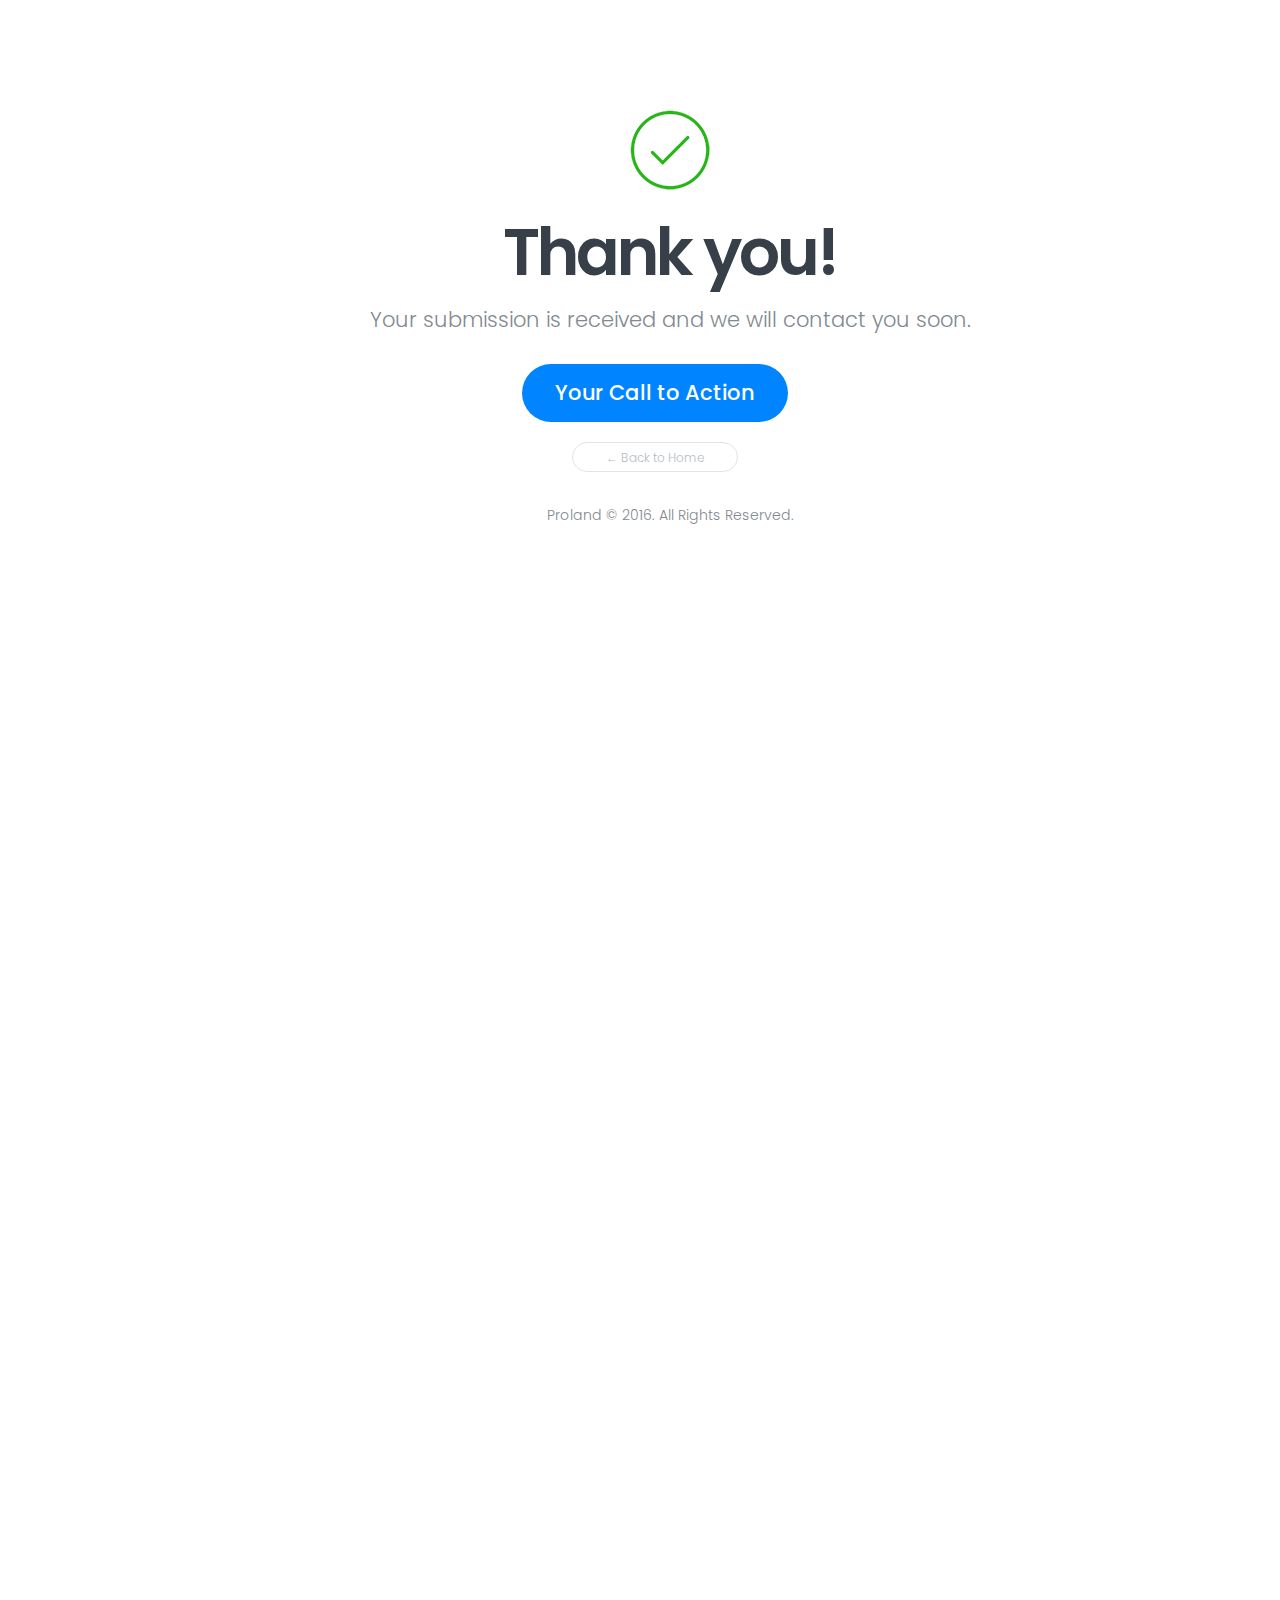
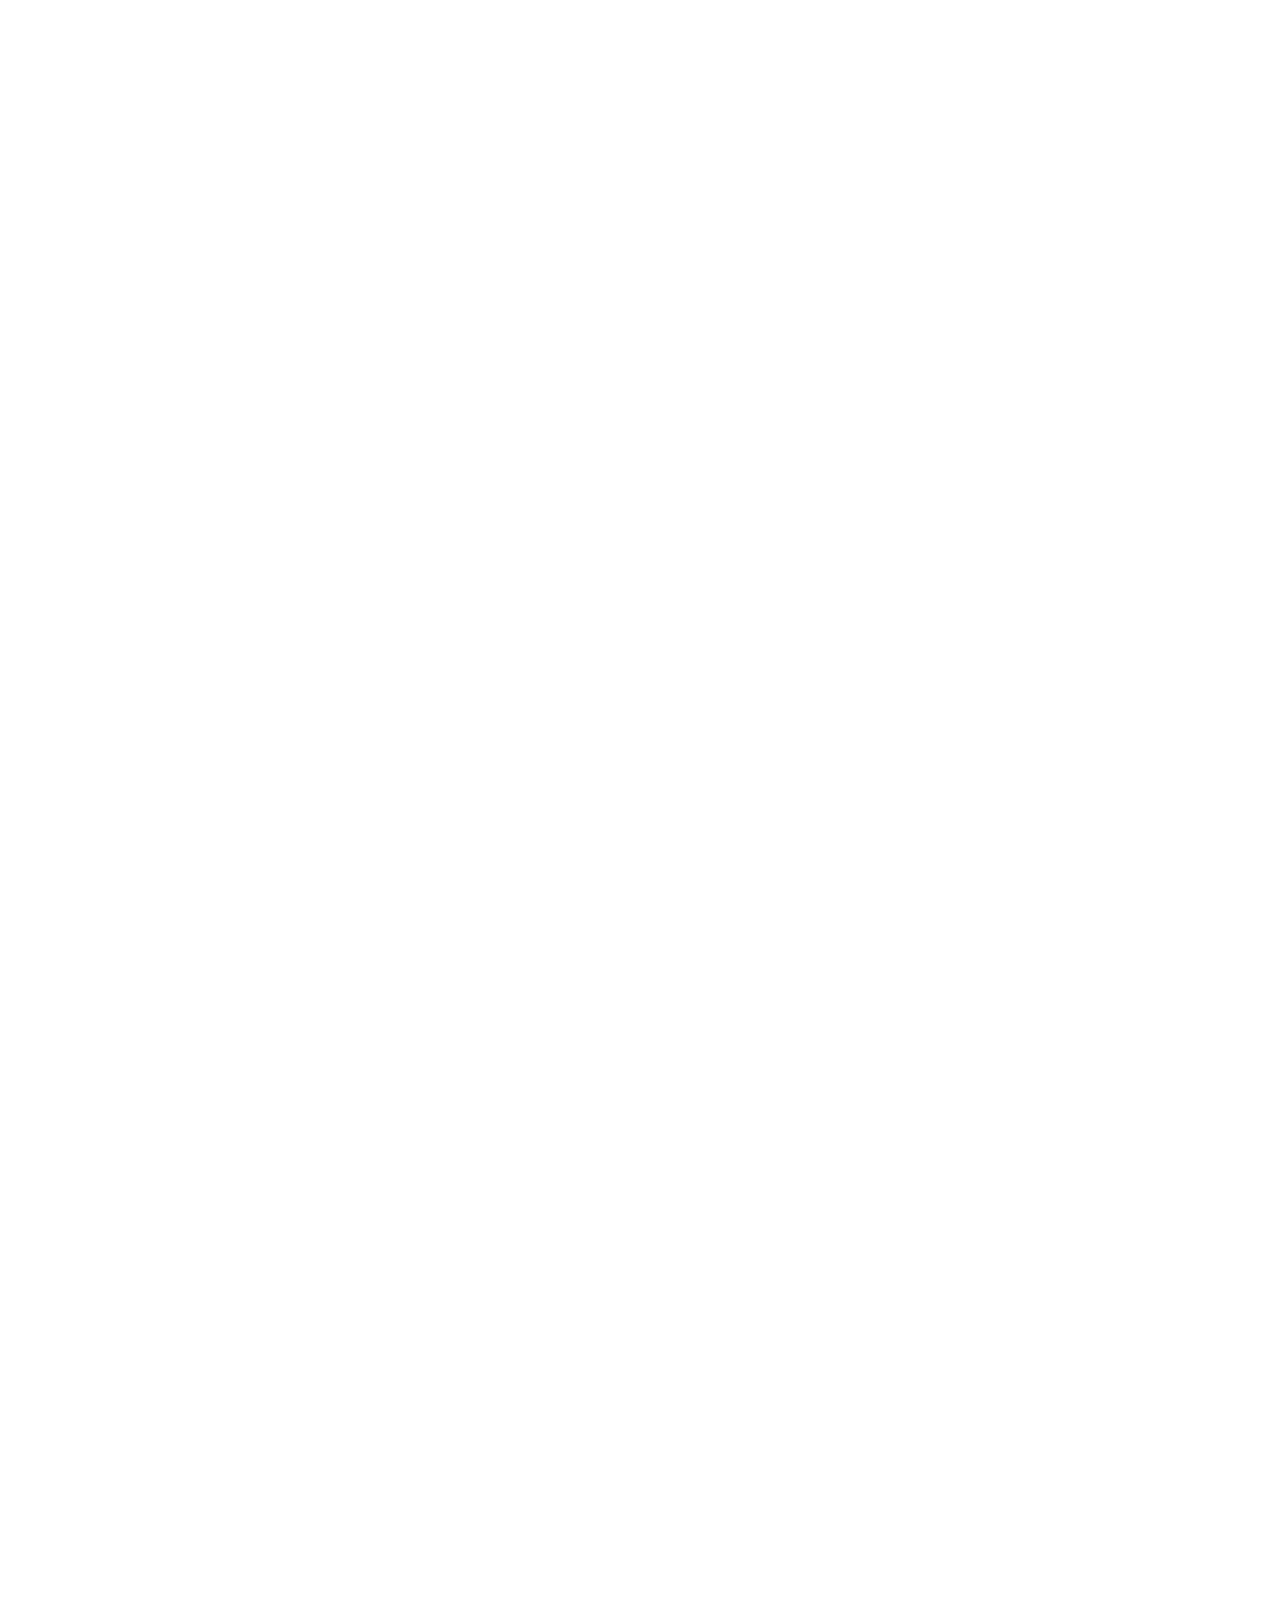
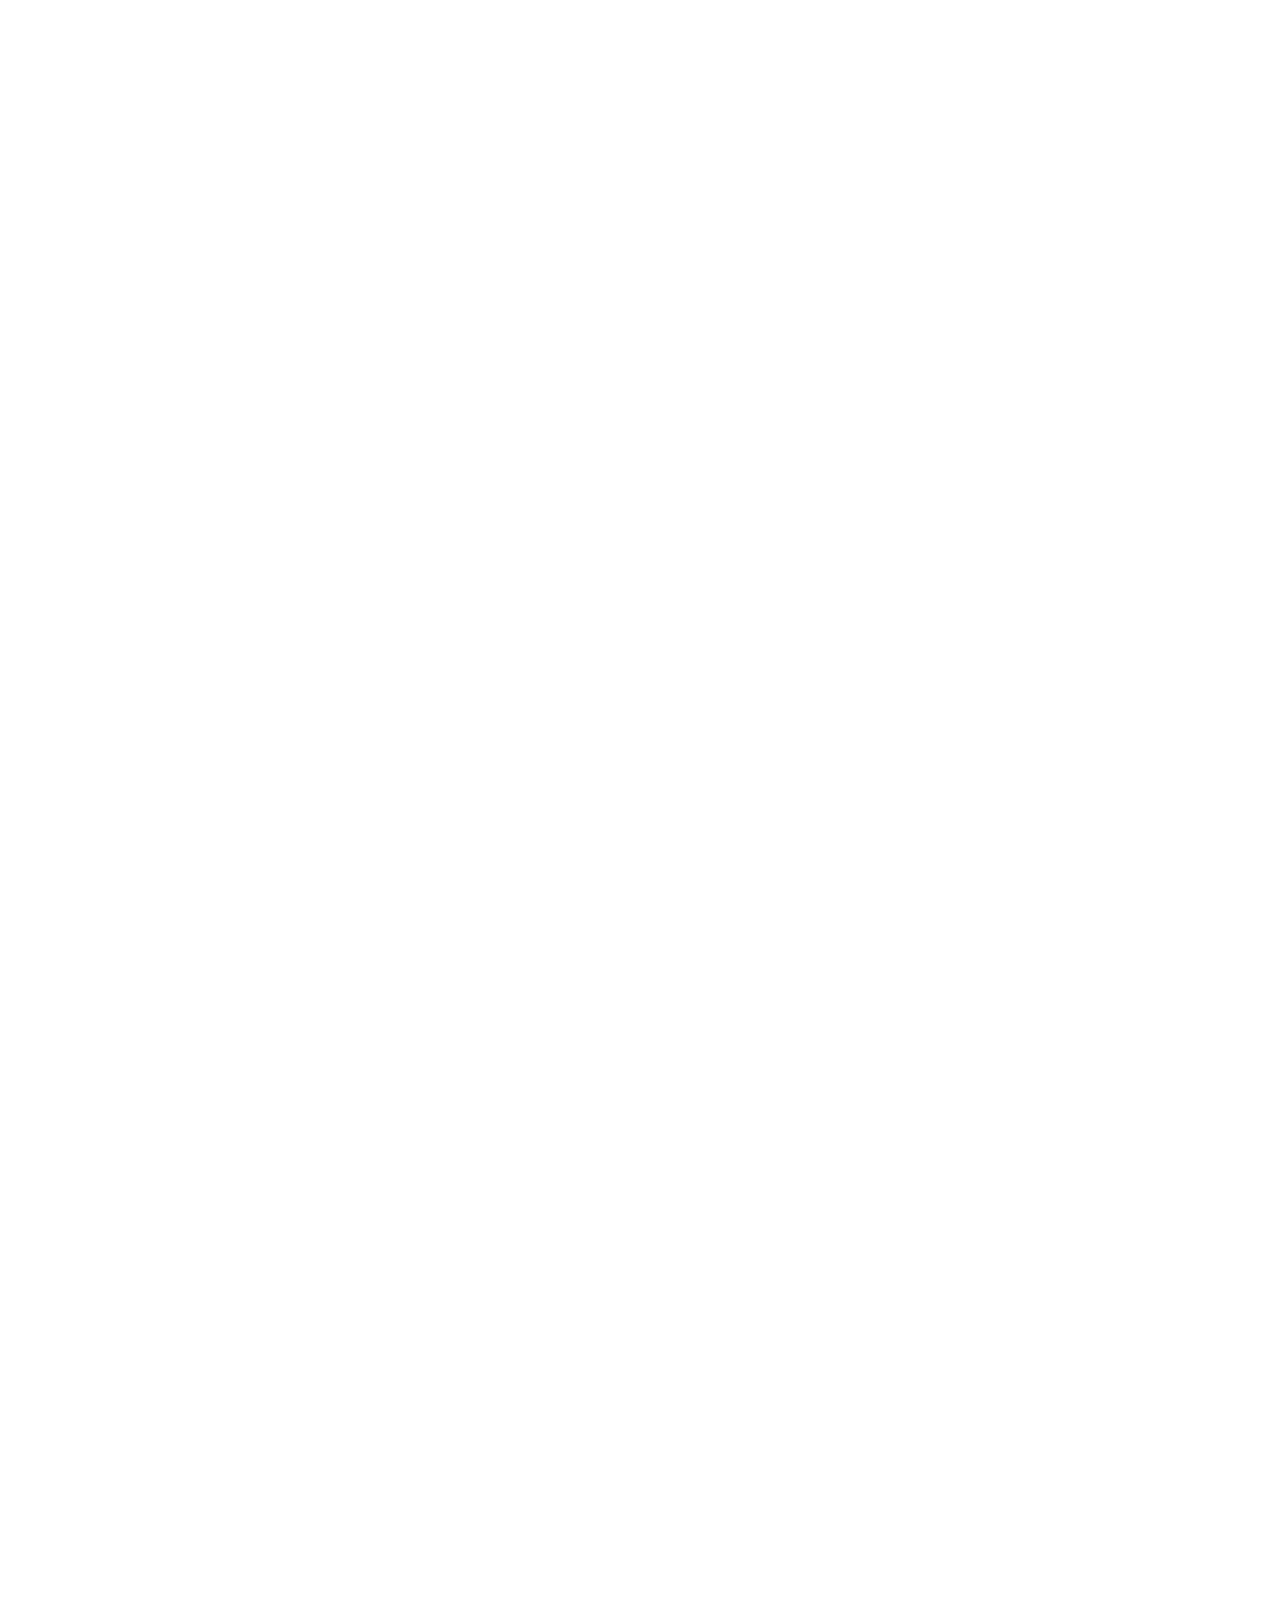
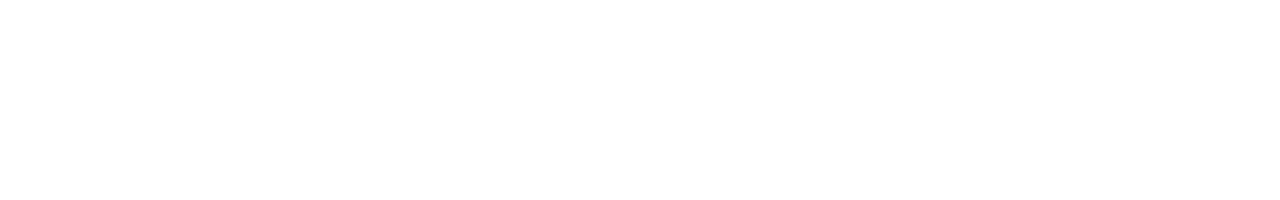
<file: success.html>
<!DOCTYPE html>
<html lang="en">
<!--

Page    : Success
Version : 1.0
Author  : Surjith S M
URI     : http://themeforest.net/user/surjithctly

Copyright © All rights Reserved
Surjith S M / @surjithctly

-->

<head>
    <meta charset="utf-8">
    <meta http-equiv="X-UA-Compatible" content="IE=edge">
    <meta name="viewport" content="width=device-width, initial-scale=1">

    <!--========== Page Ttile ==========-->
    <title>ProLand - Product Landing Page Template</title>

    <!-- Google Font -->
    <link href='https://fonts.googleapis.com/css?family=Poppins:400,300,500,600,700' rel='stylesheet' type='text/css'>

    <!-- CSS Plugin Files -->
    <link href="css/lib/bootstrap.min.css" rel="stylesheet">
    <link href="css/plugins/font-awesome.min.css" rel="stylesheet">
    <link href="css/plugins/lineicons.css" rel="stylesheet">
    <link href="vendors/magnific-popup/magnific-popup.css" rel="stylesheet">
    <link href="vendors/bootstrap-touchspin/jquery.bootstrap-touchspin.min.css" rel="stylesheet">
    <link href="vendors/bootstrap-select/css/bootstrap-select.min.css" rel="stylesheet">
    <link href="vendors/owl-carousel/assets/owl.carousel.css" rel="stylesheet">
    <link href="css/plugins/animate.css" rel="stylesheet">

    <!-- Preloader -->
    <link href="css/plugins/preloader.css" rel="stylesheet">

    <!--========== Main Styles==========-->
    <link href="css/style.css" rel="stylesheet">

    <!-- Theme CSS (For Available Color Options, See Documentation ) -->
    <link href="css/themes/blue-orange.css" rel="stylesheet">

    <!--========== HTML5 shim and Respond.js (Required) ==========-->
    <!--[if lt IE 9]>
    <script src="js/lib/html5shiv.min.js"></script>
    <script src="js/lib/respond.min.js"></script>
    <![endif]-->

</head>

<body data-scroll-animation="false">

    <!--========== Success Content ==========-->
    <section class="row">
        <div class="container">

            <!-- Header Starts -->
            <main id="top" class="text-center m-t-100">
                <div class="container">
                    <!-- Startup Logo -->
                    <div class="logo">
                        <a href="#"><img src="images/success-icon.png" alt="Success Icon"></a>
                    </div>
                    <!-- Hero Title -->
                    <h2 class="h2">Thank you! </h2>
                    <!-- Sub Title -->
                    <p class="lead">Your submission is received and we will contact you soon.</p>

                </div>
            </main>
            <!-- //   Header Ends -->

            <p class="text-center"><a href="#" class="btn btn-primary btn-md">Your Call to Action</a></p>

            <p class="text-center"> <a href="index.html" class="btn btn-outline"> ← Back to Home</a> </p>

            <!-- Container -->
            <div class="container">
                <div class="row">
                    <div class="col-md-12">
                        <p class="text-center m-t-20">Proland &copy; 2016. All Rights Reserved. </p>
                    </div>
                </div>
                <!-- // End Client Logos -->

            </div>
            <!-- // Container Ends -->

        </div>
    </section>

    <!--========== Javascript Files ==========-->

    <!-- jQuery Latest -->
    <script src="js/lib/jquery-2.2.0.min.js"></script>

    <!-- Bootstrap JS -->
    <script src="js/lib/bootstrap.min.js"></script>

    <!-- Main JS -->
    <script src="js/main.js"></script>
</body>

</html>
</file>
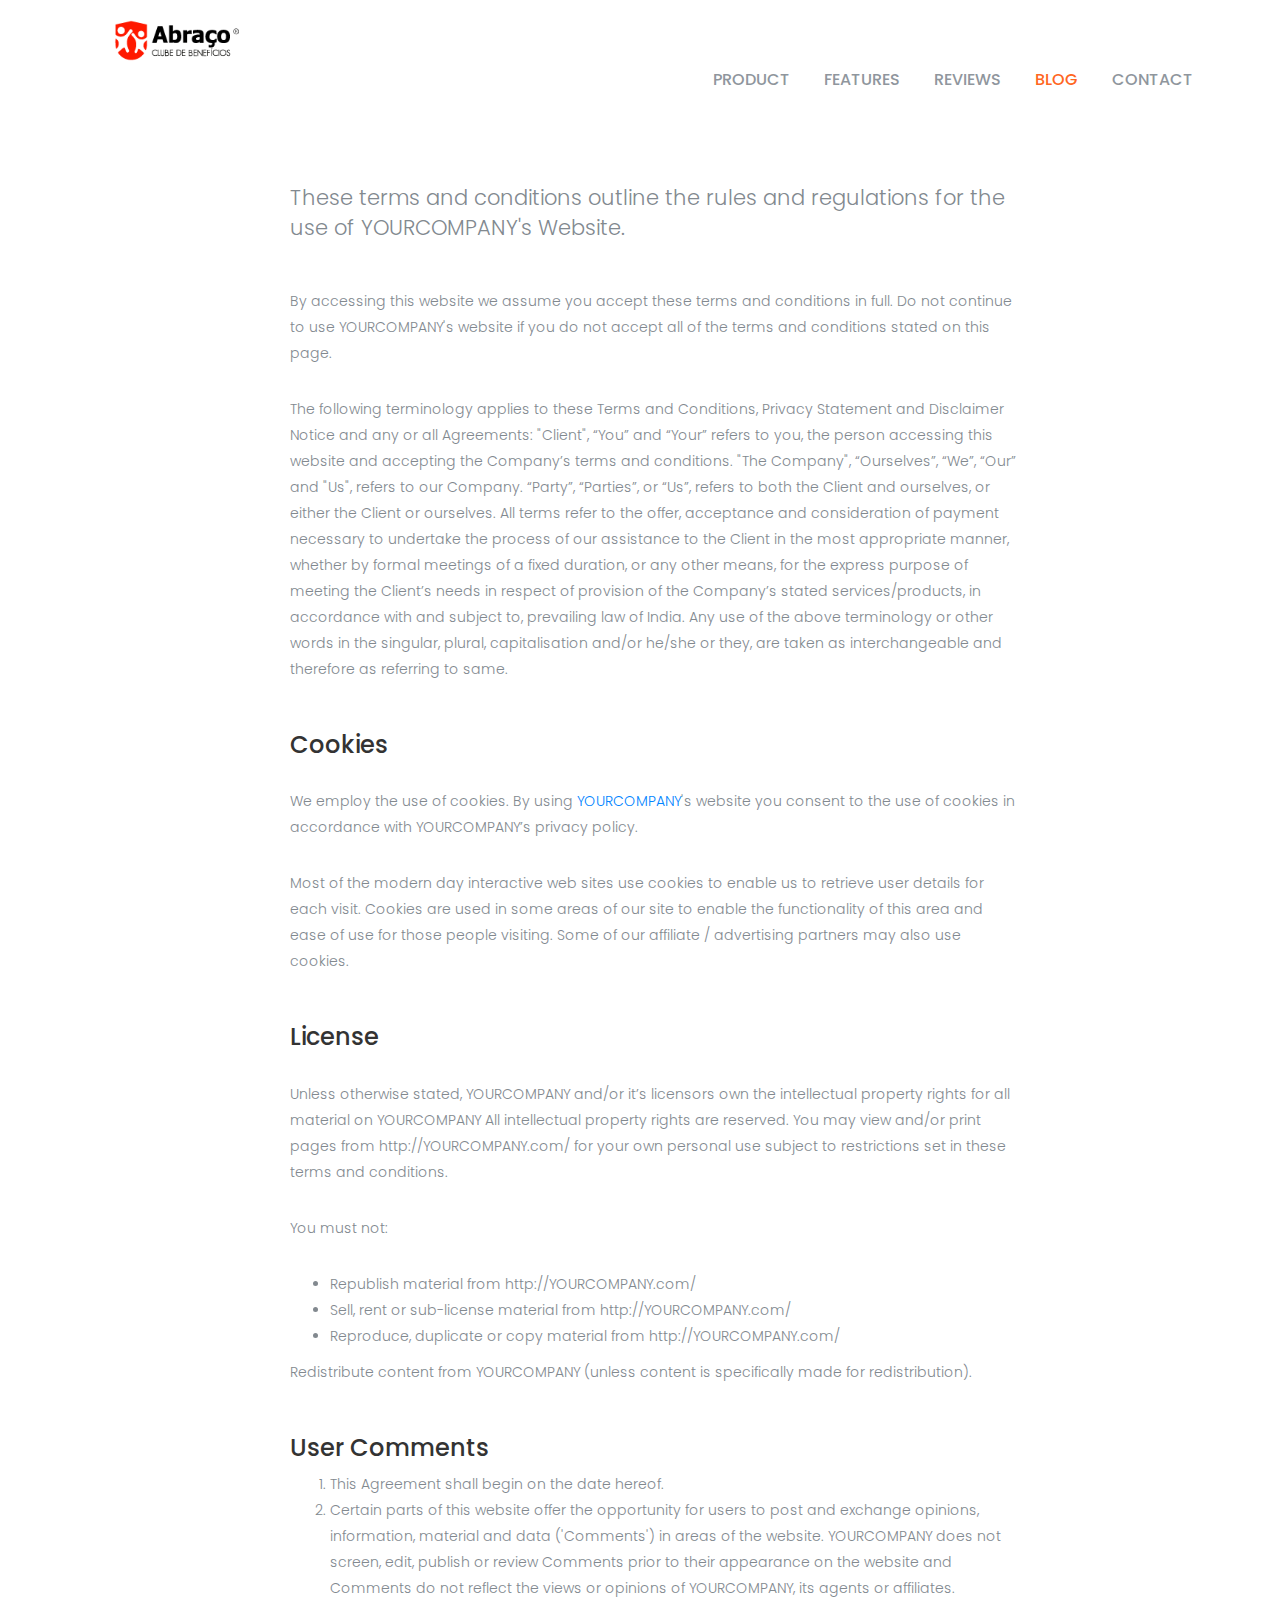
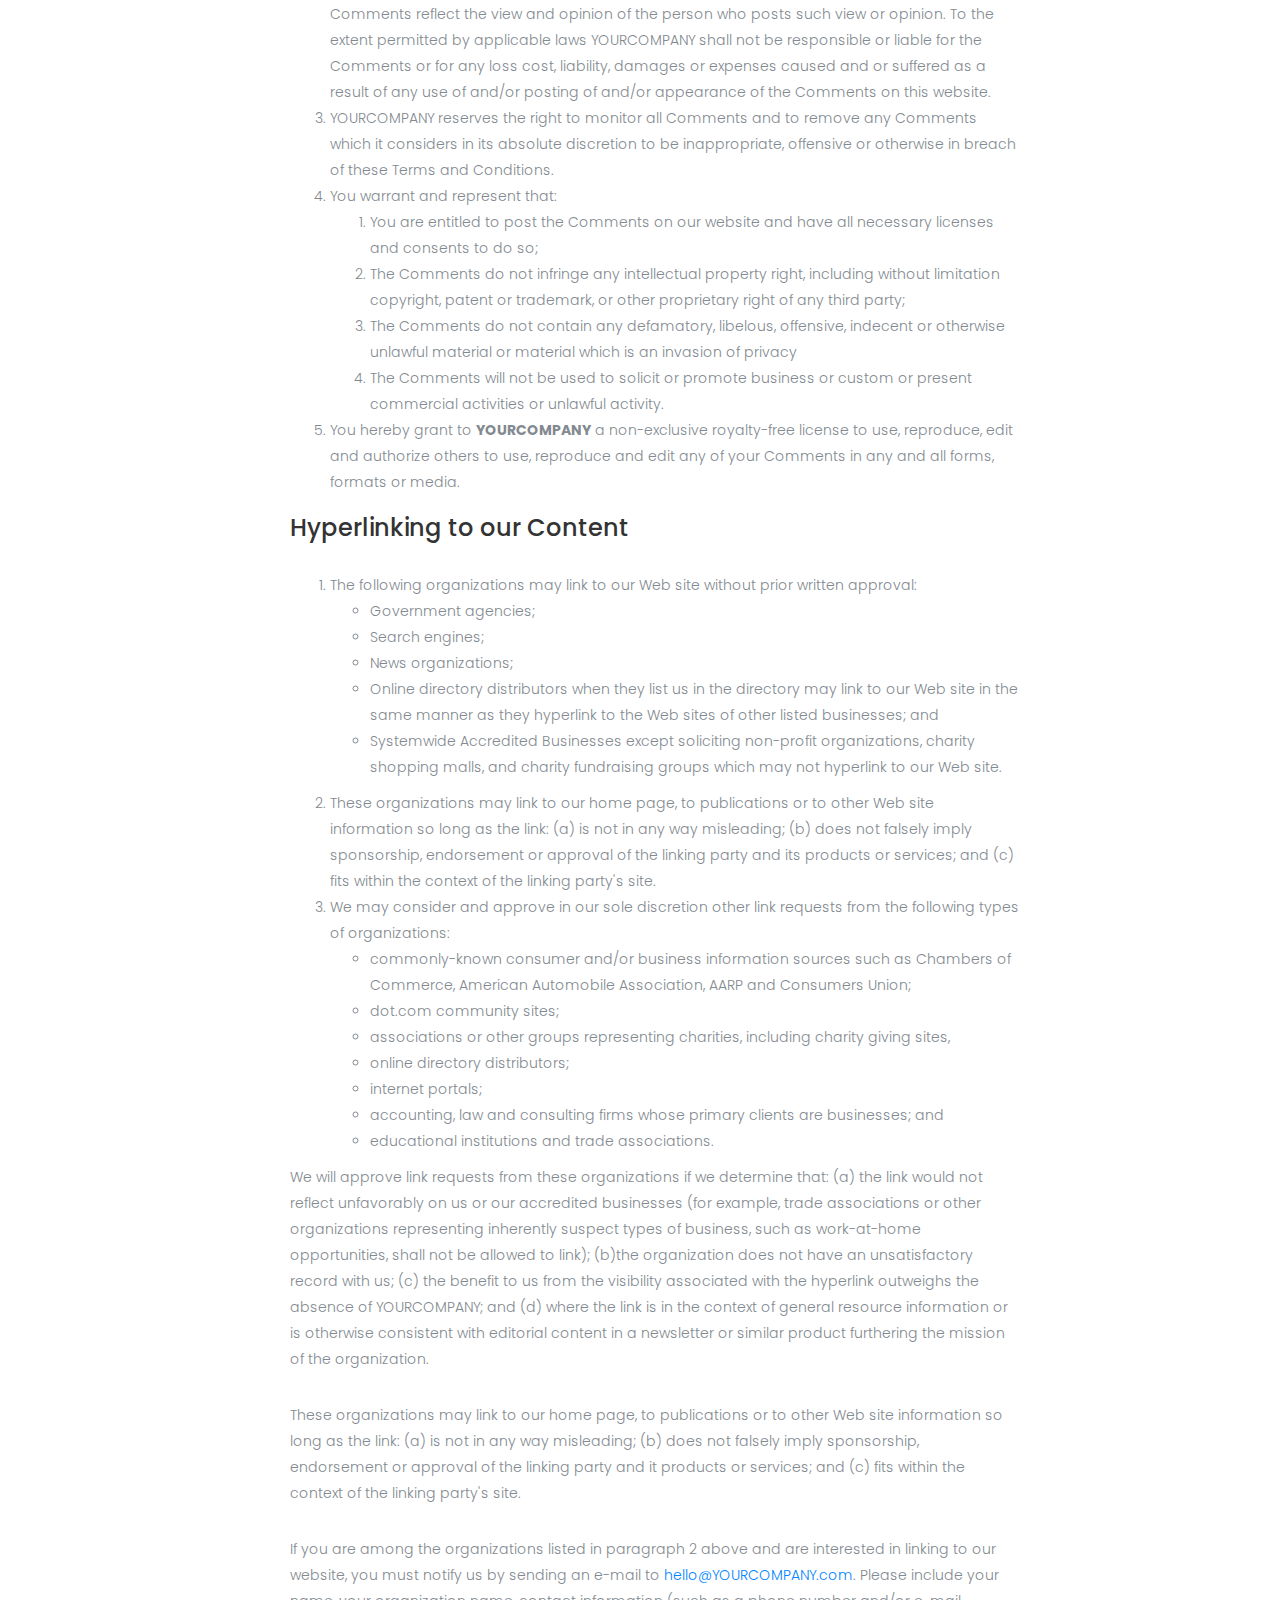
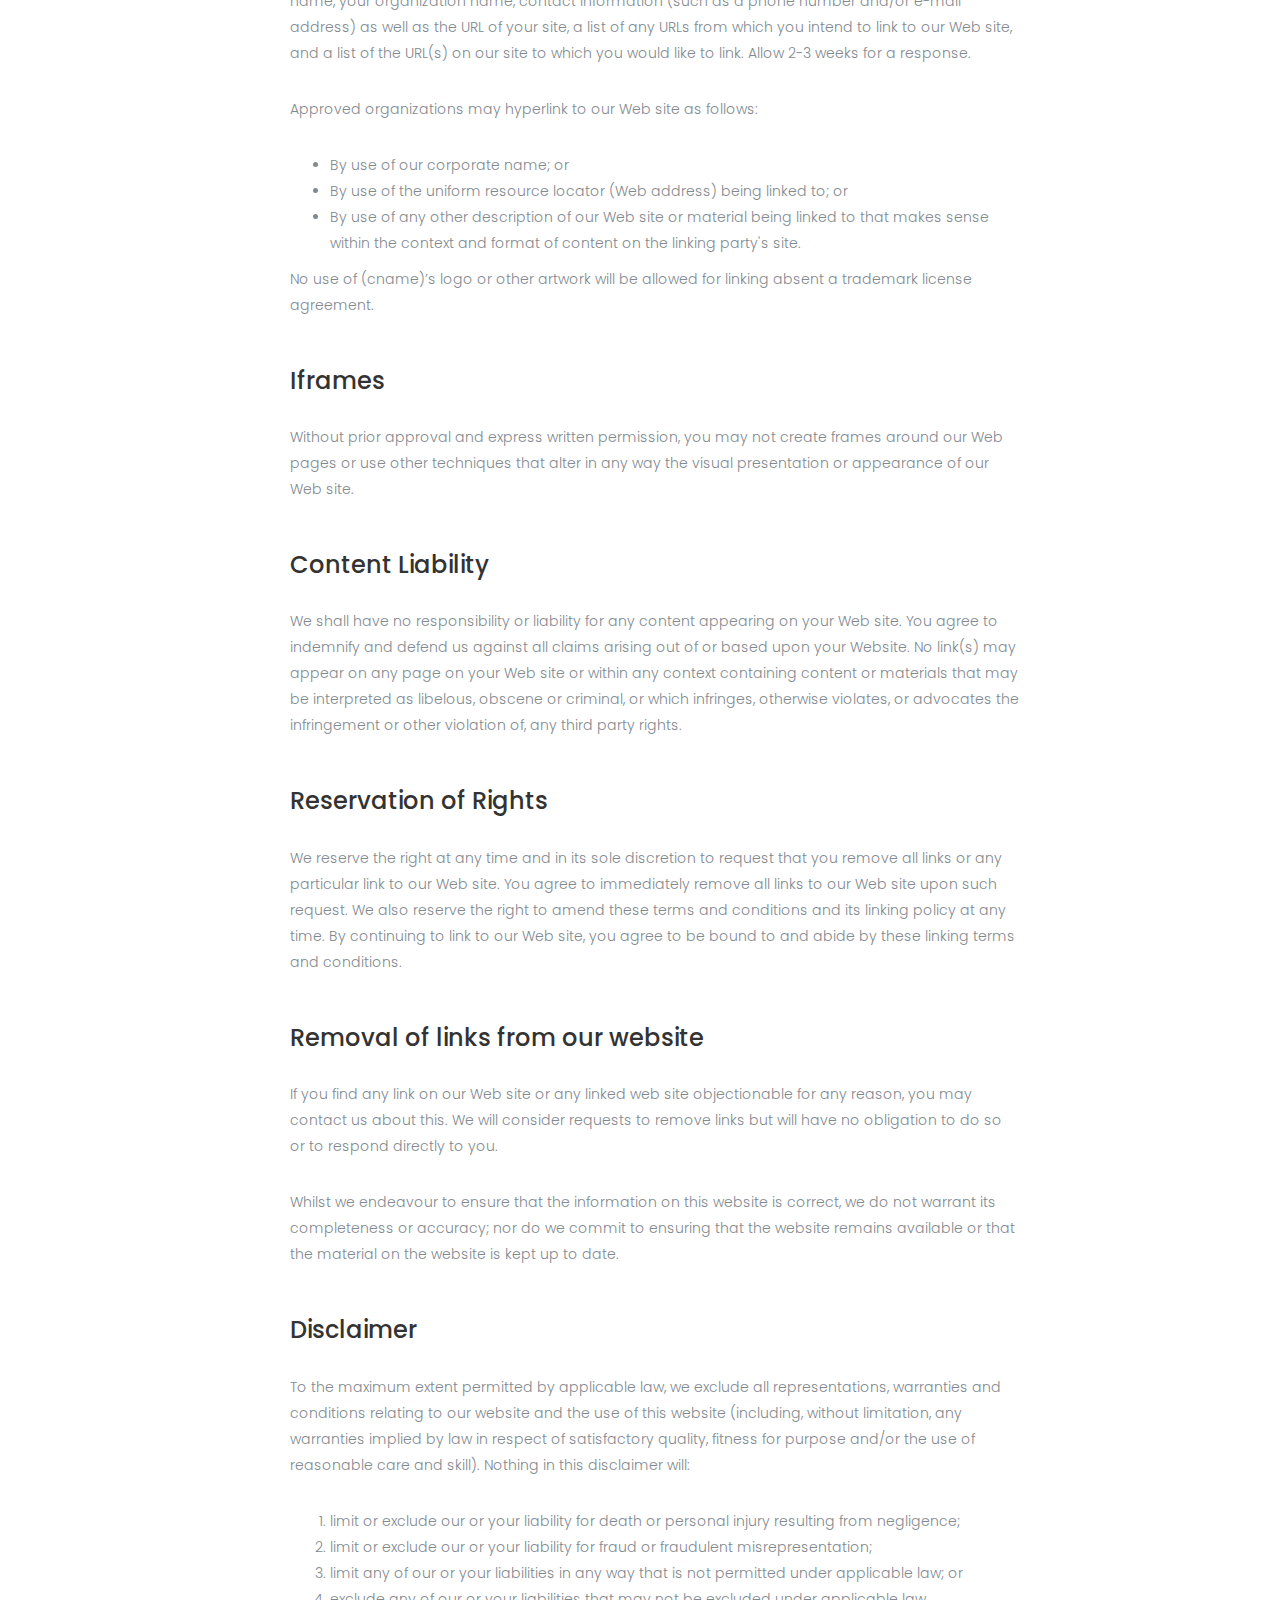
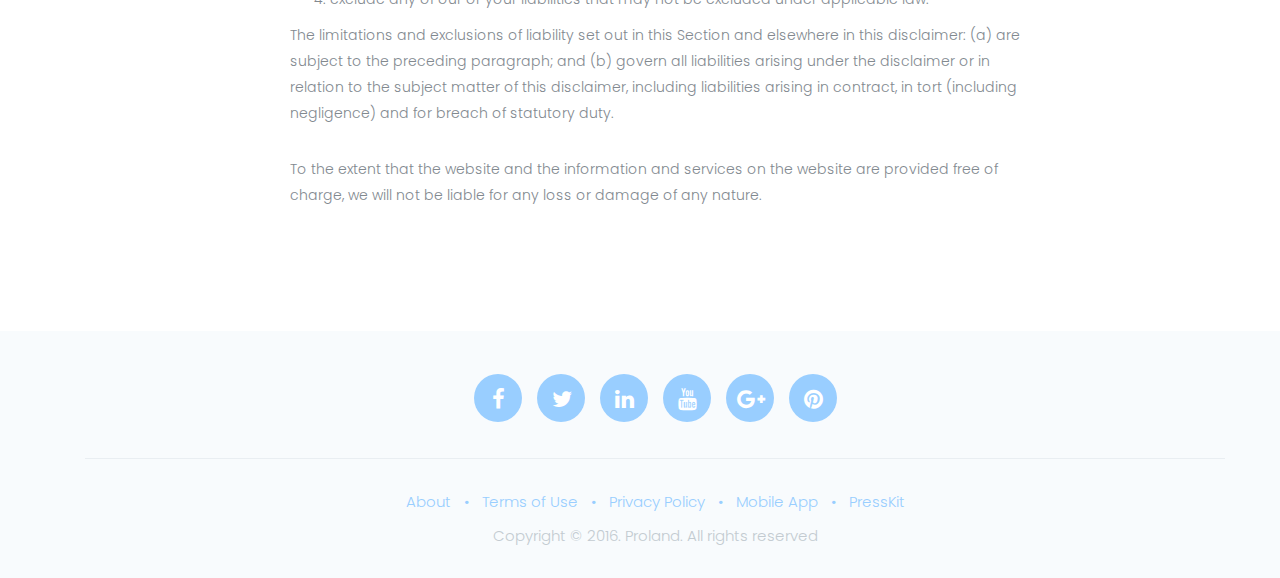
<file: terms-of-use.html>
<!DOCTYPE html>
<html lang="en">
<!--

Page    : Shortcodes
Version : 1.0
Author  : Surjith S M
URI     : http://themeforest.net/user/surjithctly

Copyright © All rights Reserved
Surjith S M / @surjithctly

-->

<head>
    <meta charset="utf-8">
    <meta http-equiv="X-UA-Compatible" content="IE=edge">
    <meta name="viewport" content="width=device-width, initial-scale=1">

    <!--========== Page Ttile ==========-->
    <title>ProLand - Product Landing Page Template</title>

    <!-- Google Font -->
    <link href='https://fonts.googleapis.com/css?family=Poppins:400,300,500,600,700' rel='stylesheet' type='text/css'>

    <!-- CSS Plugin Files -->
    <link href="css/lib/bootstrap.min.css" rel="stylesheet">
    <link href="css/plugins/font-awesome.min.css" rel="stylesheet">
    <link href="css/plugins/lineicons.css" rel="stylesheet">
    <link href="vendors/magnific-popup/magnific-popup.css" rel="stylesheet">
    <link href="vendors/bootstrap-touchspin/jquery.bootstrap-touchspin.min.css" rel="stylesheet">
    <link href="vendors/bootstrap-select/css/bootstrap-select.min.css" rel="stylesheet">
    <link href="vendors/owl-carousel/assets/owl.carousel.css" rel="stylesheet">
    <link href="css/plugins/animate.css" rel="stylesheet">

    <!-- Preloader -->
    <link href="css/plugins/preloader.css" rel="stylesheet">

    <!--========== Main Styles==========-->
    <link href="css/style.css" rel="stylesheet">

    <!-- Theme CSS (For Available Color Options, See Documentation ) -->
    <link href="css/themes/blue-orange.css" rel="stylesheet">

    <!--========== HTML5 shim and Respond.js (Required) ==========-->
    <!--[if lt IE 9]>
    <script src="js/lib/html5shiv.min.js"></script>
    <script src="js/lib/respond.min.js"></script>
    <![endif]-->

</head>

<body data-scroll-animation="false">

    <!--==========Preloader==========-->
    <div id="loading">
        <div id="loading-center">
            <div id="loading-center-absolute">
                <div class="object" id="object_four"></div>
                <div class="object" id="object_three"></div>
                <div class="object" id="object_two"></div>
                <div class="object" id="object_one"></div>
            </div>
        </div>
    </div>

    <!--==========Header==========-->
    <header class="row" id="header">
        <nav class="navbar navbar-default navbar-fixed-top">
            <div class="container">
                <!--========== Brand and toggle get grouped for better mobile display ==========-->
                <div class="navbar-header">
                    <a class="navbar-brand" href="index.html"><img src="images/logo.png" alt=""></a>
                    <button type="button" class="navbar-toggle collapsed" data-toggle="collapse" data-target="#main-navbar" aria-expanded="false">
                        <span class="sr-only">Toggle navigation</span>
                        <span class="icon-bar"></span>
                        <span class="icon-bar"></span>
                        <span class="icon-bar"></span>
                    </button>
                </div>

                <!--========== Collect the nav links, forms, and other content for toggling ==========-->
                <div class="collapse navbar-collapse" id="main-navbar">
                    <ul class="nav navbar-nav navbar-right">
                        <li><a href="index.html">product</a></li>
                        <li><a href="../#features">features</a></li>
                        <li><a href="../#reviews">reviews</a></li>
                        <li class="active"><a href="blog.html">blog</a></li>
                        <li><a href="../#contact">contact</a></li>
                    </ul>
                </div>
                <!--========== /.navbar-collapse ==========-->
            </div>
            <!--========== /.container-fluid ==========-->
        </nav>
    </header>

    <!--==========Page Header==========-->
    <section class="row page-header">
        <div class="container">
            <div class="row">
                <h2>Terms of Use</h2>
                <h4>Let's get in to some legal stuff.</h4>
            </div>
        </div>
    </section>

    <!--==========Terms of Use Section==========-->
    <section class="row blog-section">
        <div class="container">

            <div class="col-md-8 col-md-offset-2">

                <p class="lead">These terms and conditions outline the rules and regulations for the use of YOURCOMPANY's Website.</p>

                <p>
                    <br> By accessing this website we assume you accept these terms and conditions in full. Do not continue to use YOURCOMPANY's website if you do not accept all of the terms and conditions stated on this page.
                </p>

                <br>
                <p>The following terminology applies to these Terms and Conditions, Privacy Statement and Disclaimer Notice and any or all Agreements: "Client", “You” and “Your” refers to you, the person accessing this website and accepting the Company’s terms and conditions. "The Company", “Ourselves”, “We”, “Our” and "Us", refers to our Company. “Party”, “Parties”, or “Us”, refers to both the Client and ourselves, or either the Client or ourselves. All terms refer to the offer, acceptance and consideration of payment necessary to undertake the process of our assistance to the Client in the most appropriate manner, whether by formal meetings of a fixed duration, or any other means, for the express purpose of meeting the Client’s needs in respect of provision of the Company’s stated services/products, in accordance with and subject to, prevailing law of India. Any use of the above terminology or other words in the singular, plural, capitalisation and/or he/she or they, are taken as interchangeable and therefore as referring to same.</p>
                <br>

                <h3>Cookies</h3>
                <br>
                <p>We employ the use of cookies. By using <a title="YOURCOMPANY" href="http://YOURCOMPANY.com/">YOURCOMPANY</a>'s website you consent to the use of cookies in accordance with YOURCOMPANY’s privacy policy.</p>
                <br>
                <p>Most of the modern day interactive web sites use cookies to enable us to retrieve user details for each visit. Cookies are used in some areas of our site to enable the functionality of this area and ease of use for those people visiting. Some of our affiliate / advertising partners may also use cookies.</p>
                <br>

                <h3>License</h3>
                <br>
                <p>Unless otherwise stated, YOURCOMPANY and/or it’s licensors own the intellectual property rights for all material on YOURCOMPANY All intellectual property rights are reserved. You may view and/or print pages from http://YOURCOMPANY.com/ for your own personal use subject to restrictions set in these terms and conditions.</p>
                <br>
                <p>You must not:</p>
                <br>
                <ul>
                    <li>Republish material from http://YOURCOMPANY.com/</li>
                    <li>Sell, rent or sub-license material from http://YOURCOMPANY.com/</li>
                    <li>Reproduce, duplicate or copy material from http://YOURCOMPANY.com/</li>
                </ul>
                <p>Redistribute content from YOURCOMPANY (unless content is specifically made for redistribution).</p>
                <br>

                <h3>User Comments</h3>
                <ol>
                    <li>This Agreement shall begin on the date hereof.</li>
                    <li>Certain parts of this website offer the opportunity for users to post and exchange opinions, information, material and data ('Comments') in areas of the website. YOURCOMPANY does not screen, edit, publish or review Comments prior to their appearance on the website and Comments do not reflect the views or opinions of YOURCOMPANY, its agents or affiliates. Comments reflect the view and opinion of the person who posts such view or opinion. To the extent permitted by applicable laws YOURCOMPANY shall not be responsible or liable for the Comments or for any loss cost, liability, damages or expenses caused and or suffered as a result of any use of and/or posting of and/or appearance of the Comments on this website.</li>
                    <li>YOURCOMPANY reserves the right to monitor all Comments and to remove any Comments which it considers in its absolute discretion to be inappropriate, offensive or otherwise in breach of these Terms and Conditions.</li>
                    <li>You warrant and represent that:
                        <ol>
                            <li>You are entitled to post the Comments on our website and have all necessary licenses and consents to do so;</li>
                            <li>The Comments do not infringe any intellectual property right, including without limitation copyright, patent or trademark, or other proprietary right of any third party;</li>
                            <li>The Comments do not contain any defamatory, libelous, offensive, indecent or otherwise unlawful material or material which is an invasion of privacy</li>
                            <li>The Comments will not be used to solicit or promote business or custom or present commercial activities or unlawful activity.</li>
                        </ol>
                    </li>
                    <li>You hereby grant to <strong>YOURCOMPANY</strong> a non-exclusive royalty-free license to use, reproduce, edit and authorize others to use, reproduce and edit any of your Comments in any and all forms, formats or media.</li>
                </ol>

                <h3>Hyperlinking to our Content</h3>
                <br>
                <ol>
                    <li>The following organizations may link to our Web site without prior written approval:
                        <ul>
                            <li>Government agencies;</li>
                            <li>Search engines;</li>
                            <li>News organizations;</li>
                            <li>Online directory distributors when they list us in the directory may link to our Web site in the same manner as they hyperlink to the Web sites of other listed businesses; and</li>
                            <li>Systemwide Accredited Businesses except soliciting non-profit organizations, charity shopping malls, and charity fundraising groups which may not hyperlink to our Web site.</li>
                        </ul>
                    </li>
                </ol>
                <ol start="2">
                    <li>These organizations may link to our home page, to publications or to other Web site information so long as the link: (a) is not in any way misleading; (b) does not falsely imply sponsorship, endorsement or approval of the linking party and its products or services; and (c) fits within the context of the linking party's site.</li>
                    <li>We may consider and approve in our sole discretion other link requests from the following types of organizations:
                        <ul>
                            <li>commonly-known consumer and/or business information sources such as Chambers of Commerce, American Automobile Association, AARP and Consumers Union;</li>
                            <li>dot.com community sites;</li>
                            <li>associations or other groups representing charities, including charity giving sites,</li>
                            <li>online directory distributors;</li>
                            <li>internet portals;</li>
                            <li>accounting, law and consulting firms whose primary clients are businesses; and</li>
                            <li>educational institutions and trade associations.</li>
                        </ul>
                    </li>
                </ol>

                <p>We will approve link requests from these organizations if we determine that: (a) the link would not reflect unfavorably on us or our accredited businesses (for example, trade associations or other organizations representing inherently suspect types of business, such as work-at-home opportunities, shall not be allowed to link); (b)the organization does not have an unsatisfactory record with us; (c) the benefit to us from the visibility associated with the hyperlink outweighs the absence of YOURCOMPANY; and (d) where the link is in the context of general resource information or is otherwise consistent with editorial content in a newsletter or similar product furthering the mission of the organization.</p>
                <br>

                <p>These organizations may link to our home page, to publications or to other Web site information so long as the link: (a) is not in any way misleading; (b) does not falsely imply sponsorship, endorsement or approval of the linking party and it products or services; and (c) fits within the context of the linking party's site.</p>
                <br>
                <p>If you are among the organizations listed in paragraph 2 above and are interested in linking to our website, you must notify us by sending an e-mail to
                    <a href="mailto:hello@YOURCOMPANY.com" title="send">hello@YOURCOMPANY.com</a>. Please include your name, your organization name, contact information (such as a phone number and/or e-mail address) as well as the URL of your site, a list of any URLs from which you intend to link to our Web site, and a list of the URL(s) on our site to which you would like to link. Allow 2-3 weeks for a response.</p>
                <br>

                <p>Approved organizations may hyperlink to our Web site as follows:</p>
                <br>

                <ul>
                    <li>By use of our corporate name; or</li>
                    <li>By use of the uniform resource locator (Web address) being linked to; or</li>
                    <li>By use of any other description of our Web site or material being linked to that makes sense within the context and format of content on the linking party's site.</li>
                </ul>
                <p>No use of (cname)’s logo or other artwork will be allowed for linking absent a trademark license agreement.</p>
                <br>

                <h3>Iframes</h3>
                <br>
                <p>Without prior approval and express written permission, you may not create frames around our Web pages or use other techniques that alter in any way the visual presentation or appearance of our Web site.</p>
                <br>

                <h3>Content Liability</h3>
                <br>
                <p>We shall have no responsibility or liability for any content appearing on your Web site. You agree to indemnify and defend us against all claims arising out of or based upon your Website. No link(s) may appear on any page on your Web site or within any context containing content or materials that may be interpreted as libelous, obscene or criminal, or which infringes, otherwise violates, or advocates the infringement or other violation of, any third party rights.</p>
                <br>

                <h3>Reservation of Rights</h3>
                <br>
                <p>We reserve the right at any time and in its sole discretion to request that you remove all links or any particular link to our Web site. You agree to immediately remove all links to our Web site upon such request. We also reserve the right to amend these terms and conditions and its linking policy at any time. By continuing to link to our Web site, you agree to be bound to and abide by these linking terms and conditions.</p>
                <br>

                <h3>Removal of links from our website</h3>
                <br>
                <p>If you find any link on our Web site or any linked web site objectionable for any reason, you may contact us about this. We will consider requests to remove links but will have no obligation to do so or to respond directly to you.</p>
                <br>
                <p>Whilst we endeavour to ensure that the information on this website is correct, we do not warrant its completeness or accuracy; nor do we commit to ensuring that the website remains available or that the material on the website is kept up to date.</p>
                <br>

                <h3>Disclaimer</h3>
                <br>
                <p>To the maximum extent permitted by applicable law, we exclude all representations, warranties and conditions relating to our website and the use of this website (including, without limitation, any warranties implied by law in respect of satisfactory quality, fitness for purpose and/or the use of reasonable care and skill). Nothing in this disclaimer will:</p>
                <br>

                <ol>
                    <li>limit or exclude our or your liability for death or personal injury resulting from negligence;</li>
                    <li>limit or exclude our or your liability for fraud or fraudulent misrepresentation;</li>
                    <li>limit any of our or your liabilities in any way that is not permitted under applicable law; or</li>
                    <li>exclude any of our or your liabilities that may not be excluded under applicable law.</li>
                </ol>
                <p>The limitations and exclusions of liability set out in this Section and elsewhere in this disclaimer: (a) are subject to the preceding paragraph; and (b) govern all liabilities arising under the disclaimer or in relation to the subject matter of this disclaimer, including liabilities arising in contract, in tort (including negligence) and for breach of statutory duty.</p>
                <br>
                <p>To the extent that the website and the information and services on the website are provided free of charge, we will not be liable for any loss or damage of any nature.</p>

            </div>

            <!-- // End Column -->

        </div>
        <!-- //  end .container -->
    </section>

    <!--==========Footer==========-->
    <footer class="row ">
        <div class="container ">
            <div class="row m0 social-links ">
                <ul class="nav ">
                    <li class="wow fadeInUp "><a href="# "><i class="fa fa-facebook "></i></a></li>
                    <li class="wow fadeInUp " data-wow-delay="0.1s "><a href="# "><i class="fa fa-twitter "></i></a></li>
                    <li class="wow fadeInUp " data-wow-delay="0.2s "><a href="# "><i class="fa fa-linkedin "></i></a></li>
                    <li class="wow fadeInUp " data-wow-delay="0.3s "><a href="# "><i class="fa fa-youtube "></i></a></li>
                    <li class="wow fadeInUp " data-wow-delay="0.4s "><a href="# "><i class="fa fa-google-plus "></i></a></li>
                    <li class="wow fadeInUp " data-wow-delay="0.5s "><a href="# "><i class="fa fa-pinterest "></i></a></li>
                </ul>
            </div>
            <div class="row m0 menu-rights ">
                <ul class="nav footer-menu ">
                    <li><a href="about.html">About</a></li>
                    <li><a href="terms-of-use.html">Terms of Use</a></li>
                    <li><a href="privacy-policy.html">Privacy Policy</a></li>
                    <li><a href="# ">Mobile App</a></li>
                    <li><a href="presskit.zip ">PressKit</a></li>
                </ul>
                <p>Copyright © 2016. Proland.
                    <br class="small-divide "> All rights reserved</p>
            </div>
        </div>
    </footer>

    <!--========== Javascript Files ==========-->

    <!-- jQuery Latest -->
    <script src="js/lib/jquery-2.2.0.min.js "></script>

    <!-- Bootstrap JS -->
    <script src="js/lib/bootstrap.min.js "></script>

    <!-- Plugins -->
    <script src="vendors/owl-carousel/owl.carousel.js "></script>
    <script src="vendors/magnific-popup/jquery.magnific-popup.min.js "></script>
    <script src="vendors/bootstrap-touchspin/jquery.bootstrap-touchspin.min.js "></script>
    <script src="vendors/bootstrap-select/js/bootstrap-select.min.js "></script>
    <script src="js/plugins/wow.min.js "></script>

    <!-- Main JS -->
    <script src="js/main.js "></script>
</body>

</html>
</file>
<file: Help Docs/css/stroke.css>
@font-face {
	font-family: 'Stroke-Gap-Icons';
	src: url('../fonts/Stroke-Gap-Icons.eot');
	src: url('../fonts/Stroke-Gap-Icons.svg');
	src: url('../fonts/Stroke-Gap-Icons.ttf');
	src: url('../fonts/Stroke-Gap-Icons.woff');
}
@font-face {
	font-family: 'Stroke-Gap-Icons';
	src: url([data-uri]) format('truetype'),
		 url([data-uri]) format('woff');
	font-weight: normal;
	font-style: normal;
}

.icon {
	font-family: 'Stroke-Gap-Icons';
	speak: none;
	font-style: normal;
	font-weight: normal;
	font-variant: normal;
	text-transform: none;
	line-height: 1;

	/* Better Font Rendering =========== */
	-webkit-font-smoothing: antialiased;
	-moz-osx-font-smoothing: grayscale;
}

.icon-WorldWide:before {
	content: "\e600";
}
.icon-WorldGlobe:before {
	content: "\e601";
}
.icon-Underpants:before {
	content: "\e602";
}
.icon-Tshirt:before {
	content: "\e603";
}
.icon-Trousers:before {
	content: "\e604";
}
.icon-Tie:before {
	content: "\e605";
}
.icon-TennisBall:before {
	content: "\e606";
}
.icon-Telesocpe:before {
	content: "\e607";
}
.icon-Stop:before {
	content: "\e608";
}
.icon-Starship:before {
	content: "\e609";
}
.icon-Starship2:before {
	content: "\e60a";
}
.icon-Speaker:before {
	content: "\e60b";
}
.icon-Speaker2:before {
	content: "\e60c";
}
.icon-Soccer:before {
	content: "\e60d";
}
.icon-Snikers:before {
	content: "\e60e";
}
.icon-Scisors:before {
	content: "\e60f";
}
.icon-Puzzle:before {
	content: "\e610";
}
.icon-Printer:before {
	content: "\e611";
}
.icon-Pool:before {
	content: "\e612";
}
.icon-Podium:before {
	content: "\e613";
}
.icon-Play:before {
	content: "\e614";
}
.icon-Planet:before {
	content: "\e615";
}
.icon-Pause:before {
	content: "\e616";
}
.icon-Next:before {
	content: "\e617";
}
.icon-MusicNote2:before {
	content: "\e618";
}
.icon-MusicNote:before {
	content: "\e619";
}
.icon-MusicMixer:before {
	content: "\e61a";
}
.icon-Microphone:before {
	content: "\e61b";
}
.icon-Medal:before {
	content: "\e61c";
}
.icon-ManFigure:before {
	content: "\e61d";
}
.icon-Magnet:before {
	content: "\e61e";
}
.icon-Like:before {
	content: "\e61f";
}
.icon-Hanger:before {
	content: "\e620";
}
.icon-Handicap:before {
	content: "\e621";
}
.icon-Forward:before {
	content: "\e622";
}
.icon-Footbal:before {
	content: "\e623";
}
.icon-Flag:before {
	content: "\e624";
}
.icon-FemaleFigure:before {
	content: "\e625";
}
.icon-Dislike:before {
	content: "\e626";
}
.icon-DiamondRing:before {
	content: "\e627";
}
.icon-Cup:before {
	content: "\e628";
}
.icon-Crown:before {
	content: "\e629";
}
.icon-Column:before {
	content: "\e62a";
}
.icon-Click:before {
	content: "\e62b";
}
.icon-Cassette:before {
	content: "\e62c";
}
.icon-Bomb:before {
	content: "\e62d";
}
.icon-BatteryLow:before {
	content: "\e62e";
}
.icon-BatteryFull:before {
	content: "\e62f";
}
.icon-Bascketball:before {
	content: "\e630";
}
.icon-Astronaut:before {
	content: "\e631";
}
.icon-WineGlass:before {
	content: "\e632";
}
.icon-Water:before {
	content: "\e633";
}
.icon-Wallet:before {
	content: "\e634";
}
.icon-Umbrella:before {
	content: "\e635";
}
.icon-TV:before {
	content: "\e636";
}
.icon-TeaMug:before {
	content: "\e637";
}
.icon-Tablet:before {
	content: "\e638";
}
.icon-Soda:before {
	content: "\e639";
}
.icon-SodaCan:before {
	content: "\e63a";
}
.icon-SimCard:before {
	content: "\e63b";
}
.icon-Signal:before {
	content: "\e63c";
}
.icon-Shaker:before {
	content: "\e63d";
}
.icon-Radio:before {
	content: "\e63e";
}
.icon-Pizza:before {
	content: "\e63f";
}
.icon-Phone:before {
	content: "\e640";
}
.icon-Notebook:before {
	content: "\e641";
}
.icon-Mug:before {
	content: "\e642";
}
.icon-Mastercard:before {
	content: "\e643";
}
.icon-Ipod:before {
	content: "\e644";
}
.icon-Info:before {
	content: "\e645";
}
.icon-Icecream2:before {
	content: "\e646";
}
.icon-Icecream1:before {
	content: "\e647";
}
.icon-Hourglass:before {
	content: "\e648";
}
.icon-Help:before {
	content: "\e649";
}
.icon-Goto:before {
	content: "\e64a";
}
.icon-Glasses:before {
	content: "\e64b";
}
.icon-Gameboy:before {
	content: "\e64c";
}
.icon-ForkandKnife:before {
	content: "\e64d";
}
.icon-Export:before {
	content: "\e64e";
}
.icon-Exit:before {
	content: "\e64f";
}
.icon-Espresso:before {
	content: "\e650";
}
.icon-Drop:before {
	content: "\e651";
}
.icon-Download:before {
	content: "\e652";
}
.icon-Dollars:before {
	content: "\e653";
}
.icon-Dollar:before {
	content: "\e654";
}
.icon-DesktopMonitor:before {
	content: "\e655";
}
.icon-Corkscrew:before {
	content: "\e656";
}
.icon-CoffeeToGo:before {
	content: "\e657";
}
.icon-Chart:before {
	content: "\e658";
}
.icon-ChartUp:before {
	content: "\e659";
}
.icon-ChartDown:before {
	content: "\e65a";
}
.icon-Calculator:before {
	content: "\e65b";
}
.icon-Bread:before {
	content: "\e65c";
}
.icon-Bourbon:before {
	content: "\e65d";
}
.icon-BottleofWIne:before {
	content: "\e65e";
}
.icon-Bag:before {
	content: "\e65f";
}
.icon-Arrow:before {
	content: "\e660";
}
.icon-Antenna2:before {
	content: "\e661";
}
.icon-Antenna1:before {
	content: "\e662";
}
.icon-Anchor:before {
	content: "\e663";
}
.icon-Wheelbarrow:before {
	content: "\e664";
}
.icon-Webcam:before {
	content: "\e665";
}
.icon-Unlinked:before {
	content: "\e666";
}
.icon-Truck:before {
	content: "\e667";
}
.icon-Timer:before {
	content: "\e668";
}
.icon-Time:before {
	content: "\e669";
}
.icon-StorageBox:before {
	content: "\e66a";
}
.icon-Star:before {
	content: "\e66b";
}
.icon-ShoppingCart:before {
	content: "\e66c";
}
.icon-Shield:before {
	content: "\e66d";
}
.icon-Seringe:before {
	content: "\e66e";
}
.icon-Pulse:before {
	content: "\e66f";
}
.icon-Plaster:before {
	content: "\e670";
}
.icon-Plaine:before {
	content: "\e671";
}
.icon-Pill:before {
	content: "\e672";
}
.icon-PicnicBasket:before {
	content: "\e673";
}
.icon-Phone2:before {
	content: "\e674";
}
.icon-Pencil:before {
	content: "\e675";
}
.icon-Pen:before {
	content: "\e676";
}
.icon-PaperClip:before {
	content: "\e677";
}
.icon-On-Off:before {
	content: "\e678";
}
.icon-Mouse:before {
	content: "\e679";
}
.icon-Megaphone:before {
	content: "\e67a";
}
.icon-Linked:before {
	content: "\e67b";
}
.icon-Keyboard:before {
	content: "\e67c";
}
.icon-House:before {
	content: "\e67d";
}
.icon-Heart:before {
	content: "\e67e";
}
.icon-Headset:before {
	content: "\e67f";
}
.icon-FullShoppingCart:before {
	content: "\e680";
}
.icon-FullScreen:before {
	content: "\e681";
}
.icon-Folder:before {
	content: "\e682";
}
.icon-Floppy:before {
	content: "\e683";
}
.icon-Files:before {
	content: "\e684";
}
.icon-File:before {
	content: "\e685";
}
.icon-FileBox:before {
	content: "\e686";
}
.icon-ExitFullScreen:before {
	content: "\e687";
}
.icon-EmptyBox:before {
	content: "\e688";
}
.icon-Delete:before {
	content: "\e689";
}
.icon-Controller:before {
	content: "\e68a";
}
.icon-Compass:before {
	content: "\e68b";
}
.icon-CompassTool:before {
	content: "\e68c";
}
.icon-ClipboardText:before {
	content: "\e68d";
}
.icon-ClipboardChart:before {
	content: "\e68e";
}
.icon-ChemicalGlass:before {
	content: "\e68f";
}
.icon-CD:before {
	content: "\e690";
}
.icon-Carioca:before {
	content: "\e691";
}
.icon-Car:before {
	content: "\e692";
}
.icon-Book:before {
	content: "\e693";
}
.icon-BigTruck:before {
	content: "\e694";
}
.icon-Bicycle:before {
	content: "\e695";
}
.icon-Wrench:before {
	content: "\e696";
}
.icon-Web:before {
	content: "\e697";
}
.icon-Watch:before {
	content: "\e698";
}
.icon-Volume:before {
	content: "\e699";
}
.icon-Video:before {
	content: "\e69a";
}
.icon-Users:before {
	content: "\e69b";
}
.icon-User:before {
	content: "\e69c";
}
.icon-UploadCLoud:before {
	content: "\e69d";
}
.icon-Typing:before {
	content: "\e69e";
}
.icon-Tools:before {
	content: "\e69f";
}
.icon-Tag:before {
	content: "\e6a0";
}
.icon-Speedometter:before {
	content: "\e6a1";
}
.icon-Share:before {
	content: "\e6a2";
}
.icon-Settings:before {
	content: "\e6a3";
}
.icon-Search:before {
	content: "\e6a4";
}
.icon-Screwdriver:before {
	content: "\e6a5";
}
.icon-Rolodex:before {
	content: "\e6a6";
}
.icon-Ringer:before {
	content: "\e6a7";
}
.icon-Resume:before {
	content: "\e6a8";
}
.icon-Restart:before {
	content: "\e6a9";
}
.icon-PowerOff:before {
	content: "\e6aa";
}
.icon-Pointer:before {
	content: "\e6ab";
}
.icon-Picture:before {
	content: "\e6ac";
}
.icon-OpenedLock:before {
	content: "\e6ad";
}
.icon-Notes:before {
	content: "\e6ae";
}
.icon-Mute:before {
	content: "\e6af";
}
.icon-Movie:before {
	content: "\e6b0";
}
.icon-Microphone2:before {
	content: "\e6b1";
}
.icon-Message:before {
	content: "\e6b2";
}
.icon-MessageRight:before {
	content: "\e6b3";
}
.icon-MessageLeft:before {
	content: "\e6b4";
}
.icon-Menu:before {
	content: "\e6b5";
}
.icon-Media:before {
	content: "\e6b6";
}
.icon-Mail:before {
	content: "\e6b7";
}
.icon-List:before {
	content: "\e6b8";
}
.icon-Layers:before {
	content: "\e6b9";
}
.icon-Key:before {
	content: "\e6ba";
}
.icon-Imbox:before {
	content: "\e6bb";
}
.icon-Eye:before {
	content: "\e6bc";
}
.icon-Edit:before {
	content: "\e6bd";
}
.icon-DSLRCamera:before {
	content: "\e6be";
}
.icon-DownloadCloud:before {
	content: "\e6bf";
}
.icon-CompactCamera:before {
	content: "\e6c0";
}
.icon-Cloud:before {
	content: "\e6c1";
}
.icon-ClosedLock:before {
	content: "\e6c2";
}
.icon-Chart2:before {
	content: "\e6c3";
}
.icon-Bulb:before {
	content: "\e6c4";
}
.icon-Briefcase:before {
	content: "\e6c5";
}
.icon-Blog:before {
	content: "\e6c6";
}
.icon-Agenda:before {
	content: "\e6c7";
}
</file>
<file: Help Docs/css/prettyPhoto.css>
div.pp_default .pp_top,div.pp_default .pp_top .pp_middle,div.pp_default .pp_top .pp_left,div.pp_default .pp_top .pp_right,div.pp_default .pp_bottom,div.pp_default .pp_bottom .pp_left,div.pp_default .pp_bottom .pp_middle,div.pp_default .pp_bottom .pp_right{height:13px}
div.pp_default .pp_top .pp_left{background:url(../images/prettyPhoto/default/sprite.png) -78px -93px no-repeat}
div.pp_default .pp_top .pp_middle{background:url(../images/prettyPhoto/default/sprite_x.png) top left repeat-x}
div.pp_default .pp_top .pp_right{background:url(../images/prettyPhoto/default/sprite.png) -112px -93px no-repeat}
div.pp_default .pp_content .ppt{color:#f8f8f8}
div.pp_default .pp_content_container .pp_left{background:url(../images/prettyPhoto/default/sprite_y.png) -7px 0 repeat-y;padding-left:13px}
div.pp_default .pp_content_container .pp_right{background:url(../images/prettyPhoto/default/sprite_y.png) top right repeat-y;padding-right:13px}
div.pp_default .pp_next:hover{background:url(../images/prettyPhoto/default/sprite_next.png) center right no-repeat;cursor:pointer}
div.pp_default .pp_previous:hover{background:url(../images/prettyPhoto/default/sprite_prev.png) center left no-repeat;cursor:pointer}
div.pp_default .pp_expand{background:url(../images/prettyPhoto/default/sprite.png) 0 -29px no-repeat;cursor:pointer;width:28px;height:28px}
div.pp_default .pp_expand:hover{background:url(../images/prettyPhoto/default/sprite.png) 0 -56px no-repeat;cursor:pointer}
div.pp_default .pp_contract{background:url(../images/prettyPhoto/default/sprite.png) 0 -84px no-repeat;cursor:pointer;width:28px;height:28px}
div.pp_default .pp_contract:hover{background:url(../images/prettyPhoto/default/sprite.png) 0 -113px no-repeat;cursor:pointer}
div.pp_default .pp_close{width:30px;height:30px;background:url(../images/prettyPhoto/default/sprite.png) 2px 1px no-repeat;cursor:pointer}
div.pp_default .pp_gallery ul li a{background:url(../images/prettyPhoto/default/default_thumb.png) center center #f8f8f8;border:1px solid #aaa}
div.pp_default .pp_social{margin-top:7px}
div.pp_default .pp_gallery a.pp_arrow_previous,div.pp_default .pp_gallery a.pp_arrow_next{position:static;left:auto}
div.pp_default .pp_nav .pp_play,div.pp_default .pp_nav .pp_pause{background:url(../images/prettyPhoto/default/sprite.png) -51px 1px no-repeat;height:30px;width:30px}
div.pp_default .pp_nav .pp_pause{background-position:-51px -29px}
div.pp_default a.pp_arrow_previous,div.pp_default a.pp_arrow_next{background:url(../images/prettyPhoto/default/sprite.png) -31px -3px no-repeat;height:20px;width:20px;margin:4px 0 0}
div.pp_default a.pp_arrow_next{left:52px;background-position:-82px -3px}
div.pp_default .pp_content_container .pp_details{margin-top:5px}
div.pp_default .pp_nav{clear:none;height:30px;width:110px;position:relative}
div.pp_default .pp_nav .currentTextHolder{font-family:Georgia;font-style:italic;color:#999;font-size:11px;left:75px;line-height:25px;position:absolute;top:2px;margin:0;padding:0 0 0 10px}
div.pp_default .pp_close:hover,div.pp_default .pp_nav .pp_play:hover,div.pp_default .pp_nav .pp_pause:hover,div.pp_default .pp_arrow_next:hover,div.pp_default .pp_arrow_previous:hover{opacity:0.7}
div.pp_default .pp_description{font-size:11px;font-weight:700;line-height:14px;margin:5px 50px 5px 0}
div.pp_default .pp_bottom .pp_left{background:url(../images/prettyPhoto/default/sprite.png) -78px -127px no-repeat}
div.pp_default .pp_bottom .pp_middle{background:url(../images/prettyPhoto/default/sprite_x.png) bottom left repeat-x}
div.pp_default .pp_bottom .pp_right{background:url(../images/prettyPhoto/default/sprite.png) -112px -127px no-repeat}
div.pp_default .pp_loaderIcon{background:url(../images/prettyPhoto/default/loader.gif) center center no-repeat}
div.light_rounded .pp_top .pp_left{background:url(../images/prettyPhoto/light_rounded/sprite.png) -88px -53px no-repeat}
div.light_rounded .pp_top .pp_right{background:url(../images/prettyPhoto/light_rounded/sprite.png) -110px -53px no-repeat}
div.light_rounded .pp_next:hover{background:url(../images/prettyPhoto/light_rounded/btnNext.png) center right no-repeat;cursor:pointer}
div.light_rounded .pp_previous:hover{background:url(../images/prettyPhoto/light_rounded/btnPrevious.png) center left no-repeat;cursor:pointer}
div.light_rounded .pp_expand{background:url(../images/prettyPhoto/light_rounded/sprite.png) -31px -26px no-repeat;cursor:pointer}
div.light_rounded .pp_expand:hover{background:url(../images/prettyPhoto/light_rounded/sprite.png) -31px -47px no-repeat;cursor:pointer}
div.light_rounded .pp_contract{background:url(../images/prettyPhoto/light_rounded/sprite.png) 0 -26px no-repeat;cursor:pointer}
div.light_rounded .pp_contract:hover{background:url(../images/prettyPhoto/light_rounded/sprite.png) 0 -47px no-repeat;cursor:pointer}
div.light_rounded .pp_close{width:75px;height:22px;background:url(../images/prettyPhoto/light_rounded/sprite.png) -1px -1px no-repeat;cursor:pointer}
div.light_rounded .pp_nav .pp_play{background:url(../images/prettyPhoto/light_rounded/sprite.png) -1px -100px no-repeat;height:15px;width:14px}
div.light_rounded .pp_nav .pp_pause{background:url(../images/prettyPhoto/light_rounded/sprite.png) -24px -100px no-repeat;height:15px;width:14px}
div.light_rounded .pp_arrow_previous{background:url(../images/prettyPhoto/light_rounded/sprite.png) 0 -71px no-repeat}
div.light_rounded .pp_arrow_next{background:url(../images/prettyPhoto/light_rounded/sprite.png) -22px -71px no-repeat}
div.light_rounded .pp_bottom .pp_left{background:url(../images/prettyPhoto/light_rounded/sprite.png) -88px -80px no-repeat}
div.light_rounded .pp_bottom .pp_right{background:url(../images/prettyPhoto/light_rounded/sprite.png) -110px -80px no-repeat}
div.dark_rounded .pp_top .pp_left{background:url(../images/prettyPhoto/dark_rounded/sprite.png) -88px -53px no-repeat}
div.dark_rounded .pp_top .pp_right{background:url(../images/prettyPhoto/dark_rounded/sprite.png) -110px -53px no-repeat}
div.dark_rounded .pp_content_container .pp_left{background:url(../images/prettyPhoto/dark_rounded/contentPattern.png) top left repeat-y}
div.dark_rounded .pp_content_container .pp_right{background:url(../images/prettyPhoto/dark_rounded/contentPattern.png) top right repeat-y}
div.dark_rounded .pp_next:hover{background:url(../images/prettyPhoto/dark_rounded/btnNext.png) center right no-repeat;cursor:pointer}
div.dark_rounded .pp_previous:hover{background:url(../images/prettyPhoto/dark_rounded/btnPrevious.png) center left no-repeat;cursor:pointer}
div.dark_rounded .pp_expand{background:url(../images/prettyPhoto/dark_rounded/sprite.png) -31px -26px no-repeat;cursor:pointer}
div.dark_rounded .pp_expand:hover{background:url(../images/prettyPhoto/dark_rounded/sprite.png) -31px -47px no-repeat;cursor:pointer}
div.dark_rounded .pp_contract{background:url(../images/prettyPhoto/dark_rounded/sprite.png) 0 -26px no-repeat;cursor:pointer}
div.dark_rounded .pp_contract:hover{background:url(../images/prettyPhoto/dark_rounded/sprite.png) 0 -47px no-repeat;cursor:pointer}
div.dark_rounded .pp_close{width:75px;height:22px;background:url(../images/prettyPhoto/dark_rounded/sprite.png) -1px -1px no-repeat;cursor:pointer}
div.dark_rounded .pp_description{margin-right:85px;color:#fff}
div.dark_rounded .pp_nav .pp_play{background:url(../images/prettyPhoto/dark_rounded/sprite.png) -1px -100px no-repeat;height:15px;width:14px}
div.dark_rounded .pp_nav .pp_pause{background:url(../images/prettyPhoto/dark_rounded/sprite.png) -24px -100px no-repeat;height:15px;width:14px}
div.dark_rounded .pp_arrow_previous{background:url(../images/prettyPhoto/dark_rounded/sprite.png) 0 -71px no-repeat}
div.dark_rounded .pp_arrow_next{background:url(../images/prettyPhoto/dark_rounded/sprite.png) -22px -71px no-repeat}
div.dark_rounded .pp_bottom .pp_left{background:url(../images/prettyPhoto/dark_rounded/sprite.png) -88px -80px no-repeat}
div.dark_rounded .pp_bottom .pp_right{background:url(../images/prettyPhoto/dark_rounded/sprite.png) -110px -80px no-repeat}
div.dark_rounded .pp_loaderIcon{background:url(../images/prettyPhoto/dark_rounded/loader.gif) center center no-repeat}
div.dark_square .pp_left,div.dark_square .pp_middle,div.dark_square .pp_right,div.dark_square .pp_content{background:#000}
div.dark_square .pp_description{color:#fff;margin:0 85px 0 0}
div.dark_square .pp_loaderIcon{background:url(../images/prettyPhoto/dark_square/loader.gif) center center no-repeat}
div.dark_square .pp_expand{background:url(../images/prettyPhoto/dark_square/sprite.png) -31px -26px no-repeat;cursor:pointer}
div.dark_square .pp_expand:hover{background:url(../images/prettyPhoto/dark_square/sprite.png) -31px -47px no-repeat;cursor:pointer}
div.dark_square .pp_contract{background:url(../images/prettyPhoto/dark_square/sprite.png) 0 -26px no-repeat;cursor:pointer}
div.dark_square .pp_contract:hover{background:url(../images/prettyPhoto/dark_square/sprite.png) 0 -47px no-repeat;cursor:pointer}
div.dark_square .pp_close{width:75px;height:22px;background:url(../images/prettyPhoto/dark_square/sprite.png) -1px -1px no-repeat;cursor:pointer}
div.dark_square .pp_nav{clear:none}
div.dark_square .pp_nav .pp_play{background:url(../images/prettyPhoto/dark_square/sprite.png) -1px -100px no-repeat;height:15px;width:14px}
div.dark_square .pp_nav .pp_pause{background:url(../images/prettyPhoto/dark_square/sprite.png) -24px -100px no-repeat;height:15px;width:14px}
div.dark_square .pp_arrow_previous{background:url(../images/prettyPhoto/dark_square/sprite.png) 0 -71px no-repeat}
div.dark_square .pp_arrow_next{background:url(../images/prettyPhoto/dark_square/sprite.png) -22px -71px no-repeat}
div.dark_square .pp_next:hover{background:url(../images/prettyPhoto/dark_square/btnNext.png) center right no-repeat;cursor:pointer}
div.dark_square .pp_previous:hover{background:url(../images/prettyPhoto/dark_square/btnPrevious.png) center left no-repeat;cursor:pointer}
div.light_square .pp_expand{background:url(../images/prettyPhoto/light_square/sprite.png) -31px -26px no-repeat;cursor:pointer}
div.light_square .pp_expand:hover{background:url(../images/prettyPhoto/light_square/sprite.png) -31px -47px no-repeat;cursor:pointer}
div.light_square .pp_contract{background:url(../images/prettyPhoto/light_square/sprite.png) 0 -26px no-repeat;cursor:pointer}
div.light_square .pp_contract:hover{background:url(../images/prettyPhoto/light_square/sprite.png) 0 -47px no-repeat;cursor:pointer}
div.light_square .pp_close{width:75px;height:22px;background:url(../images/prettyPhoto/light_square/sprite.png) -1px -1px no-repeat;cursor:pointer}
div.light_square .pp_nav .pp_play{background:url(../images/prettyPhoto/light_square/sprite.png) -1px -100px no-repeat;height:15px;width:14px}
div.light_square .pp_nav .pp_pause{background:url(../images/prettyPhoto/light_square/sprite.png) -24px -100px no-repeat;height:15px;width:14px}
div.light_square .pp_arrow_previous{background:url(../images/prettyPhoto/light_square/sprite.png) 0 -71px no-repeat}
div.light_square .pp_arrow_next{background:url(../images/prettyPhoto/light_square/sprite.png) -22px -71px no-repeat}
div.light_square .pp_next:hover{background:url(../images/prettyPhoto/light_square/btnNext.png) center right no-repeat;cursor:pointer}
div.light_square .pp_previous:hover{background:url(../images/prettyPhoto/light_square/btnPrevious.png) center left no-repeat;cursor:pointer}
div.facebook .pp_top .pp_left{background:url(../images/prettyPhoto/facebook/sprite.png) -88px -53px no-repeat}
div.facebook .pp_top .pp_middle{background:url(../images/prettyPhoto/facebook/contentPatternTop.png) top left repeat-x}
div.facebook .pp_top .pp_right{background:url(../images/prettyPhoto/facebook/sprite.png) -110px -53px no-repeat}
div.facebook .pp_content_container .pp_left{background:url(../images/prettyPhoto/facebook/contentPatternLeft.png) top left repeat-y}
div.facebook .pp_content_container .pp_right{background:url(../images/prettyPhoto/facebook/contentPatternRight.png) top right repeat-y}
div.facebook .pp_expand{background:url(../images/prettyPhoto/facebook/sprite.png) -31px -26px no-repeat;cursor:pointer}
div.facebook .pp_expand:hover{background:url(../images/prettyPhoto/facebook/sprite.png) -31px -47px no-repeat;cursor:pointer}
div.facebook .pp_contract{background:url(../images/prettyPhoto/facebook/sprite.png) 0 -26px no-repeat;cursor:pointer}
div.facebook .pp_contract:hover{background:url(../images/prettyPhoto/facebook/sprite.png) 0 -47px no-repeat;cursor:pointer}
div.facebook .pp_close{width:22px;height:22px;background:url(../images/prettyPhoto/facebook/sprite.png) -1px -1px no-repeat;cursor:pointer}
div.facebook .pp_description{margin:0 37px 0 0}
div.facebook .pp_loaderIcon{background:url(../images/prettyPhoto/facebook/loader.gif) center center no-repeat}
div.facebook .pp_arrow_previous{background:url(../images/prettyPhoto/facebook/sprite.png) 0 -71px no-repeat;height:22px;margin-top:0;width:22px}
div.facebook .pp_arrow_previous.disabled{background-position:0 -96px;cursor:default}
div.facebook .pp_arrow_next{background:url(../images/prettyPhoto/facebook/sprite.png) -32px -71px no-repeat;height:22px;margin-top:0;width:22px}
div.facebook .pp_arrow_next.disabled{background-position:-32px -96px;cursor:default}
div.facebook .pp_nav{margin-top:0}
div.facebook .pp_nav p{font-size:15px;padding:0 3px 0 4px}
div.facebook .pp_nav .pp_play{background:url(../images/prettyPhoto/facebook/sprite.png) -1px -123px no-repeat;height:22px;width:22px}
div.facebook .pp_nav .pp_pause{background:url(../images/prettyPhoto/facebook/sprite.png) -32px -123px no-repeat;height:22px;width:22px}
div.facebook .pp_next:hover{background:url(../images/prettyPhoto/facebook/btnNext.png) center right no-repeat;cursor:pointer}
div.facebook .pp_previous:hover{background:url(../images/prettyPhoto/facebook/btnPrevious.png) center left no-repeat;cursor:pointer}
div.facebook .pp_bottom .pp_left{background:url(../images/prettyPhoto/facebook/sprite.png) -88px -80px no-repeat}
div.facebook .pp_bottom .pp_middle{background:url(../images/prettyPhoto/facebook/contentPatternBottom.png) top left repeat-x}
div.facebook .pp_bottom .pp_right{background:url(../images/prettyPhoto/facebook/sprite.png) -110px -80px no-repeat}
div.pp_pic_holder a:focus{outline:none}
div.pp_overlay{background:#000;display:none;left:0;position:absolute;top:0;width:100%;z-index:9500}
div.pp_pic_holder{display:none;position:absolute;width:100px;z-index:10000}
.pp_content{height:40px;min-width:40px}
* html .pp_content{width:40px}
.pp_content_container{position:relative;text-align:left;width:100%}
.pp_content_container .pp_left{padding-left:20px}
.pp_content_container .pp_right{padding-right:20px}
.pp_content_container .pp_details{float:left;margin:10px 0 2px}
.pp_description{display:none;margin:0}
.pp_social{float:left;margin:0}
.pp_social .facebook{float:left;margin-left:5px;width:55px;overflow:hidden}
.pp_social .twitter{float:left}
.pp_nav{clear:right;float:left;margin:3px 10px 0 0}
.pp_nav p{float:left;white-space:nowrap;margin:2px 4px}
.pp_nav .pp_play,.pp_nav .pp_pause{float:left;margin-right:4px;text-indent:-10000px}
a.pp_arrow_previous,a.pp_arrow_next{display:block;float:left;height:15px;margin-top:3px;overflow:hidden;text-indent:-10000px;width:14px}
.pp_hoverContainer{position:absolute;top:0;width:100%;z-index:2000}
.pp_gallery{display:none;left:50%;margin-top:-50px;position:absolute;z-index:10000}
.pp_gallery div{float:left;overflow:hidden;position:relative}
.pp_gallery ul{float:left;height:35px;position:relative;white-space:nowrap;margin:0 0 0 5px;padding:0}
.pp_gallery ul a{border:1px rgba(0,0,0,0.5) solid;display:block;float:left;height:33px;overflow:hidden}
.pp_gallery ul a img{border:0}
.pp_gallery li{display:block;float:left;margin:0 5px 0 0;padding:0}
.pp_gallery li.default a{background:url(../images/prettyPhoto/facebook/default_thumbnail.gif) 0 0 no-repeat;display:block;height:33px;width:50px}
.pp_gallery .pp_arrow_previous,.pp_gallery .pp_arrow_next{margin-top:7px!important}
a.pp_next{background:url(../images/prettyPhoto/light_rounded/btnNext.png) 10000px 10000px no-repeat;display:block;float:right;height:100%;text-indent:-10000px;width:49%}
a.pp_previous{background:url(../images/prettyPhoto/light_rounded/btnNext.png) 10000px 10000px no-repeat;display:block;float:left;height:100%;text-indent:-10000px;width:49%}
a.pp_expand,a.pp_contract{cursor:pointer;display:none;height:20px;position:absolute;right:30px;text-indent:-10000px;top:10px;width:20px;z-index:20000}
a.pp_close{position:absolute;right:0;top:0;display:block;line-height:22px;text-indent:-10000px}
.pp_loaderIcon{display:block;height:24px;left:50%;position:absolute;top:50%;width:24px;margin:-12px 0 0 -12px}
#pp_full_res{line-height:1!important}
#pp_full_res .pp_inline{text-align:left}
#pp_full_res .pp_inline p{margin:0 0 15px}
div.ppt{color:#fff;display:none;font-size:17px;z-index:9999;margin:0 0 5px 15px}
div.pp_default .pp_content,div.light_rounded .pp_content{background-color:#fff}
div.pp_default #pp_full_res .pp_inline,div.light_rounded .pp_content .ppt,div.light_rounded #pp_full_res .pp_inline,div.light_square .pp_content .ppt,div.light_square #pp_full_res .pp_inline,div.facebook .pp_content .ppt,div.facebook #pp_full_res .pp_inline{color:#000}
div.pp_default .pp_gallery ul li a:hover,div.pp_default .pp_gallery ul li.selected a,.pp_gallery ul a:hover,.pp_gallery li.selected a{border-color:#fff}
div.pp_default .pp_details,div.light_rounded .pp_details,div.dark_rounded .pp_details,div.dark_square .pp_details,div.light_square .pp_details,div.facebook .pp_details{position:relative}
div.light_rounded .pp_top .pp_middle,div.light_rounded .pp_content_container .pp_left,div.light_rounded .pp_content_container .pp_right,div.light_rounded .pp_bottom .pp_middle,div.light_square .pp_left,div.light_square .pp_middle,div.light_square .pp_right,div.light_square .pp_content,div.facebook .pp_content{background:#fff}
div.light_rounded .pp_description,div.light_square .pp_description{margin-right:85px}
div.light_rounded .pp_gallery a.pp_arrow_previous,div.light_rounded .pp_gallery a.pp_arrow_next,div.dark_rounded .pp_gallery a.pp_arrow_previous,div.dark_rounded .pp_gallery a.pp_arrow_next,div.dark_square .pp_gallery a.pp_arrow_previous,div.dark_square .pp_gallery a.pp_arrow_next,div.light_square .pp_gallery a.pp_arrow_previous,div.light_square .pp_gallery a.pp_arrow_next{margin-top:12px!important}
div.light_rounded .pp_arrow_previous.disabled,div.dark_rounded .pp_arrow_previous.disabled,div.dark_square .pp_arrow_previous.disabled,div.light_square .pp_arrow_previous.disabled{background-position:0 -87px;cursor:default}
div.light_rounded .pp_arrow_next.disabled,div.dark_rounded .pp_arrow_next.disabled,div.dark_square .pp_arrow_next.disabled,div.light_square .pp_arrow_next.disabled{background-position:-22px -87px;cursor:default}
div.light_rounded .pp_loaderIcon,div.light_square .pp_loaderIcon{background:url(../images/prettyPhoto/light_rounded/loader.gif) center center no-repeat}
div.dark_rounded .pp_top .pp_middle,div.dark_rounded .pp_content,div.dark_rounded .pp_bottom .pp_middle{background:url(../images/prettyPhoto/dark_rounded/contentPattern.png) top left repeat}
div.dark_rounded .currentTextHolder,div.dark_square .currentTextHolder{color:#c4c4c4}
div.dark_rounded #pp_full_res .pp_inline,div.dark_square #pp_full_res .pp_inline{color:#fff}
.pp_top,.pp_bottom{height:20px;position:relative}
* html .pp_top,* html .pp_bottom{padding:0 20px}
.pp_top .pp_left,.pp_bottom .pp_left{height:20px;left:0;position:absolute;width:20px}
.pp_top .pp_middle,.pp_bottom .pp_middle{height:20px;left:20px;position:absolute;right:20px}
* html .pp_top .pp_middle,* html .pp_bottom .pp_middle{left:0;position:static}
.pp_top .pp_right,.pp_bottom .pp_right{height:20px;left:auto;position:absolute;right:0;top:0;width:20px}
.pp_fade,.pp_gallery li.default a img{display:none}
</file>
<file: Help Docs/css/style.css>
/* ----------------------------------------------------
  
    File Name: style.css
    Template Name: Documentation
    Created By: Surjith S M
    http://themeforest.net/user/surjithctly

    1. IMPORT
    2. SKELETON
    
------------------------------------------------------- */
/* ----------------------------------------------------
    IMPORT  
------------------------------------------------------- */

@import url(http://fonts.googleapis.com/css?family=Lato:400,100,100italic,300,300italic,400italic,700,700italic,900,900italic);
/* ----------------------------------------------------
    SKELETON    
------------------------------------------------------- */

body {
    background: #fff;
    color: #777777;
    font-size: 14px;
    line-height: 31px;
    letter-spacing: 0;
    font-weight: 400;
    padding: 0;
    position: relative;
}

h1,
h2,
h3,
h4,
h5,
h6 {
    letter-spacing: 0px;
    font-weight: normal;
    position: relative;
    padding: 0 0 10px 0;
    font-weight: normal;
    line-height: 1.8;
    color: #242424;
}

h1 {
    font-size: 22px;
}

h2 {
    font-size: 20px;
}

h3 {
    font-size: 18px;
}

h4 {
    font-size: 21px;
}

h5 {
    font-size: 14px;
}

h6 {
    font-size: 14px;
}

h1 a,
h2 a,
h3 a,
h4 a,
h5 a,
h6 a {
    text-decoration: none !important;
}

p {
    font-size: 15px;
    font-weight: 400;
    line-height: 26px;
    letter-spacing: 0;
    margin-top: 15px;
}

img.aligncenter {
    display: block;
    text-align: center;
    display: block;
    margin: 0 auto 20px auto;
    padding: 0px;
    border: 0px;
    background: none;
}

ul {
    padding: 0;
    list-style: none;
}

ol li ul li {
    padding-left: 20px;
}

img.alignleft {
    float: left;
    margin: 6px 20px 6px 0;
    display: inline;
    border: 0px;
    background: none;
    padding: 0;
    display: block;
}

img.alignright {
    padding: 0;
    float: right;
    margin: 6px 0 6px 20px;
    border: 0px;
    display: block;
    background: none;
}

blockquote {
    font-size: 16px;
    line-height: 32px;
    font-family: 'Droid Serif', Georgia, "Times New Roman", serif;
    font-weight: normal;
    font-style: italic;
    position: relative;
    width: auto;
}

blockquote small {
    display: block;
    margin-top: 20px;
}

pre {
    line-height: 18px;
    margin-bottom: 18px;
}

.btn,
a {
    outline: 0 !important;
    text-decoration: none !important;
}

ins {
    text-decoration: none;
}

sup {
    bottom: 1ex;
}

sub {
    top: .5ex;
}

p {
    padding: 0 0 20px 0;
}

.check li:before {
    content: "\f00c";
    font-family: "FontAwesome";
    font-size: 16px;
    left: 0;
    color: #242424;
    padding-right: 5px;
    position: relative;
    top: 2px;
}

.check li {
    font-size: 14px;
    list-style: none;
    margin-bottom: 4px;
}

.check {
    margin-left: 0;
    padding-left: 0
}

.section {
    padding: 180px 0;
    position: relative;
    display: block;
}

.white {
    background-color: #ffffff;
}

strong {
    color: #030303;
}

.grey {
    background-color: #f3f3f3;
}

.big-title h1 {
    font-size: 48px;
    font-weight: 300;
    margin-bottom: 0;
    text-transform: capitalize;
    padding-bottom: 0;
}

.dark-text {
    font-size: 4.125rem;
    line-height: 4.063rem;
    font-weight: 300;
}

h4 a {
    font-size: 14px;
    font-weight: bold;
}

.dark-text a {
    font-size: 14px;
    font-weight: bold;
    padding-left: 20px;
}

.dark-text hr {
    width: 130px;
    margin-left: 0;
    margin-top: 40px;
    border-width: 1px;
    border-color: #030303;
}

.intro {
    padding: 20px;
}

.intro1 {
    margin-top: 22px;
    padding: 30px 0px;
    background-color: #f3f3f3;
}

.intro1 li {
    list-style: none;
}

.intro1 a {
    color: #0E97EE !important;
}

.intro a {
    color: #030303;
    font-weight: 400;
    font-size: 16px;
}

.lead {
    text-transform: capitalize;
}

.left-align img {
    margin-top: 20px;
}

.drop-caps p:first-child::first-letter {
    color: #030303;
    display: block;
    float: left;
    font-size: 75px;
    line-height: 60px;
    text-transform: uppercase;
    margin-right: 10px;
    margin-top: 5px;
    padding: 4px;
}

.drop-caps.full p:first-child::first-letter {
    background: #030303 none repeat scroll 0 0 !important;
    color: #ffffff;
    margin-right: 15px;
    padding: 20px;
    font-size: 36px;
    font-family: Georgia;
    border-radius: 5px;
}

mark {
    background-color: #0E97EE;
    color: #ffffff;
    padding: 0 10px;
}

a:focus,
a:hover {
    color: #0E97EE;
}

.intro2 i {
    padding-right: 10px;
    font-size: 21px;
}

.intro2 {
    background-color: #0E97EE;
    border: 2px solid #2187BB;
    border-radius: 5px;
    color: #ffffff;
    font-style: italic;
    padding: 10px 20px;
}

.intro2 p {
    padding: 0;
}

.intro2 a {
    color: #ffffff;
    font-weight: bold;
}

.intro1 ul {
    padding: 0 30px;
}

.btn-primary {
    background-color: #0E97EE;
    border: 1px solid #2187BB;
}

.btn-primary:hover {
    background-color: #2187BB;
    border: 1px solid #0E97EE;
}

.btn-info {
    background-color: #545454;
    border: 1px solid #656565;
}

.btn-info:hover {
    background-color: #656565;
    border: 1px solid #545454;
}

.navbar-inverse .navbar-nav > .active > a,
.navbar-inverse .navbar-nav > .active > a:hover,
.navbar-inverse .navbar-nav > .active > a:focus {
    background-color: #0E97EE;
    color: #fff;
}

.navbar-inverse {
    background-color: #030303;
    border: 0;
}

.navbar-inverse li.btn {
    border-radius: 0 !important;
    padding: 0;
}

.navbar-inverse li.btn a {
    color: #ffffff !important;
}
</file>
<file: Help Docs/js/syntax-highlighter/styles/shCore.css>
/**
 * SyntaxHighlighter
 * http://alexgorbatchev.com/SyntaxHighlighter
 *
 * SyntaxHighlighter is donationware. If you are using it, please donate.
 * http://alexgorbatchev.com/SyntaxHighlighter/donate.html
 *
 * @version
 * 3.0.83 (July 02 2010)
 * 
 * @copyright
 * Copyright (C) 2004-2010 Alex Gorbatchev.
 *
 * @license
 * Dual licensed under the MIT and GPL licenses.
 */
.syntaxhighlighter a,
.syntaxhighlighter div,
.syntaxhighlighter code,
.syntaxhighlighter table,
.syntaxhighlighter table td,
.syntaxhighlighter table tr,
.syntaxhighlighter table tbody,
.syntaxhighlighter table thead,
.syntaxhighlighter table caption,
.syntaxhighlighter textarea {
  -moz-border-radius: 0 0 0 0 !important;
  -webkit-border-radius: 0 0 0 0 !important;
  background: none !important;
  border: 0 !important;
  bottom: auto !important;
  float: none !important;
  height: auto !important;
  left: auto !important;
  line-height: 1.1em !important;
  margin: 0 !important;
  outline: 0 !important;
  overflow: visible !important;
  padding: 0 !important;
  position: static !important;
  right: auto !important;
  text-align: left !important;
  top: auto !important;
  vertical-align: baseline !important;
  width: auto !important;
  box-sizing: content-box !important;
  font-family: "Consolas", "Bitstream Vera Sans Mono", "Courier New", Courier, monospace !important;
  font-weight: normal !important;
  font-style: normal !important;
  font-size: 1em !important;
  min-height: inherit !important;
  min-height: auto !important;
}

.syntaxhighlighter {
  width: 100% !important;
  margin: 1em 0 1em 0 !important;
  position: relative !important;
  overflow: auto !important;
  font-size: 1em !important;
}
.syntaxhighlighter.source {
  overflow: hidden !important;
}
.syntaxhighlighter .bold {
  font-weight: bold !important;
}
.syntaxhighlighter .italic {
  font-style: italic !important;
}
.syntaxhighlighter .line {
  white-space: pre !important;
}
.syntaxhighlighter table {
  width: 100% !important;
}
.syntaxhighlighter table caption {
  text-align: left !important;
  padding: .5em 0 0.5em 1em !important;
}
.syntaxhighlighter table td.code {
  width: 100% !important;
}
.syntaxhighlighter table td.code .container {
  position: relative !important;
}
.syntaxhighlighter table td.code .container textarea {
  box-sizing: border-box !important;
  position: absolute !important;
  left: 0 !important;
  top: 0 !important;
  width: 100% !important;
  height: 100% !important;
  border: none !important;
  background: white !important;
  padding-left: 1em !important;
  overflow: hidden !important;
  white-space: pre !important;
}
.syntaxhighlighter table td.gutter .line {
  text-align: right !important;
  padding: 0 0.5em 0 1em !important;
}
.syntaxhighlighter table td.code .line {
  padding: 0 1em !important;
}
.syntaxhighlighter.nogutter td.code .container textarea, .syntaxhighlighter.nogutter td.code .line {
  padding-left: 0em !important;
}
.syntaxhighlighter.show {
  display: block !important;
}
.syntaxhighlighter.collapsed table {
  display: none !important;
}
.syntaxhighlighter.collapsed .toolbar {
  padding: 0.1em 0.8em 0em 0.8em !important;
  font-size: 1em !important;
  position: static !important;
  width: auto !important;
  height: auto !important;
}
.syntaxhighlighter.collapsed .toolbar span {
  display: inline !important;
  margin-right: 1em !important;
}
.syntaxhighlighter.collapsed .toolbar span a {
  padding: 0 !important;
  display: none !important;
}
.syntaxhighlighter.collapsed .toolbar span a.expandSource {
  display: inline !important;
}
.syntaxhighlighter .toolbar {
  position: absolute !important;
  right: 1px !important;
  top: 1px !important;
  width: 11px !important;
  height: 11px !important;
  font-size: 10px !important;
  z-index: 10 !important;
}
.syntaxhighlighter .toolbar span.title {
  display: inline !important;
}
.syntaxhighlighter .toolbar a {
  display: block !important;
  text-align: center !important;
  text-decoration: none !important;
  padding-top: 1px !important;
}
.syntaxhighlighter .toolbar a.expandSource {
  display: none !important;
}
.syntaxhighlighter.ie {
  font-size: .9em !important;
  padding: 1px 0 1px 0 !important;
}
.syntaxhighlighter.ie .toolbar {
  line-height: 8px !important;
}
.syntaxhighlighter.ie .toolbar a {
  padding-top: 0px !important;
}
.syntaxhighlighter.printing .line.alt1 .content,
.syntaxhighlighter.printing .line.alt2 .content,
.syntaxhighlighter.printing .line.highlighted .number,
.syntaxhighlighter.printing .line.highlighted.alt1 .content,
.syntaxhighlighter.printing .line.highlighted.alt2 .content {
  background: none !important;
}
.syntaxhighlighter.printing .line .number {
  color: #bbbbbb !important;
}
.syntaxhighlighter.printing .line .content {
  color: black !important;
}
.syntaxhighlighter.printing .toolbar {
  display: none !important;
}
.syntaxhighlighter.printing a {
  text-decoration: none !important;
}
.syntaxhighlighter.printing .plain, .syntaxhighlighter.printing .plain a {
  color: black !important;
}
.syntaxhighlighter.printing .comments, .syntaxhighlighter.printing .comments a {
  color: #008200 !important;
}
.syntaxhighlighter.printing .string, .syntaxhighlighter.printing .string a {
  color: blue !important;
}
.syntaxhighlighter.printing .keyword {
  color: #006699 !important;
  font-weight: bold !important;
}
.syntaxhighlighter.printing .preprocessor {
  color: gray !important;
}
.syntaxhighlighter.printing .variable {
  color: #aa7700 !important;
}
.syntaxhighlighter.printing .value {
  color: #009900 !important;
}
.syntaxhighlighter.printing .functions {
  color: #ff1493 !important;
}
.syntaxhighlighter.printing .constants {
  color: #0066cc !important;
}
.syntaxhighlighter.printing .script {
  font-weight: bold !important;
}
.syntaxhighlighter.printing .color1, .syntaxhighlighter.printing .color1 a {
  color: gray !important;
}
.syntaxhighlighter.printing .color2, .syntaxhighlighter.printing .color2 a {
  color: #ff1493 !important;
}
.syntaxhighlighter.printing .color3, .syntaxhighlighter.printing .color3 a {
  color: red !important;
}
.syntaxhighlighter.printing .break, .syntaxhighlighter.printing .break a {
  color: black !important;
}
</file>
<file: Help Docs/js/syntax-highlighter/styles/shThemeRDark.css>
/**
 * SyntaxHighlighter
 * http://alexgorbatchev.com/SyntaxHighlighter
 *
 * SyntaxHighlighter is donationware. If you are using it, please donate.
 * http://alexgorbatchev.com/SyntaxHighlighter/donate.html
 *
 * @version
 * 3.0.83 (July 02 2010)
 * 
 * @copyright
 * Copyright (C) 2004-2010 Alex Gorbatchev.
 *
 * @license
 * Dual licensed under the MIT and GPL licenses.
 */
.syntaxhighlighter {
  background-color: #1b2426 !important;
}
.syntaxhighlighter .line.alt1 {
  background-color: #1b2426 !important;
}
.syntaxhighlighter .line.alt2 {
  background-color: #1b2426 !important;
}
.syntaxhighlighter .line.highlighted.alt1, .syntaxhighlighter .line.highlighted.alt2 {
  background-color: #323e41 !important;
}
.syntaxhighlighter .line.highlighted.number {
  color: #b9bdb6 !important;
}
.syntaxhighlighter table caption {
  color: #b9bdb6 !important;
}
.syntaxhighlighter .gutter {
  color: #afafaf !important;
}
.syntaxhighlighter .gutter .line {
  border-right: 3px solid #435a5f !important;
}
.syntaxhighlighter .gutter .line.highlighted {
  background-color: #435a5f !important;
  color: #1b2426 !important;
}
.syntaxhighlighter.printing .line .content {
  border: none !important;
}
.syntaxhighlighter.collapsed {
  overflow: visible !important;
}
.syntaxhighlighter.collapsed .toolbar {
  color: #5ba1cf !important;
  background: black !important;
  border: 1px solid #435a5f !important;
}
.syntaxhighlighter.collapsed .toolbar a {
  color: #5ba1cf !important;
}
.syntaxhighlighter.collapsed .toolbar a:hover {
  color: #5ce638 !important;
}
.syntaxhighlighter .toolbar {
  color: white !important;
  background: #435a5f !important;
  border: none !important;
}
.syntaxhighlighter .toolbar a {
  color: white !important;
}
.syntaxhighlighter .toolbar a:hover {
  color: #e0e8ff !important;
}
.syntaxhighlighter .plain, .syntaxhighlighter .plain a {
  color: #b9bdb6 !important;
}
.syntaxhighlighter .comments, .syntaxhighlighter .comments a {
  color: #878a85 !important;
}
.syntaxhighlighter .string, .syntaxhighlighter .string a {
  color: #5ce638 !important;
}
.syntaxhighlighter .keyword {
  color: #5ba1cf !important;
}
.syntaxhighlighter .preprocessor {
  color: #435a5f !important;
}
.syntaxhighlighter .variable {
  color: #ffaa3e !important;
}
.syntaxhighlighter .value {
  color: #009900 !important;
}
.syntaxhighlighter .functions {
  color: #ffaa3e !important;
}
.syntaxhighlighter .constants {
  color: #e0e8ff !important;
}
.syntaxhighlighter .script {
  font-weight: bold !important;
  color: #5ba1cf !important;
  background-color: none !important;
}
.syntaxhighlighter .color1, .syntaxhighlighter .color1 a {
  color: #e0e8ff !important;
}
.syntaxhighlighter .color2, .syntaxhighlighter .color2 a {
  color: white !important;
}
.syntaxhighlighter .color3, .syntaxhighlighter .color3 a {
  color: #ffaa3e !important;
}
</file>
<file: Help Docs/css/custom.css>
/*Docs*/

.sub-title {
    font-size: 30px;
    margin-top: 50px;
    margin-bottom: 10px;
    padding-bottom: 0;
}

.sub-title a {
    font-size: 16px;
}

.section.docs-heading {
    padding: 60px 0;
}

.affix {
    position: static;
}

@media (min-width: 992px) {
    .affix,
    .affix-bottom {
        width: 213px
    }
    .affix {
        position: fixed;
        top: 20px
    }
    .affix-bottom {
        position: absolute
    }
    .affix .bs-docs-sidenav,
    .affix-bottom .bs-docs-sidenav {
        margin-top: 0;
        margin-bottom: 0
    }
}

@media (min-width: 1200px) {
    .affix,
    .affix-bottom {
        width: 263px
    }
}

@media (min-width: 768px) {
    .docs-sidebar {
        padding-left: 20px
    }
}

.intro a {
    font-size: 15px;
}

.intro .disabled {
    color: #777;
    cursor: default;
}

.docs-sidebar .intro>li>a:hover {
    color: #0E97EE;
    background-color: transparent;
}

.docs-sidebar .intro>li>a:focus {
    color: #0E97EE;
    background-color: transparent;
}

.docs-sidebar .intro>.active:hover>a,
.docs-sidebar .intro>.active>a {
    color: #0E97EE;
    font-weight: bold;
}

.docs-sidebar .intro ul >.active:hover>a,
.docs-sidebar .intro ul >.active>a {
    color: #0E97EE;
}

.docs-sidebar .intro ul>li>a {
    font-size: 14px;
}

.intro.nav {
    list-style: decimal;
}

.intro.nav > li {
    position: static;
    display: list-item;
}

.intro.nav > li > a {
    position: initial;
    display: initial;
    padding: initial;
}

@media (min-width: 992px) {
    .docs-sidebar .intro ul {
        display: none;
        padding-bottom: 10px;
    }
    .docs-sidebar .intro>.active>ul {
        display: block
    }
}
/*Syntax Highlighter : Sublime Theme */

.syntaxhighlighter {
    background-color: #2b303b !important;
    padding: 15px 0;
    margin: 1em 0 2em 0 !important
}

.syntaxhighlighter a,
.syntaxhighlighter div,
.syntaxhighlighter code,
.syntaxhighlighter table,
.syntaxhighlighter table td,
.syntaxhighlighter table tr,
.syntaxhighlighter table tbody,
.syntaxhighlighter table thead,
.syntaxhighlighter table caption,
.syntaxhighlighter textarea {
    line-height: 1.3em !important;
}

.syntaxhighlighter .line.alt1 {
    background-color: #2b303b !important;
}

.syntaxhighlighter .line.alt2 {
    background-color: #2b303b !important;
}

.syntaxhighlighter .string,
.syntaxhighlighter .string a {
    color: #90be8c !important;
}

.syntaxhighlighter .color1,
.syntaxhighlighter .color1 a {
    color: #d08770 !important;
}

.syntaxhighlighter .plain,
.syntaxhighlighter .plain a {
    color: #c0c5ce !important;
}

.syntaxhighlighter .keyword {
    color: #bf616a !important;
}

.syntaxhighlighter .gutter {
    color: #757a84 !important;
}

.syntaxhighlighter .line.highlighted.alt1,
.syntaxhighlighter .line.highlighted.alt2 {
    background-color: #333E49 !important;
}

.syntaxhighlighter .gutter .line.highlighted {
    background-color: #343d46 !important;
    color: #757a84 !important;
}

.syntaxhighlighter .value {
    color: #96b5b4 !important;
}
/*css*/
/* .syntaxhighlighter .css.plain,
.syntaxhighlighter .css.plain a {
    color: #d08770 !important;
} 

.syntaxhighlighter .css.keyword {
    color: #c0c5ce !important;
}*/

.syntaxhighlighter .color3,
.syntaxhighlighter .color3 a {
    color: #b48ead !important;
}
/*js*/

.syntaxhighlighter .js.keyword {
    color: #b48ead !important;
}
</file>
<file: css/plugins/preloader.css>
#loading {
    background-color: #fff;
    height: 100%;
    width: 100%;
    position: fixed;
    z-index: 1;
    margin-top: 0px;
    top: 0px;
    right: 0;
    left: 0;
    bottom: 0;
    z-index: 100000000;
}

#loading-center {
    width: 100%;
    height: 100%;
    position: relative;
}

#loading-center-absolute {
    position: absolute;
    left: 50%;
    top: 50%;
    height: 200px;
    width: 200px;
    margin-top: -100px;
    margin-left: -100px;
    -ms-transform: rotate(-135deg);
    -webkit-transform: rotate(-135deg);
    transform: rotate(-135deg);
}

.object {
    -moz-border-radius: 50% 50% 50% 50%;
    -webkit-border-radius: 50% 50% 50% 50%;
    border-radius: 50% 50% 50% 50%;
    position: absolute;
    border-top: 5px solid #374048;
    border-bottom: 5px solid transparent;
    border-left: 5px solid #374048;
    border-right: 5px solid transparent;
    -webkit-animation: animate 2s infinite;
    animation: animate 2s infinite;
}

#object_one {
    left: 75px;
    top: 75px;
    width: 50px;
    height: 50px;
}

#object_two {
    left: 65px;
    top: 65px;
    width: 70px;
    height: 70px;
    -webkit-animation-delay: 0.2s;
    animation-delay: 0.2s;
}

#object_three {
    left: 55px;
    top: 55px;
    width: 90px;
    height: 90px;
    -webkit-animation-delay: 0.4s;
    animation-delay: 0.4s;
}

#object_four {
    left: 45px;
    top: 45px;
    width: 110px;
    height: 110px;
    -webkit-animation-delay: 0.6s;
    animation-delay: 0.6s;
}

@-webkit-keyframes animate {
    50% {
        -ms-transform: rotate(360deg) scale(0.8);
        -webkit-transform: rotate(360deg) scale(0.8);
        transform: rotate(360deg) scale(0.8);
    }
}

@keyframes animate {
    50% {
        -ms-transform: rotate(360deg) scale(0.8);
        -webkit-transform: rotate(360deg) scale(0.8);
        transform: rotate(360deg) scale(0.8);
    }
}
</file>
<file: css/style.css>
@charset "UTF-8";
/* ------------------------------------------------

Page	: Proland CSS
Version : 1.0
Author  : Surjith S M
URI     : http://themeforest.net/user/surjithctly

Copyright © All rights Reserved
Surjith S M / @surjithctly

-------------------------------------------------- */
/*=====================================================================


@Default Styles

Table of Content:
01/ Prefix
02/ Header
03/ The Product
04/ How it Works
05/ The Benefits
06/ Left Right Content
07/ Our Collection
08/ The Watch
09/ Splt Columns
10/ Reviews
11/ FAQs
12/ Tech Specs
13/ Our Team
14/ Timeline
15/ Mobile App
16/ Newsletter
17/ Contact
18/ Footer
19/ Page Header
20/ Blog
21/ Sidebar
22/ Comments
23/ Products
24/ Exit Popup

=====================================================================*/
/*========= @import Global & Variables ==========*/
/*Color Variables*/
/*============= Global =============*/
body {
  position: relative;
  overflow-x: hidden !important;
  margin-right: -30px;
  height: 5000px;
}

section {
  background: #fff;
}

section.row,
header.row,
footer.row {
  margin: 0;
  font-family: "Poppins", sans-serif;
}

a,
.btn,
button {
  text-decoration: none;
  outline: none;
  transition: all 300ms linear 0s;
}

a:hover, a:focus,
.btn:hover,
.btn:focus,
button:hover,
button:focus {
  text-decoration: none;
  outline: none;
}

h2,
.h2 {
  font-size: 35px;
}

p {
  font: 300 14px/26px "Poppins", sans-serif;
  color: #82898f;
}

li {
  font: 300 14px/26px "Poppins", sans-serif;
  color: #82898f;
}

/*============= BOXED Patterns =============*/
.boxed {
  max-width: 1200px;
  margin: 0 auto;
  background-color: #CCC;
}

[class^="pattern"] {
  background-repeat: repeat;
  background-position: top center;
}

.pattern_1 {
  background-image: url("../images/patterns/pattern_1.png");
}

.pattern_2 {
  background-image: url("../images/patterns/pattern_2.png");
}

.pattern_3 {
  background-image: url("../images/patterns/pattern_3.png");
}

.pattern_4 {
  background-image: url("../images/patterns/pattern_4.png");
}

.pattern_5 {
  background-image: url("../images/patterns/pattern_5.png");
}

.pattern_6 {
  background-image: url("../images/patterns/pattern_6.png");
}

.pattern_7 {
  background-image: url("../images/patterns/pattern_7.png");
}

.pattern_8 {
  background-image: url("../images/patterns/pattern_8.png");
}

.pattern_9 {
  background-image: url("../images/patterns/pattern_9.png");
}

.pattern_10 {
  background-image: url("../images/patterns/pattern_10.png");
}

.pattern_11 {
  background-image: url("../images/patterns/pattern_11.png");
}

.pattern_12 {
  background-image: url("../images/patterns/pattern_12.png");
}

.pattern_13 {
  background-image: url("../images/patterns/pattern_13.png");
}

.pattern_14 {
  background-image: url("../images/patterns/pattern_14.png");
}

/*============= Buttons =============*/
.btn {
  border-radius: 30px;
  font: 300 12px/26px "Poppins", sans-serif;
  padding: 2px 33px 0;
  color: #b4bcc3;
  border-color: #e1e4e7;
}

.btn:hover, .btn:focus {
  background: #374048;
  border-color: #374048;
  color: #fff;
}

.btn-primary {
  border: none;
  background: #0084ff;
  color: #FFF;
  padding: 0 28px;
}

.btn-primary.btn-lg {
  padding: 0 85px;
  border-radius: 60px;
  font: 500 27px/72px "Poppins", sans-serif;
  margin-bottom: 77px;
}

@media (max-width: 991px) {
  .btn-primary.btn-lg {
    padding: 0 70px;
    font-size: 18px;
    line-height: 60px;
    margin-bottom: 15px;
  }
}

@media (max-width: 767px) {
  .btn-primary.btn-lg {
    padding: 0 65px;
  }
}

.btn-kickstarter {
  border: none;
  background: #14e06e;
  color: #FFF;
  padding: 0 28px;
}

.btn-kickstarter.btn-lg {
  padding: 0 45px;
  border-radius: 60px;
  font: 500 22px/65px "Poppins", sans-serif;
  margin-bottom: 77px;
}

@media (max-width: 991px) {
  .btn-kickstarter.btn-lg {
    padding: 0 70px;
    font-size: 18px;
    line-height: 60px;
    margin-bottom: 15px;
  }
}

@media (max-width: 767px) {
  .btn-kickstarter.btn-lg {
    padding: 2px 40px 16px;
    line-height: 40px;
  }
  .btn-kickstarter.btn-lg img {
    display: block;
  }
}

.btn-kickstarter:hover, .btn-kickstarter:focus {
  background-color: #10b157;
}

.btn-indegogo {
  border: none;
  background: #eb1478;
  color: #FFF;
  padding: 0 28px;
}

.btn-indegogo.btn-lg {
  padding: 0 45px;
  border-radius: 60px;
  font: 500 22px/65px "Poppins", sans-serif;
  margin-bottom: 77px;
}

@media (max-width: 991px) {
  .btn-indegogo.btn-lg {
    padding: 0 70px;
    font-size: 18px;
    line-height: 60px;
    margin-bottom: 15px;
  }
}

@media (max-width: 767px) {
  .btn-indegogo.btn-lg {
    padding: 2px 40px 16px;
    line-height: 40px;
  }
  .btn-indegogo.btn-lg img {
    display: block;
  }
}

.btn-indegogo:hover, .btn-indegogo:focus {
  background-color: #bc1060;
}

.btn-warning {
  text-transform: uppercase;
  font: 500 16px/40px "Poppins", sans-serif;
  padding: 0 35px;
  border-radius: 30px;
  color: #fff;
  border: none;
}

.btn-warning:hover, .btn-warning:focus {
  background: #374048;
  color: #fff;
}

.btn-warning.btn-lg {
  padding: 0 85px;
  border-radius: 60px;
  font: 500 27px/72px "Poppins", sans-serif;
  margin-bottom: 77px;
}

@media (max-width: 991px) {
  .btn-warning.btn-lg {
    padding: 0 70px;
    font-size: 18px;
    line-height: 60px;
    margin-bottom: 15px;
  }
}

@media (max-width: 767px) {
  .btn-warning.btn-lg {
    padding: 0 65px;
  }
}

@media (max-width: 991px) {
  .btn-warning {
    margin-bottom: 35px;
  }
}

.btn-link {
  font: 300 15px/14px "Poppins", sans-serif;
  border-bottom: 1px solid;
  text-decoration: none;
  color: #007eff;
  border-color: #a3c5ff;
}

.btn-block {
  font: 600 19px/63px "Poppins", sans-serif;
  text-transform: uppercase;
  border: none;
  transition: all 300ms linear 0s;
  border-radius: 0;
  background: #0084ff;
  color: #FFF;
  white-space: nowrap;
  overflow: hidden;
  text-overflow: ellipsis;
}

.btn-block.btn-rounded {
  border-radius: 4px;
  font: 600 26px/80px "Poppins", sans-serif;
}

@media (max-width: 767px) {
  .btn-block.btn-rounded {
    font: 600 18px/60px "Poppins", sans-serif;
  }
}

/*============= Form Control - Form input Styles =============*/
.form-control {
  border-radius: 0;
  box-shadow: none;
  font: 300 17px/24px "Poppins", sans-serif;
  padding: 12px 18px;
  height: 50px;
  border-color: #e0e8ee;
  background: #f8fbfd;
}

.form-control::-moz-placeholder {
  opacity: 1;
  font: 300 17px/24px "Poppins", sans-serif;
  color: #c0cad0;
}

.form-control:-ms-input-placeholder {
  font: 300 17px/24px "Poppins", sans-serif;
  color: #c0cad0;
}

.form-control::-webkit-input-placeholder {
  font: 300 17px/24px "Poppins", sans-serif;
  color: #c0cad0;
}

.form-control:focus {
  background: transparent;
  box-shadow: none;
}

.form-control.alt {
  background: #FFF;
  border-color: #CCCCCC;
}

textarea.form-control {
  resize: none;
}

.form-group {
  margin-bottom: 20px;
}

.has-error .form-control,
.has-error .form-control:focus {
  box-shadow: none;
  border-color: #F96152;
  background: #fff;
}

/*============= Utilities =============*/
.mb-lg {
  margin-bottom: 50px !important;
}

/*=============Custom Animation=============*/
@-webkit-keyframes doublePulse {
  0% {
    -webkit-transform: scale(0.6);
            transform: scale(0.6);
    opacity: 1;
  }
  100% {
    -webkit-transform: scale(1);
            transform: scale(1);
    opacity: 0;
  }
}
@keyframes doublePulse {
  0% {
    -webkit-transform: scale(0.6);
            transform: scale(0.6);
    opacity: 1;
  }
  100% {
    -webkit-transform: scale(1);
            transform: scale(1);
    opacity: 0;
  }
}

/*============= Magnific Popup =============*/
.mfp-fade.mfp-bg {
  opacity: 0;
  background: #FFF;
  transition: all .3s;
}

.mfp-fade.mfp-bg.mfp-ready {
  opacity: .9;
}

.mfp-fade.mfp-bg.mfp-removing {
  opacity: 0;
}

.mfp-fade.mfp-wrap .mfp-content {
  opacity: 0;
  transition: all .3s;
}

.mfp-fade.mfp-wrap.mfp-ready .mfp-content {
  opacity: 1;
}

.mfp-fade.mfp-wrap.mfp-removing .mfp-content {
  opacity: 0;
}

/*===============================================
  NAV TABS
  ===============================================*/
.nav-pills > li > a {
  background-color: #eee;
  padding: 10px 20px 7px;
  font-size: 14px;
  font-weight: 600;
  text-transform: uppercase;
}

.nav-pills > li > a:hover {
  background-color: #E7E7E7;
}

.nav-pills > li + li {
  margin-left: 0;
}

.nav-pills > li:not(:first-child):not(:last-child) a {
  border-radius: 0;
}

.nav-pills > li:first-child > a {
  border-top-right-radius: 0;
  border-bottom-right-radius: 0;
}

.nav-pills > li:last-child > a {
  border-top-left-radius: 0;
  border-bottom-left-radius: 0;
}

.nav-center {
  text-align: center;
}

.nav-center ul.nav {
  display: inline-block;
}

.nav-center ul.nav li {
  display: inline;
}

.nav-center ul.nav li a {
  float: left;
}

.nav-pills > li > a {
  color: #C2C2C2;
}

/* 
   Back to Top
   ----------- */
.back_to_top {
  display: none;
  color: #fff;
  text-align: center;
  padding: 10px;
  position: fixed;
  right: 20px;
  bottom: 20px;
  opacity: 0.3;
  transition: opacity 0.3s ease;
}

.back_to_top:hover {
  opacity: 0.5;
}

/* 
   Gallery
   ----------- */
.gallery__image {
  border-radius: 3px;
  margin-bottom: 30px;
}

/*========= @import Components ==========*/
/*=========Prefix==========*/
.m0 {
  margin: 0;
}

.p0 {
  padding: 0;
}

.m-t-0 {
  margin-top: 0 !important;
}

.m-b-20 {
  margin-bottom: 20px !important;
}

.m-b-40 {
  margin-bottom: 40px !important;
}

.m-b-80 {
  margin-bottom: 80px !important;
}

.m-t-20 {
  margin-top: 20px !important;
}

.m-t-40 {
  margin-top: 40px !important;
}

.m-t-80 {
  margin-top: 80px !important;
}

.m-v-40 {
  margin-top: 40px !important;
  margin-bottom: 40px !important;
}

.m-v-80 {
  margin-top: 80px !important;
  margin-bottom: 80px !important;
}

.m-t-100 {
  margin-top: 100px !important;
}

.m-b-100 {
  margin-bottom: 100px !important;
}

.p-t-0 {
  padding-top: 0 !important;
}

.display-block {
  display: block;
}

.no-bg-img {
  background-image: none !important;
}

.grey-bg {
  background-color: #F0F0F2 !important;
}

@media (min-width: 1600px) {
  .big-container {
    width: 1500px;
  }
}

@media (max-width: 992px) {
  .m-b-100-sm {
    margin-bottom: 100px !important;
  }
}

.h2 {
  margin: 20px 0 20px;
  font: 600 65px/1 "Poppins", sans-serif;
  letter-spacing: -3px;
  color: #374048;
}

.btn-md {
  padding: 0 33px;
  font: 500 21px/58px "Poppins", sans-serif;
  margin-bottom: 10px;
  margin-top: 10px;
}

.btn-sm {
  padding: 0 30px;
  font: 500 18px/50px "Poppins", sans-serif;
  margin-bottom: 10px;
  margin-top: 10px;
}

/*-----------------------*/
.section-header {
  margin-bottom: 50px;
  text-align: center;
}

.section-header:after {
  content: '';
  width: 82px;
  height: 6px;
  display: block;
  margin: 0 auto;
}

.section-header h2 {
  text-transform: uppercase;
  font: 600 48px/29px "Poppins", sans-serif;
  padding-top: 5px;
  margin: 0 0 25px;
}

@media (max-width: 767px) {
  .section-header h2 {
    font-size: 30px;
    margin-bottom: 15px;
  }
}

.section-header p {
  max-width: 710px;
  margin: 0 auto 20px;
  font: 300 20px/32px "Poppins", sans-serif;
}

@media (max-width: 767px) {
  .section-header p {
    max-width: 90%;
    font-size: 16px;
    line-height: 24px;
  }
}

.section-header.v3 {
  text-align: left;
  margin: 0 0 44px;
}

.section-header.v3:after {
  margin-left: 0;
}

@media (max-width: 767px) {
  .section-header.v3 p {
    margin-left: 0;
  }
}

.mfp-iframe-scaler .mfp-close {
  color: #000;
}

/*=========Header==========*/
.container-header{
  display: flex;
  align-items: center !important;
  margin: 0 50px;
  justify-content: space-between;
}

.navbar {
  min-height: 105px;
  background: none;
  padding: 20px 0 24px;
  margin: 0;
  border: none;
  box-shadow: none;
  transition: all 300ms linear 0s;
  display: flex;
  align-items: center;
}

.navbar-header{
  width: 1600px !important;
  margin-left: 10px;
  display: flex;
  align-items: center;
}

.navbar .navbar-header {
  margin: 0 -140px;
  transition: all 300ms linear 0s;
}

.navbar .navbar-header .btn-warning {
  margin-top: 0px;
}

.assist-btn{ 
  position: relative;
  top: -8px;
  left: -3px;
  display: flex;
  flex-direction: column;
  background-color: red;
  width: 200px;
  height: 55px;
  padding: 10px 45px;
  border: none;
  border-radius: 30px;
  font-size: 13px;
  font-weight: 600;
  color: white !important;
  text-align: center;
}

.assist-btn:hover{
  background-color: red !important;
  color: white !important;
  box-shadow:  5px 5px 10px lightgray,
             -5px -5px 10px lightgray;
}

.warning-color{
  font-size: 15px !important;
  color: white !important;
}

.header-btns{
  display: flex;
  align-items: center;
}

.header-btn{ 
border: none;
background-color: transparent;
margin-top: -20px;
}

/* .warning-color:hover, .warning-color:active{
  color: #5f6162 !important;
} */

@media (max-width: 499px) {
.navbar .navbar-header .navbar-brand{
  margin-left:0px !important;
}

  .navbar .navbar-header .btn-warning {
    float: none !important;
    margin-top: 65px;
  }
}

.navbar .navbar-header .navbar-toggle {
  width: 42px;
  height: 42px;
  margin: 0;
  border-radius: 0;
  position: absolute;
  top: 25px;
  right: 10px;
}

.navbar .navbar-header .navbar-toggle span {
  margin-left: auto;
  margin-right: auto;
}

.navbar .navbar-header .navbar-brand {
  margin-left: 100px !important;
  padding: 0;
  height: 55px;
  width: 203px;
  transition: all 300ms linear 0s;
}

@media (max-width: 767px) {
  .container-header{
    margin-left: -100px !important;
  }

  .navbar-collapse-main{ 
    position: relative;
    top: 20px;
    left: 188px !important;
  }

  .assist-btn{
    top: 3px;
    left: 5px;
    margin-bottom: 10px;
  }
}

@media (max-width: 1440px) {
  .container-header{
    margin-left: 80px !important;
  }

  .navbar .navbar-header .navbar-brand{
    margin-left: 170px !important;
  }

  .navbar .navbar-header .navbar-brand {
    width: 150px;
    height: 40px;
  }
}

@media (min-width: 1440px) and (max-width: 1510px){
  .container-header{
    margin-left: 100px !important;
  }
}

.navbar .navbar-header .navbar-brand img {
  max-width: 100%;
  transition: all 300ms linear 0s;
}

.navbar.is-scrolling {
  padding: 20px 0;
}

.navbar.is-scrolling .navbar-header .navbar-brand {
  width: 150px;
  height: 40px;
}

.navbar.is-scrolling #main-navbar {
  padding-top: 0;
}

#main-navbar {
  padding-top: 8px;
  transition: all 300ms linear 0s;
}

#main-navbar .nav {
  padding-right: 0px;
  margin-right: 0;
}

#main-navbar .nav li a {
  padding: 0 17px;
  text-transform: uppercase;
  font: 500 16px/40px "Poppins", sans-serif;
}


@media (min-width: 1510px) {
  .container-header{
    display: flex;
    align-items: center !important;
    margin: 0 340px;
    justify-content: space-between;
  }

  .top-banner {
    height: 1000px !important;
  }

  .container-banner{ 
    top:200px !important;
    left: 380px !important;
    }

    .watch_img{
      height: 400px !important;
    }
}

.top-banner {
  position: relative;
  padding-top: 140px;
  width: 1000px;
  height: 900px;
}

.container-banner{ 
position: absolute;
left: 100px;
}

@media (max-width: 767px) {
  .top-banner {
    height: 750px;
    padding-top: 160px;
  }

  .container-banner{ 
    position: relative;
    left: -300px;
  }
}

.top-banner h2 {
  margin: 0 0 20px;
  font: 600 68px "Poppins", sans-serif;
  letter-spacing: -3px;
}

@media (max-width: 1199px) {
  .top-banner h2 {
    font-size: 68px;
  }
}

@media (max-width: 991px) {
  .top-banner h2 {
    font-size: 54px;
  }
}

@media (max-width: 767px) {
  .top-banner h2 {
    font-size: 35px;
  }
}

.top-banner p {
  max-width: 780px;
  margin: 0 auto 40px;
  font: 300 20px/37px "Poppins", sans-serif;
  letter-spacing: -0.2px;
}

.watch_img{
  height: 300px;
}

@media (max-width: 1199px) {
  .top-banner p {
    font-size: 24px;
    line-height: 36px;
  }
}

@media (max-width: 991px) {
  .top-banner p {
    font-size: 18px;
    line-height: 26px;
  }
}

@media (max-width: 767px) {
  .top-banner p {
    width: 350px;
    font-size: 16px;
    line-height: 24px;
    margin-bottom: 25px;
  }
}

.top-banner .btn-primary img {
  margin: 0 15px;
}

@media (max-width: 991px) {
  .top-banner .btn-primary img {
    margin: 0 5px;
  }
}

.top-banner .apple-watch {
  margin: 0 auto 61px;
}

@media (max-width: 991px) {
  .top-banner .apple-watch {
    margin-bottom: 30px;
  }
}

.navbar-default .navbar-nav > .active > a, .navbar-default .navbar-nav > .active > a:hover, .navbar-default .navbar-nav > .active > a:focus {
  background-color: transparent;
  width: 100%;
}

.navbar-default .navbar-collapse,
.navbar-default .navbar-form {
  border-top: none;
}

@media (max-width: 991px) {
  .navbar-default .navbar-collapse {
    background: #FFF;
    margin: 20px 0px;
    border-radius: 5px;
  }
  .alt-bg .navbar-default .navbar-collapse {
    background: rgba(0, 0, 0, 0.84);
  }
  .alt-bg .navbar-default.is-scrolling .navbar-collapse {
    background: #FFF;
  }
  .alt-bg .navbar-default .navbar-nav .open .dropdown-menu > li > a {
    color: #A7A7A7;
  }
  .alt-bg .dropdown-menu .divider {
    background-color: #313131;
  }
  .alt-bg .is-scrolling .dropdown-menu .divider {
    background-color: #e5e5e5;
  }
}

header.row {
  background: url(../images/header-background.jpg) no-repeat scroll center bottom;
  background-size: cover;
}

header.alt-bg {
  background: url(../images/header_bg_alt.jpg) no-repeat center center;
  background-size: cover;
}

header.video-bg {
  background: #010102;
}

.split-header p {
  font-size: 24px;
  max-width: 660px;
  margin-left: 0;
  line-height: 37px;
}

@media (max-width: 992px) {
  .split-header p {
    max-width: 100%;
  }
}

@media (max-width: 767px) {
  .split-header p {
    font-size: 20px;
    line-height: 28px;
  }
}

.top-banner .text-reverse h2 {
  color: #fff;
}

.top-banner .text-reverse p {
  color: rgba(255, 255, 255, 0.7);
}

.alt-bg .top-banner {
  background: rgba(0, 0, 0, 0.67);
  min-height: 800px;
}

.alt-bg .dark-logo {
  display: none;
}

.alt-bg .is-scrolling .dark-logo {
  display: block;
}

.alt-bg .is-scrolling .white-logo {
  display: none;
}

.top-banner .split-header {
  margin-top: 70px;
}

.top-banner .split-header h2 {
  color: #FFF;
}

.top-banner .split-header p {
  color: #FFF;
  color: rgba(255, 255, 255, 0.7);
}

@media (max-width: 992px) {
  .top-banner .split-header {
    margin-top: 0;
    margin-bottom: 100px;
    text-align: center;
  }
}

.dropdown-menu {
  border: 1px solid #F1F1F1;
  box-shadow: 0 2px 42px rgba(0, 0, 0, 0.1);
  border-radius: 0px;
  padding: 15px 0;
}

#main-navbar .dropdown-menu li a {
  padding: 0 25px;

}

/* ------- Play Video ------- */
.play-video-block {
  margin: 80px 0 0;
  position: relative;
}

.play-video-block .video-thumb {
  border-radius: 5px;
}

.play-video-block .play-btn {
  position: absolute;
  top: 50%;
  left: 50%;
  margin-top: -40px;
  margin-left: -40px;
  z-index: 2;
  transition: all 0.3s ease-in-out;
}

.play-video-block a {
  display: block;
  position: relative;
  z-index: 3;
}

.play-video-block a:hover .play-btn {
  -webkit-transform: scale(1.2, 1.2);
      -ms-transform: scale(1.2, 1.2);
          transform: scale(1.2, 1.2);
}

.play-video-block a:after {
  position: absolute;
  content: '';
  left: 0;
  top: 0;
  bottom: 0;
  right: 0;
  background: rgba(0, 0, 0, 0.5);
  z-index: 1;
}

/* Magnific Popup */
.mfp-iframe-scaler iframe {
  box-shadow: none;
}

/************************
 * Nav Menu on Hover
 ***********************/
/*only for screens greater than 992px  */
@media (min-width: 992px) {
  .navbar .navbar-nav > li.dropdown > ul {
    display: block;
    opacity: 0;
    visibility: hidden;
    transition: all 0.1s ease;
  }
  .navbar .navbar-nav > li.dropdown:hover > ul {
    display: block;
    opacity: 1;
    visibility: visible;
  }
}

/* end nav on hover  */
/************************
 * Youtube Video Player
 ***********************/
.mb_YTPlayer:focus {
  outline: 0;
}

.mbYTP_wrapper {
  display: block;
  -webkit-transform: translateZ(0) translate3d(0, 0, 0);
          transform: translateZ(0) translate3d(0, 0, 0);
  -webkit-transform-style: preserve-3d;
          transform-style: preserve-3d;
  -webkit-perspective: 1000;
          perspective: 1000;
  -webkit-backface-visibility: hidden;
  backface-visibility: hidden;
  box-sizing: border-box;
}

.mb_YTPlayer .loading {
  position: absolute;
  top: 10px;
  right: 10px;
  font-size: 12px;
  color: #fff;
  background: rgba(0, 0, 0, 0.51);
  text-align: center;
  padding: 2px 4px;
  border-radius: 5px;
  font-family: "Droid Sans", sans-serif;
  -webkit-animation: fade .1s infinite alternate;
  /* Chrome, Safari, Opera */
  animation: fade .1s infinite alternate;
}

/* Chrome, Safari, Opera */
@-webkit-keyframes fade {
  0% {
    opacity: .5;
  }
  100% {
    opacity: 1;
  }
}

/* Standard syntax */
@keyframes fade {
  0% {
    opacity: .5;
  }
  100% {
    opacity: 1;
  }
}

.YTPFullscreen {
  display: block !important;
  position: fixed !important;
  width: 100% !important;
  height: 100% !important;
  top: 0 !important;
  left: 0 !important;
  margin: 0 !important;
  border: none !important;
  opacity: 1 !important;
}

.mbYTP_wrapper iframe {
  max-width: 4000px !important;
}

.inline_YTPlayer {
  margin-bottom: 20px;
  vertical-align: top;
  position: relative;
  left: 0;
  overflow: hidden;
  border-radius: 4px;
  box-shadow: 0 0 5px rgba(0, 0, 0, 0.7);
  background: rgba(0, 0, 0, 0.5);
}

.inline_YTPlayer img {
  border: none !important;
  margin: 0 !important;
  padding: 0 !important;
  -webkit-transform: none !important;
      -ms-transform: none !important;
          transform: none !important;
}

/*RASTER OVERLAY*/
.YTPOverlay.raster {
  background: url("../images/raster.png");
}

.YTPOverlay.raster.retina {
  background: url("../images/raster@2x.png");
}

.YTPOverlay.raster-dot {
  background: url("../images/raster_dot.png");
}

.YTPOverlay.raster-dot.retina {
  background: url("../images/raster_dot@2x.png");
}

/*VOLUME SLIDER*/
.mb_YTPBar .simpleSlider {
  position: relative;
  width: 100px;
  height: 10px;
  border: 1px solid #fff;
  overflow: hidden;
  box-sizing: border-box;
  margin-right: 10px;
  cursor: pointer !important;
  border-radius: 3px;
}

.mb_YTPBar.compact .simpleSlider {
  width: 40px;
}

.mb_YTPBar .simpleSlider.muted {
  opacity: .3;
}

.mb_YTPBar .level {
  position: absolute;
  left: 0;
  bottom: 0;
  background-color: #fff;
  box-sizing: border-box;
}

.mb_YTPBar .level.horizontal {
  height: 100%;
  width: 0;
}

.mb_YTPBar .level.vertical {
  height: auto;
  width: 100%;
}

/*=========The Product==========*/
.the-product {
  padding: 100px 0 100px;
}

@media (max-width: 767px) {
  .the-product {
    width: 400px;
    padding: 50px 0 100px;
    text-align: center;
    overflow: hidden;
  }
}

@media (max-width: 767px) {
  .the-product img {
    max-width: 400px;
  }
}

.apple-watch-note-feature {
  padding-top: 35px;
  position: relative;
}

@media (max-width: 767px) {
  .apple-watch-note-feature {
    transform: scale(1.5);
    display: inline-block;
    margin: 0 auto;
  }
}

.feature-note {
  display: inline-block;
  height: 115px;
  position: absolute;
  transition: all 300ms linear 0s;
  /*Content Show on Click*/
}

@media (max-width: 767px) {
  .feature-note {
    height: auto;
  }
}

.feature-note .indicator {
  margin-top: 67px;
  width: 192px;
  transition: all 300ms linear 0s;
}

@media (max-width: 767px) {
  .feature-note .indicator {
    width: 49px;
    margin-top: 90px;
  }
}

.feature-note .indicator .plus-icon {
  height: 49px;
  width: 49px;
  border-radius: 100%;
  padding: 8px;
  position: relative;
  transition: all 300ms linear 0s;
  transition-duration: 150ms;
}

.feature-note .indicator .plus-icon:before {
  content: '';
  width: 49px;
  height: 49px;
  position: absolute;
  top: 0;
  left: 0;
  border: 2px solid;
  border-radius: 100%;
  -webkit-animation: doublePulse 1.5s ease infinite;
          animation: doublePulse 1.5s ease infinite;
  z-index: 0;
}

.feature-note .indicator .plus-icon:after {
  content: '';
  height: 2px;
  display: block;
  margin-top: -17px;
  transition: all 300ms linear 0s;
  transition-duration: 150ms;
  width: 0;
}

@media (max-width: 767px) {
  .feature-note .indicator .plus-icon:after {
    display: none;
  }
}

.feature-note .indicator .plus-icon .plus {
  border-radius: 100px;
  width: 100%;
  display: block;
  line-height: 31px;
  cursor: pointer;
  position: relative;
  z-index: 2;
  transition: all 300ms linear 0s;
}

.feature-note .feature-name {
  text-transform: uppercase;
  height: 91px;
  line-height: 20px;
  position: relative;
  letter-spacing: 0.2px;
}

.feature-note .feature-name:before {
  content: '';
  display: block;
  width: 8px;
  height: 8px;
  border-radius: 100%;
  position: absolute;
  top: 25px;
  left: calc(50% - 4px);
  transition: all 300ms linear 0s;
}

.feature-note .feature-name:after {
  content: '';
  display: block;
  width: 2px;
  height: 58px;
  position: absolute;
  top: 33px;
  left: calc(50% - 1px);
  transition: all 300ms linear 0s;
}

.feature-note.right .indicator {
  float: left;
}

.feature-note.right .indicator .plus-icon {
  float: left;
}

.feature-note.right .indicator .plus-icon:after {
  float: left;
  margin-left: 30px;
}

.feature-note.right .indicator .plus-icon .plus {
  float: left;
}

.feature-note.right.top {
  top: 10px;
  right: 220px;
}

@media (max-width: 1199px) {
  .feature-note.right.top {
    right: 130px;
  }
}

@media (max-width: 991px) {
  .feature-note.right.top {
    right: 15px;
  }
}

@media (max-width: 767px) {
  .feature-note.right.top {
    right: -110px;
    top: -40px;
  }
}

.feature-note.right.top .feature-name {
  float: left;
  margin-left: -53px;
  -webkit-transform: scaleY(0);
      -ms-transform: scaleY(0);
          transform: scaleY(0);
  -webkit-transform-origin: bottom;
      -ms-transform-origin: bottom;
          transform-origin: bottom;
}

@media (max-width: 767px) {
  .feature-note.right.top .feature-name {
    margin-left: -50%;
  }
}

.feature-note.right.bottom {
  top: 290px;
  right: 221px;
}

@media (max-width: 1199px) {
  .feature-note.right.bottom {
    right: 121px;
  }
}

@media (max-width: 991px) {
  .feature-note.right.bottom {
    right: 88px;
  }
}

@media (max-width: 767px) {
  .feature-note.right.bottom {
    right: -62px;
    top: 175px;
  }
}

.feature-note.right.bottom .indicator {
  margin-top: 0;
}

.feature-note.right.bottom .indicator .plus-icon:after {
  width: 0;
}

.feature-note.right.bottom .feature-name {
  float: left;
  margin-left: 30px;
  padding-top: 70px;
  margin-top: 22px;
  -webkit-transform: scaleY(0);
      -ms-transform: scaleY(0);
          transform: scaleY(0);
  -webkit-transform-origin: top;
      -ms-transform-origin: top;
          transform-origin: top;
}

@media (max-width: 991px) {
  .feature-note.right.bottom .feature-name {
    margin-left: -45px;
  }
}

@media (max-width: 767px) {
  .feature-note.right.bottom .feature-name {
    margin-left: -50%;
    margin-top: 47px;
    height: 140px;
    padding-top: 120px;
  }
}

.feature-note.right.bottom .feature-name:before {
  top: 58px;
}

@media (max-width: 767px) {
  .feature-note.right.bottom .feature-name:before {
    top: 110px;
  }
}

.feature-note.right.bottom .feature-name:after {
  top: 0;
}

@media (max-width: 767px) {
  .feature-note.right.bottom .feature-name:after {
    height: 110px;
  }
}

.feature-note.left .indicator {
  float: right;
}

.feature-note.left .indicator .plus-icon {
  float: right;
}

.feature-note.left .indicator .plus-icon:after {
  float: right;
  margin-right: 30px;
}

.feature-note.left .indicator .plus-icon .plus {
  float: right;
}

.feature-note.left.top {
  top: 115px;
  left: 205px;
}

@media (max-width: 1199px) {
  .feature-note.left.top {
    left: 105px;
  }
}

@media (max-width: 991px) {
  .feature-note.left.top {
    left: 0;
  }
}

@media (max-width: 767px) {
  .feature-note.left.top {
    left: -110px;
    top: 20px;
  }
}

.feature-note.left.top .feature-name {
  margin-right: -47px;
  float: right;
  -webkit-transform: scaleY(0);
      -ms-transform: scaleY(0);
          transform: scaleY(0);
  -webkit-transform-origin: bottom;
      -ms-transform-origin: bottom;
          transform-origin: bottom;
}

@media (max-width: 991px) {
  .feature-note.left.top .feature-name {
    margin-right: -47px;
  }
}

@media (max-width: 767px) {
  .feature-note.left.top .feature-name {
    margin-right: -50%;
  }
}

.feature-note.left.bottom {
  top: 395px;
  left: 122px;
  height: auto;
}

@media (max-width: 1199px) {
  .feature-note.left.bottom {
    left: 22px;
  }
}

@media (max-width: 991px) {
  .feature-note.left.bottom {
    left: 5px;
  }
}

@media (max-width: 767px) {
  .feature-note.left.bottom {
    left: -140px;
    top: 220px;
  }
}

.feature-note.left.bottom .indicator {
  margin-top: 0;
}

@media (max-width: 991px) {
  .feature-note.left.bottom .indicator {
    width: 100px;
  }
}

@media (max-width: 767px) {
  .feature-note.left.bottom .indicator {
    width: 49px;
  }
}

.feature-note.left.bottom .feature-name {
  margin-right: 10px;
  float: right;
  height: auto;
  padding-top: 14px;
  -webkit-transform: scaleY(0);
      -ms-transform: scaleY(0);
          transform: scaleY(0);
  -webkit-transform-origin: center;
      -ms-transform-origin: center;
          transform-origin: center;
}

@media (max-width: 767px) {
  .feature-note.left.bottom .feature-name {
    margin-right: -50%;
    top: 49px;
    padding-top: 73px;
    -webkit-transform-origin: top;
        -ms-transform-origin: top;
            transform-origin: top;
  }
}

.feature-note.left.bottom .feature-name:before {
  position: relative;
  display: inline-block;
  top: 0;
  left: calc(100% + 5px);
}

@media (max-width: 767px) {
  .feature-note.left.bottom .feature-name:before {
    position: absolute;
    top: 62px;
    left: calc(50% - 4px);
  }
}

.feature-note.left.bottom .feature-name:after {
  display: none;
}

@media (max-width: 767px) {
  .feature-note.left.bottom .feature-name:after {
    display: block;
    top: 0;
    height: 62px;
  }
}

.feature-note.show-cont .indicator .plus-icon:after {
  width: 155px;
}

.feature-note.show-cont .feature-name {
  transition: -webkit-transform 150ms ease 150ms;
  transition: transform 150ms ease 150ms;
  transition: transform 150ms ease 150ms, -webkit-transform 150ms ease 150ms;
}

.feature-note.show-cont.right.top .feature-name {
  -webkit-transform: scaleY(1);
      -ms-transform: scaleY(1);
          transform: scaleY(1);
}

.feature-note.show-cont.right.bottom .indicator .plus-icon:after {
  width: 237px;
}

@media (max-width: 991px) {
  .feature-note.show-cont.right.bottom .indicator .plus-icon:after {
    width: 150px;
  }
}

.feature-note.show-cont.right.bottom .feature-name {
  -webkit-transform: scaleY(1);
      -ms-transform: scaleY(1);
          transform: scaleY(1);
}

.feature-note.show-cont.left.top .feature-name {
  -webkit-transform: scaleY(1);
      -ms-transform: scaleY(1);
          transform: scaleY(1);
}

@media (max-width: 991px) {
  .feature-note.show-cont.left.bottom .indicator .plus-icon:after {
    width: 48px;
  }
}

.feature-note.show-cont.left.bottom .feature-name {
  -webkit-transform: scaleY(1);
      -ms-transform: scaleY(1);
          transform: scaleY(1);
}

/*=========How it Works==========*/
.how-it-works {
  padding: 100px 0 100px;
}

@media (max-width: 767px) {
  .how-it-works {
    padding: 50px 0 50px;
    width: 400px;
  }
}

.how-it-works .work-processes {
  padding-top: 35px;
}

.work-process {
  text-align: center;
}

.work-process + .work-process:before {
  content: '';
  width: 30px;
  height: 63px;
  float: left;
  margin-left: -30px;
  display: block;
  background: url(../images/right-angle.png) no-repeat scroll center 32px;
}

@media (max-width: 767px) {
  .work-process + .work-process:before {
    float: none;
    margin: 0 auto;
    -webkit-transform: rotate(90deg);
        -ms-transform: rotate(90deg);
            transform: rotate(90deg);
    background-position: center center;
  }
}

.work-process .process-icon {
  line-height: 106px;
}

.work-process h3 {
  font: 600 26px/1 "Poppins", sans-serif;
  margin: 60px 0 8px;
}

.work-process p {
  font: 300 16px/28px "Poppins", sans-serif;
}

/*=========How it Works==========*/
.the-benefits {
  padding: 100px 0;
}

@media (max-width: 767px) {
  .the-benefits {
    padding: 50px 0 50px;
    width: 400px;
  }
}

@media (max-width: 340px) {
  .the-benefits {
    padding: 50px 0 50px;
    overflow: hidden;
  }
}

.benefit {
  margin-top: 60px;
}

.benefit:nth-child(1), .benefit:nth-child(2), .benefit:nth-child(3) {
  margin-top: 35px;
}

@media (max-width: 991px) {
  .benefit:nth-child(3) {
    margin-top: 60px;
  }
}

@media (max-width: 767px) {
  .benefit:nth-child(3) {
    margin-top: 35px;
  }
}

@media (max-width: 767px) {
  .benefit {
    min-height: auto;
    margin-top: 35px;
  }
}

.benefit .media .media-left {
  padding: 0;
  text-align: center;
}

.benefit .media .media-left span {
  display: block;
  width: 70px;
  font-size: 36px;
}

.benefit .media .media-body h4 {
  margin: 0 0 6px;
  font: 600 20px/1 "Poppins", sans-serif;
}

.benefit .media .media-body p {
  margin: 0;
  font: 300 14px/22px "Poppins", sans-serif;
}

.ant-bg{
  background-color: #ff1900;
}

.container-fluid{
padding-top: 40px;
}


.text-white-title{
  color: white;
  font-weight: 500;
  font-size: 20px;
  }

.text-white{
color: white;
}

.button-white{
  display: block;
  background-color: white;
  width: 150px;
  height: 30px;
  padding-top: 6px;
  border-radius: 30px;
  color: black;
  text-align: center;
  text-transform: uppercase;
}

@media (max-width: 767px) {
  .container-fluid {
    width: 400px;
  }

  .no-gutter{
    display: flex;
    flex-direction: column;
    gap: 50px;
  }
}

/*=========Left Right Content==========*/
.left-right-contents {
  padding: 100px 0 100px;
  padding-bottom: -400px;
}

.left-right-contents img {
  position: relative;
  max-width: 100%;
  display: inline-block;
  z-index: 1  
}

.square{
  position: relative;
  bottom: 430px;
  width: 350px;
  height: 380px;
  border: 5px solid #ff1900;
}   

@media (max-width: 767px) {
  .left-right-contents {
    padding: 50px 0 80px;
    width: 410px;
  }

  .benefits{
    position: relative;
    right: -20px !important;
  }

  .left-content{
    position: relative;
    top: -400px;
    left: -15px;
  }

  .square{
    position: relative;
    left: -15px;
  }

  .right-content{
    position: relative;
    top: -400px;
    left: -15px;
  }
}

@media (max-width: 991px) {
  .left-right-contents img {
    margin-top: 50%;
  }
}

@media (max-width: 767px) {
  .left-right-contents img {
    margin: -30px 0 -20px 0 ;
  }
}

.left-right-contents .media {
  margin-top: 78px;
}

@media (max-width: 1199px) {
  .left-right-contents .media {
    margin-top: -50px;
  }
}

@media (max-width: 767px) {
  .left-right-contents .media {
    margin-top: 40px;
  }
}

.left-right-contents .media + .media {
  margin-top: 65px;
}

@media (max-width: 1199px) {
  .left-right-contents .media + .media {
    margin-top: 40px;
  }
}

.left-right-contents .media .media-left {
  padding: 0;
  text-align: center;
}

.left-right-contents .media .media-left span {
  display: block;
  width: 70px;
  font-size: 32px;
}

.left-right-contents .media .media-body h4 {
  margin: 0 0 6px;
  font: 600 20px/1 "Poppins", sans-serif;
}

.left-right-contents .media .media-body p {
  margin: 0;
  font: 300 14px/22px "Poppins", sans-serif;
}

/*=========Our Collection==========*/
.our-collection {
  padding: 140px 0 88px;
}

.collections {
  padding-top: 15px;
}

.collections .item {
  padding: 15px;
  text-align: center;
}

.collections .item .featured-img {
  margin-bottom: 30px;
}

.collections .item .featured-img img {
  max-width: 100%;
}

.collections .item .title {
  font: 500 16px/1 "Poppins", sans-serif;
  margin: 0;
}

.collections .item .category {
  margin: 5px 0 0;
  font: 300 13px/1 "Poppins", sans-serif;
}

.collections .item .price {
  font: 600 19px/1 "Poppins", sans-serif;
  margin: 14px 0 20px;
}

/*=========The Watch==========*/
.the-watch {
  padding: 102px 0 94px;
}

.the-watch .the-watch-img {
  float: right;
}

@media (max-width: 991px) {
  .the-watch .the-watch-img {
    float: left;
    width: 100%;
  }
}

.the-watch img {
  margin: 0 auto;
}

@media (max-width: 767px) {
  .the-watch img {
    max-width: 200px;
  }
}

.the-watch-features {
  padding-top: 63px;
}

@media (max-width: 991px) {
  .the-watch-features {
    float: left;
  }
}

@media (max-width: 767px) {
  .the-watch-features {
    padding-bottom: 50px;
  }
}

.the-watch-features ul li {
  font: 300 20px/32px "Poppins", sans-serif;
}

@media (max-width: 767px) {
  .the-watch-features ul li {
    font-size: 16px;
  }
}

.the-watch-features ul li + li {
  margin-top: 22px;
}

.the-watch-features ul li:before {
  width: 32px;
  height: 32px;
  margin-right: 17px;
  content: '';
  background: url(../images/check.png) no-repeat scroll 0 0;
  float: left;
}

/*=========Split Columns==========*/
.split-columns {
  overflow-x: hidden;
}

.split-column {
  display: -webkit-flex;
  display: -moz-flex;
  display: -ms-flex;
  display: -o-flex;
  display: -ms-flexbox;
  display: flex;
}

@media (max-width: 767px) {
  .split-column {
    display: block;
  }
}

.split-column .image {
  padding: 0;
}

.split-column .image img {
  width: 100%;
}

.split-column .texts {
  -webkit-flex: 1;
      -ms-flex: 1;
          flex: 1;
  -webkit-align-self: center;
      -ms-flex-item-align: center;
          align-self: center;
}

.split-column .texts h2 {
  margin: 42px 0 25px;
  font-weight: bold;
}

@media (max-width: 1199px) {
  .split-column .texts h2 {
    margin-top: 0;
    margin-bottom: 15px;
    font-size: 24px;
  }
}

.split-column .texts p {
  margin: 0;
  font: 300 18px/32px "Poppins", sans-serif;
}

@media (max-width: 991px) {
  .split-column .texts p {
    font-size: 14px;
    line-height: 26px;
  }
}

.split-column .texts .texts-inner {
  padding-left: 37px;
  width: 540px;
  max-width: 100%;
}

@media (max-width: 991px) {
  .split-column .texts .texts-inner {
    padding-left: 15px;
  }
}

@media (max-width: 767px) {
  .split-column .texts .texts-inner {
    padding: 0px;
  }
}

.split-column:nth-child(even) .texts .texts-inner {
  padding-left: 0;
  padding-right: 37px;
  float: right;
}

@media (max-width: 991px) {
  .split-column:nth-child(even) .texts .texts-inner {
    padding-right: 15px;
  }
}

@media (max-width: 767px) {
  .split-column:nth-child(even) .texts .texts-inner {
    float: left;
  }
}

/*=========Reviews==========*/
.reviews {
  position: relative;
  top: -330px;
  padding: 100px 0 100px;
}

.reviews-row{ 
  margin-left: 70px;
}

.review {
  width: 500px;
  padding: 13px 15px 20px;
  text-align: center;
}

@media (max-width: 767px) {
  .reviews{
    width: 410px;
  }

  .reviews-row{ 
  margin-left: 0px;
}

.review {
  width: 380px;
  padding: 13px 15px 20px;
  text-align: center;
}

  .review + .review {
    margin-top: 30px;
  }

  .testimony{
    position: relative;
    top: -330px;
  }
}

.review .review-sign {
  margin: 20px 0 20px;
}

.review p {
  margin-bottom: 30px;
  font: 300 17px/29px "Poppins", sans-serif;
}

.review .reviewer {
  opacity: 0.5;
}

.featured-on {
  text-align: center;
  padding: 70px 0 90px;
}

.featured-on h3 {
  font: 500 22px/1 "Poppins", sans-serif;
  margin-bottom: 20px;
  text-transform: uppercase;
}

.featured-on ul li {
  padding-top: 20px;
  line-height: 47px;
}

@media (max-width: 991px) {
  .featured-on ul li {
    float: left;
    display: block;
    width: calc(100% / 3);
    text-align: center;
  }
}

@media (max-width: 767px) {
  .featured-on ul li {
    width: 100%;
    line-height: 1;
    padding: 15px 0;
  }
}

.featured-on ul li img {
  opacity: 0.33;
  max-width: 100%;
}

/*=========FAQ==========*/
.faqs {
  padding: 98px 0 78px;
}

.faq {
  margin-top: 68px;
}

.faq:nth-child(1), .faq:nth-child(2) {
  margin-top: 35px;
}

.faq h4 {
  font: 500 20px/1 "Poppins", sans-serif;
  margin: 0 0 8px;
}

.faq p {
  font: 300 15px/25px "Poppins", sans-serif;
  margin: 0;
}

.faq-one-col {
  text-align: center;
}

.faq-one-col h4 {
  font-size: 25px;
  margin-bottom: 20px;
}

/*=========Tech Specs==========*/
.tech-specs {
  padding: 78px 0 85px;
}

.tech-specs-row:first-child {
  padding-top: 13px;
}

.tech-specs-row .tech-spec {
  padding: 35px 15px;
  border-top: 1px solid;
  min-height: 250px;
}

@media (max-width: 991px) {
  .tech-specs-row .tech-spec {
    min-height: auto;
  }
}

.tech-specs-row h4 {
  font: 20px/1 "Poppins", sans-serif;
  margin: 0 0 8px;
}

.tech-specs-row ul {
  display: inline-block;
}

.tech-specs-row ul li {
  font: 300 15px/25px "Poppins", sans-serif;
}

/*=========Team==========*/
.team {
  padding: 93px 0 80px;
}

.team .team_members {
  padding-top: 5px;
}

.member {
  padding: 15px;
  text-align: center;
}

.member .inner {
  max-width: 263px;
  margin: 0 auto;
}

.member .inner .image img {
  max-width: 100%;
}

.member .inner .texts {
  padding: 24px 0 20px;
}

.member .inner .texts h4 {
  margin: 0 0 10px;
  font: 500 20px/1 "Poppins", sans-serif;
}

.member .inner .texts h5 {
  margin: 0;
  font: 300 14px/1 "Poppins", sans-serif;
}

/*=========Timeline==========*/
.timeline {
  padding: 85px 0;
}

.timeline .section-header {
  margin-bottom: 58px;
}

.timeline-row {
  position: relative;
}

.timeline-row:before {
  content: '';
  width: 8px;
  height: 100%;
  display: block;
  position: absolute;
  left: calc(50% - 4px);
  z-index: 0;
}

@media (max-width: 767px) {
  .timeline-row:before {
    left: 15px;
    border-radius: 5px;
  }
}

@media (max-width: 767px) {
  .timeline-post {
    padding: 0 15px;
  }
}

.timeline-post .bar-content {
  text-align: center;
}

@media (max-width: 767px) {
  .timeline-post .bar-content {
    text-align: left;
    padding-left: 30px;
  }
}

.timeline-post .bar-content .inner {
  padding: 0 30px;
  font: 500 15px/35px "Poppins", sans-serif;
  min-width: 96px;
  border-radius: 4px;
  display: inline-block;
  text-transform: uppercase;
  position: relative;
  z-index: 1;
}

.timeline-post .half-side {
  text-align: right;
}

@media (max-width: 767px) {
  .timeline-post .half-side {
    text-align: left;
    width: 100%;
  }
}

.timeline-post .half-side.date {
  padding-right: 35px;
  font: 500 15px/55px "Poppins", sans-serif;
  text-transform: uppercase;
}

.timeline-post .half-side.content {
  padding-left: 40px;
}

@media (max-width: 767px) {
  .timeline-post .half-side.content {
    padding-left: 15px;
  }
}

.timeline-post .half-side.content .inner {
  border-radius: 5px;
  display: inline-block;
  padding: 20px 25px;
}

@media (max-width: 767px) {
  .timeline-post .half-side.content .inner {
    padding: 10px 12px;
  }
}

.timeline-post .half-side.content .inner h4 {
  margin: 0;
  font: 500 18px/15px "Poppins", sans-serif;
  white-space: nowrap;
}

@media (max-width: 767px) {
  .timeline-post .half-side.content .inner h4 {
    font-size: 16px;
    white-space: normal;
    line-height: 22px;
  }
}

.timeline-post .half-side.content .inner p {
  font: 300 14px/24px "Poppins", sans-serif;
  margin: 10px 0 0;
  width: 240px;
}

@media (max-width: 767px) {
  .timeline-post .half-side.content .inner p {
    width: auto;
  }
}

.timeline-post .half-side + .half-side {
  position: relative;
  text-align: left;
}

.timeline-post .half-side + .half-side:before {
  content: '';
  width: 24px;
  height: 24px;
  display: block;
  border: 6px solid;
  border-radius: 100%;
  position: absolute;
  top: 15px;
  left: -12px;
}

@media (max-width: 767px) {
  .timeline-post .half-side + .half-side:before {
    top: -40px;
    left: -24px;
  }
}

.timeline-post + .timeline-post {
  margin-top: 49px;
}

@media (max-width: 767px) {
  .timeline-post.has-content {
    padding-left: 30px;
  }
}

.timeline-post.has-content.odd .half-side {
  float: right;
  text-align: left;
}

@media (max-width: 767px) {
  .timeline-post.has-content.odd .half-side {
    float: left;
  }
}

.timeline-post.has-content.odd .half-side.date {
  padding-left: 35px;
  padding-right: 15px;
}

@media (max-width: 767px) {
  .timeline-post.has-content.odd .half-side.date {
    padding-left: 15px;
  }
}

.timeline-post.has-content.odd .half-side.content {
  padding-left: 15px;
  padding-right: 45px;
}

@media (max-width: 767px) {
  .timeline-post.has-content.odd .half-side.content {
    padding-right: 15px;
  }
}

.timeline-post.has-content.odd .half-side.content .inner {
  padding: 20px;
}

@media (max-width: 767px) {
  .timeline-post.has-content.odd .half-side.content .inner {
    padding: 10px 12px;
    text-align: left;
  }
}

.timeline-post.has-content.odd .half-side:before {
  content: '';
  width: 24px;
  height: 24px;
  display: block;
  border: 6px solid;
  border-radius: 100%;
  position: absolute;
  top: 15px;
  left: -12px;
}

@media (max-width: 767px) {
  .timeline-post.has-content.odd .half-side:before {
    display: none;
  }
}

.timeline-post.has-content.odd .half-side + .half-side {
  text-align: right;
}

@media (max-width: 767px) {
  .timeline-post.has-content.odd .half-side + .half-side {
    text-align: left;
  }
}

.timeline-post.has-content.odd .half-side + .half-side:before {
  display: none;
}

@media (max-width: 767px) {
  .timeline-post.has-content.odd .half-side + .half-side:before {
    display: block;
    top: -40px;
    left: -24px;
  }
}

/*=========Mobile App==========*/
.mobile-app {
  position: relative;
  top: -330px;
  overflow-y: hidden;
  padding-top: 145px;
  position: relative;
}

@media (max-width: 1199px) {
  .mobile-app {
    padding-top: 50px;
  }
}

@media (max-width: 767px) {
  .mobile-app {
    width: 410px;
    padding: 10px 0 0px;
    text-align: center;
  }

  .form-contact{
    padding: 10px 0 350px;
  }
}

.mobile-app:before {
  content: '';
  display: block;
  position: absolute;
  top: 0;
  left: 0;
  right: 0;
  bottom: 0;
  background: url(../images/mobile-ap-bg.jpg) no-repeat scroll center top;
  background-size: cover;
  opacity: 0.3;
}

.mobile-app .mobile-img {
  max-width: 100%;
}

@media (max-width: 767px) {
  .mobile-app .mobile-img {
    max-width: 250px;
    display: block;
    margin: 40px auto 0;
  }
}


.mobile-app h2 {
  margin-top: 88px;
  margin-bottom: 20px;
  font: 600 50px/1 "Poppins", sans-serif;
}

@media (max-width: 991px) {
  .mobile-app h2 {
    margin: 10px 0;
    font-size: 30px;
  }
}

@media (max-width: 991px) {
  .mobile-app h2 {
    margin-top: 88px;
  }
}

@media (max-width: 767px) {
  .mobile-app h2 {
    line-height: 1.3;
  }
}

.mobile-app p {
  font: 300 18px/32px "Poppins", sans-serif;
  margin-bottom: 25px;
  opacity: 0.77;
}

@media (max-width: 991px) {
  .mobile-app p {
    font-size: 15px;
    line-height: 22px;
    margin-bottom: 15px;
  }
}

.mobile-app .dload-link {
  display: inline-block;
  margin-right: 20px;
  margin-bottom: 15px;
}

@media (max-width: 991px) {
  .mobile-app .dload-link img {
    max-width: 150px;
  }
}

.card-form-title{
  font-size: 23px;
  font-weight: 600;
  text-align: center;
  margin-bottom: 20px !important;
  text-transform: uppercase;
}

/*=========Newsletter==========*/
.newsletter {
  padding: 96px 0 90px;
}

.newsletter .section-header {
  margin-bottom: 70px;
}

.newsletter-form {
  margin: 0 auto;
  max-width: 750px;
}

@media (max-width: 479px) {
  .newsletter-form .input-group {
    display: block;
    height: 160px;
  }
}

.newsletter-form .form-control {
  font-size: 19px;
  height: 80px;
  line-height: 80px;
  padding: 0 38px;
}

@media (max-width: 479px) {
  .newsletter-form .form-control {
    display: block;
    width: 100%;
  }
}

.newsletter-form .form-control::-moz-placeholder {
  line-height: 80px;
}

.newsletter-form .form-control:-ms-input-placeholder {
  line-height: 80px;
}

.newsletter-form .form-control::-webkit-input-placeholder {
  line-height: 80px;
}

.newsletter-form .input-group-addon {
  padding: 0;
}

@media (max-width: 479px) {
  .newsletter-form .input-group-addon {
    display: block;
    width: 100%;
    white-space: normal;
    float: left;
    margin-top: -1px;
  }
}

.newsletter-form .input-group-addon button {
  width: 130px;
  line-height: 78px;
  padding: 0;
  border: none;
  border-top-right-radius: 5px;
  border-bottom-right-radius: 5px;
}

@media (max-width: 479px) {
  .newsletter-form .input-group-addon button {
    width: 100%;
    border-radius: 0;
  }
}

.newsletter-form p {
  font: 300 14px/16px "Poppins", sans-serif;
  text-align: center;
  margin: 22px 0 0;
}

.newsletter-form p img {
  margin-right: 8px;
}

/*=========Contact==========*/
#mapBox {
  height: 546px;
}

@media (max-width: 767px) {
  #mapBox {
    height: 900px;
  }
}

.contact {
  position: relative;
}

.flip-box-container {
  -webkit-perspective: 1000;
  -ms-perspective: 1000;
  perspective: 1000;
  -ms-transform: perspective(1000px);
  -moz-transform: perspective(1000px);
  -moz-transform-style: preserve-3d;
  -ms-transform-style: preserve-3d;
  transition: all 300ms linear 0s;
  z-index: 9;
  width: 555px;
  min-height: 406px;
  position: absolute;
  top: 50%;
  left: 50%;
  -webkit-transform: translateX(-50%) translateY(-50%) rotateY(0);
          transform: translateX(-50%) translateY(-50%) rotateY(0);
}

@media (max-width: 767px) {
  .flip-box-container {
    width: 100%;
    height: 476px;
    top: auto;
    bottom: 0;
    -webkit-transform: translateX(-50%) translateY(0) rotateY(0);
            transform: translateX(-50%) translateY(0) rotateY(0);
  }
}

.flip-box-container .contact-box {
  -webkit-transform: rotateY(0deg);
  -ms-transform: rotateY(0deg);
  z-index: 2;
}

.flip-box-container .contact-form {
  -webkit-transform: rotateY(-180deg);
  -ms-transform: rotateY(-180deg);
  transform: rotateY(-180deg);
}

.flip-box-container .flip-box {
  -webkit-transition: 0.6s;
  -webkit-transform-style: preserve-3d;
  -ms-transition: 0.6s;
  -moz-transition: 0.6s;
  -moz-transform: perspective(1000px);
  -moz-transform-style: preserve-3d;
  -ms-transform-style: preserve-3d;
  transition: 0.6s;
  -webkit-transform-style: preserve-3d;
          transform-style: preserve-3d;
  position: relative;
  height: 100%;
  width: 100%;
  box-shadow: 0 0 73px rgba(0, 0, 0, 0.17);
}

@media (max-width: 767px) {
  .flip-box-container .flip-box {
    box-shadow: 0 0 50px rgba(0, 0, 0, 0.17);
  }
}

.flip-box-container.show-form .contact-box {
  -webkit-transform: rotateY(180deg);
  transform: rotateY(180deg);
}

.flip-box-container.show-form .contact-form {
  -webkit-transform: rotateY(0deg);
  -ms-transform: rotateY(0deg);
  transform: rotateY(0deg);
}

.flip-box-part {
  padding: 38px 40px 34px;
  width: 100%;
  margin: 0;
  position: absolute;
  top: 0;
  left: 0;
  -webkit-backface-visibility: hidden;
  backface-visibility: hidden;
  -webkit-transition: 0.6s;
  -webkit-transform-style: preserve-3d;
  -webkit-transform: rotateY(0deg);
  -moz-transition: 0.6s;
  -moz-transform-style: preserve-3d;
  -moz-transform: rotateY(0deg);
  -o-transition: 0.6s;
  -o-transform-style: preserve-3d;
  -o-transform: rotateY(0deg);
  -ms-transition: 0.6s;
  -ms-transform-style: preserve-3d;
  -ms-transform: rotateY(0deg);
  transition: 0.6s;
  -webkit-transform-style: preserve-3d;
          transform-style: preserve-3d;
  -webkit-transform: rotateY(0deg);
          transform: rotateY(0deg);
}

.contact-box h2 {
  margin: 0;
  font: 600 27px/1 "Poppins", sans-serif;
  text-transform: uppercase;
}

.contact-box ul {
  margin: 25px 0 30px;
}

.contact-box ul li {
  padding-left: 30px;
  font: 300 16px/2 "Poppins", sans-serif;
}

.contact-box ul li + li {
  margin-top: 10px;
}

.contact-box ul li i {
  width: 30px;
  float: left;
  margin-left: -30px;
  line-height: 32px;
}

.contact-form textarea.form-control {
  height: 108px;
}

.contact-form .js-close-flip {
  position: absolute;
  right: 0;
  top: 0;
  padding: 5px 10px;
  font-size: 23px;
  text-decoration: none;
  color: #c0cad0;
}

/*=========Footer==========*/

.footer-container{
  position: relative;
  top: -330px;
  padding-top: 50px;
}


.address-title{
  margin-bottom: 40px;
  font-size: 30px;
  font-weight: 600;
  text-align: center;
  text-transform: uppercase;
}

.address{
  display: flex;
  justify-content: space-around;
}

footer.row {
  text-align: center;
}

@media (max-width: 767px) {
  .footer-container{
    width: 400px;
  }
  
  .address{
    display: flex;
    flex-direction: column;
    gap: 20px;
  }

  .footer-menu{
    display: flex;
    flex-direction: row;
  }
}

@media (min-width: 991px) {
  .address-1{
    margin-left: -60px;
  }
}

.menu-rights {
  padding: 35px 0;
}

.menu-rights p {
  font: 300 15px/1 "Poppins", sans-serif;
  margin: 0;
}

@media (min-width: 480px) {
  .small-divide {
    display: none;
  }
}

.footer-menu {
  display: table;
  margin: 0 auto 19px;
}

.footer-menu li {
  font: 300 15px/1 "Poppins", sans-serif;
  float: left;
}

@media (max-width: 479px) {
  .footer-menu li {
    display: table;
    float: none;
    margin: 0 auto;
  }
}

@media (max-width: 479px) {
  .footer-menu li + li {
    margin-top: 5px;
  }
}

.footer-menu li + li:before {
  content: '\2022';
  float: left;
  padding: 0 13px;
  line-height: 15px;
  display: block;
}

@media (max-width: 600px) {
  .footer-menu li + li:before {
    padding: 0 5px;
  }
}

@media (max-width: 479px) {
  .footer-menu li + li:before {
    display: none;
  }
}

.footer-menu li a {
  padding: 0;
  float: left;
}

.social-links {
  padding: 43px 0 36px;
  border-bottom: 1px solid;
}

.social-links ul {
  display: table;
  margin: 0 auto;
}

.social-links ul li {
  float: left;
}

.social-links ul li + li {
  margin-left: 15px;
}

@media (max-width: 499px) {
  .social-links ul li + li {
    margin-left: 10px;
  }
}

.social-links ul li a {
  width: 48px;
  height: 48px;
  font-size: 22px;
  line-height: 52px;
  border-radius: 100%;
  padding: 0;
}

@media (max-width: 360px) {
  .social-links ul li a {
    width: 40px;
    height: 40px;
    font-size: 18px;
    line-height: 40px;
  }
}

.social-links ul li a i {
  margin-left: 2px;
}

/*=========Page Header==========*/
.advertisement {
  position: relative;
  top: -300px;
  background-color: white;
  text-align: center;
  padding: 150px 0 50px;
}

.advertisement-title{
  font-size: 30px;
  font-weight: 600;
}

.counter-section{
  display: flex;
  justify-content: center;
  align-content: center;
  gap: 20px;
}

.real {
 font-size: 9rem;
}

.advertisement h2 {
  margin: 0 0 15px;
  font: 600 48px/1 "Poppins", sans-serif;
}

.advertisement h4 {
  margin: 0;
  margin-top: -80px;
  font: 300 20px/1 "Poppins", sans-serif;
}

.span-ad { 
  color: #c4c4c4;
  font-size: 100px"
}

.counter-section{
margin: 30px 0;
}

.odometer{
  display: flex;
  font-size: 9rem;
  color: #ff1900;
}


@media (max-width: 767px) {
  .advertisement{
    width: 395px;
  }
  .real {
    font-size: 5rem;
   }

   .odometer{
    font-size: 5rem;
    color: #ff1900;
  }
}

/*=========Blog Section==========*/
.blog-section {
  padding: 75px 0 113px;
}

.blog {
  margin: 0 0 65px;
}

.blog .featured-img {
  margin-bottom: 30px;
}

.blog .featured-img a {
  text-align: center;
  display: block;
}

.blog .featured-img img {
  max-width: 100%;
}

.blog h2 {
  margin: 0 0 13px;
  font: 600 30px/1 "Poppins", sans-serif;
  letter-spacing: -0.4px;
}

@media (max-width: 767px) {
  .blog h2 {
    line-height: 1.2;
  }
}

.blog h5 {
  margin: 0 0 20px;
  font: 300 14px/1 "Poppins", sans-serif;
}

@media (max-width: 767px) {
  .blog h5 {
    line-height: 1.8;
  }
}

.blog h5 a {
  text-decoration: underline;
}

.blog p {
  font: 300 17px/28px "Poppins", sans-serif;
  margin-bottom: 15px;
}

.blog .btn-primary {
  font: 500 14px/40px "Poppins", sans-serif;
}

.blog .media .media-left {
  padding-right: 30px;
}


@media (max-width: 499px) {
  .blog .media .media-left {
    margin: auto;
    display: block;
    padding-bottom: 30px;
    padding-right: 0;
  }
}

.post-activity {
  border-right: 1px solid;
}

@media (max-width: 499px) {
  .post-activity {
    border-bottom: 1px solid;
    border-top: 1px solid;
    border-right: 0;
    width: 100%;
    height: 73px;
  }
}

.post-activity .activity {
  text-align: center;
  width: 68px;
  height: 73px;
}

@media (max-width: 499px) {
  .post-activity .activity {
    float: left;
    width: calc(100% / 3);
  }
}

.post-activity .activity + .activity {
  border-top: 1px solid;
}

@media (max-width: 499px) {
  .post-activity .activity + .activity {
    border-left: 1px solid;
    border-top: 0;
  }
}

.post-activity .activity a {
  position: relative;
  top: 50%;
  -webkit-transform: translateY(-50%);
      -ms-transform: translateY(-50%);
          transform: translateY(-50%);
  display: block;
  font: 500 16px/1.5 "Poppins", sans-serif;
}

.post-activity .activity a i {
  display: block;
}

.post-activity .activity a:hover, .post-activity .activity a:focus {
  text-decoration: none;
}

.single-blog {
  margin-bottom: 45px;
}

.social-share {
  display: table;
  margin: 0 auto 53px;
}

.social-share a {
  float: left;
}

@media (max-width: 499px) {
  .social-share a {
    float: none;
    display: block;
  }
}

.social-share a + a {
  margin-left: 30px;
}

@media (max-width: 499px) {
  .social-share a + a {
    margin-left: 0;
    margin-top: 20px;
  }
}

.author-about {
  padding: 28px 37px 24px;
}

@media (max-width: 499px) {
  .author-about {
    padding: 20px;
    text-align: center;
  }
}

.author-about .media-left {
  padding-right: 28px;
}

@media (max-width: 499px) {
  .author-about .media-left {
    padding-right: 0;
    padding-bottom: 28px;
    display: block;
  }
}

.author-about .media-left a {
  width: 100px;
  height: 100px;
  border-radius: 100%;
  display: block;
  margin: 0 auto;
}

.author-about .media-left a img {
  border-radius: 100%;
  width: 100%;
}

@media (max-width: 499px) {
  .author-about .media-body {
    text-align: center;
  }
}

.author-about .media-body h3 {
  margin-top: 0;
}

.author-about .media-body h3 a {
  font: 600 21px/1 "Poppins", sans-serif;
}

.author-about .media-body p {
  font: 300 15px/28px "Poppins", sans-serif;
  margin-bottom: 15px;
}

@media (max-width: 499px) {
  .author-about .media-body ul {
    display: table;
    margin: 0 auto;
  }
}

.author-about .media-body ul li {
  float: left;
  text-align: center;
}

.author-about .media-body ul li + li {
  margin-left: 10px;
}

.author-about .media-body ul li a {
  width: 31px;
  height: 31px;
  border-radius: 100%;
  line-height: 31px;
  padding: 0;
  font-size: 15px;
}

.pagination {
  margin: 13px auto 0;
  display: table;
}

.pagination li {
  float: left;
}

.pagination li + li {
  margin-left: 15px;
}

.pagination li a {
  padding: 0;
  height: 51px;
  width: 51px;
  text-align: center;
  font: 600 22px/51px "Poppins", sans-serif;
  border-radius: 100%;
  border: none;
}

.pagination li:first-child a, .pagination li:last-child a {
  border-radius: 100%;
}

/*========= Sidebar ==========*/
@media (max-width: 991px) {
  .sidebar {
    margin-top: 60px;
  }
}

.widget + .widget {
  margin-top: 50px;
}

.widget-title {
  margin: 0 0 20px;
  font: 600 17px/1 "Poppins", sans-serif;
  text-transform: uppercase;
}

.widget-search form .form-control {
  border-right: 0;
  box-shadow: none;
}

.widget-search form .form-control + .input-group-addon {
  border-radius: 0;
  padding: 0;
}

.widget-search form .form-control + .input-group-addon button {
  border: none;
  padding: 0 17px;
}

.recent-post .media-left {
  padding-right: 23px;
}

.recent-post .media-left a {
  display: block;
}

.recent-post .media-body h4 {
  margin: 0 0 10px;
}

.recent-post .media-body h4 a {
  font: 300 17px/27px "Poppins", sans-serif;
}

.recent-post .media-body h5 {
  margin: 0;
}

.recent-post .media-body h5 a {
  font: 300 14px/1 "Poppins", sans-serif;
  text-decoration: underline;
}

.recent-post + .recent-post {
  margin-top: 42px;
}

.categories li:before {
  content: '';
  width: 30px;
  height: 40px;
  background: url(../images/right-angle2.png) no-repeat scroll 5px center;
  float: left;
}

.categories li a {
  font: 300 17px/40px "Poppins", sans-serif;
  padding: 0;
  display: inline-block;
}

.tag {
  margin-right: 15px;
  margin-bottom: 15px;
  float: left;
  text-transform: uppercase;
  font: 600 13px/38px "Poppins", sans-serif;
  border: 1px solid;
  padding: 0 14px;
}

/*========= Comments ==========*/
.comment-count {
  margin: 60px 0 30px;
  font: 600 35px/1 "Poppins", sans-serif;
  text-align: center;
}

.comment {
  margin-left: 30px;
  padding: 23px 23px 23px 65px;
  border-radius: 3px;
  border: 1px solid;
  position: relative;
}

@media (max-width: 499px) {
  .comment {
    padding: 60px 20px 20px 20px;
    margin-left: 0;
    margin-top: 76px;
  }
}

.comment.reply {
  margin-left: 65px;
}

@media (max-width: 499px) {
  .comment.reply {
    margin-left: 30px;
  }
}

.comment + .comment {
  margin-top: 37px;
}

@media (max-width: 499px) {
  .comment + .comment {
    margin-top: 76px;
  }
}

.comment p {
  margin-bottom: 15px;
  font: 300 15px/28px "Poppins", sans-serif;
}

.commenter-link {
  position: absolute;
  top: 13px;
  left: 0;
  -webkit-transform: translateX(-50%);
      -ms-transform: translateX(-50%);
          transform: translateX(-50%);
}

@media (max-width: 499px) {
  .commenter-link {
    top: 0;
    left: 50%;
    -webkit-transform: translateX(-50%) translateY(-50%);
        -ms-transform: translateX(-50%) translateY(-50%);
            transform: translateX(-50%) translateY(-50%);
  }
}

.commenter-name {
  margin: 0 0 15px;
  font: 600 21px/1 "Poppins", sans-serif;
}

.commenter-name a {
  display: inline-block;
}

.commenter-name small {
  font-weight: 300;
}

@media (max-width: 499px) {
  .commenter-name small {
    float: none !important;
    display: block;
    margin-top: 5px;
  }
}

.add-comment h2 {
  margin: 50px 0 5px;
  font: 600 35px/1 "Poppins", sans-serif;
}

.add-comment p {
  margin-bottom: 30px;
  font: 300 19px/1 "Poppins", sans-serif;
}

.add-comment form textarea.form-control {
  height: 154px;
}

/*========= Product POPUP ==========*/
.product-box {
  max-width: 945px;
  margin: 0 auto;
  box-shadow: 0 0 62px rgba(0, 0, 0, 0.3);
  position: relative;
}

@media (max-width: 991px) {
  .product-box {
    max-width: 750px;
  }
}

.product-box .mfp-close {
  position: absolute;
  font: 300 30px/1 "Poppins", sans-serif;
  text-transform: uppercase;
  opacity: 0.4;
  transition: all 300ms linear 0s;
}

.product-box .mfp-close:hover {
  opacity: 1;
}

.product-img-gallery {
  float: left;
  width: 457px;
}

@media (max-width: 991px) {
  .product-img-gallery {
    width: 350px;
    height: 766px;
  }
}

@media (max-width: 767px) {
  .product-img-gallery {
    width: 100%;
    height: auto;
  }
}

#product-imgs {
  padding: 65px 0 68px;
  height: 100%;
}

@media (max-width: 767px) {
  #product-imgs {
    padding: 50px 0 60px;
    top: 0;
  }
}

#product-imgs .item {
  text-align: center;
}

#product-imgs .item img {
  display: inline-block;
  width: auto;
  max-width: 95%;
}

@media (max-width: 767px) {
  #product-imgs .item img {
    max-height: 250px;
  }
}

#product-imgs .carousel-indicators {
  bottom: 29px;
  display: table;
  margin-left: 0;
  width: auto;
  -webkit-transform: translateX(-50%);
      -ms-transform: translateX(-50%);
          transform: translateX(-50%);
  margin: 0;
}

#product-imgs .carousel-indicators li {
  float: left;
  width: 9px;
  height: 9px;
  margin: 0;
}

#product-imgs .carousel-indicators li + li {
  margin-left: 8px;
}

.product-desc {
  float: left;
  width: calc(100% - 457px);
  padding: 48px 37px 40px 35px;
  overflow-x: hidden;
  overflow-y: visible;
}

@media (max-width: 991px) {
  .product-desc {
    width: calc(100% - 350px);
    padding: 40px 35px;
  }
}

@media (max-width: 767px) {
  .product-desc {
    width: 100%;
  }
}

.product-desc .name {
  text-transform: uppercase;
  font: 400 20px/1 "Poppins", sans-serif;
  margin: 0 0 8px;
}

.product-desc .edition {
  text-transform: uppercase;
  font: 700 33px/1 "Poppins", sans-serif;
  margin: 0 0 10px;
}

.product-desc .model {
  text-transform: uppercase;
  font: 300 16px/1 "Poppins", sans-serif;
  margin: 0 0 20px;
}

.product-desc .price {
  font: 600 33px/34px "Poppins", sans-serif;
  margin: 0 0 25px;
  text-transform: uppercase;
}

.product-desc .price del {
  font-size: 26px;
  font-weight: 300;
  margin-right: 14px;
}

.product-desc .price .label {
  padding: 3px 15px 0;
  font: 600 11px/15px "Poppins", sans-serif;
  position: relative;
  vertical-align: middle;
  top: -2px;
  display: inline-block;
}

.product-desc .description {
  padding: 32px 0;
  border-top: 1px solid;
  border-bottom: 1px solid;
}

.product-desc .description p {
  font: 300 16px/28px "Poppins", sans-serif;
  margin-bottom: 0;
}

.product-desc .choose-form .choose-options {
  padding: 34px 0 36px;
  border-bottom: 1px solid;
}

.product-desc .choose-form .option {
  float: left;
}

@media (max-width: 991px) {
  .product-desc .choose-form .option:first-child {
    width: 100%;
  }
}

@media (max-width: 767px) {
  .product-desc .choose-form .option {
    margin-right: 20px;
  }
  .product-desc .choose-form .option:first-child {
    margin-bottom: 15px;
  }
}

.product-desc .choose-form .option + .option {
  margin-left: 20px;
}

@media (max-width: 991px) {
  .product-desc .choose-form .option + .option {
    margin-left: 0;
    margin-right: 20px;
    margin-top: 20px;
  }
}

@media (max-width: 767px) {
  .product-desc .choose-form .option + .option {
    margin-top: 0;
  }
}

.product-desc .choose-form .option .form-label {
  text-transform: uppercase;
  margin: 0 0 12px;
  font: 500 16px/1 "Poppins", sans-serif;
}

.product-desc .choose-form .option .colors {
  padding-top: 9px;
}

.product-desc .choose-form .option input[name="color"],
.product-desc .choose-form .option input[name="os0"] {
  display: none;
}

.product-desc .choose-form .option input[name="color"] + label,
.product-desc .choose-form .option input[name="os0"] + label {
  width: 27px;
  height: 27px;
  border-radius: 100%;
  position: relative;
  margin-right: 6px;
  margin-bottom: 0;
}

.product-desc .choose-form .option input[name="color"] + label:before,
.product-desc .choose-form .option input[name="os0"] + label:before {
  content: '';
  width: 39px;
  height: 39px;
  display: block;
  position: absolute;
  top: -6px;
  left: -6px;
  border: 0 solid;
  border-radius: 100%;
}

.product-desc .choose-form .option input[name="color"] + label[for="color-1"],
.product-desc .choose-form .option input[name="os0"] + label[for="color-1"] {
  margin-left: 4px;
}

.product-desc .choose-form .option input[name="color"]:checked + label:before,
.product-desc .choose-form .option input[name="os0"]:checked + label:before {
  border-width: 3px;
}

.product-desc .choose-form .submit-area {
  padding-top: 27px;
}

@media (max-width: 479px) {
  .product-desc .choose-form .submit-area input {
    font-size: 20px;
    line-height: 60px;
  }
}

.product-desc .bootstrap-touchspin {
  width: 86px;
}

.product-desc .bootstrap-touchspin input {
  width: 48px;
  box-shadow: none;
  height: 42px;
  padding: 0;
  text-align: center;
  border-right: 0;
}

.product-desc .bootstrap-touchspin .input-group-btn-vertical button {
  border-radius: 0;
  width: 38px;
  text-align: center;
  padding: 0;
  margin-left: 0;
}

.product-desc .bootstrap-touchspin .input-group-btn-vertical button:hover, .product-desc .bootstrap-touchspin .input-group-btn-vertical button:focus {
  background: none;
}

.product-desc .bootstrap-touchspin .input-group-btn-vertical button i {
  display: none;
}

.product-desc .bootstrap-touchspin .input-group-btn-vertical button:before {
  width: 100%;
  top: 0;
  left: 0;
  height: 100%;
  display: block;
  font: 500 16px/20px "Poppins", sans-serif;
}

.product-desc .bootstrap-touchspin .input-group-btn-vertical button:first-child:before {
  content: '+';
}

.product-desc .bootstrap-touchspin .input-group-btn-vertical button:last-child:before {
  content: '-';
}

.product-desc .bootstrap-select:not([class*=col-]):not([class*=form-control]):not(.input-group-btn) {
  width: 82px;
}

.product-desc .bootstrap-select .dropdown-toggle {
  border-radius: 0;
  height: 42px;
  padding: 4px 35px 0 0;
  position: relative;
}

.product-desc .bootstrap-select .dropdown-toggle .filter-option {
  text-align: center;
  font: 600 16px/1 "Poppins", sans-serif;
  text-transform: uppercase;
}

.product-desc .bootstrap-select .dropdown-toggle .bs-caret {
  display: inline-block;
  font: normal normal normal 14px/1 FontAwesome;
  font-size: inherit;
  text-rendering: auto;
  -webkit-font-smoothing: antialiased;
  -moz-osx-font-smoothing: grayscale;
  position: absolute;
  height: 40px;
  top: 0;
  line-height: 40px;
  right: 0;
  width: 35px;
  border-left: 1px solid;
}

.product-desc .bootstrap-select .dropdown-toggle .bs-caret:before {
  content: "\f107";
}

.product-desc .bootstrap-select .dropdown-toggle .bs-caret .caret {
  display: none;
}

.product-desc .bootstrap-select .dropdown-toggle:hover, .product-desc .bootstrap-select .dropdown-toggle:focus {
  background: none;
}

/* .product-box .personal-info {
    display: none;
}
 */
.choose-form {
  position: relative;
}

.submit-area-2 {
  padding-top: 17px;
}

/* 
   Transition
   ------------ */
.personal-info {
  transition: all 0.8s ease-in-out;
  opacity: 0;
  -webkit-transform: translateX(110%);
      -ms-transform: translateX(110%);
          transform: translateX(110%);
  position: absolute;
  top: 0;
}

@media (max-width: 992px) {
  .personal-info {
    width: 100%;
  }
}

.product-info {
  transition: all 0.8s ease-in-out;
  opacity: 1;
}

.slide-out-left {
  -webkit-transform: translateX(-110%);
      -ms-transform: translateX(-110%);
          transform: translateX(-110%);
  opacity: 0;
}

.slide-in-right {
  -webkit-transform: translateX(0%);
      -ms-transform: translateX(0%);
          transform: translateX(0%);
  opacity: 1;
}

/*  Button */
.js-preorder-btn {
  position: relative;
}

.btn.is-success {
  background: #34BF4D;
}

.btn.is-failed {
  background: #E0401A;
}

.js-preorder-btn:not(.disabled):before {
  content: '';
  position: absolute;
  left: 50%;
  top: 50%;
  margin-top: -10px;
  margin-left: -10px;
  width: 20px;
  height: 20px;
  border: 4px solid;
  border-left-color: transparent;
  border-radius: 50%;
  opacity: 0;
  transition-duration: 0.5s;
  transition-property: opacity;
  -webkit-animation-duration: 1s;
          animation-duration: 1s;
  -webkit-animation-iteration-count: infinite;
          animation-iteration-count: infinite;
  -webkit-animation-name: rotate;
          animation-name: rotate;
  -webkit-animation-timing-function: linear;
          animation-timing-function: linear;
}

.js-preorder-btn:not(.disabled):after {
  content: '';
  display: inline-block;
  height: 100%;
  width: 0px;
  transition-delay: 0.5s;
  transition-duration: 0.75s;
  transition-property: width;
}

.js-preorder-btn:not(.disabled) span {
  transition: opacity 1s ease-in-out;
}

.js-preorder-btn:not(.disabled).sending {
  pointer-events: none;
  cursor: not-allowed;
}

.js-preorder-btn:not(.disabled).sending span {
  opacity: 0;
}

.js-preorder-btn:not(.disabled).sending:before {
  transition-delay: 0.5s;
  transition-duration: 1s;
  opacity: 1;
}

.js-preorder-btn:not(.disabled).sending:after {
  transition-delay: 0s;
}

.checkmark {
  display: inline-block;
}

.checkmark:after {
  content: '';
  display: block;
  width: 15px;
  height: 25px;
  border: solid #FFF;
  border-width: 0 5px 5px 0;
  -webkit-transform: rotate(45deg);
      -ms-transform: rotate(45deg);
          transform: rotate(45deg);
}

.crossmark {
  position: relative;
  display: inline-block;
}

.crossmark:before,
.crossmark:after {
  position: absolute;
  left: 0;
  top: -20px;
  content: ' ';
  height: 25px;
  width: 4px;
  background-color: #FFF;
}

.crossmark:before {
  -webkit-transform: rotate(45deg);
      -ms-transform: rotate(45deg);
          transform: rotate(45deg);
}

.crossmark:after {
  -webkit-transform: rotate(-45deg);
      -ms-transform: rotate(-45deg);
          transform: rotate(-45deg);
}

@-webkit-keyframes rotate {
  0% {
    -webkit-transform: rotate(0deg);
            transform: rotate(0deg);
  }
  100% {
    -webkit-transform: rotate(360deg);
            transform: rotate(360deg);
  }
}

@keyframes rotate {
  0% {
    -webkit-transform: rotate(0deg);
            transform: rotate(0deg);
  }
  100% {
    -webkit-transform: rotate(360deg);
            transform: rotate(360deg);
  }
}

/*========= Exit Popup ==========*/
/* ================= Exit Intent Modal =================== */
#exit-modal {
  display: none;
  position: fixed;
  top: 0;
  left: 0;
  width: 100%;
  height: 100%;
  z-index: 2000;
}

#exit-modal .underlay {
  width: 100%;
  height: 100%;
  position: absolute;
  top: 0;
  left: 0;
  background-color: rgba(0, 0, 0, 0.5);
  cursor: pointer;
  -webkit-animation: fadein 0.5s;
  animation: fadein 0.5s;
}

#exit-modal .exit-modal {
  width: 600px;
  height: 360px;
  background-color: #f0f1f2;
  z-index: 1;
  position: absolute;
  margin: auto;
  top: 0;
  right: 0;
  bottom: 0;
  left: 0;
  border-radius: 4px;
  -webkit-animation: popin 0.3s;
  animation: popin 0.3s;
}

#exit-modal .modal-title {
  font-size: 18px;
  background-color: #FFF;
  padding: 10px;
  margin: 0;
  border-radius: 4px 4px 0 0;
  text-align: center;
}

#exit-modal h3 {
  color: #2B9DD8;
  font-size: 1.4em;
  margin: 0.6em;
  text-transform: uppercase;
  font-weight: bold;
}

#exit-modal .modal-body {
  padding: 30px 40px;
}

#exit-modal p {
  color: #344a5f;
  line-height: 1.7em;
  font-size: 16px;
}

#exit-modal p strong {
  color: #FF8800;
}

#exit-modal .popup-cta {
  margin-top: 20px;
  margin-bottom: 20px;
}

#exit-modal form {
  text-align: center;
  margin-top: 35px;
}

#exit-modal form input[type=text] {
  padding: 12px;
  font-size: 1.2em;
  width: 300px;
  border-radius: 4px;
  border: 1px solid #ccc;
  -webkit-font-smoothing: antialiased;
}

#exit-modal form input[type=submit] {
  text-transform: uppercase;
  font-weight: bold;
  padding: 12px;
  font-size: 1.1em;
  border-radius: 4px;
  color: #fff;
  background-color: #4ab471;
  border: none;
  cursor: pointer;
  -webkit-font-smoothing: antialiased;
}

#exit-modal form p {
  text-align: left;
  margin-left: 35px;
  opacity: 0.8;
  margin-top: 1px;
  padding-top: 1px;
  font-size: 0.9em;
}

#exit-modal .modal-footer {
  position: absolute;
  bottom: 0;
  text-align: center;
  width: 100%;
}

#exit-modal .modal-footer p {
  text-transform: capitalize;
  cursor: pointer;
  display: inline;
  border-bottom: 1px solid #344a5f;
}

@-webkit-keyframes fadein {
  0% {
    opacity: 0;
  }
  100% {
    opacity: 1;
  }
}

@keyframes fadein {
  0% {
    opacity: 0;
  }
  100% {
    opacity: 1;
  }
}

@-webkit-keyframes popin {
  0% {
    -webkit-transform: scale(0);
            transform: scale(0);
    opacity: 0;
  }
  85% {
    -webkit-transform: scale(1.05);
            transform: scale(1.05);
    opacity: 1;
  }
  100% {
    -webkit-transform: scale(1);
            transform: scale(1);
    opacity: 1;
  }
}

@keyframes popin {
  0% {
    -webkit-transform: scale(0);
            transform: scale(0);
    opacity: 0;
  }
  85% {
    -webkit-transform: scale(1.05);
            transform: scale(1.05);
    opacity: 1;
  }
  100% {
    -webkit-transform: scale(1);
            transform: scale(1);
    opacity: 1;
  }
}

@media (max-width: 767px) {
  #exit-modal .exit-modal {
    width: 100%;
    height: 100%;
  }
}

/*========= Pricing ==========*/
.pricing {
  border: solid 1px;
  border-radius: 5px;
  padding: 20px 30px;
  text-align: center;
  margin-bottom: 30px;
}

.pricing__title {
  margin-bottom: 20px;
}

.pricing__price {
  margin: 30px 0 20px;
  font-size: 30px;
  font-weight: bold;
}

.pricing__content ul {
  padding-left: 0;
  list-style: none;
  margin-bottom: 20px;
}

.pricing--featured {
  border: 0;
}




/*WHATSAPP */

.whatswidget-widget-wrapper {
  font-family: "Helvetica Neue", "Apple Color Emoji", Helvetica, Arial, sans-serif !important;
  font-size: 16px !important;
  position: fixed !important;
  bottom: 20px !important;
  right: 30px !important;
  z-index: 1001 !important
}

.whatswidget-conversation {
  background-color: #e4dcd4 !important;
  background-image: url('data:image/png !important;base64,iVBORw0KGgoAAAANSUhEUgAAAGUAAABlCAYAAABUfC3PAAAACXBIWXMAAA7EAAAOxAGVKw4bAAAAhHpUWHRSYXcgcHJvZmlsZSB0eXBlIGV4aWYAAAiZdY5dDoQwCITfOcUeYQqUluOYrCbewOM7tW6MD/slwPAbZD32TT6DAojX1iMjQDw9daHomBhQFGVE+skdrVApxXfmYjpFZG/wZ9DxpiJ6bM1pXDHV1YJmV5M3BOOFfA5E/X3zp34jJ5txK0wLhZMZAAABd2lUWHRYTUw6Y29tLmFkb2JlLnhtcAABAFVURi04AFhNTDpjb20uYWRvYmUueG1wAEiJ7ZaxTsMwFEX3foVl5thJKEOsuB1aUBkKCJBaxjR5Taw2TpQYYvprDHwSv4DdVi2qyojEYE+27/U99vPy4qGuk3QFCi0gF5Ljr49PjETG8exq6k/rERRismngaXP3nG5WaZTh4aAXa6bLugSVIF2uZcs0x0lWLYCZud2mGG0tasXxfPqARlUDqE/6xPeutXgL8aCH4iZbssfxzT7CrDgulKoZpV3Xke6SVE1OgyiKqB/SMPSMw2vfpUq0J9sLG7HLGEObNqJWopLIrpNF9ao4xkZH+3DQ4pguW7K9LEmrklqFBsSnP+1KLH+xW+Vot4fZg9Cwno9FCbI1V+A48IMT9eWMapPYbZnkMBOZKs4JExB5oU6U+0aAqYHahWFqK0n3pTQ/Qw9fM9g+6K+HgziIgziIgziIg/wrSC8+NHcgTUfXmdbtG8Nkm7OA2X6LAAATK0lEQVR4nO1d25bjOI4MgKSy5/+/bR/3cf+hLJLAPoCgaFu2JaeU6dptnFNTPVlpWSJIXAIBiP7nv/9L8a98lPBv38C/ci/xt2/g/5qICGoVqAoUAAEAEQIzmBlE9PIaEQBUFaUUiAhU7VIhMEIIYP73MG0VEUHOpa+lCxEhhICUIkIILxUTRQSlVtRSoAoQAQqFFoGoIsX4r2I2iIjgcrlARMGB8fU1gYigqqhVUGpBzhmqipTS02vFWivmeQYTI8YA5gBVQc4ZJWcQgJgSeMOx+/8qtvAVtQpCDJhSujJVzAIiIJeCXApCiGB+vJ6xioCIME0JIYT2Y7tg6RcJQP+33xMzrcvfIAIBm+z0mSIi8HWMMQ7raMLMSCmZ4sT8DfB4PSNUV51QjBEiipzLsgi/JKoKVYWIQETb/SiICMy8yU6fen/tf0IIDy2K36vq8jyP7rlFXw8e6Beec1l8U4CIQFTa7RCIlpNRRaClYEoJMcbfU8xycF8IbVrTqABqLUh6HR3XWiG12oOe/LBdCarQHgGi7yo3UUQMZuqLTyIopaDUCmJGbGajnyy7QA9N3RocrTxfIhnu/VbsngR4ckJcYuCAWgrmeUZskZaIopQMEUVK8VQnX6ugVgsjq0hfPOaAEPlpfC/NjpdSUUtFYIYCkGa7pdoiKRTUwnx/xiMVw+0ecylgEYSmGP8Oj8BEbHvQi++PIYTuP0qpIJa+y7g9xFlmQUQwzxdUEcQQkG6iltu/b2Wx0xk5C6pUO2kAePA3AEFUuuJTjC/D0j3ieUhgRikFKnK1brVaNEtESCm+tGAxBAbxF2opzWQJiAkpphYin5OjdN+hauF4SggPdpD/rjaPquq70xY+xtSTNWrOlm9OmCqDMEaUz8PSvWILnlriqMil9MVXBYgJMUSE8HqTR8B2Fd2EcmfY3luRZl8Dh+4PgMUnjH+ulaJgDogxIISAaUrdnrsy/DrtYcBAM812osz0HWfGPBwmIpS2ud2bERNS2JbNAwP29RNKuBVueYZicY6OHdXaTm5THFOzxe0TpRYA2h803ChVVFFLBYAOGdnvcVNyvQoajpIOTd1ax/asW+RHAclx15sjrhBRxGYhO3ZUS0MYYo+4/KEMp1OgnQyHhkYppZpth0VzVQImLAtGbN/vDvlo+a6iY875UKfncm9+WkjY/81sre/irqxqpiWmiBBGn2C7X8TOFXNb4JXnr9UUm2JEBZliqnTTxi1i0w/FyONZCjEsqF4ngApwsDDXAowl5HVFgVo+wWSfVYuoPCiw0HbxJ6vfD/TfQwMFPcPzfEc0fwupGD/73ZNxex+H7xUvAzg845A1tR0KXPuv8e8QGCIW75dc7BT00DZ2HzD+WZMYAkQEfy4XQLXjUQtA6KdPnsIdj8RyjtpN5xJ6718rQ5dnix7btU5RSs4ZCsPPQlxC1Fdi4W28UpT/2ZPwhWA+pFbp/3/8fg8cXmFQa8/mfk9UwEQtpLdTHeM+DM6ulaGwnJDazw5VyujEU0qYprR7F4Zwb5ZG3zTKo9PivuORZTYlB6jaImzNxXzD1ZbLETOoVguBRa984BaptSKXgilNSMlUcbnMxyulVjGfcQCUMTr/6rhS04v5ptB9095v4sCQDn1sv59S6lXNRGPCPF8scHjDR1G7Fy+IHW6+HGf6LrbkgUJukIUleeiL76cml4yczWfEHRVSajXzWmpHoHfcXQ8W7G/0YGKvTohtQ+WcIc3UllJOyFP6jb2nlK6QXCBiKLVHbI5Ya0OT/QRZToLNpeuOmWFBpbdsom72xMq7QbmfZmLaDaYHZqQYkRvEZQo+I3kkQGUJQffKGLmlVidZXegGpFYR5HlGyQUqimlKmxUDGNSzRykxRtvZ8wwJEbUaavAOl8ErkhaiG0KejjZfFtUwsr5nX23Xm0n5mr5eRjNuhmiamgMuqHVbzcTvte/0jZ9JyaJDD4ktMHm/+mmKDlBloBXxDlUKM4ODQmfd5UCBJb/x3OZWIZ6IjmVg910hhJ7t51L6jt5yv9LAya15hi+iCENVdofrj655VYp/[base64]/Jln8WR4lpsqZm6FpNrwq8Em9xrNaxlt+TtK6cU3YCB3fL9Gc55SquwyC21pVv/ltjykjvuvie4LxokAJu6BwtYSsWf3peSOXluIe0/G2yurShm5V3bjtDnku0rM6r7d5zmDi9fhnUbrztihF6xEPk8V9ux+RaD8nLk4SikFl3nupWyFJb3IltnH+L5iHiol59wKSkZs2BP2mRkiCLZFNeORv03mmBlhYGsaRmTQy+1GWcwdbaZFEZkfu90Qz8RNM4Be1xGxzSCiqFIRNyp3TVYdvcPTzhapYgWrrTdtu4/6rt7yOc873Cz4Z5gZU0pWW4c2rMqSuBGF9u4BwMzR3g2EHdiVVAvNY0O0uRXtrOwA6DejuYc+ZYHL33OCxAxuJnDrKUsxImdrGXAY3E2nK6xd3QDKm+SyNDI6h31BpZ0+YKs3IrLfVNGrT4hqD1i+I6tKuc2IA+/nfzERZMdJscWPPVGc53zlNB9FNYYWL70fcYo9JN8qZi6xmZ7bGZE1I88zKoeOSDDTOY6e2ZpeHGy7JbZtEV/EWuvmaIiZzH9ooxCZVRmoQHZCXMkejHSFhIi4E4NyHlgYytWv79MSXGkkD4eUFIoQToq+Op7DDCjuTMXWGydiiJRd0VBsDMe5Ib+llMYsdJIdNWhEG2ulgsn8zgjPbBH3Q1KlF622SggBX19fKNWIHSDCV5gO4Sk/9Ck9kXvz+u7szTnv80nMjGmawMESRFGBFK88GhRjXQXUggDrQNtTa3f6qqoipvdI38yMRNRP7jsV0DU5lfnkkY02mtGenegPLC0R9VYCL5laKLtQlNZkjf7q/DEvbgUO3+rrPCKDv5XT6WgeNYnqbqDNI68tNnoMJrRFQeqNRypX/+2csKkFEp/WaHv6SeHG3VWRU/omR/ShE/+GiI/YilnEjBQWpr7f39G7/Ag5XSnWs/FeJXKUkfp6a4K64zMkHiF4FY+aUq75Y58sqvpT5qtsBiddeW6C4H6gK8R5xctpMH7wcgrOaqM7W6SVw8939L0O7rXwdVL2NRncsCUdzJJTOv1PbAnt7c7/2xTh4vDSPB9MxlsTIiDEgFoq/lwuHS8CMDSfujNui0+t9aEt/lKnuK9Z/KYSPLQ+YnxKzhm5FMQYfkIphBStz8+agYwA4Zn5YqZwZfe50UK38pDfkR4MvKHYI8enjF0KMfyAUoCFYF0777a1RQz9Itwy+Z/a+R6ledi9R3wRjxyf4ozLWg8meD//Ulo91r9hhqwreUYp1YbbTNMuxYxjP44Yn7Jcx9pAfrSX6RMiIkehnbL0DrzicM+R41PGiPFDG8xeyzudVEtDU4aKVVQXoHPHdy/fvP4L38ALY4x/r1IsxG7U0fjaH6kqSq1Gi+0Th7ZBOLfCRCg4b3zKX6wUZ+YLKBucY+H2/[base64]/012Vylf3sOc6W4iOq+ZrzHb34Exj24JjQgabhEbwK6szFr8rfj0FUEsFEyFMAYGuH895v2/HrAfIFqLjnVL8Q5d57vWQEKwf/lnHr8Jmosx5Rh3IDD5fJefcbua9hO2VhBDwRYQLZsu2c8Y0TVe/00eAQFo/5c/PnnSiY0oRCuqY17j575TipkdbxiqqkDyjlIUFeHvcnObjxayUkrFSBjzL297OFCJCDAE5l17Xv/1Op5jO84xpmjZ1fB0tr4iOd45+UYhNqvPopndTqSKp9pCvwxatgSfFtMo8N9R3/5SHvcJsTJeRu9g5xrBBOzGaKc3FwuSfnNa6heh4t00sfCTEFDqPammjzp0nBaAjv/NlBgiYUnriyKmPy3iHRLFVrPkIg2PX3tpNWJDpmGKHW76+vt+3uFW2EB3vzZdazB/4OsxzhJfbMBv3Od4xM02T1U0ePJihDk0VJzZNuX32KXhzzpDWNkFE0Fyag/X5LNa+103uyTX8LUTHVUc/subHi40Fq8s8tz5Ea3fbVNTZ2mL1pkiDU6wVG9aUqrL0Q4IgLH34Zy9TazUWZ0o/MkL+FdHx3ssN5JA18UlDc26Zc+BDc493xfojWw8km0+ppSJN6Y6SuuRRBUpGGPTZxp8wQv6t0MPqCYbOprh3UtH70yieiS+0BR8VBMY0pVUUwW14jHGYi2wn7BNkt1KW5ktFCnFfG5kuielaE1K3t+/WzIfClc8efmRSe04QQ29f+BRe2L1Smt1/FLr6NFSLGvaFkgrt8+mNQnSjlMZm3DtWY6El1X4C9uBsa1Sl35Q7pRAaU/7BaAznb1kSuf1BeudTq/6N0A3B/KxW7TnSP/987VMM0IZOR6tlfNAi75V7pTAB8qQjuo3NmDgtIe4G6bUOYpthf1WMsuOpqhYxiTz8/jUhspaIOMyZ/GR5RW26U0pgRtXaEdbbi0nPjNeZjg9vpBHWUkp9J6/dVBWB5v3BgJmgXR/5FdlCbbp6DGr8KzwYjeEDa/bOiF9uBC9fFtaBuQ/f7e+IU5v+/Ln0PG9N7vZWaCdgrYG0sxl3LlhpmFncEj57gLHrGz5fRmpTldoZoWtypxRrHzAIoLMZm+yd5qCKzoqk1vv+ygGb4hVHvhzgSBmJ6Hs+s4fatKqUwDZBuw7vK/Rb2GPpVWVAYl8PVO5vdmgwzyeKESVspOKW6UfvUJsetmwvdYnacSP0dzJsuPlG7a+lIA1zd5/efBvQeXRl8kj5CWrTQ6WEEHvNgdoojj6O/EUDkKrasM1+A69N0agU/oXC01b5CWrTwz56Nze1VpSceynYmoDW2+X85mzkko10jfF1Zt1HlUubH/nLrwh8Jj9BbXr4r0RtsihTf6eUAn1y3W10NhbC5mxFr9QG3bykkzYn6Pb2t7LxrU7cqU0xxY6ATG2M/IhyxNh+r5WgdeM8/KfDDRYGeUbOdgx9IEwptdcpxqqkansTRCOlvVLIPM+dof5bNXPAp7kakjAClGtyNrXp6Qr4aQEBZVh08/QVpdjggVKWofw2ASI+PSF+qkqtKE3ZaXqtxLXrOGj6rrmz10QZdO+lwFIVUaQ/xyM5i9r0clv6vC0CIZfcXwDGiA1+lx4aRjT4hKl39o7ii+hvnfYy7SuY/VZUtTeqemvbO0N9AHsnpJvm0HZxlTZFHEAI09PPn0Ft2mQrun8hYFbY1J/A/dj6q/RqrfhzMXT5tqFmrKP41B9/u8JemN59kDTmpYi9J3La2ZEFtCl3VfCf//wzNMgG/PlzsRetPddJX58jqU2bDbjTiYxUwcu4vhA7QlvqQnZ2XGfJbKgPuYkprCpui3jsT0RI0zQMT5A2b2v79TpCQUvPIYA+37iz6Ddc70hq02aluMmw92qFvgALedocZG0EPq+duBChdfsuRax3RUXAYRl0owBKXt4FuVXHnZYLtAKZ3agDr0TbpxIdSW3aFeqISI/FFzhk8QPvNuHsFaM26QIBtfI00/5OAaf7lBYBElF7PyTtenPQkdSmzUrxNmvwEkMQ/XwZ1UP1ec4o5dLeGFTBIfSR63skhICvaTL0tr2s03hsafMGO5ratEkpyxACvRrcfEQvxl7xHCElbaaBwJE3wzmPrgcspQkDZcMmUPQMatPuTI2w2OHfEm9Aiuovd/7e5rjl9+6RM6hN+5XSaZa/i039xildkzOoTXHvGEEMi3E2g/7T5SxqE/[base64]/i0+xTqdDSK6/LlAxd5zzB90/6qK6DyvLTvEWuwKSmkz4tvrvz9hd20VbyF3vxFC+Cjin5UBWn/8M3GsRtHajBuUICrg8LvMk2WCg/Zi17PE8tPaHkZx6xOf9Sr25KhaxayPsQVdzQX+LXF4fJ5zhzpSirvfDvEJcplnKyeHgP8FbJ3FbCth4+oAAAAASUVORK5CYII=') !important;
  background-repeat: repeat !important;
  box-shadow: rgba(0, 0, 0, 0.16) 0px 5px 40px !important;
  width: 250px !important;
  height: 300px !important;
  border-radius: 10px !important;
  transition-duration: 0.5s !important;
  margin-bottom: 80px !important
}

.whatswidget-conversation-header {
  background-color: white !important;
  padding: 10px !important;
  padding-left: 25px !important;
  box-shadow: 0px 1px #00000029 !important;
  font-weight: 600 !important;
  border-top-left-radius: 10px !important;
  border-top-right-radius: 10px !important
}

.whatswidget-conversation-message {
  line-height: 1.2em !important;
  background-color: white !important;
  padding: 10px !important;
  margin: 10px !important;
  margin-left: 15px !important;
  border-radius: 5px !important
}

.whatswidget-conversation-message-outer {
  background-color: #FFF !important;
  padding: 10px !important;
  margin: 10px !important;
  margin-left: 0px !important;
  border-radius: 5px !important;
  box-shadow: rgba(0, 0, 0, 0.342) 0px 2.5px 10px !important;
  cursor: pointer !important;
  animation: nudge 2s linear infinite !important;
  margin-bottom: 70px !important
}

.whatswidget-text-header-outer {
  font-weight: bold !important;
  font-size: 90% !important
}

.whatswidget-text-message-outer {
  font-size: 90% !important
}

.whatswidget-conversation-cta {
  border-radius: 25px !important;
  width: 175px !important;
  font-size: 110% !important;
  padding: 10px !important;
  margin: 0 auto !important;
  text-align: center !important;
  background-color: #23b123 !important;
  color: white !important;
  font-weight: bold !important;
  box-shadow: rgba(0, 0, 0, 0.16) 0px 2.5px 10px !important;
  transition: 1s !important;
  position: absolute !important;
  top: 62% !important;
  left: 10% !important
}

.whatswidget-conversation-cta:hover {
  transform: scale(1.1) !important;
  filter: brightness(1.3) !important
}

.whatswidget-cta {
  text-decoration: none !important;
  color: white !important
}

.whatswidget-cta-desktop {
  display: none !important
}

.whatswidget-cta-mobile {
  display: inherit !important
}

@media (min-width: 48em) {
  .whatswidget-cta-desktop {
      display: inherit !important
  }

  .whatswidget-cta-mobile {
      display: none !important
  }
}

.whatswidget-button-wrapper {
  position: fixed !important;
  bottom: 15px !important;
  right: 15px !important
}

.whatswidget-button {
  position: relative !important;
  right: 0px !important;
  background-color: #31d831 !important;
  border-radius: 100% !important;
  width: 60px !important;
  height: 60px !important;
  box-shadow: 2px 1px #0d630d63 !important;
  transition: 1s !important
}

.whatswidget-icon {
  width: 42px !important;
  height: 42px !important;
  position: absolute !important;
  bottom: 10px !important;
  left: 10px !important;
}

.whatswidget-button:hover {
  filter: brightness(115%) !important;
  transform: rotate(15deg) scale(1.15) !important;
  cursor: pointer !important
}

@keyframes nudge {
  20%,
  100% {
      transform: translate(0, 0)
  }

  0% {
      transform: translate(0, 5px);
      transform: rotate(2deg)
  }

  10% {
      transform: translate(0, -5px);
      transform: rotate(-2deg)
  }
}

.whatswidget-link {
  position: absolute !important;
  bottom: 90px !important;
  right: 5px !important;
  opacity: 0.5 !important
}



/*# sourceMappingURL=style.css.map */

.body-height{
  height: 0px;
}

.body-height-regulamentation{
  height: 0px;
}

.navbar-brand-event{
  position: relative; 
  left: -100px; 
  top: -15px;
}

.event{
 margin-left: 500px;
}

.event-page-content{
  position: relative;
  left: 180px;
  width: 1000px; 
}

.div-btns{ 
  display: flex;
  gap: 20px;
  margin: 0 310px;
}

.btn-event{ 
  background-color: red;
  width: 180px;
  height: 40px;
  border: none;
  border-radius: 30px;
  color: white;
}

.btn-event:hover{ 
  background-color: transparent;
  color: #555657;
  border: 1px solid #555657;
}

.event-title{ 
  margin-top: -40px !important;
  margin-bottom: 40px !important;
  text-align: center;
}


@media (max-width: 767px) {
body{
  overflow-y: auto;
  overflow-x: hidden !important;
}

  .body-height{
    height: 2000px;
    overflow-x: hidden !important;
  }

  .body-height-regulamentation{ 
    height: -200px;
    overflow-x: hidden !important;
  }

  .navbar-brand-event{
    position: absolute; 
    top: 10px;
    left: -220px;
    margin-left: 200px;
  }
  
  .event{ 
    position: relative;
    top: 20px;
    left: -20px;
    margin-left: 0px !important;
  }

  .collapse-event{ 
    position: relative;
    top: 10px;
    left: -8px;
  }

  .assist-btn-event{
    position: relative;
    top: 5px;
    left: -250px !important;
  }

  .event-page-content {
    position: relative;
    left: -10px;
    width: 400px;
    height: 600px;
    margin: 0 0px;
  }

  .regulamentation-btn{
    position: relative;
    left: 340px;
  }

  .event-page-content h2{
    font-size: 32px;
  }

  .regulamentation{
    font-size: 20px !important;
  }

  .div-btns{
    margin: 0 5px;
  }

  .above-event-title{
    margin-left: 10px;
  }

  .event-title{ 
    text-align: center;
    margin-top: -10px !important;
    margin-bottom: 40px !important;
    margin-left: 10px;
    font-size: 35px !important;
  }
}

@media (min-width: 1510px) {
  .navbar-header-event{
   position: relative;
   left: 300px !important;
  }

  .event-page-content{
    width: 2000px; 
    margin-left: -230px;
  }

  .event-title{ 
    text-align: center;
   margin-left: 10px !important;
  }
  
  .div-cards{ 
    display: flex;
    gap: 20px;
    margin-left: 500px;
  }
  
  .download-container{ 
    position: relative;
    top: -350px;
    left: 420px !important;
  }

  .regulamentation-btn{
    margin-left: 560px !important;
  }
}

.div-cards{ 
  display: flex;
  gap: 20px;
}

.div-card{
  background-color: white;
  width: 240px;
  height: 240px;
  padding: 20px;
  padding-top: 40px;
  border: none;
  border-radius: 20px;
  box-shadow: 0px 0px 4px 3px lightgray;
}

.card-title{
  font-weight: 700;
  margin-top: 10px;
  margin-bottom: 10px;
  font-size: 18px;
  text-transform: uppercase;
}

.card-content{ 
  margin: 20px 0 20px;
  color: #555657;
  font-weight: 600;
}

@media (max-width: 767px) {
  .div-cards {
  flex-direction: column;
  align-items: center !important;
  margin-left: 10px;
  width: 400px;
  height: 600px;
  }

  .div-card{
    background-color: white;
    width: 300px;
    height: 240px;
  }

  .bar{
    position: relative;
    top: 500px !important;
    left: 10px;
  }
}

.bar{
  position: relative;
  top: -280px;
  left: 10px;
}

.download-container{ 
  position: relative;
  top: -250px;
  left: 150px;
}

.btns-down-div{
  display: flex;
  gap: 30px;
}

.download-title{
font-size: 20px;
}

.fa-1{
    font-size: 20px;
    background: #e5e4e4;
    display: block;
    border-radius: 50%;
    margin: 9px 10px 10px 9px;
    width: 50px;
    height: 50px;
    line-height: 50px;
    transition: all 0.5s ease-in-out;
    -webkit-transition: all 0.5s ease-in-out;
}

.fa-file-alt{
text-align: center;
padding-top: 15px;
}

.download-btn{ 
  background-color: red;
  width: 180px;
  height: 40px;
  margin-left: 60px;
  border: none;
  border-radius: 30px;
  color: white;
  cursor: pointer;
}

.download-btn:hover{ 
  background-color: #555657;
  border: 1px solid red;
  color: white;
}

.event-footer{
  position: relative;
  top: -130px;
}

@media (max-width: 767px) {
.download-container{
top: 500px;
left: 80px;
}

.btns-down-div{
  display: flex;
  flex-direction: column;
  gap: 30px;
}

  .event-footer{
  top: 400px;
  }

  .regulamentation-btn{
    margin-left: -300px;
  }
}
</file>
<file: css/themes/blue-orange.css>
/*=====================================================================
@Default Colors

Table of Content:
01/ Prefix
02/ Header
03/ The Product
04/ How it Works
05/ The Benefits
06/ Left Right Content
07/ Our Collection
08/ The Watch
09/ Splt Columns
10/ Reviews
11/ FAQs
12/ Tech Specs
13/ Our Team
14/ Timeline
15/ Mobile App
16/ Newsletter
17/ Contact
18/ Footer
19/ Page Header
20/ Blog
21/ Sidebar
22/ Comments
23/ Popup
24/ Products
=====================================================================*/
/*Color Variables*/
/*=====Color Styles By Section=====*/
/*===== GLOBAL =====*/
a {
  color: #0084ff;
}

a:hover, a:focus {
  color: #003566;
}

.btn-primary {
  background: #0084ff;
}

.btn-warning {
  background: #ff6622;
}

.btn-block {
  background: #0084ff;
}

/*=====Header=====*/
header.row .navbar {
  background: #fff;
}

header.row .navbar .navbar-header .navbar-toggle {
  background: none;
  border: none;
}

header.row .navbar .navbar-header .navbar-toggle span {
  background: #374048;
}

header.row .navbar .navbar-header .navbar-toggle[aria-expanded="true"] span {
  background: #778897;
}

header.row .navbar.is-scrolling {
  background: #fff;
  -webkit-box-shadow: 0 2px 42px rgba(0, 0, 0, 0.1);
  box-shadow: 0 2px 42px rgba(0, 0, 0, 0.1);
}

header.row .navbar.is-scrolling .nav li a {
  color: #8f969d;
}

header.row .navbar.is-scrolling .nav li.active a {
  color: #0084ff;
}

header.alt-bg .navbar-default .nav > li > a {
  color: #fff;
}

header.alt-bg .navbar .navbar-header .navbar-toggle span {
  background: #fff;
}

header.alt-bg .navbar.is-scrolling .navbar-header .navbar-toggle span {
  background: #374048;
}

.navbar-default .nav li a {
  color: #8f969d;
}

.navbar-default .nav li a:hover, .navbar-default .nav li a:focus {
  color: #374048;
  background: none;
}

.navbar-default .nav li.active a {
  background: none;
  color: #ff6622;
}

.navbar-default .navbar-nav > .open > a,
.navbar-default .navbar-nav > .open > a:hover,
.navbar-default .navbar-nav > .open > a:focus {
  background-color: transparent;
  color: #ff6622;
}

.navbar-default .navbar-nav > .active > a, .navbar-default .navbar-nav > .active > a:hover, .navbar-default .navbar-nav > .active > a:focus {
  color: #ff6622;
}

.top-banner h2 {
  color: #374048;
}

.top-banner p {
  color: #8a9095;
}

body.home header .navbar {
  background: transparent;
}

/*=====Section Header=====*/
.section-header:after {
  background: #eee;
}

.section-header h2 {
  color: #374048;
}

.section-header p {
  color: #969da3;
}

.section-header.v2:after {
  background: #f6f8fa;
}

.section-header.v2 p {
  color: #4e575f;
}

/*=====The Product=====*/
.feature-note {
  color: #0084ff;
}

.feature-note .indicator .plus-icon:before {
  border-color: #0084ff;
}

.feature-note .indicator .plus-icon:after {
  background: #0084ff;
}

.feature-note .indicator .plus-icon .plus {
  background: #0084ff;
  color: #fff;
}

.feature-note .feature-name:before {
  background: #0084ff;
}

.feature-note .feature-name:after {
  background: #0084ff;
}

/*=====How it Works=====*/
.how-it-works {
  background: #f8fbfd;
}

.work-process h3 {
  color: #374048;
}

.work-process p {
  color: #737c85;
}

/*=====The Benefits=====*/
.benefit .media .media-left span {
  color: #0084ff;
}

.benefit .media .media-body h4 {
  color: #374048;
}

.benefit .media .media-body p {
  color: #82898f;
}

/*=====Left Right Contents=====*/
.left-right-contents {
  background: #f8fbfd;
}

.left-right-contents .media .media-left span {
  color: #0084ff;
}

.left-right-contents .media .media-body h4 {
  color: #374048;
}

.left-right-contents .media .media-body p {
  color: #82898f;
}

/*=====Our Collection=====*/
.collections .item .title {
  color: #0084ff;
}

.collections .item .category {
  color: #b4bcc3;
}

.collections .item .price {
  color: #ff6622;
}

/*=====The Watch=====*/
.the-watch {
  background: #f8fbfd;
}

.the-watch-features ul li {
  color: #696f74;
}

/*=====Split Columns=====*/
.split-column .texts h2 {
  color: #374048;
}

.split-column .texts p {
  color: #c0cad0;
}

/*=====Reviews=====*/
.reviews {
  background: #f8fbfd;
}

.review p {
  color: #353535;
}

.featured-on {
  background: #f8fbfd;
}

.featured-on h3 {
  color: #374048;
}

/*=====FAQ=====*/
.faq h4 {
  color: #374048;
}

.faq p {
  color: #82898f;
}

/*=====Tech Specs=====*/
.tech-specs-row .tech-spec {
  border-top-color: #f4f5f6;
}

.tech-specs-row h4 {
  color: #374048;
}

.tech-specs-row ul li {
  color: #82898f;
}

/*=====Team=====*/
.team {
  background: #f8fbfd;
}

.member .inner {
  background: #fff;
}

.member .inner .texts h4 {
  color: #374048;
}

.member .inner .texts h5 {
  color: #82898f;
}

/*=====Timeline=====*/
.timeline .timeline-row:before {
  background: #dee0e2;
}

.timeline-post .bar-content .inner {
  color: #bfc2c5;
  background: #dee0e2;
}

.timeline-post .half-side:before {
  border-color: #dee0e2;
  background: #fff;
}

.timeline-post .half-side h4 {
  color: #6a737b;
}

.timeline-post .half-side p {
  color: #b7bbbf;
}

.timeline-post .half-side.date {
  color: #dadce0;
}

.timeline-post .half-side.content .inner {
  background: #f5f8fa;
}

.timeline-post .half-side + .half-side:before {
  border-color: #dee0e2;
  background: #fff;
}

@media (max-width: 767px) {
  .timeline-post.has-content.odd .half-side + .half-side:before {
    border-color: #dee0e2;
  }
}

/*=====Mobile App=====*/
.mobile-app {
  background: #000;
}

.mobile-app h2 {
  color: #fff;
}

.mobile-app p {
  color: #feffff;
}

/*=====Newsletter=====*/
.newsletter-form .input-group .input-group-addon {
  background: none;
  border-color: transparent;
}

.newsletter-form .input-group .input-group-addon button {
  background: #0084ff;
}

.newsletter-form .input-group .input-group-addon button:hover, .newsletter-form .input-group .input-group-addon button:focus {
  background: #374048;
}

.newsletter-form p {
  color: #c0cad0;
}

/*=====Contact=====*/
.contact-box {
  background: #fff;
}

.contact-box h2 {
  color: #374048;
}

.contact-box ul li {
  color: #a5aeb3;
}

.contact-form {
  background: #fff;
}

/*=====Footer=====*/
footer.row {
  background: #f8fbfd;
}

footer.row .menu-rights p {
  color: #c3cbd1;
}

.footer-menu li {
  color: #99ceff;
}

.footer-menu li a {
  color: #99ceff;
}

.footer-menu li a:hover, .footer-menu li a:focus {
  background: none;
  color: #374048;
}

.social-links {
  border-bottom-color: #e9eef2;
}

.social-links ul li a {
  background: #99ceff;
  color: #fff;
}

.social-links ul li a:hover, .social-links ul li a:focus {
  background: #374048;
}

/*=====Page Header=====*/
.page-header {
  background: #e9eaec;
}

.page-header h2 {
  color: #374048;
}

.page-header h4 {
  color: #828588;
}

/*=====Sidebar=====*/
.widget-title {
  color: #374048;
}

.widget-search form .form-control {
  border-color: #e2eaef;
  background: #f8fbfd;
}

.widget-search form .form-control + .input-group-addon {
  border-color: #e2eaef;
  background: #f8fbfd;
}

.widget-search form .form-control + .input-group-addon button {
  background-color: transparent;
  color: #ced5da;
}

.recent-post .media-body h4 a {
  color: #656d75;
}

.recent-post .media-body h5 {
  color: #c7d0d8;
}

.recent-post .media-body h5 a {
  color: #65a9f0;
}

.categories li a {
  color: #8e9eac;
}

.categories li a:hover, .categories li a:focus {
  background: none;
  color: #374048;
}

.tag {
  color: #bdc7ce;
  background: #f8fbfd;
  border-color: #e0e8ee;
}

.tag:hover, .tag:focus {
  background: #374048;
  border-color: #374048;
  color: #fff;
}

/*=====Blog=====*/
.blog h2 a {
  color: #323f4a;
}

.blog h2 a:hover, .blog h2 a:focus {
  color: #2979ff;
}

.blog h5 {
  color: #a9b9c7;
}

.blog h5 a {
  color: #52a8f5;
}

.blog h5 a:hover, .blog h5 a:focus {
  color: #374048;
}

.blog p {
  color: #8e9eac;
}

.blog .btn-primary {
  background: #2979ff;
}

.post-activity {
  border-right-color: #e5e7ea;
}

@media (max-width: 499px) {
  .post-activity {
    border-bottom-color: #e5e7ea;
    border-top-color: #e5e7ea;
  }
}

.post-activity .activity + .activity {
  border-top-color: #e5e7ea;
}

@media (max-width: 499px) {
  .post-activity .activity + .activity {
    border-left-color: #e5e7ea;
  }
}

.post-activity .activity a {
  color: #97a1aa;
}

.author-about {
  background: #f8fbfd;
}

.author-about .media-body h3 a {
  color: #292929;
}

.author-about .media-body h3 a:hover, .author-about .media-body h3 a:focus {
  color: #2979ff;
}

.author-about .media-body p {
  color: #8e9eac;
}

.author-about .media-body ul li a {
  color: #fff;
  background: #bbd4e6;
}

.author-about .media-body ul li a:hover, .author-about .media-body ul li a:focus {
  background: #374048;
}

/*=====Comments======*/
.comment-count {
  color: #292929;
}

.comment {
  border-color: #d9e7f1;
}

.comment p {
  color: #8e9eac;
}

.commenter-link img {
  border-color: #d9e7f1;
}

.commenter-name a {
  color: #292929;
}

.commenter-name small a {
  color: #8e9eac;
}

.add-comment h2 {
  color: #292929;
}

.add-comment p {
  color: #c3d1de;
}

/*=====PopUp Background======*/
.mfp-bg {
  background: #FFF;
  opacity: 0.9;
}

/*=====Product======*/
.product-box {
  background: #fff;
}

.product-box .mfp-close {
  color: #8a9095;
}

.product-img-gallery {
  background: #f8f8f8;
}

#product-imgs .carousel-indicators li {
  background: #dadada;
}

#product-imgs .carousel-indicators li.active {
  background: #0084ff;
}

.product-desc .name {
  color: #848e96;
}

.product-desc .edition {
  color: #374048;
}

.product-desc .model {
  color: #a8afb5;
}

.product-desc .price {
  color: #0084ff;
}

.product-desc .price del {
  color: #808890;
}

.product-desc .price .label {
  background: #ff840f;
}

.product-desc .description {
  border-color: #eee;
}

.product-desc .description p {
  color: #979a9d;
}

.product-desc .choose-form .choose-options {
  border-color: #eee;
}

.product-desc .choose-form .option .form-label {
  color: #6c6e71;
}

.product-desc .choose-form .option input[name="color"] + label[for="color-1"],
.product-desc .choose-form .option input[name="os0"] + label[for="color-1"] {
  background: #2eafff;
}

.product-desc .choose-form .option input[name="color"] + label[for="color-1"]:before,
.product-desc .choose-form .option input[name="os0"] + label[for="color-1"]:before {
  border-color: #2eafff;
}

.product-desc .choose-form .option input[name="color"] + label[for="color-2"],
.product-desc .choose-form .option input[name="os0"] + label[for="color-2"] {
  background: #5c2eff;
}

.product-desc .choose-form .option input[name="color"] + label[for="color-2"]:before,
.product-desc .choose-form .option input[name="os0"] + label[for="color-2"]:before {
  border-color: #5c2eff;
}

.product-desc .choose-form .option input[name="color"] + label[for="color-3"],
.product-desc .choose-form .option input[name="os0"] + label[for="color-3"] {
  background: #ff2e99;
}

.product-desc .choose-form .option input[name="color"] + label[for="color-3"]:before,
.product-desc .choose-form .option input[name="os0"] + label[for="color-3"]:before {
  border-color: #ff2e99;
}

.product-desc .choose-form .option input[name="color"] + label[for="color-4"],
.product-desc .choose-form .option input[name="os0"] + label[for="color-4"] {
  background: #ffe62e;
}

.product-desc .choose-form .option input[name="color"] + label[for="color-4"]:before,
.product-desc .choose-form .option input[name="os0"] + label[for="color-4"]:before {
  border-color: #ffe62e;
}

.product-desc .choose-form .option input[name="color"] + label[for="color-5"],
.product-desc .choose-form .option input[name="os0"] + label[for="color-5"] {
  background: #2effa1;
}

.product-desc .choose-form .option input[name="color"] + label[for="color-5"]:before,
.product-desc .choose-form .option input[name="os0"] + label[for="color-5"]:before {
  border-color: #2effa1;
}

.product-desc .choose-form .submit-area .btn:hover, .product-desc .choose-form .submit-area .btn:focus {
  color: #fff;
}

.product-desc .choose-form .bootstrap-touchspin input {
  border-color: #e0e8ee;
  background: none;
}

.product-desc .choose-form .bootstrap-touchspin button {
  border-color: #e0e8ee;
}

.product-desc .choose-form .bootstrap-touchspin button:before {
  color: #96a1a9;
}

.product-desc .choose-form .bootstrap-select .dropdown-toggle {
  border-color: #e0e8ee;
  color: #374048;
}

.product-desc .choose-form .bootstrap-select .dropdown-toggle .bs-caret {
  color: #96a1a9;
  border-left-color: #e0e8ee;
}

/*=====Video======*/
.watch-review + button.mfp-close {
  background: #fff;
  color: #333;
}

.watch-review + button.mfp-close:hover {
  color: #000;
}

.pagination li a {
  background: #f7f7f7;
  color: #999;
}

.pagination li a:hover, .pagination li a:focus {
  color: #fff;
  background: #2979ff;
}

.pagination li.active a {
  color: #fff;
  background: #2979ff;
}

.pagination li.active a:hover, .pagination li.active a:focus {
  background: #374048;
}

/*  =========== NAV TABS =========== */
.nav-pills > li.active > a,
.nav-pills > li.active > a:focus,
.nav-pills > li.active > a:hover {
  background-color: #0084ff;
}

/*  =========== UTILITIES =========== */
.help-block.text-danger {
  color: #FF5B58;
}

.help-block.text-success {
  color: #53CC2E;
}

/*  =========== PRICING =========== */
.pricing {
  border-color: #e1e4e7;
}

.pricing .pricing__title {
  color: #0084ff;
}

.pricing .pricing__price {
  color: #ff6622;
}

.pricing:hover {
  border-color: #c5cbd0;
}

.pricing--featured {
  background-color: #0084ff;
}

.pricing--featured .pricing__title {
  color: #fff;
}

.pricing--featured .pricing__price {
  color: #fff;
}

.pricing--featured .pricing__content li {
  color: #fff;
}
</file>
